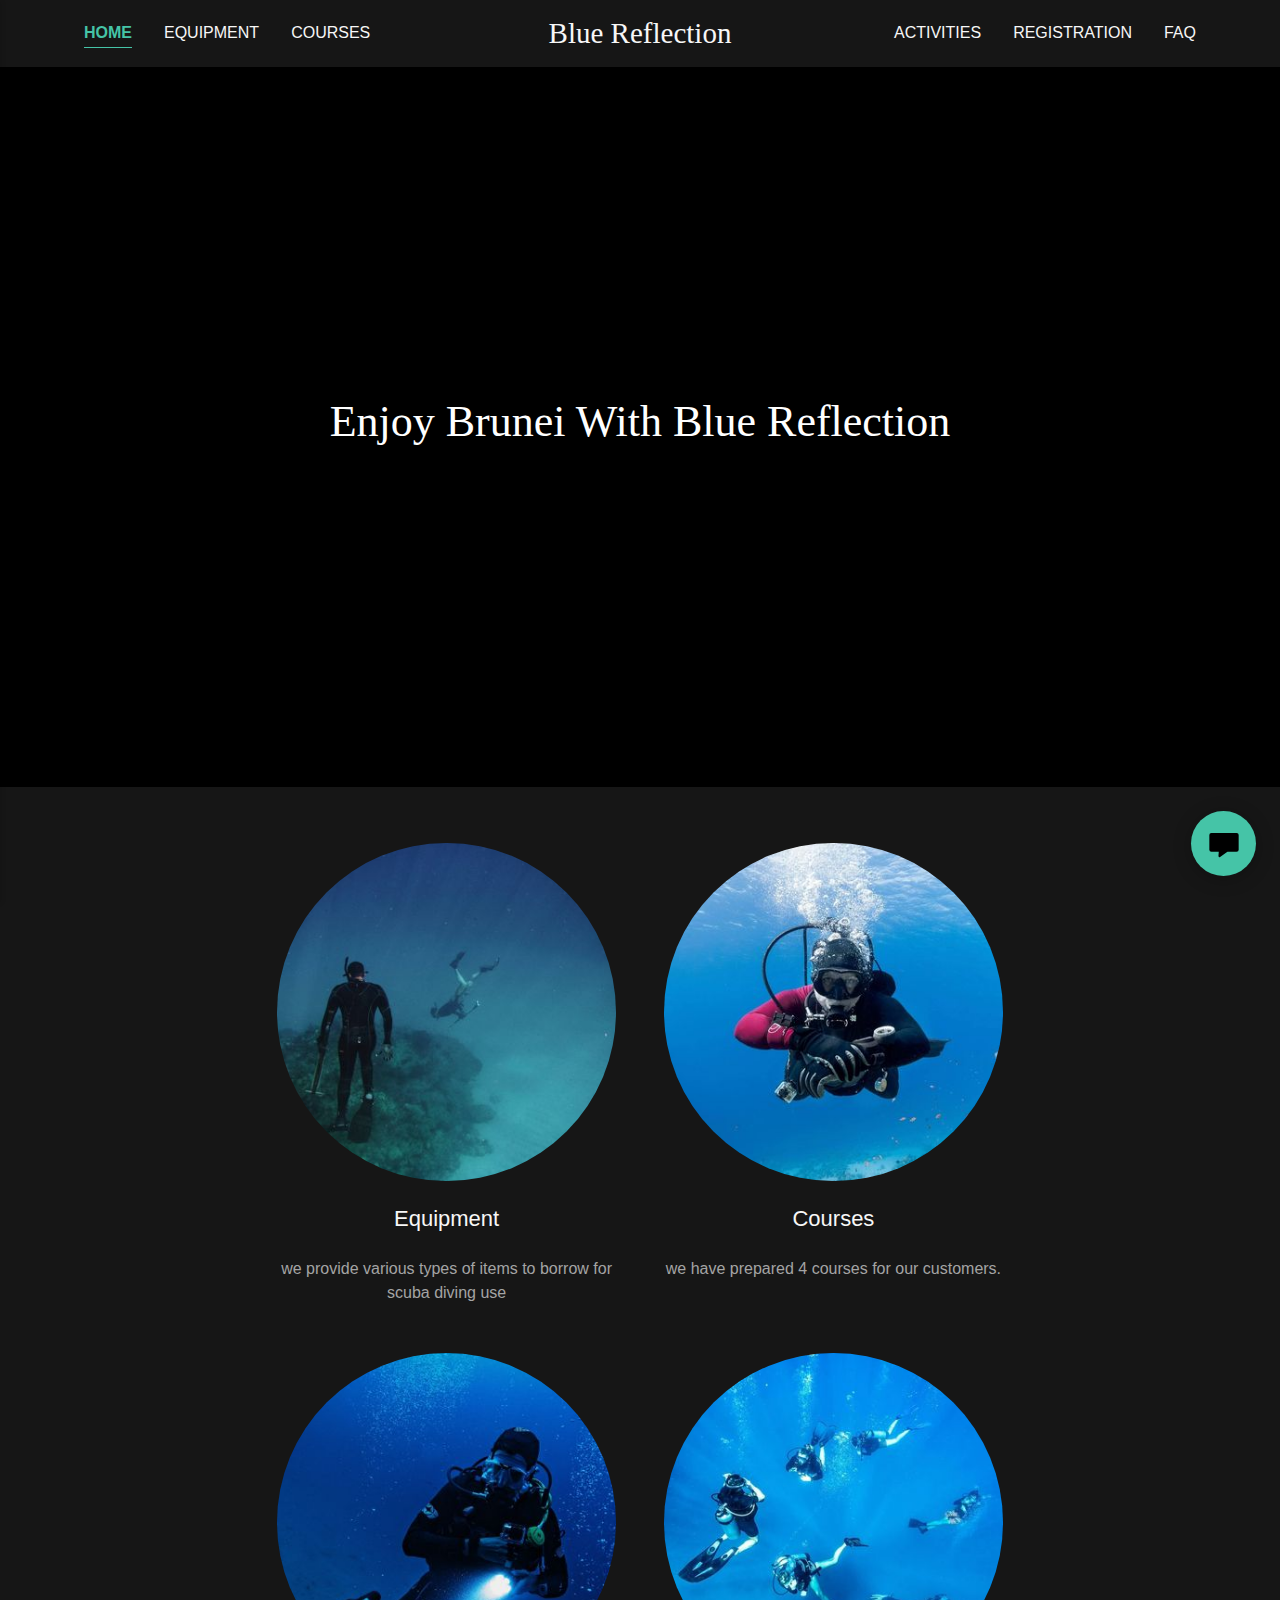
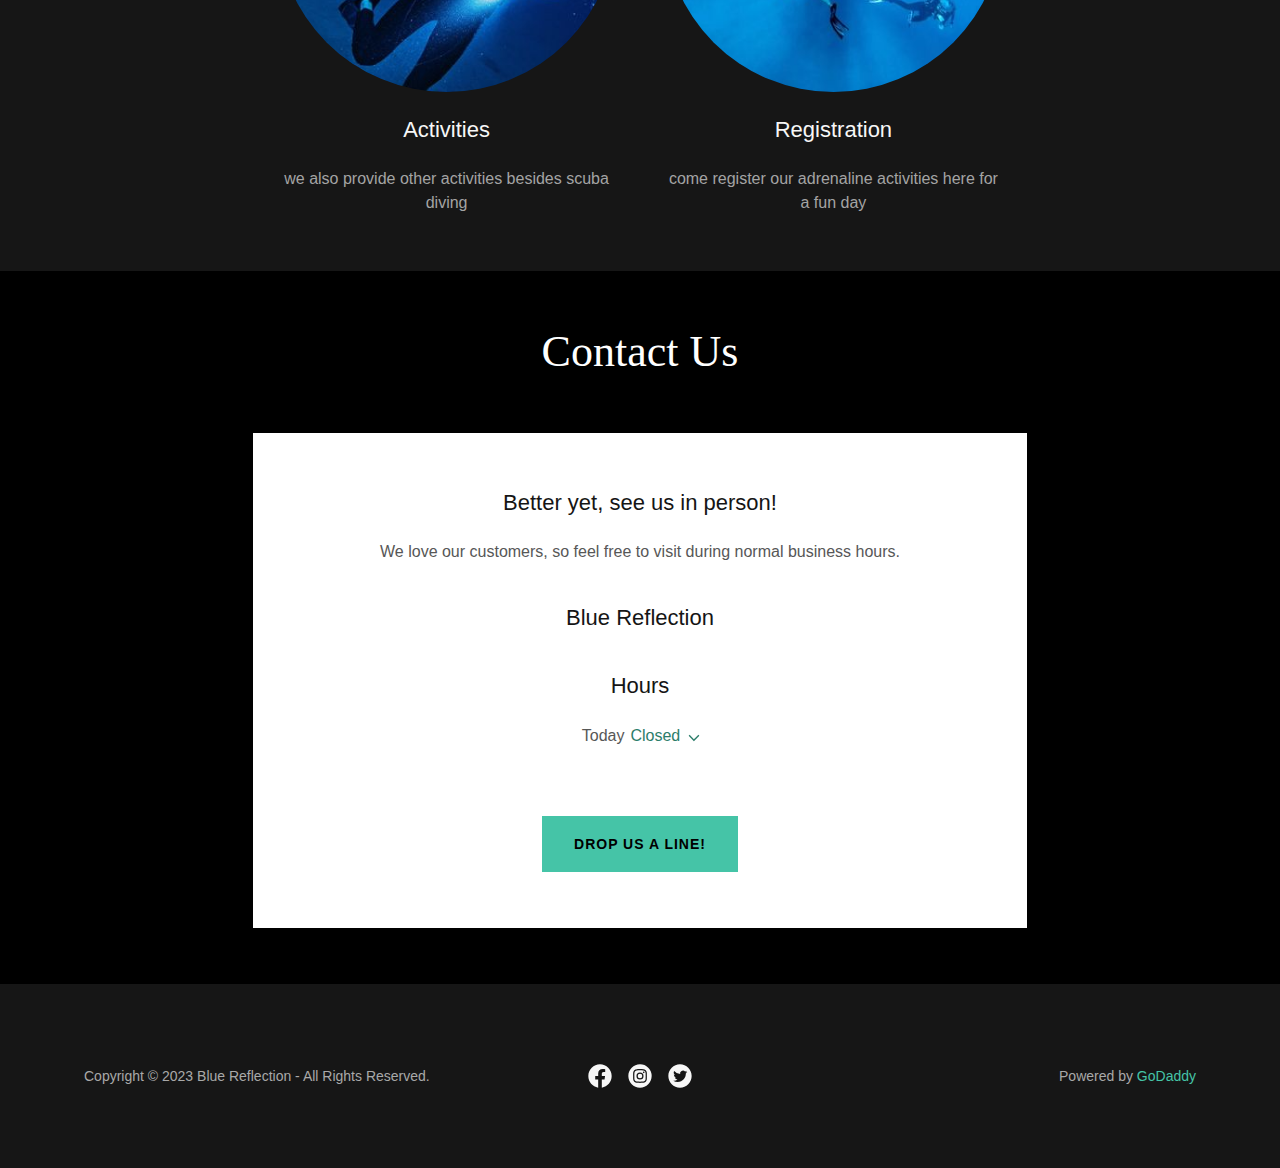
<file: index.html>
<!DOCTYPE html>
<html lang="en-GB">
<meta http-equiv="content-type" content="text/html;charset=utf-8" />

<head>
  <meta charSet="utf-8" />
  <meta http-equiv="X-UA-Compatible" content="IE=edge" />
  <meta name="viewport" content="width=device-width, initial-scale=1" />
  <title>Blue Reflection</title>
  <meta name="author" content="Blue Reflection" />
  <meta name="generator" content="Starfield Technologies; Go Daddy Website Builder 8.0.0000" />
  
  <link rel="stylesheet" href="assets/css/style.css">
  <script>
    "use strict";

    // if ('serviceWorker' in navigator) {
    //   window.addEventListener('load', function () {
    //     navigator.serviceWorker.register('sw.js');
    //   });
    // }
  </script>
</head>

<body class="x  x-fonts-cinzel x-fonts-source-sans-pro">
  <div id="layout-a-09-b-5-d-82-8520-4-f-50-a-640-87-e-224-af-546-f" class="layout layout-layout layout-layout-layout-10 locale-en-GB lang-en">
    <div data-ux="Page" id="page-7398" class="x-el x-el-div x-el c1-1 c1-2 c1-3 c1-4 c1-5 c1-6 c1-7 c1-8 c1-9 c1-a c1-b c1-c c1-d c1-e c1-f c1-g c1-1 c1-2 c1-b c1-c c1-d c1-e c1-f c1-g">
      <div data-ux="Block" class="x-el x-el-div page-inner c1-1 c1-2 c1-b c1-c c1-d c1-e c1-f c1-g">
        <div id="72af0bd7-814e-45b1-9f92-0e92fb4261b7" class="widget widget-header widget-header-header-9">
          <div data-ux="Header" role="main" data-aid="HEADER_WIDGET" id="n-7399" class="x-el x-el-div x-el x-el c1-1 c1-2 c1-b c1-c c1-d c1-e c1-f c1-g c1-1 c1-2 c1-h c1-b c1-c c1-d c1-e c1-f c1-g c1-1 c1-2 c1-b c1-c c1-d c1-e c1-f c1-g">
            <div>
              <section data-ux="Section" data-aid="HEADER_SECTION" class="x-el x-el-section c1-1 c1-2 c1-h c1-i c1-j c1-k c1-b c1-c c1-l c1-m c1-d c1-e c1-f c1-g">
                <div data-ux="Block" class="x-el x-el-div c1-1 c1-2 c1-n c1-o c1-b c1-c c1-d c1-e c1-f c1-g">
                  <div id="header_stickynav-anchor7402"></div>
                  <div data-ux="Block" data-stickynav-wrapper="true" class="x-el x-el-div c1-1 c1-2 c1-p c1-b c1-c c1-d c1-e c1-f c1-g">
                    <div data-ux="Block" data-stickynav="true" id="header_stickynav7401" class="x-el x-el-div c1-1 c1-2 c1-h c1-b c1-c c1-d c1-e c1-f c1-g">
                      <nav data-ux="Block" class="x-el x-el-nav c1-1 c1-2 c1-n c1-q c1-r c1-s c1-t c1-h c1-u c1-b c1-c c1-d c1-v c1-w c1-x c1-y c1-e c1-f c1-g">
                        <div data-ux="Block" class="x-el x-el-div c1-1 c1-2 c1-z c1-10 c1-4 c1-11 c1-12 c1-13 c1-14 c1-15 c1-16 c1-b c1-c c1-d c1-17 c1-e c1-f c1-g">
                          <div data-ux="Block" class="x-el x-el-div c1-1 c1-2 c1-18 c1-19 c1-1a c1-b c1-c c1-d c1-e c1-f c1-g">
                            <div data-ux="Element" id="bs-1" class="toggleMenuButton x-el x-el-div c1-1 c1-2 c1-b c1-c c1-d c1-e c1-f c1-g"><a rel="" id="toggleMenuButton" role="button" aria-haspopup="menu" data-ux="LinkDropdown" data-toggle-ignore="true" id="7403" aria-expanded="true" toggleid="n-7399-navId-mobile" icon="hamburger" data-edit-interactive="true" data-aid="HAMBURGER_MENU_LINK" aria-label="Hamburger Site Navigation Icon" href="#" data-typography="LinkAlpha" class="x-el x-el-a c1-1b c1-1c c1-1d c1-1e c1-1f c1-11 c1-1g c1-z c1-1h c1-1i c1-1j c1-1k c1-1l c1-1m c1-b c1-c c1-1n c1-1o c1-1p c1-d c1-17 c1-e c1-f c1-g" data-tccl="ux2.HEADER.header9.Section.Default.Link.Dropdown.7404.click,click"><svg viewBox="0 0 24 24" fill="currentColor" width="40px" height="40px" data-ux="IconHamburger" class="x-el x-el-svg c1-1 c1-2 c1-1q c1-1r c1-1s c1-1t c1-1u c1-1v c1-1w c1-b c1-c c1-d c1-e c1-f c1-g">
                                  <g>
                                    <path fill-rule="evenodd" d="M4 8h16V6H4z"></path>
                                    <path fill-rule="evenodd" d="M4 13.096h16v-2.001H4z"></path>
                                    <path fill-rule="evenodd" d="M4 18.346h16v-2H4z"></path>
                                  </g>
                                </svg></a></div>
                          </div>
                          <div data-ux="Block" class="x-el x-el-div c1-1 c1-2 c1-11 c1-1x c1-1y c1-1z c1-1f c1-20 c1-21 c1-b c1-c c1-d c1-e c1-f c1-g">
                            <div data-ux="Block" data-aid="HEADER_LOGO_RENDERED" class="x-el x-el-div c1-1r c1-22 c1-23 c1-c c1-24 c1-25 c1-26 c1-d c1-e c1-f c1-g"><a rel="" role="link" aria-haspopup="menu" data-ux="Link" data-page="1dbff83c-cda9-47cc-9ef9-641e1b06926b" title="Blue Reflection" href="index.html" data-typography="LinkAlpha" class="x-el x-el-a c1-1b c1-1c c1-1d c1-1e c1-1f c1-27 c1-1g c1-1i c1-1j c1-1k c1-1l c1-23 c1-4 c1-b c1-28 c1-c c1-1n c1-29 c1-1p c1-d c1-e c1-f c1-g" data-tccl="ux2.HEADER.header9.Logo.Default.Link.Default.7405.click,click">
                                <div data-ux="Block" id="logo-container-7406" class="x-el x-el-div c1-1 c1-2 c1-1r c1-4 c1-n c1-b c1-c c1-d c1-e c1-f c1-g">
                                  <h3 role="heading" aria-level="3" data-ux="LogoHeading" id="logo-text-7407" data-aid="HEADER_LOGO_TEXT_RENDERED" fontscalemultiplier="1.3" data-typography="LogoAlpha" data-font-scaled="true" class="x-el x-el-h3 c1-1 c1-2 c1-1e c1-1f c1-2a c1-15 c1-13 c1-12 c1-14 c1-23 c1-1r c1-22 c1-1m c1-2b c1-2c c1-2d c1-2e c1-2f c1-2g">Blue Reflection</h3><span role="heading" aria-level="NaN" data-ux="scaler" data-size="xxlarge" data-scaler-id="scaler-logo-container-7406" aria-hidden="true" fontscalemultiplier="1.3" data-typography="LogoAlpha" data-font-scaled="true" class="x-el x-el-span c1-1 c1-2 c1-2h c1-2i c1-2a c1-15 c1-13 c1-12 c1-14 c1-23 c1-2j c1-2k c1-2l c1-2m c1-2n c1-2o c1-2p c1-22 c1-1m c1-2c c1-2q c1-2r c1-2s c1-2t">Blue Reflection</span><span role="heading" aria-level="NaN" data-ux="scaler" data-size="xlarge" data-scaler-id="scaler-logo-container-7406" aria-hidden="true" fontscalemultiplier="1.3" data-typography="LogoAlpha" data-font-scaled="true" class="x-el x-el-span c1-1 c1-2 c1-2h c1-2i c1-2a c1-15 c1-13 c1-12 c1-14 c1-23 c1-2j c1-2k c1-2l c1-2m c1-2n c1-2o c1-2u c1-22 c1-1m c1-2c c1-2v c1-2w c1-2x c1-2y">Blue Reflection</span><span role="heading" aria-level="NaN" data-ux="scaler" data-size="large" data-scaler-id="scaler-logo-container-7406" aria-hidden="true" fontscalemultiplier="1.3" data-typography="LogoAlpha" data-font-scaled="true" class="x-el x-el-span c1-1 c1-2 c1-2h c1-2i c1-2a c1-15 c1-13 c1-12 c1-14 c1-23 c1-2j c1-2k c1-2l c1-2m c1-2n c1-2o c1-2b c1-22 c1-1m c1-2c c1-2d c1-2e c1-2f c1-2g">Blue Reflection</span>
                                </div>
                              </a></div>
                          </div>
                          <div data-ux="Block" class="x-el x-el-div c1-1 c1-2 c1-18 c1-19 c1-1a c1-11 c1-2z c1-b c1-c c1-d c1-e c1-f c1-g"></div>
                        </div>
                        <div data-ux="Container" class="x-el x-el-div c1-1 c1-2 c1-30 c1-31 c1-s c1-t c1-23 c1-b c1-c c1-32 c1-d c1-33 c1-e c1-34 c1-f c1-35 c1-g">
                          <div data-ux="Grid" id="navContainer-7412" class="x-el x-el-div c1-1 c1-2 c1-2j c1-36 c1-37 c1-10 c1-12 c1-13 c1-14 c1-15 c1-4 c1-38 c1-39 c1-b c1-c c1-d c1-3a c1-e c1-f c1-g">
                            <div data-ux="GridCell" class="x-el x-el-div c1-1 c1-2 c1-36 c1-3b c1-3c c1-3d c1-23 c1-38 c1-19 c1-39 c1-1a c1-1h c1-11 c1-z c1-b c1-c c1-d c1-3e c1-3f c1-e c1-f c1-g">
                              <nav data-ux="Nav" data-aid="HEADER_NAV_RENDERED" role="navigation" class="x-el x-el-nav c1-1 c1-2 c1-23 c1-3g c1-b c1-c c1-d c1-e c1-f c1-g">
                                <div data-ux="Block" id="n-73997410-navId-1" class="x-el x-el-div c1-1 c1-2 c1-n c1-11 c1-z c1-38 c1-19 c1-39 c1-1a c1-b c1-c c1-d c1-e c1-f c1-g">
                                  <div data-ux="Block" class="x-el x-el-div nav-item c1-1 c1-2 c1-1s c1-15 c1-3h c1-3i c1-n c1-2k c1-1r c1-b c1-c c1-3j c1-d c1-e c1-f c1-g visible" style="visibility: visible;"><a href="index.html" class="x-el x-el-a c1-1 c1-3k c1-1d c1-1e c1-1f c1-3l c1-1g c1-3m c1-3n c1-3o c1-3p c1-3q c1-3r c1-3s c1-b c1-28 c1-c c1-3t c1-29 c1-3u c1-d c1-e c1-f c1-g">Home</a></div>
                                  <div data-ux="Block" class="x-el x-el-div nav-item c1-1 c1-2 c1-1s c1-15 c1-3h c1-3i c1-n c1-2k c1-1r c1-b c1-c c1-3j c1-d c1-e c1-f c1-g visible" style="visibility: visible;"><a href="equipment.html" class="x-el x-el-a c1-1 c1-3k c1-1d c1-1e c1-1f c1-3l c1-1g c1-3v c1-3w c1-3x c1-3y c1-1w c1-1u c1-1t c1-1v c1-b c1-1m c1-c c1-2c c1-29 c1-3u c1-d c1-e c1-f c1-g">Equipment</a></div>
                                  <div data-ux="Block" class="x-el x-el-div nav-item c1-1 c1-2 c1-1s c1-15 c1-3h c1-3i c1-n c1-2k c1-1r c1-b c1-c c1-3j c1-d c1-e c1-f c1-g visible" style="visibility: visible;"><a href="courses.html" class="x-el x-el-a c1-1 c1-3k c1-1d c1-1e c1-1f c1-3l c1-1g c1-3v c1-3w c1-3x c1-3y c1-1w c1-1u c1-1t c1-1v c1-b c1-1m c1-c c1-2c c1-29 c1-3u c1-d c1-e c1-f c1-g">Courses</a></div>
                                  <div data-ux="Block" class="x-el x-el-div nav-item c1-1 c1-2 c1-1s c1-15 c1-3h c1-3i c1-n c1-2k c1-1r c1-b c1-c c1-3j c1-d c1-e c1-f c1-g" style="display: none;"><a href="activities.html" class="x-el x-el-a c1-1 c1-3k c1-1d c1-1e c1-1f c1-3l c1-1g c1-3v c1-3w c1-3x c1-3y c1-1w c1-1u c1-1t c1-1v c1-b c1-1m c1-c c1-2c c1-29 c1-3u c1-d c1-e c1-f c1-g" >Activities</a></div>
                                  <div data-ux="Block" class="x-el x-el-div nav-item c1-1 c1-2 c1-1s c1-15 c1-3h c1-3i c1-n c1-2k c1-1r c1-b c1-c c1-3j c1-d c1-e c1-f c1-g" style="display: none;"><a href="registration.html" class="x-el x-el-a c1-1 c1-3k c1-1d c1-1e c1-1f c1-3l c1-1g c1-3v c1-3w c1-3x c1-3y c1-1w c1-1u c1-1t c1-1v c1-b c1-1m c1-c c1-2c c1-29 c1-3u c1-d c1-e c1-f c1-g">Registration</a></div>
                                  <div data-ux="Block" class="x-el x-el-div nav-item c1-1 c1-2 c1-1s c1-15 c1-3h c1-3i c1-n c1-2k c1-1r c1-b c1-c c1-3j c1-d c1-e c1-f c1-g" style="display: none;"><a href="faq.html" class="x-el x-el-a c1-1 c1-3k c1-1d c1-1e c1-1f c1-3l c1-1g c1-3v c1-3w c1-3x c1-3y c1-1w c1-1u c1-1t c1-1v c1-b c1-1m c1-c c1-2c c1-29 c1-3u c1-d c1-e c1-f c1-g">FAQ</a></div>
                                </div>
                              </nav>
                            </div>
                            <div data-ux="GridCell" class="x-el x-el-div c1-1 c1-2 c1-36 c1-3b c1-3c c1-3d c1-23 c1-38 c1-19 c1-39 c1-1a c1-1z c1-1y c1-15 c1-13 c1-3z c1-11 c1-z c1-b c1-c c1-d c1-3e c1-3f c1-e c1-f c1-g">
                              <div data-ux="Block" data-aid="HEADER_LOGO_RENDERED" class="x-el x-el-div c1-1r c1-22 c1-23 c1-1y c1-3b c1-c c1-40 c1-41 c1-24 c1-42 c1-d c1-e c1-f c1-g"><a title="Blue Reflection" href="index.html" class="x-el x-el-a c1-1b c1-1c c1-1d c1-1e c1-1f c1-27 c1-1g c1-1i c1-1j c1-1k c1-1l c1-23 c1-4 c1-b c1-28 c1-c c1-1n c1-29 c1-1p c1-d c1-e c1-f c1-g">
                                  <div data-ux="Block" id="logo-container-7421" class="x-el x-el-div c1-1 c1-2 c1-1r c1-4 c1-n c1-b c1-c c1-d c1-e c1-f c1-g">
                                    <h3 id="logo-text-7422" class="x-el x-el-h3 c1-1 c1-2 c1-1e c1-1f c1-2a c1-15 c1-13 c1-12 c1-14 c1-23 c1-1r c1-22 c1-1m c1-2b c1-2c c1-2d c1-2e c1-2f c1-2g">Blue Reflection</h3><span class="x-el x-el-span c1-1 c1-2 c1-2h c1-2i c1-2a c1-15 c1-13 c1-12 c1-14 c1-23 c1-2j c1-2k c1-2l c1-2m c1-2n c1-2o c1-2p c1-22 c1-1m c1-2c c1-2q c1-2r c1-2s c1-2t">Blue Reflection</span><span class="x-el x-el-span c1-1 c1-2 c1-2h c1-2i c1-2a c1-15 c1-13 c1-12 c1-14 c1-23 c1-2j c1-2k c1-2l c1-2m c1-2n c1-2o c1-2u c1-22 c1-1m c1-2c c1-2v c1-2w c1-2x c1-2y">Blue Reflection</span><span  data-font-scaled="true" class="x-el x-el-span c1-1 c1-2 c1-2h c1-2i c1-2a c1-15 c1-13 c1-12 c1-14 c1-23 c1-2j c1-2k c1-2l c1-2m c1-2n c1-2o c1-2b c1-22 c1-1m c1-2c c1-2d c1-2e c1-2f c1-2g">Blue Reflection</span>
                                  </div>
                                </a></div>
                            </div>
                            <div data-ux="GridCell" class="x-el x-el-div c1-1 c1-2 c1-36 c1-3b c1-3c c1-3d c1-23 c1-38 c1-19 c1-39 c1-1a c1-2z c1-11 c1-z c1-b c1-c c1-d c1-3e c1-3f c1-e c1-f c1-g">
                              <nav data-ux="Nav" data-aid="HEADER_NAV_RENDERED" role="navigation" class="x-el x-el-nav c1-1 c1-2 c1-23 c1-3g c1-b c1-c c1-d c1-e c1-f c1-g">
                                <div data-ux="Block" id="n-73997411-navId-2" class="x-el x-el-div c1-1 c1-2 c1-n c1-11 c1-z c1-38 c1-19 c1-39 c1-1a c1-b c1-c c1-d c1-e c1-f c1-g" style="white-space: nowrap;">
                                  <div data-ux="Block" class="x-el x-el-div nav-item c1-1 c1-2 c1-1s c1-15 c1-3h c1-3i c1-n c1-2k c1-1r c1-b c1-c c1-3j c1-d c1-e c1-f c1-g" style="visibility: hidden; display: none;"><a rel="" role="link" aria-haspopup="menu" data-ux="NavLinkActive" target="" data-page="1dbff83c-cda9-47cc-9ef9-641e1b06926b" data-edit-interactive="true" href="index.html" data-typography="NavAlpha" class="x-el x-el-a c1-1 c1-3k c1-1d c1-1e c1-1f c1-3l c1-1g c1-3m c1-3n c1-3o c1-3p c1-3q c1-3r c1-3s c1-b c1-28 c1-c c1-3t c1-29 c1-3u c1-d c1-e c1-f c1-g" data-tccl="ux2.HEADER.header9.Nav.Default.Link.Active.7424.click,click">Home</a></div>
                                  <div data-ux="Block" class="x-el x-el-div nav-item c1-1 c1-2 c1-1s c1-15 c1-3h c1-3i c1-n c1-2k c1-1r c1-b c1-c c1-3j c1-d c1-e c1-f c1-g" style="visibility: hidden; display: none;"><a href="equipment.html" class="x-el x-el-a c1-1 c1-3k c1-1d c1-1e c1-1f c1-3l c1-1g c1-3v c1-3w c1-3x c1-3y c1-1w c1-1u c1-1t c1-1v c1-b c1-1m c1-c c1-2c c1-29 c1-3u c1-d c1-e c1-f c1-g">Equipment</a></div>
                                  <div data-ux="Block" class="x-el x-el-div nav-item c1-1 c1-2 c1-1s c1-15 c1-3h c1-3i c1-n c1-2k c1-1r c1-b c1-c c1-3j c1-d c1-e c1-f c1-g" style="visibility: hidden; display: none;"><a href="courses.html" class="x-el x-el-a c1-1 c1-3k c1-1d c1-1e c1-1f c1-3l c1-1g c1-3v c1-3w c1-3x c1-3y c1-1w c1-1u c1-1t c1-1v c1-b c1-1m c1-c c1-2c c1-29 c1-3u c1-d c1-e c1-f c1-g" data-tccl="ux2.HEADER.header9.Nav.Default.Link.Default.7426.click,click">Courses</a></div>
                                  <div data-ux="Block" class="x-el x-el-div nav-item c1-1 c1-2 c1-1s c1-15 c1-3h c1-3i c1-n c1-2k c1-1r c1-b c1-c c1-3j c1-d c1-e c1-f c1-g visible" style="visibility: visible;"><a rel="" role="link" aria-haspopup="false" data-ux="NavLink" target="" data-page="b0536fce-9121-49b8-a948-f7dfc07559b8" data-edit-interactive="true" href="activities.html" class="x-el x-el-a c1-1 c1-3k c1-1d c1-1e c1-1f c1-3l c1-1g c1-3v c1-3w c1-3x c1-3y c1-1w c1-1u c1-1t c1-1v c1-b c1-1m c1-c c1-2c c1-29 c1-3u c1-d c1-e c1-f c1-g">Activities</a></div>
                                  <div data-ux="Block" class="x-el x-el-div nav-item c1-1 c1-2 c1-1s c1-15 c1-3h c1-3i c1-n c1-2k c1-1r c1-b c1-c c1-3j c1-d c1-e c1-f c1-g visible" style="visibility: visible;"><a href="registration.html" class="x-el x-el-a c1-1 c1-3k c1-1d c1-1e c1-1f c1-3l c1-1g c1-3v c1-3w c1-3x c1-3y c1-1w c1-1u c1-1t c1-1v c1-b c1-1m c1-c c1-2c c1-29 c1-3u c1-d c1-e c1-f c1-g">Registration</a></div>
                                  <div data-ux="Block" class="x-el x-el-div nav-item c1-1 c1-2 c1-1s c1-15 c1-3h c1-3i c1-n c1-2k c1-1r c1-b c1-c c1-3j c1-d c1-e c1-f c1-g visible last-visible-nav-item" style="visibility: visible;"><a href="faq.html" class="x-el x-el-a c1-1 c1-3k c1-1d c1-1e c1-1f c1-3l c1-1g c1-3v c1-3w c1-3x c1-3y c1-1w c1-1u c1-1t c1-1v c1-b c1-1m c1-c c1-2c c1-29 c1-3u c1-d c1-e c1-f c1-g">FAQ</a></div>
                                  <div data-ux="Block" class="x-el x-el-div nav-item c1-1 c1-2 c1-1s c1-15 c1-3h c1-3i c1-n c1-2k c1-1r c1-b c1-c c1-3j c1-d c1-e c1-f c1-g" style="visibility: hidden; display: none;">
                                    <div data-ux="Element" id="bs-2" class="x-el x-el-div c1-1 c1-2 c1-b c1-c c1-d c1-e c1-f c1-g"><span data-ux="Element" class="x-el x-el-span c2-1 c2-2 c2-3 c2-4 c2-5 c2-6 c2-7 c2-8"><a id="1" aria-expanded="false" data-aid="NAV_MORE" data-edit-interactive="true" href="#" data-typography="NavAlpha" class="x-el x-el-a c2-1 c2-t c2-u c2-v c2-w c2-g c2-j c2-h c2-3 c2-x c2-4 c2-y c2-z c2-10 c2-5 c2-6 c2-7 c2-8">
                                          <div data-aid="NAV_MORE" style="pointer-events: none; display: flex; align-items: center;"><span style="margin-right: 4px;">More</span><svg viewBox="0 0 24 24" fill="currentColor" width="16" height="16" data-ux="Icon" class="x-el x-el-svg c2-1 c2-2 c2-11 c2-r c2-12 c2-13 c2-s c2-14 c2-3 c2-4 c2-5 c2-6 c2-7 c2-8">
                                              <path fill-rule="evenodd" d="M18.605 7l-6.793 7.024-6.375-7.002L4 8.467 11.768 17l.485-.501L20 8.489z"></path>
                                            </svg></div>
                                        </a></span></div>
                                    <ul data-ux="Dropdown" role="menu" id="more-7423" class="x-el x-el-ul c1-1 c1-2 c1-46 c1-47 c1-h c1-48 c1-49 c1-4a c1-4b c1-2l c1-4c c1-4d c1-3i c1-4e c1-4f c1-2j c1-4g c1-b c1-c c1-4h c1-4i c1-d c1-e c1-f c1-g">
                                      <li data-ux="ListItem" role="menuitem" class="x-el x-el-li c1-1 c1-2 c1-4j c1-14 c1-3l c1-4k c1-b c1-c c1-4l c1-d c1-e c1-f c1-g" style="display: none;"><a href="index.html"  class="x-el x-el-a c1-1 c1-3k c1-1d c1-1e c1-1f c1-1r c1-1g c1-3m c1-3n c1-4m c1-3p c1-3q c1-3r c1-3s c1-4n c1-4o c1-b c1-28 c1-c c1-3t c1-29 c1-3u c1-d c1-e c1-f c1-g">Home</a></li>
                                      <li data-ux="ListItem" role="menuitem" class="x-el x-el-li c1-1 c1-2 c1-4j c1-14 c1-3l c1-4k c1-b c1-c c1-4l c1-d c1-e c1-f c1-g" style="display: none;"><a href="equipment.html" class="x-el x-el-a c1-1 c1-3k c1-1d c1-1e c1-1f c1-1r c1-1g c1-4n c1-4m c1-4o c1-b c1-1m c1-c c1-2c c1-29 c1-3u c1-d c1-e c1-f c1-g" >Equipment</a></li>
                                      <li data-ux="ListItem" role="menuitem" class="x-el x-el-li c1-1 c1-2 c1-4j c1-14 c1-3l c1-4k c1-b c1-c c1-4l c1-d c1-e c1-f c1-g" style="display: none;"><a  href="courses.html" class="x-el x-el-a c1-1 c1-3k c1-1d c1-1e c1-1f c1-1r c1-1g c1-4n c1-4m c1-4o c1-b c1-1m c1-c c1-2c c1-29 c1-3u c1-d c1-e c1-f c1-g">Courses</a></li>
                                      <li data-ux="ListItem" role="menuitem" class="x-el x-el-li c1-1 c1-2 c1-4j c1-14 c1-3l c1-4k c1-b c1-c c1-4l c1-d c1-e c1-f c1-g" style="display: none;"><a  href="activities.html" class="x-el x-el-a c1-1 c1-3k c1-1d c1-1e c1-1f c1-1r c1-1g c1-4n c1-4m c1-4o c1-b c1-1m c1-c c1-2c c1-29 c1-3u c1-d c1-e c1-f c1-g" >Activities</a></li>
                                      <li data-ux="ListItem" role="menuitem" class="x-el x-el-li c1-1 c1-2 c1-4j c1-14 c1-3l c1-4k c1-b c1-c c1-4l c1-d c1-e c1-f c1-g" style="display: none;"><a href="registration.html" class="x-el x-el-a c1-1 c1-3k c1-1d c1-1e c1-1f c1-1r c1-1g c1-4n c1-4m c1-4o c1-b c1-1m c1-c c1-2c c1-29 c1-3u c1-d c1-e c1-f c1-g" >Registration</a></li>
                                      <li data-ux="ListItem" role="menuitem" class="x-el x-el-li c1-1 c1-2 c1-4j c1-14 c1-3l c1-4k c1-b c1-c c1-4l c1-d c1-e c1-f c1-g" style="display: none;"><a href="faq.html" class="x-el x-el-a c1-1 c1-3k c1-1d c1-1e c1-1f c1-1r c1-1g c1-4n c1-4m c1-4o c1-b c1-1m c1-c c1-2c c1-29 c1-3u c1-d c1-e c1-f c1-g">FAQ</a></li>
                                    </ul>
                                  </div>
                                </div>
                              </nav>
                            </div>
                          </div>
                        </div>
                      </nav>
                    </div>
                  </div>
                  <div role="navigation" data-ux="NavigationDrawer" id="menubarShow n-7399-navId-mobile" class="menubarShow x-el x-el-div c1-1 c1-2 c1-h c1-4p c1-4q c1-4 c1-4r c1-4f c1-4s c1-i c1-4t c1-4u c1-4v c1-4w c1-4x c1-o c1-11 c1-4y c1-b c1-c c1-d c1-e c1-f c1-g" style="transform: translateX(-100%);">
                    <div data-ux="Block" class="custom-class x-el x-el-div c1-1 c1-2 c1-s c1-t c1-b c1-c c1-d c1-e c1-f c1-g"><svg viewBox="0 0 24 24" id="closeBtn" class="closeBtn" fill="currentColor" width="40px" height="40px" data-ux="CloseIcon" data-edit-interactive="true" data-close="true" class="x-el x-el-svg c1-1 c1-2 c1-1m c1-1r c1-45 c1-1t c1-1u c1-1v c1-1w c1-1g c1-4z c1-50 c1-2l c1-51 c1-52 c1-53 c1-b c1-1o c1-54 c1-55 c1-56 c1-57">
                        <path fill-rule="evenodd" d="M17.999 4l-6.293 6.293L5.413 4 4 5.414l6.292 6.293L4 18l1.413 1.414 6.293-6.292 6.293 6.292L19.414 18l-6.294-6.293 6.294-6.293z"></path>
                      </svg></div>
                    <div data-ux="Container" id="n-7399-navContainerId-mobile" class="x-el x-el-div c1-1 c1-2 c1-30 c1-31 c1-s c1-t c1-23 c1-4f c1-58 c1-4 c1-59 c1-b c1-c c1-32 c1-d c1-33 c1-e c1-34 c1-f c1-35 c1-g">
                      <div data-ux="Block" id="n-7399-navLinksContentId-mobile" class="x-el x-el-div c1-1 c1-2 c1-b c1-c c1-d c1-e c1-f c1-g">
                        <ul role="menu" data-ux="NavigationDrawerList" id="n-7399-navListId-mobile" class="x-el x-el-ul c1-1 c1-2 c1-12 c1-14 c1-15 c1-13 c1-5a c1-5b c1-5c c1-4k c1-38 c1-39 c1-1a c1-19 c1-1e c1-1f c1-b c1-c c1-d c1-e c1-f c1-g">
                          <li role="menuitem" data-ux="NavigationDrawerListItem" class="x-el x-el-li c1-1 c1-2 c1-4j c1-14 c1-3l c1-5d c1-5e c1-3m c1-b c1-c c1-4l c1-5f c1-d c1-e c1-f c1-g"><a  href="index.html" data-typography="NavBeta" class="x-el x-el-a c1-1 c1-2 c1-1d c1-1e c1-1f c1-11 c1-1g c1-48 c1-49 c1-s c1-t c1-z c1-5g c1-5h c1-b c1-1m c1-5i c1-3t c1-29 c1-3u c1-5j c1-5k c1-5l c1-5m c1-5n"><span>Home</span></a></li>
                          <li role="menuitem" data-ux="NavigationDrawerListItem" class="x-el x-el-li c1-1 c1-2 c1-4j c1-14 c1-3l c1-5d c1-5e c1-3m c1-b c1-c c1-4l c1-5f c1-d c1-e c1-f c1-g"><a href="equipment.html" data-typography="NavBeta" class="x-el x-el-a c1-1 c1-2 c1-1d c1-1e c1-1f c1-11 c1-1g c1-48 c1-49 c1-s c1-t c1-z c1-5g c1-5h c1-b c1-1m c1-5i c1-2c c1-29 c1-3u c1-5j c1-5k c1-5l c1-5m c1-5n" ><span>Equipment</span></a></li>
                          <li role="menuitem" data-ux="NavigationDrawerListItem" class="x-el x-el-li c1-1 c1-2 c1-4j c1-14 c1-3l c1-5d c1-5e c1-3m c1-b c1-c c1-4l c1-5f c1-d c1-e c1-f c1-g"><a href="courses.html" data-typography="NavBeta" class="x-el x-el-a c1-1 c1-2 c1-1d c1-1e c1-1f c1-11 c1-1g c1-48 c1-49 c1-s c1-t c1-z c1-5g c1-5h c1-b c1-1m c1-5i c1-2c c1-29 c1-3u c1-5j c1-5k c1-5l c1-5m c1-5n" ><span>Courses</span></a></li>
                          <li role="menuitem" data-ux="NavigationDrawerListItem" class="x-el x-el-li c1-1 c1-2 c1-4j c1-14 c1-3l c1-5d c1-5e c1-3m c1-b c1-c c1-4l c1-5f c1-d c1-e c1-f c1-g"><a href="activities.html" data-typography="NavBeta" class="x-el x-el-a c1-1 c1-2 c1-1d c1-1e c1-1f c1-11 c1-1g c1-48 c1-49 c1-s c1-t c1-z c1-5g c1-5h c1-b c1-1m c1-5i c1-2c c1-29 c1-3u c1-5j c1-5k c1-5l c1-5m c1-5n" ><span>Activities</span></a></li>
                          <li role="menuitem" data-ux="NavigationDrawerListItem" class="x-el x-el-li c1-1 c1-2 c1-4j c1-14 c1-3l c1-5d c1-5e c1-3m c1-b c1-c c1-4l c1-5f c1-d c1-e c1-f c1-g"><a href="registration.html" data-typography="NavBeta" class="x-el x-el-a c1-1 c1-2 c1-1d c1-1e c1-1f c1-11 c1-1g c1-48 c1-49 c1-s c1-t c1-z c1-5g c1-5h c1-b c1-1m c1-5i c1-2c c1-29 c1-3u c1-5j c1-5k c1-5l c1-5m c1-5n"><span>Registration</span></a></li>
                          <li role="menuitem" data-ux="NavigationDrawerListItem" class="x-el x-el-li c1-1 c1-2 c1-4j c1-14 c1-3l c1-5d c1-5e c1-3m c1-b c1-c c1-4l c1-5f c1-d c1-e c1-f c1-g"><a href="faq.html" data-typography="NavBeta" class="x-el x-el-a c1-1 c1-2 c1-1d c1-1e c1-1f c1-11 c1-1g c1-48 c1-49 c1-s c1-t c1-z c1-5g c1-5h c1-b c1-1m c1-5i c1-2c c1-29 c1-3u c1-5j c1-5k c1-5l c1-5m c1-5n" ><span>FAQ</span></a></li>
                        </ul>
                        <div data-ux="Block" class="x-el x-el-div c1-1 c1-2 c1-b c1-c c1-3l c1-d c1-17 c1-e c1-f c1-g"></div>
                      </div>
                    </div>
                  </div>
                  <div data-ux="HeaderMedia" class="x-el x-el-div c1-1 c1-2 c1-n c1-3b c1-b c1-c c1-d c1-e c1-f c1-g">
                    <div role="img" data-aid="BACKGROUND_IMAGE_RENDERED" data-ux="Background" data-ht="Fit" class="x-el x-el-div c1-1 c1-2 c1-11 c1-4y c1-5o c1-1h c1-5p c1-38 c1-5q c1-5r c1-5s c1-5t c1-5u c1-b c1-c c1-5v c1-5w c1-5x c1-5y c1-5z c1-60 c1-61 c1-62 c1-63 c1-64 c1-65 c1-66 c1-67 c1-68 c1-69 c1-6a c1-6b c1-6c c1-6d c1-6e c1-6f c1-6g c1-6h c1-d c1-6i c1-6j c1-6k c1-e c1-f c1-g">
                      <picture data-lazyimg="true" class="x-el x-el-picture c1-1 c1-2 c1-4 c1-4r c1-1y c1-6l c1-16 c1-b c1-c c1-d c1-e c1-f c1-g">
                        <img data-ux="Image" src="assets/images/home-hero.jpeg" data-ht="Fit" data-aid="BACKGROUND_IMAGE_RENDERED" class="x-el x-el-img c1-1 c1-2 c1-2m c1-23 c1-30 c1-31 c1-12 c1-14 c1-45 c1-6m c1-6n c1-b c1-c c1-6o c1-d c1-17 c1-e c1-f c1-g" />
                      </picture>
                      <div data-ux="Block" class="x-el x-el-div c1-1 c1-2 c1-2j c1-b c1-c c1-d c1-3a c1-6p c1-e c1-f c1-g">
                        <div data-ux="Block" class="x-el x-el-div c1-1 c1-2 c1-4 c1-3b c1-11 c1-z c1-4y c1-1z c1-6q c1-6r c1-b c1-c c1-d c1-6k c1-6s c1-6p c1-6t c1-e c1-f c1-g">
                          <div data-ux="Container" class="x-el x-el-div c1-1 c1-2 c1-30 c1-31 c1-s c1-t c1-23 c1-b c1-c c1-32 c1-d c1-33 c1-3a c1-6t c1-6u c1-6v c1-6w c1-e c1-34 c1-f c1-35 c1-g">
                            <div data-ux="Block" class="x-el x-el-div c1-1 c1-2 c1-4 c1-11 c1-4y c1-3b c1-3c c1-6x c1-1z c1-b c1-c c1-d c1-e c1-f c1-g">
                              <div data-ux="Hero" class="x-el x-el-div c1-1 c1-2 c1-4 c1-6y c1-1y c1-6z c1-70 c1-b c1-c c1-d c1-71 c1-72 c1-73 c1-74 c1-e c1-f c1-g">
                                <div data-ux="Container" class="x-el x-el-div c1-1 c1-2 c1-15 c1-13 c1-1a c1-19 c1-23 c1-75 c1-38 c1-39 c1-12 c1-14 c1-16 c1-b c1-c c1-32 c1-d c1-33 c1-e c1-34 c1-f c1-35 c1-g">
                                  <div data-ux="Element" id="tagline-container-7444" class="x-el x-el-div c1-1 c1-2 c1-1e c1-1f c1-2a c1-3l c1-n c1-23 c1-b c1-c c1-d c1-e c1-f c1-g">
                                    <h1 role="heading" aria-level="1" data-ux="Tagline" data-aid="HEADER_TAGLINE_RENDERED" id="dynamic-tagline-7445" data-typography="HeadingAlpha" data-font-scaled="true" class="x-el x-el-h1 c1-1 c1-2 c1-1e c1-1f c1-2a c1-15 c1-13 c1-12 c1-14 c1-76 c1-1r c1-23 c1-22 c1-77 c1-78 c1-2c c1-25 c1-79 c1-7a c1-7b c1-7c c1-7d c1-7e c1-7f c1-7g">Enjoy Brunei With Blue Reflection </h1><span role="heading" aria-level="NaN" data-ux="scaler" data-size="xxxlarge" data-scaler-id="scaler-tagline-container-7444" aria-hidden="true" data-typography="HeadingAlpha" data-font-scaled="true" class="x-el x-el-span c1-1 c1-2 c1-2h c1-2i c1-2a c1-15 c1-13 c1-12 c1-14 c1-76 c1-2j c1-23 c1-2k c1-2l c1-2m c1-2n c1-2o c1-7h c1-22 c1-77 c1-2c c1-25 c1-79 c1-7a c1-7b c1-7c c1-7i c1-7j c1-7k c1-7l">Enjoy Brunei With Blue Reflection </span><span role="heading" aria-level="NaN" data-ux="scaler" data-size="xxlarge" data-scaler-id="scaler-tagline-container-7444" aria-hidden="true" data-typography="HeadingAlpha" data-font-scaled="true" class="x-el x-el-span c1-1 c1-2 c1-2h c1-2i c1-2a c1-15 c1-13 c1-12 c1-14 c1-76 c1-2j c1-23 c1-2k c1-2l c1-2m c1-2n c1-2o c1-78 c1-22 c1-77 c1-2c c1-25 c1-79 c1-7a c1-7b c1-7c c1-7d c1-7e c1-7f c1-7g">Enjoy Brunei With Blue Reflection </span><span role="heading" aria-level="NaN" data-ux="scaler" data-size="xlarge" data-scaler-id="scaler-tagline-container-7444" aria-hidden="true" data-typography="HeadingAlpha" data-font-scaled="true" class="x-el x-el-span c1-1 c1-2 c1-2h c1-2i c1-2a c1-15 c1-13 c1-12 c1-14 c1-76 c1-2j c1-23 c1-2k c1-2l c1-2m c1-2n c1-2o c1-53 c1-22 c1-77 c1-2c c1-25 c1-79 c1-7a c1-7b c1-7c c1-54 c1-55 c1-56 c1-57">Enjoy Brunei With Blue Reflection </span>
                                  </div>
                                </div>
                              </div>
                            </div>
                          </div>
                        </div>
                      </div>
                      <div data-ux="Block" class="x-el x-el-div c1-1 c1-2 c1-h c1-b c1-c c1-d c1-17 c1-e c1-f c1-g">
                        <div data-ux="Block" class="x-el x-el-div c1-1 c1-2 c1-4 c1-3b c1-11 c1-z c1-4y c1-1z c1-6q c1-6r c1-b c1-c c1-d c1-6k c1-6s c1-6p c1-6t c1-e c1-f c1-g">
                          <div data-ux="Container" class="x-el x-el-div c1-1 c1-2 c1-30 c1-31 c1-s c1-t c1-23 c1-b c1-c c1-32 c1-d c1-33 c1-3a c1-6t c1-6u c1-6v c1-6w c1-e c1-34 c1-f c1-35 c1-g">
                            <div data-ux="Block" class="x-el x-el-div c1-1 c1-2 c1-4 c1-11 c1-4y c1-3b c1-3c c1-6x c1-1z c1-b c1-c c1-d c1-e c1-f c1-g">
                              <div data-ux="Hero" class="x-el x-el-div c1-1 c1-2 c1-4 c1-6y c1-1y c1-6z c1-70 c1-b c1-c c1-d c1-71 c1-72 c1-73 c1-74 c1-e c1-f c1-g">
                                <div data-ux="Container" class="x-el x-el-div c1-1 c1-2 c1-15 c1-13 c1-1a c1-19 c1-23 c1-75 c1-38 c1-39 c1-12 c1-14 c1-16 c1-b c1-c c1-32 c1-d c1-33 c1-e c1-34 c1-f c1-35 c1-g">
                                  <div data-ux="Element" id="tagline-container-7446" class="x-el x-el-div c1-1 c1-2 c1-1e c1-1f c1-2a c1-3l c1-n c1-23 c1-b c1-c c1-d c1-e c1-f c1-g">
                                    <h1 role="heading" aria-level="1" data-ux="Tagline" data-aid="HEADER_TAGLINE_RENDERED" id="dynamic-tagline-7447" data-typography="HeadingAlpha" data-font-scaled="true" class="x-el x-el-h1 c1-1 c1-2 c1-1e c1-1f c1-2a c1-15 c1-13 c1-12 c1-14 c1-76 c1-1r c1-23 c1-22 c1-77 c1-78 c1-2c c1-25 c1-79 c1-7a c1-7b c1-7c c1-7d c1-7e c1-7f c1-7g">Enjoy Brunei With Blue Reflection </h1><span role="heading" aria-level="NaN" data-ux="scaler" data-size="xxxlarge" data-scaler-id="scaler-tagline-container-7446" aria-hidden="true" data-typography="HeadingAlpha" data-font-scaled="true" class="x-el x-el-span c1-1 c1-2 c1-2h c1-2i c1-2a c1-15 c1-13 c1-12 c1-14 c1-76 c1-2j c1-23 c1-2k c1-2l c1-2m c1-2n c1-2o c1-7h c1-22 c1-77 c1-2c c1-25 c1-79 c1-7a c1-7b c1-7c c1-7i c1-7j c1-7k c1-7l">Enjoy Brunei With Blue Reflection </span><span role="heading" aria-level="NaN" data-ux="scaler" data-size="xxlarge" data-scaler-id="scaler-tagline-container-7446" aria-hidden="true" data-typography="HeadingAlpha" data-font-scaled="true" class="x-el x-el-span c1-1 c1-2 c1-2h c1-2i c1-2a c1-15 c1-13 c1-12 c1-14 c1-76 c1-2j c1-23 c1-2k c1-2l c1-2m c1-2n c1-2o c1-78 c1-22 c1-77 c1-2c c1-25 c1-79 c1-7a c1-7b c1-7c c1-7d c1-7e c1-7f c1-7g">Enjoy Brunei With Blue Reflection </span><span role="heading" aria-level="NaN" data-ux="scaler" data-size="xlarge" data-scaler-id="scaler-tagline-container-7446" aria-hidden="true" data-typography="HeadingAlpha" data-font-scaled="true" class="x-el x-el-span c1-1 c1-2 c1-2h c1-2i c1-2a c1-15 c1-13 c1-12 c1-14 c1-76 c1-2j c1-23 c1-2k c1-2l c1-2m c1-2n c1-2o c1-53 c1-22 c1-77 c1-2c c1-25 c1-79 c1-7a c1-7b c1-7c c1-54 c1-55 c1-56 c1-57">Enjoy Brunei With Blue Reflection </span>
                                  </div>
                                </div>
                              </div>
                            </div>
                          </div>
                        </div>
                      </div>
                    </div>
                  </div>
                </div>
              </section>
            </div>
          </div>
        </div>
        <div id="bddbba1e-60b2-4e31-a820-8ff22cf01cc3" class="widget widget-about widget-about-about-1">
          <div data-ux="Widget" role="region" id="bddbba1e-60b2-4e31-a820-8ff22cf01cc3" class="x-el x-el-div x-el c1-1 c1-2 c1-h c1-b c1-c c1-d c1-e c1-f c1-g c1-1 c1-2 c1-b c1-c c1-d c1-e c1-f c1-g">
            <div>
              <section data-ux="Section" class="x-el x-el-section c1-1 c1-2 c1-h c1-i c1-j c1-b c1-c c1-l c1-m c1-d c1-e c1-f c1-g">
                <div data-ux="Container" class="x-el x-el-div c1-1 c1-2 c1-30 c1-31 c1-s c1-t c1-23 c1-b c1-c c1-32 c1-d c1-33 c1-e c1-34 c1-f c1-35 c1-g">
                  <div data-ux="ContentCards" class="x-el x-el-div x-el c1-1 c1-2 c1-1y c1-1z c1-b c1-c c1-d c1-e c1-f c1-g c1-1 c1-2 c1-11 c1-36 c1-37 c1-7m c1-12 c1-7n c1-7o c1-7p c1-b c1-c c1-7q c1-7r c1-7s c1-7t c1-d c1-e c1-f c1-g">
                    <div data-ux="GridCell" class="x-el x-el-div c1-1 c1-2 c1-36 c1-3b c1-3c c1-7u c1-23 c1-38 c1-7v c1-r c1-7w c1-11 c1-b c1-c c1-7x c1-7y c1-7z c1-80 c1-81 c1-82 c1-d c1-83 c1-84 c1-3e c1-3f c1-e c1-f c1-g">
                      <div data-ux="ContentCard" index="0" class="x-el x-el-div x-el c1-1 c1-2 c1-n c1-11 c1-4y c1-z c1-1y c1-1h c1-4 c1-85 c1-86 c1-70 c1-3b c1-b c1-c c1-87 c1-88 c1-d c1-e c1-f c1-g c1-1 c1-2 c1-b c1-c c1-d c1-e c1-f c1-g">
                        <div data-ux="ContentCardWrapperImage" class="x-el x-el-div c1-1 c1-2 c1-1r c1-30 c1-31 c1-1y c1-4 c1-89 c1-3z c1-b c1-c c1-d c1-e c1-f c1-g"><a data-ux="Element" href="equipment.html" target="" rel="" data-page="9dc12a25-622d-4abf-bc25-6e1545e41215" class="x-el x-el-a c1-1 c1-2 c1-1d c1-1g c1-b c1-c c1-d c1-e c1-f c1-g"><img src="assets/images/home-1.jpeg" data-ux="ContentCardImageThumbnail" overlayAlpha="0" data-aid="ABOUT_IMAGE_RENDERED0" class="x-el x-el-img c1-1 c1-2 c1-2m c1-23 c1-30 c1-31 c1-12 c1-14 c1-45 c1-8a c1-8b c1-8c c1-b c1-c c1-8d c1-d c1-e c1-f c1-g" /></a></div>
                        <div data-ux="Block" class="x-el x-el-div c1-1 c1-2 c1-4 c1-n c1-8e c1-b c1-c c1-8f c1-d c1-8g c1-e c1-f c1-g">
                          <h4 role="heading" aria-level="4" data-ux="ContentCardHeading" data-aid="ABOUT_HEADLINE_RENDERED0" data-typography="HeadingDelta" class="x-el x-el-h4 c1-1 c1-2 c1-1e c1-1f c1-8h c1-15 c1-13 c1-12 c1-14 c1-75 c1-4q c1-b c1-1m c1-5i c1-2c c1-8i c1-5j c1-5l c1-5m c1-5n">Equipment</h4>
                          <h4 role="heading" aria-level="4" data-ux="ContentCardHeading" data-typography="HeadingDelta" class="x-el x-el-h4 c1-1 c1-2 c1-1e c1-1f c1-8h c1-15 c1-13 c1-12 c1-8j c1-2k c1-2l c1-75 c1-4q c1-b c1-1m c1-5i c1-2c c1-5j c1-6j c1-5l c1-5m c1-5n">Equipment</h4>
                          <h4 role="heading" aria-level="4" data-ux="ContentCardHeading" data-typography="HeadingDelta" class="x-el x-el-h4 c1-1 c1-2 c1-1e c1-1f c1-8h c1-15 c1-13 c1-12 c1-8j c1-2k c1-2l c1-75 c1-4q c1-b c1-1m c1-5i c1-2c c1-8k c1-5j c1-5l c1-5m c1-5n">Equipment</h4>
                        </div>
                        <div data-ux="ContentCardText" data-aid="ABOUT_DESCRIPTION_RENDERED0" data-typography="BodyAlpha" class="x-el c1-1 c1-2 c1-1e c1-1f c1-4o c1-12 c1-14 c1-8l c1-8m c1-8n c1-8o c1-8p c1-8q c1-8r c1-8s c1-8t c1-8u c1-8v c1-8w c1-8x c1-8y c1-8z c1-90 c1-91 c1-92 c1-93 c1-94 c1-95 c1-96 c1-97 c1-98 c1-99 c1-9a c1-9b c1-9c c1-4 c1-3b c1-b c1-4j c1-c c1-2c c1-d c1-e c1-f c1-g x-rt">
                          <p style="margin:0"><span>we provide various types of items to borrow for scuba diving use</span></p>
                        </div>
                      </div>
                    </div>
                    <div data-ux="GridCell" class="x-el x-el-div c1-1 c1-2 c1-36 c1-3b c1-3c c1-7u c1-23 c1-38 c1-7v c1-r c1-7w c1-11 c1-b c1-c c1-7x c1-7y c1-7z c1-80 c1-81 c1-82 c1-d c1-83 c1-84 c1-3e c1-3f c1-e c1-f c1-g">
                      <div data-ux="ContentCard" index="1" class="x-el x-el-div x-el c1-1 c1-2 c1-n c1-11 c1-4y c1-z c1-1y c1-1h c1-4 c1-85 c1-86 c1-70 c1-3b c1-b c1-c c1-87 c1-88 c1-d c1-e c1-f c1-g c1-1 c1-2 c1-b c1-c c1-d c1-e c1-f c1-g">
                        <div data-ux="ContentCardWrapperImage" class="x-el x-el-div c1-1 c1-2 c1-1r c1-30 c1-31 c1-1y c1-4 c1-89 c1-3z c1-b c1-c c1-d c1-e c1-f c1-g"><a data-ux="Element" href="courses.html" target="" rel="" data-page="6d24f145-43b5-4e96-8890-fe2294d874ac" class="x-el x-el-a c1-1 c1-2 c1-1d c1-1g c1-b c1-c c1-d c1-e c1-f c1-g"><img src="assets/images/home-2.jpeg" data-ux="ContentCardImageThumbnail" overlayAlpha="0" data-aid="ABOUT_IMAGE_RENDERED1" class="x-el x-el-img c1-1 c1-2 c1-2m c1-23 c1-30 c1-31 c1-12 c1-14 c1-45 c1-8a c1-8b c1-8c c1-b c1-c c1-8d c1-d c1-e c1-f c1-g" /></a></div>
                        <div data-ux="Block" class="x-el x-el-div c1-1 c1-2 c1-4 c1-n c1-8e c1-b c1-c c1-8f c1-d c1-8g c1-e c1-f c1-g">
                          <h4 role="heading" aria-level="4" data-ux="ContentCardHeading" data-aid="ABOUT_HEADLINE_RENDERED1" data-typography="HeadingDelta" class="x-el x-el-h4 c1-1 c1-2 c1-1e c1-1f c1-8h c1-15 c1-13 c1-12 c1-14 c1-75 c1-4q c1-b c1-1m c1-5i c1-2c c1-8i c1-5j c1-5l c1-5m c1-5n">Courses</h4>
                          <h4 role="heading" aria-level="4" data-ux="ContentCardHeading" data-typography="HeadingDelta" class="x-el x-el-h4 c1-1 c1-2 c1-1e c1-1f c1-8h c1-15 c1-13 c1-12 c1-8j c1-2k c1-2l c1-75 c1-4q c1-b c1-1m c1-5i c1-2c c1-5j c1-6j c1-5l c1-5m c1-5n">Equipment</h4>
                          <h4 role="heading" aria-level="4" data-ux="ContentCardHeading" data-typography="HeadingDelta" class="x-el x-el-h4 c1-1 c1-2 c1-1e c1-1f c1-8h c1-15 c1-13 c1-12 c1-8j c1-2k c1-2l c1-75 c1-4q c1-b c1-1m c1-5i c1-2c c1-8k c1-5j c1-5l c1-5m c1-5n">Equipment</h4>
                        </div>
                        <div data-ux="ContentCardText" data-aid="ABOUT_DESCRIPTION_RENDERED1" data-typography="BodyAlpha" class="x-el c1-1 c1-2 c1-1e c1-1f c1-4o c1-12 c1-14 c1-8l c1-8m c1-8n c1-8o c1-8p c1-8q c1-8r c1-8s c1-8t c1-8u c1-8v c1-8w c1-8x c1-8y c1-8z c1-90 c1-91 c1-92 c1-93 c1-94 c1-95 c1-96 c1-97 c1-98 c1-99 c1-9a c1-9b c1-9c c1-4 c1-3b c1-b c1-4j c1-c c1-2c c1-d c1-e c1-f c1-g x-rt">
                          <p style="margin:0"><span>we have prepared 4 courses for our customers.</span></p>
                        </div>
                      </div>
                    </div>
                    <div data-ux="GridCell" class="x-el x-el-div c1-1 c1-2 c1-36 c1-3b c1-3c c1-7u c1-23 c1-38 c1-7v c1-r c1-7w c1-11 c1-b c1-c c1-7x c1-7y c1-7z c1-80 c1-81 c1-82 c1-d c1-83 c1-84 c1-3e c1-3f c1-e c1-f c1-g">
                      <div data-ux="ContentCard" index="2" class="x-el x-el-div x-el c1-1 c1-2 c1-n c1-11 c1-4y c1-z c1-1y c1-1h c1-4 c1-85 c1-86 c1-70 c1-3b c1-b c1-c c1-87 c1-88 c1-d c1-e c1-f c1-g c1-1 c1-2 c1-b c1-c c1-d c1-e c1-f c1-g">
                        <div data-ux="ContentCardWrapperImage" class="x-el x-el-div c1-1 c1-2 c1-1r c1-30 c1-31 c1-1y c1-4 c1-89 c1-3z c1-b c1-c c1-d c1-e c1-f c1-g"><a data-ux="Element" href="activities.html" target="" rel="" data-page="b0536fce-9121-49b8-a948-f7dfc07559b8" class="x-el x-el-a c1-1 c1-2 c1-1d c1-1g c1-b c1-c c1-d c1-e c1-f c1-g"><img src="assets/images/home-3.jpeg" data-ux="ContentCardImageThumbnail" overlayAlpha="0" data-aid="ABOUT_IMAGE_RENDERED2" class="x-el x-el-img c1-1 c1-2 c1-2m c1-23 c1-30 c1-31 c1-12 c1-14 c1-45 c1-8a c1-8b c1-8c c1-b c1-c c1-8d c1-d c1-e c1-f c1-g" /></a></div>
                        <div data-ux="Block" class="x-el x-el-div c1-1 c1-2 c1-4 c1-n c1-8e c1-b c1-c c1-8f c1-d c1-8g c1-e c1-f c1-g">
                          <h4 role="heading" aria-level="4" data-ux="ContentCardHeading" data-aid="ABOUT_HEADLINE_RENDERED2" data-typography="HeadingDelta" class="x-el x-el-h4 c1-1 c1-2 c1-1e c1-1f c1-8h c1-15 c1-13 c1-12 c1-14 c1-75 c1-4q c1-b c1-1m c1-5i c1-2c c1-8i c1-5j c1-5l c1-5m c1-5n">Activities</h4>
                          <h4 role="heading" aria-level="4" data-ux="ContentCardHeading" data-typography="HeadingDelta" class="x-el x-el-h4 c1-1 c1-2 c1-1e c1-1f c1-8h c1-15 c1-13 c1-12 c1-8j c1-2k c1-2l c1-75 c1-4q c1-b c1-1m c1-5i c1-2c c1-5j c1-6j c1-5l c1-5m c1-5n">Registration</h4>
                          <h4 role="heading" aria-level="4" data-ux="ContentCardHeading" data-typography="HeadingDelta" class="x-el x-el-h4 c1-1 c1-2 c1-1e c1-1f c1-8h c1-15 c1-13 c1-12 c1-8j c1-2k c1-2l c1-75 c1-4q c1-b c1-1m c1-5i c1-2c c1-8k c1-5j c1-5l c1-5m c1-5n">Registration</h4>
                        </div>
                        <div data-ux="ContentCardText" data-aid="ABOUT_DESCRIPTION_RENDERED2" data-typography="BodyAlpha" class="x-el c1-1 c1-2 c1-1e c1-1f c1-4o c1-12 c1-14 c1-8l c1-8m c1-8n c1-8o c1-8p c1-8q c1-8r c1-8s c1-8t c1-8u c1-8v c1-8w c1-8x c1-8y c1-8z c1-90 c1-91 c1-92 c1-93 c1-94 c1-95 c1-96 c1-97 c1-98 c1-99 c1-9a c1-9b c1-9c c1-4 c1-3b c1-b c1-4j c1-c c1-2c c1-d c1-e c1-f c1-g x-rt">
                          <p style="margin:0"><span>we also provide other activities besides scuba diving</span></p>
                        </div>
                      </div>
                    </div>
                    <div data-ux="GridCell" class="x-el x-el-div c1-1 c1-2 c1-36 c1-3b c1-3c c1-7u c1-23 c1-38 c1-7v c1-r c1-7w c1-11 c1-b c1-c c1-7x c1-7y c1-7z c1-80 c1-81 c1-82 c1-d c1-83 c1-84 c1-3e c1-3f c1-e c1-f c1-g">
                      <div data-ux="ContentCard" index="3" class="x-el x-el-div x-el c1-1 c1-2 c1-n c1-11 c1-4y c1-z c1-1y c1-1h c1-4 c1-85 c1-86 c1-70 c1-3b c1-b c1-c c1-87 c1-88 c1-d c1-e c1-f c1-g c1-1 c1-2 c1-b c1-c c1-d c1-e c1-f c1-g">
                        <div data-ux="ContentCardWrapperImage" class="x-el x-el-div c1-1 c1-2 c1-1r c1-30 c1-31 c1-1y c1-4 c1-89 c1-3z c1-b c1-c c1-d c1-e c1-f c1-g"><a data-ux="Element" href="registration.html" target="" rel="" data-page="cf079b57-f738-42e5-ab4b-5e04bfbd9e1d" class="x-el x-el-a c1-1 c1-2 c1-1d c1-1g c1-b c1-c c1-d c1-e c1-f c1-g"><img src="assets/images/home-4.jpeg" data-ux="ContentCardImageThumbnail" overlayAlpha="0" data-aid="ABOUT_IMAGE_RENDERED3" class="x-el x-el-img c1-1 c1-2 c1-2m c1-23 c1-30 c1-31 c1-12 c1-14 c1-45 c1-8a c1-8b c1-8c c1-b c1-c c1-8d c1-d c1-e c1-f c1-g" /></a></div>
                        <div data-ux="Block" class="x-el x-el-div c1-1 c1-2 c1-4 c1-n c1-8e c1-b c1-c c1-8f c1-d c1-8g c1-e c1-f c1-g">
                          <h4 role="heading" aria-level="4" data-ux="ContentCardHeading" data-aid="ABOUT_HEADLINE_RENDERED3" data-typography="HeadingDelta" class="x-el x-el-h4 c1-1 c1-2 c1-1e c1-1f c1-8h c1-15 c1-13 c1-12 c1-14 c1-75 c1-4q c1-b c1-1m c1-5i c1-2c c1-8i c1-5j c1-5l c1-5m c1-5n">Registration</h4>
                          <h4 role="heading" aria-level="4" data-ux="ContentCardHeading" data-typography="HeadingDelta" class="x-el x-el-h4 c1-1 c1-2 c1-1e c1-1f c1-8h c1-15 c1-13 c1-12 c1-8j c1-2k c1-2l c1-75 c1-4q c1-b c1-1m c1-5i c1-2c c1-5j c1-6j c1-5l c1-5m c1-5n">Registration</h4>
                          <h4 role="heading" aria-level="4" data-ux="ContentCardHeading" data-typography="HeadingDelta" class="x-el x-el-h4 c1-1 c1-2 c1-1e c1-1f c1-8h c1-15 c1-13 c1-12 c1-8j c1-2k c1-2l c1-75 c1-4q c1-b c1-1m c1-5i c1-2c c1-8k c1-5j c1-5l c1-5m c1-5n">Registration</h4>
                        </div>
                        <div data-ux="ContentCardText" data-aid="ABOUT_DESCRIPTION_RENDERED3" data-typography="BodyAlpha" class="x-el c1-1 c1-2 c1-1e c1-1f c1-4o c1-12 c1-14 c1-8l c1-8m c1-8n c1-8o c1-8p c1-8q c1-8r c1-8s c1-8t c1-8u c1-8v c1-8w c1-8x c1-8y c1-8z c1-90 c1-91 c1-92 c1-93 c1-94 c1-95 c1-96 c1-97 c1-98 c1-99 c1-9a c1-9b c1-9c c1-4 c1-3b c1-b c1-4j c1-c c1-2c c1-d c1-e c1-f c1-g x-rt">
                          <p style="margin:0"><span>come register our adrenaline activities here for a fun day</span></p>
                        </div>
                      </div>
                    </div>
                  </div>
                </div>
              </section>
            </div>
          </div>
        </div>
        <div id="f504ee18-0b4f-4cea-b01d-e80627534c4a" class="widget widget-contact widget-contact-contact-10">
          <div data-ux="WidgetBanner" role="region" id="f504ee18-0b4f-4cea-b01d-e80627534c4a" class="x-el x-el-div x-el c1-1 c1-2 c1-5p c1-b c1-c c1-d c1-e c1-f c1-g c1-1 c1-2 c1-b c1-c c1-d c1-e c1-f c1-g">
            <div>
              <section data-ux="SectionBanner" class="x-el x-el-section c1-1 c1-2 c1-9i c1-i c1-j c1-n c1-b c1-c c1-9j c1-9k c1-9l c1-d c1-6u c1-9m c1-e c1-f c1-g">
                <div role="img" data-aid="BG_IMAGE_RENDERED" data-ux="Background" class="x-el x-el-div c1-1 c1-2 c1-9n c1-4q c1-9o c1-2o c1-9p c1-2l c1-9q c1-b c1-c c1-9r c1-9s c1-7b c1-d c1-e c1-f c1-g">
                  <div data-ux="Block" data-lazybg="true" class="x-el x-el-div d-none c1-1 c1-2 c1-9t c1-5r c1-5s c1-5t c1-5u c1-b c1-c c1-9u c1-9v c1-9w c1-9x c1-9y c1-9z c1-a0 c1-a1 c1-a2 c1-a3 c1-a4 c1-a5 c1-a6 c1-a7 c1-a8 c1-a9 c1-aa c1-ab c1-ac c1-ad c1-ae c1-d c1-e c1-f c1-g"></div>
                  <div data-ux="Grid" class="x-el x-el-div c1-1 c1-2 c1-2j c1-36 c1-37 c1-7m c1-12 c1-7n c1-14 c1-7p c1-n c1-9n c1-b c1-c c1-41 c1-24 c1-af c1-9s c1-7q c1-7r c1-ag c1-7t c1-d c1-e c1-f c1-g">
                    <div data-ux="GridCell" class="x-el x-el-div c1-1 c1-2 c1-36 c1-3b c1-3c c1-3d c1-23 c1-38 c1-7v c1-39 c1-7w c1-b c1-c c1-7z c1-80 c1-ah c1-82 c1-d c1-e c1-f c1-g">
                      <h2 role="heading" aria-level="2" data-ux="SectionBannerHeading" data-aid="CONTACT_SECTION_TITLE_REND" data-typography="HeadingBeta" class="x-el x-el-h2 c1-1 c1-2 c1-1e c1-1f c1-ai c1-15 c1-13 c1-12 c1-aj c1-1y c1-22 c1-78 c1-77 c1-2c c1-7b c1-7d c1-7e c1-7f c1-7g">Contact Us</h2>
                    </div>
                  </div>
                </div>
                <div data-ux="Grid" class="x-el x-el-div c1-1 c1-2 c1-11 c1-36 c1-37 c1-7m c1-12 c1-7n c1-14 c1-7p c1-n c1-9n c1-b c1-c c1-ak c1-7q c1-7r c1-ag c1-7t c1-d c1-e c1-f c1-g">
                  <div data-ux="GridCell" class="x-el x-el-div c1-1 c1-2 c1-36 c1-3b c1-3c c1-3d c1-23 c1-38 c1-7v c1-39 c1-7w c1-b c1-c c1-7z c1-80 c1-ah c1-82 c1-d c1-e c1-f c1-g">
                    <h2 role="heading" aria-level="2" data-ux="SectionBannerHeading" data-aid="CONTACT_SECTION_TITLE_REND" data-typography="HeadingBeta" class="x-el x-el-h2 c1-1 c1-2 c1-1e c1-1f c1-ai c1-15 c1-13 c1-12 c1-aj c1-1y c1-22 c1-78 c1-77 c1-2c c1-7b c1-7d c1-7e c1-7f c1-7g">Contact Us</h2>
                  </div>
                </div>
                <div data-ux="Container" class="x-el x-el-div c1-1 c1-2 c1-30 c1-31 c1-s c1-t c1-23 c1-n c1-3z c1-1y c1-b c1-c c1-al c1-32 c1-d c1-33 c1-e c1-34 c1-f c1-35 c1-g">
                  <div data-ux="Content" class="x-el x-el-div c1-1 c1-2 c1-b c1-c c1-d c1-e c1-f c1-g">
                    <div data-ux="Element" id="bs-3" class="x-el x-el-div c1-1 c1-2 c1-b c1-c c1-d c1-e c1-f c1-g">
                      <div data-ux="Grid" data-aid="CONTACT_INFO_CONTAINER_REND" class="x-el x-el-div c1-1 c1-2 c1-11 c1-36 c1-4y c1-7m c1-12 c1-7n c1-14 c1-7p c1-1y c1-b c1-c c1-7q c1-7r c1-ag c1-7t c1-d c1-e c1-f c1-g">
                        <div data-ux="GridCell" class="x-el x-el-div c1-1 c1-2 c1-36 c1-3b c1-3c c1-3d c1-23 c1-38 c1-7v c1-39 c1-7w c1-3 c1-am c1-b c1-c c1-an c1-l c1-m c1-ao c1-ap c1-aq c1-ar c1-80 c1-as c1-82 c1-at c1-au c1-av c1-aw c1-d c1-ax c1-ay c1-az c1-e c1-f c1-g">
                          <div data-ux="Block" class="x-el x-el-div c1-1 c1-2 c1-b0 c1-b c1-c c1-d c1-e c1-f c1-g">
                            <h4 role="heading" aria-level="4" data-ux="ContentHeading" data-aid="CONTACT_INTRO_HEADING_REND" data-typography="HeadingDelta" class="x-el x-el-h4 c1-1 c1-2 c1-1e c1-1f c1-8h c1-15 c1-13 c1-12 c1-8j c1-b c1-b1 c1-5i c1-2c c1-5j c1-5l c1-5m c1-5n">Better yet, see us in person!</h4>
                            <div data-ux="ContentText" data-aid="CONTACT_INTRO_DESC_REND" data-typography="BodyAlpha" class="x-el c1-1 c1-2 c1-1e c1-1f c1-4o c1-12 c1-8j c1-8l c1-8m c1-8n c1-8o c1-8p c1-8q c1-8r c1-8s c1-8t c1-8u c1-8v c1-8w c1-8x c1-8y c1-8z c1-90 c1-91 c1-92 c1-93 c1-94 c1-95 c1-96 c1-97 c1-98 c1-99 c1-9a c1-9b c1-9c c1-b c1-b2 c1-c c1-2c c1-d c1-e c1-f c1-g x-rt">
                              <p style="margin:0"><span>We love our customers, so feel free to visit during normal business hours.</span></p>
                            </div>
                          </div>
                          <div data-ux="Block" class="x-el x-el-div c1-1 c1-2 c1-b0 c1-b c1-c c1-d c1-e c1-f c1-g">
                            <h4 role="heading" aria-level="4" data-ux="ContentHeading" data-aid="CONTACT_INFO_BIZ_NAME_REND" data-typography="HeadingDelta" class="x-el x-el-h4 c1-1 c1-2 c1-1e c1-1f c1-8h c1-15 c1-13 c1-12 c1-8j c1-b c1-b1 c1-5i c1-2c c1-5j c1-5l c1-5m c1-5n">Blue Reflection</h4>
                          </div>
                          <div data-ux="Block" class="x-el x-el-div c1-1 c1-2 c1-b c1-c c1-d c1-e c1-f c1-g">
                            <div data-ux="Block" class="x-el x-el-div c1-1 c1-2 c1-b3 c1-b c1-c c1-d c1-e c1-f c1-g">
                              <h4 role="heading" aria-level="4" data-ux="ContentHeading" data-aid="CONTACT_HOURS_TITLE_REND" data-typography="HeadingDelta" class="x-el x-el-h4 c1-1 c1-2 c1-1e c1-1f c1-8h c1-15 c1-13 c1-12 c1-8j c1-b c1-b1 c1-5i c1-2c c1-5j c1-5l c1-5m c1-5n">Hours</h4>
                              <div data-ux="Block" data-aid="CONTACT_HOURS_REND" class="x-el x-el-div c1-1 c1-2 c1-8j c1-b c1-c c1-d c1-e c1-f c1-g">
                                <table style="border-spacing:0;text-align:left;display:inline-table">
                                  <tr data-aid="CONTACT_HOURS_COLLAPSED_REND" style="cursor:pointer">
                                    <td style="padding-right:medium">
                                      <p data-ux="ContentText" data-aid="CONTACT_HOURS_COLLAPSED_LABEL" data-typography="BodyAlpha" class="x-el x-el-p c1-1 c1-2 c1-1e c1-1f c1-4o c1-12 c1-14 c1-b c1-b2 c1-c c1-2c c1-d c1-e c1-f c1-g">Today</p>
                                    </td>
                                    <td>
                                      <p data-ux="ContentText" data-typography="BodyAlpha" class="x-el x-el-p c1-1 c1-2 c1-1e c1-1f c1-4o c1-12 c1-14 c1-3i c1-b4 c1-b c1-b2 c1-c c1-2c c1-d c1-e c1-f c1-g"><span rel="" role="button" aria-haspopup="menu" data-ux="Link" data-aid="CONTACT_HOURS_COLLAPSED_HR_LABEL" data-typography="LinkAlpha" class="x-el x-el-span c1-1b c1-1c c1-1d c1-1e c1-1f c1-27 c1-1g c1-b c1-b5 c1-c c1-1n c1-b6 c1-b7 c1-d c1-e c1-f c1-g" data-tccl="ux2.CONTACT.contact10.Content.Default.Link.Default.7460.click,click">Closed</span></p>
                                    </td>
                                    <td>
                                      <p data-ux="ContentText" data-aid="CONTACT_HOURS_COLLAPSED_ARROW" data-typography="BodyAlpha" class="x-el x-el-p c1-1 c1-2 c1-1e c1-1f c1-4o c1-12 c1-14 c1-b c1-b2 c1-c c1-2c c1-d c1-e c1-f c1-g"><span rel="" role="button" aria-haspopup="menu" data-ux="Link" data-typography="LinkAlpha" class="x-el x-el-span c1-1b c1-1c c1-1d c1-1e c1-1f c1-11 c1-1g c1-b8 c1-b c1-b5 c1-c c1-1n c1-b6 c1-b7 c1-d c1-e c1-f c1-g" data-tccl="ux2.CONTACT.contact10.Group.Default.Link.Default.7461.click,click"><svg viewBox="0 0 24 24" fill="currentColor" width="16" height="16" data-ux="Icon" class="x-el x-el-svg c1-1 c1-2 c1-1q c1-1r c1-43 c1-44 c1-45 c1-n c1-b9 c1-b c1-c c1-d c1-e c1-f c1-g">
                                            <path fill-rule="evenodd" d="M18.605 7l-6.793 7.024-6.375-7.002L4 8.467 11.768 17l.485-.501L20 8.489z"></path>
                                          </svg></span></p>
                                    </td>
                                  </tr>
                                </table>
                              </div>
                              <div data-ux="ContentText" data-aid="CONTACT_HOURS_CUST_MSG_REND" data-typography="BodyAlpha" class="x-el c1-1 c1-2 c1-1e c1-1f c1-4o c1-12 c1-14 c1-8l c1-8m c1-8n c1-8o c1-8p c1-8q c1-8r c1-8s c1-8t c1-8u c1-8v c1-8w c1-8x c1-8y c1-8z c1-90 c1-91 c1-92 c1-93 c1-94 c1-95 c1-96 c1-97 c1-98 c1-99 c1-9a c1-9b c1-9c c1-b c1-b2 c1-c c1-2c c1-d c1-e c1-f c1-g x-rt"></div>
                            </div>
                          </div><button data-ux-btn="primary" data-ux="ButtonPrimary" data-aid="CONTACT_FORM_REVEAL_BUTTON_REND" data-typography="ButtonAlpha" class="x-el x-el-button c1-ba c1-3k c1-bb c1-1g c1-bc c1-bd c1-z c1-1z c1-1y c1-1d c1-1f c1-1e c1-n c1-23 c1-4 c1-3h c1-be c1-bf c1-6y c1-bg c1-6n c1-bh c1-bi c1-b c1-3t c1-5u c1-bj c1-bk c1-bl c1-bm c1-bn c1-bo c1-bp" data-tccl="ux2.CONTACT.contact10.Content.Default.Button.Primary.7462.click,click">Drop us a line!</button>
                        </div>
                        <div data-ux="GridCell" data-aid="CONTACT_FORM_CONTAINER_REND" class="x-el x-el-div c1-1 c1-2 c1-36 c1-3b c1-3c c1-3d c1-23 c1-38 c1-7v c1-39 c1-7w c1-bq c1-4 c1-2o c1-4q c1-3z c1-br c1-3 c1-2j c1-1z c1-n c1-am c1-b c1-c c1-an c1-ao c1-ap c1-aq c1-7z c1-bs c1-ah c1-bt c1-bu c1-bv c1-8i c1-bw c1-bx c1-d c1-ax c1-ay c1-az c1-e c1-f c1-g">
                          <form aria-live="polite" data-ux="Form" class="x-el x-el-form c1-1 c1-2 c1-14 c1-i c1-j c1-4 c1-b c1-c c1-d c1-e c1-f c1-g"><input type="text" name="_app_id" autoComplete="off" tabindex="-1" style="display:none" value="" />
                            <div data-ux="Block" class="x-el x-el-div c1-1 c1-2 c1-2l c1-48 c1-t c1-9p c1-4q c1-b c1-c c1-d c1-e c1-f c1-g"><svg viewBox="0 0 24 24" fill="currentColor" width="28" height="28" data-ux="Icon" class="x-el x-el-svg c1-1 c1-2 c1-1q c1-1r c1-45 c1-1g c1-b c1-c c1-d c1-e c1-f c1-g">
                                <path fill-rule="evenodd" d="M17.999 4l-6.293 6.293L5.413 4 4 5.414l6.292 6.293L4 18l1.413 1.414 6.293-6.292 6.293 6.292L19.414 18l-6.294-6.293 6.294-6.293z"></path>
                              </svg></div>
                            <h4 role="heading" aria-level="4" data-ux="HeadingMinor" data-aid="CONTACT_FORM_TITLE_REND" data-typography="HeadingDelta" class="x-el x-el-h4 c1-1 c1-2 c1-1e c1-1f c1-8h c1-15 c1-13 c1-12 c1-8j c1-b c1-by c1-5i c1-2c c1-5j c1-5l c1-5m c1-5n">Drop us a line!</h4>
                            <div data-ux="Block" class="x-el x-el-div c1-1 c1-2 c1-b c1-c c1-d c1-e c1-f c1-g">
                              <div data-ux="Grid" class="x-el x-el-div c1-1 c1-2 c1-11 c1-36 c1-37 c1-7m c1-12 c1-7n c1-14 c1-7p c1-b c1-c c1-7q c1-7r c1-ag c1-7t c1-d c1-e c1-f c1-g">
                                <div data-ux="GridCell" data-aid="CONTACT_FORM_COL1" class="x-el x-el-div c1-1 c1-2 c1-36 c1-3b c1-3c c1-7u c1-23 c1-38 c1-7v c1-39 c1-7w c1-b c1-c c1-7z c1-80 c1-ah c1-82 c1-d c1-e c1-f c1-g">
                                  <div data-ux="Block" class="x-el x-el-div c1-1 c1-2 c1-r c1-b c1-c c1-d c1-e c1-f c1-g">
                                    <div data-ux="Block" class="x-el x-el-div c1-1 c1-2 c1-b c1-c c1-d c1-e c1-f c1-g">
                                      <div data-ux="InputFloatLabel" type="text" data-aid="CONTACT_FORM_NAME" class="x-el x-el-div c1-1 c1-2 c1-n c1-b c1-c c1-d c1-e c1-f c1-g"><input type="text" role="textbox" aria-multiline="false" data-ux="InputFloatLabel" id="input7463" value="" data-aid="CONTACT_FORM_NAME" data-typography="InputAlpha" class="x-el x-el-input c1-1 c1-2 c1-bz c1-c0 c1-4 c1-c1 c1-c2 c1-c3 c1-c4 c1-c5 c1-4a c1-4b c1-c6 c1-6n c1-c7 c1-b c1-c8 c1-bj c1-2c c1-c9 c1-ca c1-cb c1-cc c1-cd c1-ce c1-cf c1-cg c1-ch c1-ci c1-cj c1-bm c1-bn c1-bo c1-bp" /><label data-ux="InputFloatLabelLabel" for="input7463" data-typography="InputAlpha" class="x-el x-el-label c1-1 c1-2 c1-1r c1-1e c1-1f c1-2l c1-ck c1-cl c1-cm c1-cn c1-b c1-c8 c1-bj c1-2c c1-cj c1-bm c1-bn c1-bo c1-bp">Name</label></div>
                                    </div>
                                  </div>
                                  <div data-ux="Block" class="x-el x-el-div c1-1 c1-2 c1-r c1-b c1-c c1-d c1-e c1-f c1-g">
                                    <div data-ux="Block" class="x-el x-el-div c1-1 c1-2 c1-b c1-c c1-d c1-e c1-f c1-g">
                                      <div data-ux="InputFloatLabel" type="text" data-aid="CONTACT_FORM_EMAIL" class="x-el x-el-div c1-1 c1-2 c1-n c1-b c1-c c1-d c1-e c1-f c1-g"><input type="text" role="textbox" aria-multiline="false" data-ux="InputFloatLabel" id="input7464" value="" data-aid="CONTACT_FORM_EMAIL" data-typography="InputAlpha" class="x-el x-el-input c1-1 c1-2 c1-bz c1-c0 c1-4 c1-c1 c1-c2 c1-c3 c1-c4 c1-c5 c1-4a c1-4b c1-c6 c1-6n c1-c7 c1-b c1-c8 c1-bj c1-2c c1-c9 c1-ca c1-cb c1-cc c1-cd c1-ce c1-cf c1-cg c1-ch c1-ci c1-cj c1-bm c1-bn c1-bo c1-bp" /><label data-ux="InputFloatLabelLabel" for="input7464" data-typography="InputAlpha" class="x-el x-el-label c1-1 c1-2 c1-1r c1-1e c1-1f c1-2l c1-ck c1-cl c1-cm c1-cn c1-b c1-c8 c1-bj c1-2c c1-cj c1-bm c1-bn c1-bo c1-bp">Email*</label></div>
                                    </div>
                                  </div>
                                  <div data-ux="Block" class="x-el x-el-div c1-1 c1-2 c1-r c1-b c1-c c1-d c1-e c1-f c1-g">
                                    <div data-ux="Block" class="x-el x-el-div c1-1 c1-2 c1-b c1-c c1-d c1-e c1-f c1-g"><textarea role="textbox" aria-multiline="true" rows="5" aria-label="Message" data-ux="InputTextArea" placeholder="Message" data-aid="CONTACT_FORM_MESSAGE" data-typography="InputAlpha" class="x-el x-el-textarea c1-1 c1-2 c1-bz c1-c0 c1-4 c1-c1 c1-c2 c1-c3 c1-c4 c1-49 c1-4a c1-4b c1-48 c1-6n c1-c7 c1-co c1-b c1-c8 c1-bj c1-2c c1-c9 c1-ca c1-cb c1-ci c1-cj c1-bm c1-bn c1-bo c1-bp"></textarea></div>
                                  </div>
                                </div>
                              </div>
                              <div data-ux="Block" class="x-el x-el-div c1-1 c1-2 c1-b c1-c c1-d c1-e c1-f c1-g">
                                <div data-ux="Block" class="x-el x-el-div c1-1 c1-2 c1-bf c1-49 c1-1y c1-b c1-c c1-d c1-e c1-f c1-g">
                                  <p data-ux="DetailsMinor" data-typography="DetailsBeta" class="x-el x-el-p c1-1 c1-2 c1-1e c1-1f c1-4o c1-12 c1-14 c1-b c1-cp c1-cq c1-2c c1-cr c1-cs c1-ct c1-cu">This site is protected by reCAPTCHA and the Google <a rel="noopener" role="link" aria-haspopup="true" data-ux="Link" target="_blank" href="https://policies.google.com/privacy" data-typography="LinkAlpha" class="x-el x-el-a c1-1b c1-1c c1-1d c1-1e c1-1f c1-27 c1-1g c1-b c1-cv c1-cq c1-1n c1-cw c1-cx c1-cr c1-cs c1-ct c1-cu" data-tccl="ux2.CONTACT.contact10.Form.Default.Link.Default.7465.click,click">Privacy Policy</a> and <a rel="noopener" role="link" aria-haspopup="true" data-ux="Link" target="_blank" href="https://policies.google.com/terms" data-typography="LinkAlpha" class="x-el x-el-a c1-1b c1-1c c1-1d c1-1e c1-1f c1-27 c1-1g c1-b c1-cv c1-cq c1-1n c1-cw c1-cx c1-cr c1-cs c1-ct c1-cu" data-tccl="ux2.CONTACT.contact10.Form.Default.Link.Default.7466.click,click">Terms of Service</a> apply.</p>
                                </div>
                                <div data-ux="Block" data-aid="CONTACT_FORM_CONTROLS" class="x-el x-el-div controls c1-1 c1-2 c1-11 c1-1z c1-z c1-7m c1-q c1-b c1-c c1-d c1-e c1-f c1-g">
                                  <div data-ux="Block" class="x-el x-el-div c1-1 c1-2 c1-b c1-c c1-d c1-e c1-f c1-g"><button data-ux-btn="primary" data-ux="ButtonPrimary" type="submit" data-aid="CONTACT_SUBMIT_BUTTON_REND" data-tccl="ux2.contact.submit_form.click,click" state="default" data-typography="ButtonAlpha" class="x-el x-el-button c1-ba c1-3k c1-1g c1-bc c1-bd c1-z c1-1z c1-1y c1-1d c1-1f c1-1e c1-n c1-23 c1-4 c1-3h c1-be c1-bf c1-6y c1-bg c1-6n c1-bh c1-bi c1-b c1-3t c1-5u c1-bj c1-bk c1-bl c1-bm c1-bn c1-bo c1-bp">Send</button></div>
                                </div>
                              </div>
                            </div>
                          </form>
                        </div>
                      </div>
                    </div>
                  </div>
                </div>
              </section>
            </div>
          </div>
        </div>
        <div id="c8e8d222-b99c-4b41-9323-cbe00a6e8cb1" class="widget widget-footer widget-footer-footer-2">
          <div data-ux="Widget" role="contentinfo" id="c8e8d222-b99c-4b41-9323-cbe00a6e8cb1" class="x-el x-el-div x-el c1-1 c1-2 c1-h c1-b c1-c c1-d c1-e c1-f c1-g c1-1 c1-2 c1-b c1-c c1-d c1-e c1-f c1-g">
            <div>
              <section data-ux="Section" class="x-el x-el-section c1-1 c1-2 c1-h c1-i c1-j c1-b c1-c c1-l c1-m c1-d c1-e c1-f c1-g">
                <div data-ux="Container" class="x-el x-el-div c1-1 c1-2 c1-30 c1-31 c1-s c1-t c1-23 c1-b c1-c c1-32 c1-d c1-33 c1-e c1-34 c1-f c1-35 c1-g">
                  <div data-ux="Layout" class="x-el x-el-div c1-1 c1-2 c1-b c1-c c1-d c1-e c1-f c1-g">
                    <div data-ux="Grid" class="x-el x-el-div c1-1 c1-2 c1-11 c1-36 c1-37 c1-7m c1-12 c1-13 c1-14 c1-15 c1-z c1-1y c1-b c1-c c1-d c1-e c1-f c1-g">
                      <div data-ux="GridCell" class="x-el x-el-div c1-1 c1-2 c1-36 c1-cy c1-3c c1-7u c1-23 c1-38 c1-19 c1-39 c1-1a c1-b c1-c c1-d c1-cz c1-d0 c1-e c1-f c1-g">
                        <div data-ux="FooterDetails" data-aid="FOOTER_COPYRIGHT_RENDERED" data-typography="DetailsAlpha" class="x-el c1-1 c1-2 c1-1e c1-1f c1-4o c1-12 c1-14 c1-b c1-d1 c1-bj c1-2c c1-bm c1-d2 c1-bn c1-bo c1-bp x-rt">
                          <p style="margin:0"><span>Copyright © 2023 Blue Reflection - All Rights Reserved.</span></p>
                        </div>
                      </div>
                      <div data-ux="GridCell" class="x-el x-el-div c1-1 c1-2 c1-36 c1-3b c1-3c c1-7u c1-23 c1-38 c1-19 c1-39 c1-1a c1-1z c1-b c1-c c1-d c1-cz c1-d0 c1-e c1-f c1-g">
                        <div data-ux="Block" data-aid="FOOTER_SOCIAL_LINKS" class="x-el x-el-div c1-1 c1-2 c1-11 c1-1z c1-d3 c1-d4 c1-48 c1-49 c1-7m c1-d5 c1-d6 c1-b c1-c c1-d c1-e c1-f c1-g"><a rel="noopener" role="link" aria-haspopup="true" data-ux="Link" target="_blank" data-aid="FOOTER_FACEBOOK_LINK" aria-label="Facebook" href="https://www.facebook.com/BlueReflection" data-typography="LinkAlpha" class="x-el x-el-a c1-1b c1-1c c1-1d c1-1e c1-1f c1-27 c1-1g c1-d7 c1-b c1-28 c1-c c1-1n c1-29 c1-1p c1-d c1-e c1-f c1-g" data-tccl="ux2.FOOTER.footer2.Layout.Default.Link.Default.7467.click,click"><svg viewBox="0 0 24 24" fill="currentColor" width="40px" height="40px" data-ux="IconSocial" class="x-el x-el-svg c1-1 c1-2 c1-1m c1-1r c1-45 c1-1t c1-1u c1-1v c1-1w c1-b c1-c c1-d c1-e c1-f c1-g">
                              <path fill-rule="evenodd" d="M22 12.061C22 6.505 17.523 2 12 2S2 6.505 2 12.061c0 5.022 3.657 9.184 8.438 9.939v-7.03h-2.54v-2.91h2.54V9.845c0-2.522 1.492-3.915 3.777-3.915 1.094 0 2.238.197 2.238.197v2.476h-1.26c-1.243 0-1.63.775-1.63 1.57v1.888h2.773l-.443 2.908h-2.33V22c4.78-.755 8.437-4.917 8.437-9.939z"></path>
                            </svg></a><a rel="noopener" role="link" aria-haspopup="true" data-ux="Link" target="_blank" data-aid="FOOTER_INSTAGRAM_LINK" aria-label="Instagram" href="https://www.instagram.com/BlueReflection" data-typography="LinkAlpha" class="x-el x-el-a c1-1b c1-1c c1-1d c1-1e c1-1f c1-27 c1-1g c1-d7 c1-b c1-28 c1-c c1-1n c1-29 c1-1p c1-d c1-e c1-f c1-g" data-tccl="ux2.FOOTER.footer2.Layout.Default.Link.Default.7468.click,click"><svg viewBox="0 0 24 24" fill="currentColor" width="40px" height="40px" data-ux="IconSocial" class="x-el x-el-svg c1-1 c1-2 c1-1m c1-1r c1-45 c1-1t c1-1u c1-1v c1-1w c1-b c1-c c1-d c1-e c1-f c1-g">
                              <path d="M16.604 8.516c.13.35.198.719.203 1.091.033.622.033.811.033 2.386 0 1.574-.004 1.763-.033 2.385a3.273 3.273 0 0 1-.203 1.091 1.956 1.956 0 0 1-1.12 1.12c-.35.13-.719.198-1.091.204-.622.032-.811.032-2.386.032-1.574 0-1.763-.003-2.385-.032a3.273 3.273 0 0 1-1.091-.204 1.956 1.956 0 0 1-1.12-1.12 3.273 3.273 0 0 1-.204-1.09c-.032-.623-.032-.812-.032-2.386 0-1.575.003-1.764.032-2.386.006-.372.074-.741.204-1.09a1.956 1.956 0 0 1 1.12-1.12c.35-.13.718-.199 1.09-.204.623-.033.812-.033 2.386-.033 1.575 0 1.764.004 2.386.033.372.005.741.074 1.09.203.515.2.922.606 1.12 1.12zM12 15.033a3.033 3.033 0 1 0 0-6.066 3.033 3.033 0 0 0 0 6.066zm3.153-5.477a.71.71 0 1 0 0-1.418.71.71 0 0 0 0 1.418zM12 13.967a1.967 1.967 0 1 1 0-3.934 1.967 1.967 0 0 1 0 3.934zM12 2C6.477 2 2 6.477 2 12s4.477 10 10 10 10-4.477 10-10A10 10 0 0 0 12 2zm5.87 12.433c-.01.49-.102.974-.274 1.432a3.018 3.018 0 0 1-1.727 1.728 4.335 4.335 0 0 1-1.433.272c-.629.03-.829.037-2.432.037-1.604 0-1.819 0-2.433-.037a4.335 4.335 0 0 1-1.433-.272 3.018 3.018 0 0 1-1.727-1.728 4.335 4.335 0 0 1-.273-1.432c-.029-.63-.036-.83-.036-2.433 0-1.604 0-1.818.036-2.433.01-.49.102-.974.273-1.432a3.018 3.018 0 0 1 1.727-1.728 4.335 4.335 0 0 1 1.433-.272c.629-.03.829-.037 2.433-.037 1.603 0 1.818 0 2.432.037.49.009.974.101 1.433.272.794.307 1.42.934 1.727 1.728.172.458.264.943.273 1.432.03.63.036.83.036 2.433 0 1.604-.007 1.804-.036 2.433z"></path>
                            </svg></a><a rel="noopener" role="link" aria-haspopup="true" data-ux="Link" target="_blank" data-aid="FOOTER_TWITTER_LINK" aria-label="Twitter" href="https://www.twitter.com/BlueReflection" data-typography="LinkAlpha" class="x-el x-el-a c1-1b c1-1c c1-1d c1-1e c1-1f c1-27 c1-1g c1-d7 c1-b c1-28 c1-c c1-1n c1-29 c1-1p c1-d c1-e c1-f c1-g" data-tccl="ux2.FOOTER.footer2.Layout.Default.Link.Default.7469.click,click"><svg viewBox="0 0 24 24" fill="currentColor" width="40px" height="40px" data-ux="IconSocial" class="x-el x-el-svg c1-1 c1-2 c1-1m c1-1r c1-45 c1-1t c1-1u c1-1v c1-1w c1-b c1-c c1-d c1-e c1-f c1-g">
                              <path d="M22 12c0-5.524-4.477-10-10-10C6.478 2 2 6.478 2 12c0 5.523 4.478 10 10 10 5.523 0 10-4.477 10-10zm-3.795-3.516c-.33.492-.749.926-1.23 1.271l.008.319c0 3.255-2.477 7.005-7.006 7.005a6.968 6.968 0 01-3.773-1.107 4.94 4.94 0 003.645-1.019 2.466 2.466 0 01-2.3-1.71 2.464 2.464 0 001.112-.042 2.465 2.465 0 01-1.975-2.413v-.032c.333.185.711.295 1.115.309a2.461 2.461 0 01-.762-3.286 6.987 6.987 0 005.075 2.572 2.462 2.462 0 014.196-2.245 4.986 4.986 0 001.564-.597A2.469 2.469 0 0116.79 8.87a4.936 4.936 0 001.414-.387z"></path>
                            </svg></a></div>
                      </div>
                      <div data-ux="GridCell" class="x-el x-el-div c1-1 c1-2 c1-36 c1-cy c1-3c c1-7u c1-23 c1-38 c1-19 c1-39 c1-1a c1-b c1-c c1-d c1-cz c1-d0 c1-e c1-f c1-g">
                        <p data-ux="FooterDetails" data-aid="FOOTER_POWERED_BY_RENDERED" data-typography="DetailsAlpha" class="x-el x-el-p c1-1 c1-2 c1-1e c1-1f c1-4o c1-d8 c1-14 c1-b c1-d1 c1-bj c1-2c c1-bm c1-d9 c1-6w c1-bn c1-bo c1-bp"><span>Powered by <a rel="nofollow noopener" role="link" aria-haspopup="true" data-ux="Link" target="_blank" data-aid="FOOTER_POWERED_BY_RENDERED_LINK" href="https://www.godaddy.com/websites/website-builder?isc=pwugc&amp;utm_source=wsb&amp;utm_medium=applications&amp;utm_campaign=en-gb_corp_applications_base" data-typography="LinkAlpha" class="x-el x-el-a c1-1b c1-1c c1-1d c1-1e c1-1f c1-27 c1-1g c1-d8 c1-b c1-28 c1-bj c1-1n c1-29 c1-1p c1-bm c1-d9 c1-6w c1-bn c1-bo c1-bp" data-tccl="ux2.FOOTER.footer2.Layout.Default.Link.Default.7470.click,click">GoDaddy</a></span></p>
                      </div>
                    </div>
                  </div>
                </div>
              </section>
            </div>
          </div>
        </div>
        <div id="19990031-90ad-43ba-ad79-646c429d2820" class="widget widget-popup widget-popup-popup-1"></div>
        <div id="4fd05d68-9860-4fea-8d2a-82f55a8da6cc" class="widget widget-messaging widget-messaging-messaging-1">
          <div data-ux="Element" id="bs-4" class="x-el x-el-div c1-1 c1-2 c1-b c1-c c1-d c1-e c1-f c1-g">
            <div data-ux="Block" class="x-el x-el-div c1-1 c1-2 c1-4p c1-da c1-db c1-dc c1-dd c1-de c1-b c1-c c1-d c1-df c1-e c1-f c1-g">
              <div data-ux="Block" data-aid="MESSAGING_FAB" data-edit-interactive="true" data-traffic2="pandc.vnext.editor_preview.messaging_fab_open.click" data-tccl="ux2.messaging.fab.open,click" class="x-el x-el-div c1-1 c1-2 c1-11 c1-z c1-1z c1-1g c1-4 c1-4r c1-8b c1-bi c1-dg c1-dh c1-b c1-c c1-d c1-e c1-f c1-g"><svg viewBox="0 0 24 24" fill="currentColor" width="44" height="44" data-ux="Icon" class="x-el x-el-svg c1-1 c1-2 c1-bh c1-1r c1-45 c1-b c1-c c1-d c1-e c1-f c1-g">
                  <g fill="currentColor">
                    <rect x="4" y="6" width="16" height="10.222" rx="1.129"></rect>
                    <path d="M8.977 18.578l.2-2.722a.564.564 0 01.564-.523h3.61c.548 0 .774.705.327 1.024l-3.81 2.721a.564.564 0 01-.89-.5z"></path>
                  </g>
                </svg></div>
            </div>
          </div>
        </div>
        
      </div>
    </div>
  </div>
  
  
  <script src="assets/js/jquery-3.6.3.min.js"></script>
  <script src="assets/js/script.js"></script>
  <!-- <script src="assets/js/others/script1.js" crossorigin></script>
  <script src="assets/js/others/UX.4.28.12.js" crossorigin></script>
  <script src="assets/js/others/script2.js" crossorigin></script>
  <script defer src="assets/js/others/tccl.min.js" crossorigin></script> -->
</body>

</html>
</file>
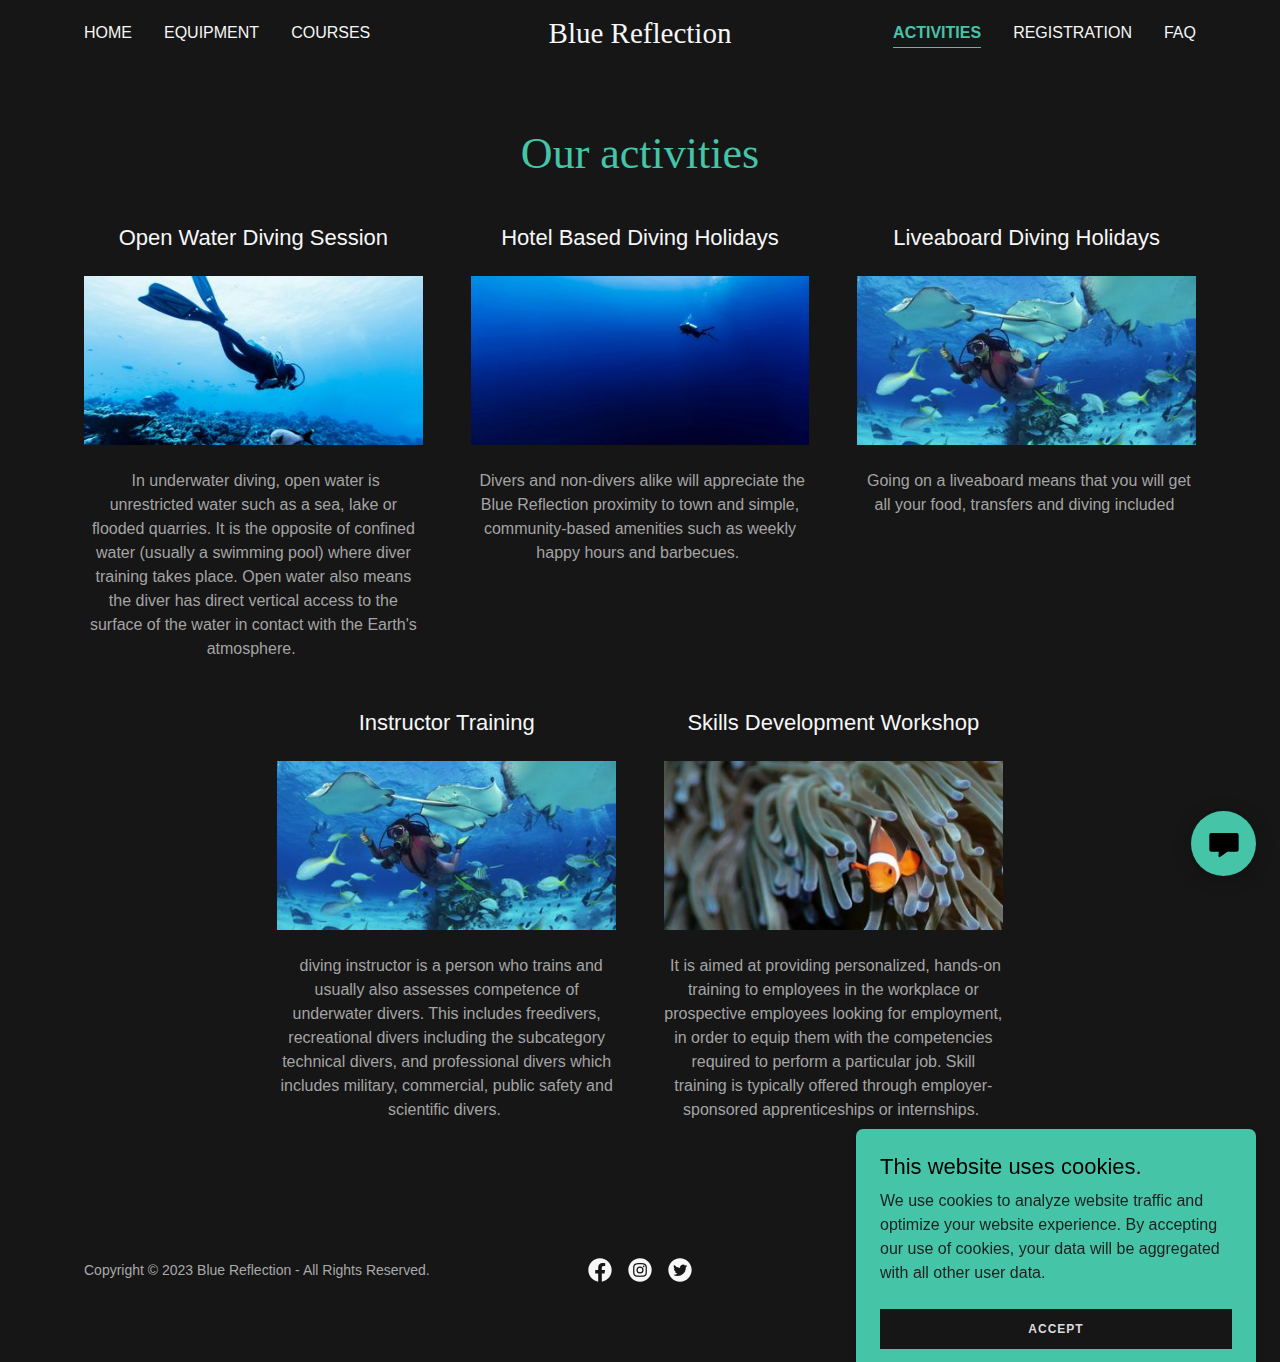
<file: activities.html>
<!DOCTYPE html>
<html lang="en-GB">

<meta http-equiv="content-type" content="text/html;charset=utf-8" />

<head>
  <meta charSet="utf-8" />
  <meta http-equiv="X-UA-Compatible" content="IE=edge" />
  <meta name="viewport" content="width=device-width, initial-scale=1" />
  <title>Activities | Blue Reflection</title>
 <link rel="stylesheet" href="assets/css/activities.css">
  
  <script>
    "use strict";

    // if ('serviceWorker' in navigator) {
    //   window.addEventListener('load', function () {
    //     navigator.serviceWorker.register('sw.js');
    //   });
    // }
  </script>
</head>

<body class="x  x-fonts-cinzel x-fonts-source-sans-pro">
  <div id="layout-a-09-b-5-d-82-8520-4-f-50-a-640-87-e-224-af-546-f" class="layout layout-layout layout-layout-layout-10data locale-en-GB lang-en">
    <div data-ux="Page" id="page-258795" class="x-el x-el-div x-el c1-1 c1-2 c1-3 c1-4 c1-5 c1-6 c1-7 c1-8 c1-9 c1-a c1-b c1-c c1-d c1-e c1-f c1-g c1-1 c1-2 c1-b c1-c c1-d c1-e c1-f c1-g">
      <div data-ux="Block" class="x-el x-el-div page-inner c1-1 c1-2 c1-b c1-c c1-d c1-e c1-f c1-g">
        <div id="72af0bd7-814e-45b1-9f92-0e92fb4261b7" class="widget widget-header widget-header-header-9">
          <div data-ux="Header" role="main" data-aid="HEADER_WIDGET" id="n-258796" class="x-el x-el-div x-el x-el c1-1 c1-2 c1-b c1-c c1-d c1-e c1-f c1-g c1-1 c1-2 c1-h c1-b c1-c c1-d c1-e c1-f c1-g c1-1 c1-2 c1-b c1-c c1-d c1-e c1-f c1-g">
            <div>
              <section data-ux="Section" data-aid="HEADER_SECTION" class="x-el x-el-section c1-1 c1-2 c1-h c1-i c1-j c1-k c1-b c1-c c1-l c1-m c1-d c1-e c1-f c1-g">
                <div data-ux="Block" class="x-el x-el-div c1-1 c1-2 c1-n c1-o c1-b c1-c c1-d c1-e c1-f c1-g">
                  <div id="header_stickynav-anchor258799"></div>
                  <div data-ux="Block" data-stickynav-wrapper="true" class="x-el x-el-div c1-1 c1-2 c1-p c1-b c1-c c1-d c1-e c1-f c1-g">
                    <div data-ux="Block" data-stickynav="true" id="header_stickynav258798" class="x-el x-el-div c1-1 c1-2 c1-h c1-b c1-c c1-d c1-e c1-f c1-g">
                      <nav data-ux="Block" class="x-el x-el-nav c1-1 c1-2 c1-n c1-q c1-r c1-s c1-t c1-h c1-u c1-b c1-c c1-d c1-v c1-w c1-x c1-y c1-e c1-f c1-g">
                        <div data-ux="Block" class="x-el x-el-div c1-1 c1-2 c1-z c1-10 c1-4 c1-11 c1-12 c1-13 c1-14 c1-15 c1-16 c1-b c1-c c1-d c1-17 c1-e c1-f c1-g">
                          <div data-ux="Block" class="x-el x-el-div c1-1 c1-2 c1-18 c1-19 c1-1a c1-b c1-c c1-d c1-e c1-f c1-g">
                            <div data-ux="Element" id="bs-1" class="x-el x-el-div c1-1 c1-2 c1-b c1-c c1-d c1-e c1-f c1-g"><a rel="" role="button" aria-haspopup="menu" data-ux="LinkDropdown" data-toggle-ignore="true" id="258800" aria-expanded="false" toggleid="n-258796-navId-mobile" icon="hamburger" data-edit-interactive="true" data-aid="HAMBURGER_MENU_LINK" aria-label="Hamburger Site Navigation Icon" href="#" data-typography="LinkAlpha" class="x-el x-el-a c1-1b c1-1c c1-1d c1-1e c1-1f c1-11 c1-1g c1-z c1-1h c1-1i c1-1j c1-1k c1-1l c1-1m c1-b c1-c c1-1n c1-1o c1-1p c1-d c1-17 c1-e c1-f c1-g" ><svg id="toggleMenuButton" viewBox="0 0 24 24" fill="currentColor" width="40px" height="40px" data-ux="IconHamburger" class="x-el x-el-svg c1-1 c1-2 c1-1q c1-1r c1-1s c1-1t c1-1u c1-1v c1-1w c1-b c1-c c1-d c1-e c1-f c1-g">
                                  <g>
                                    <path fill-rule="evenodd" d="M4 8h16V6H4z"></path>
                                    <path fill-rule="evenodd" d="M4 13.096h16v-2.001H4z"></path>
                                    <path fill-rule="evenodd" d="M4 18.346h16v-2H4z"></path>
                                  </g>
                                </svg></a></div>
                          </div>
                          <div data-ux="Block" class="x-el x-el-div c1-1 c1-2 c1-11 c1-1x c1-1y c1-1z c1-1f c1-20 c1-21 c1-b c1-c c1-d c1-e c1-f c1-g">
                            <div data-ux="Block" data-aid="HEADER_LOGO_RENDERED" class="x-el x-el-div c1-1r c1-22 c1-23 c1-c c1-24 c1-25 c1-26 c1-d c1-e c1-f c1-g"><a rel="" role="link" aria-haspopup="menu" data-ux="Link" data-page="1dbff83c-cda9-47cc-9ef9-641e1b06926b" title="Blue Reflection" href="index.html" data-typography="LinkAlpha" class="x-el x-el-a c1-1b c1-1c c1-1d c1-1e c1-1f c1-27 c1-1g c1-1i c1-1j c1-1k c1-1l c1-23 c1-4 c1-b c1-28 c1-c c1-1n c1-29 c1-1p c1-d c1-e c1-f c1-g">
                                <div data-ux="Block" id="logo-container-258803" class="x-el x-el-div c1-1 c1-2 c1-1r c1-4 c1-n c1-b c1-c c1-d c1-e c1-f c1-g">
                                  <h3 role="heading" aria-level="3" data-ux="LogoHeading" id="logo-text-258804" data-aid="HEADER_LOGO_TEXT_RENDERED" fontscalemultiplier="1.3" data-typography="LogoAlpha" data-font-scaled="true" class="x-el x-el-h3 c1-1 c1-2 c1-1e c1-1f c1-2a c1-15 c1-13 c1-12 c1-14 c1-23 c1-1r c1-22 c1-1m c1-2b c1-2c c1-2d c1-2e c1-2f c1-2g">Blue Reflection</h3><span role="heading" aria-level="NaN" data-ux="scaler" data-size="xxlarge" data-scaler-id="scaler-logo-container-258803" aria-hidden="true" fontscalemultiplier="1.3" data-typography="LogoAlpha" data-font-scaled="true" class="x-el x-el-span c1-1 c1-2 c1-2h c1-2i c1-2a c1-15 c1-13 c1-12 c1-14 c1-23 c1-2j c1-2k c1-2l c1-2m c1-o c1-2n c1-2o c1-22 c1-1m c1-2c c1-2p c1-2q c1-2r c1-2s">Blue Reflection</span><span role="heading" aria-level="NaN" data-ux="scaler" data-size="xlarge" data-scaler-id="scaler-logo-container-258803" aria-hidden="true" fontscalemultiplier="1.3" data-typography="LogoAlpha" data-font-scaled="true" class="x-el x-el-span c1-1 c1-2 c1-2h c1-2i c1-2a c1-15 c1-13 c1-12 c1-14 c1-23 c1-2j c1-2k c1-2l c1-2m c1-o c1-2n c1-2t c1-22 c1-1m c1-2c c1-2u c1-2v c1-2w c1-2x">Blue Reflection</span><span role="heading" aria-level="NaN" data-ux="scaler" data-size="large" data-scaler-id="scaler-logo-container-258803" aria-hidden="true" fontscalemultiplier="1.3" data-typography="LogoAlpha" data-font-scaled="true" class="x-el x-el-span c1-1 c1-2 c1-2h c1-2i c1-2a c1-15 c1-13 c1-12 c1-14 c1-23 c1-2j c1-2k c1-2l c1-2m c1-o c1-2n c1-2b c1-22 c1-1m c1-2c c1-2d c1-2e c1-2f c1-2g">Blue Reflection</span>
                                </div>
                              </a></div>
                          </div>
                          <div data-ux="Block" class="x-el x-el-div c1-1 c1-2 c1-18 c1-19 c1-1a c1-11 c1-2y c1-b c1-c c1-d c1-e c1-f c1-g"></div>
                        </div>
                        <div data-ux="Container" class="x-el x-el-div c1-1 c1-2 c1-2z c1-30 c1-s c1-t c1-23 c1-b c1-c c1-31 c1-d c1-32 c1-e c1-33 c1-f c1-34 c1-g">
                          <div data-ux="Grid" id="navContainer-258809" class="x-el x-el-div c1-1 c1-2 c1-2j c1-35 c1-36 c1-10 c1-12 c1-13 c1-14 c1-15 c1-4 c1-37 c1-38 c1-b c1-c c1-d c1-39 c1-e c1-f c1-g">
                            <div data-ux="GridCell" class="x-el x-el-div c1-1 c1-2 c1-35 c1-3a c1-3b c1-3c c1-23 c1-37 c1-19 c1-38 c1-1a c1-1h c1-11 c1-z c1-b c1-c c1-d c1-3d c1-3e c1-e c1-f c1-g">
                              <nav data-ux="Nav" data-aid="HEADER_NAV_RENDERED" role="navigation" class="x-el x-el-nav c1-1 c1-2 c1-23 c1-3f c1-b c1-c c1-d c1-e c1-f c1-g">
                                <div data-ux="Block" id="n-258796258807-navId-1" class="x-el x-el-div c1-1 c1-2 c1-n c1-11 c1-z c1-37 c1-19 c1-38 c1-1a c1-b c1-c c1-d c1-e c1-f c1-g">
                                  <div data-ux="Block" class="x-el x-el-div nav-item c1-1 c1-2 c1-1s c1-15 c1-3g c1-3h c1-n c1-2k c1-1r c1-b c1-c c1-3i c1-d c1-e c1-f c1-g visible" style="visibility: visible;"><a rel="" role="link" aria-haspopup="menu" data-ux="NavLink" target="" data-page="1dbff83c-cda9-47cc-9ef9-641e1b06926b" data-edit-interactive="true" href="index.html" data-typography="NavAlpha" class="x-el x-el-a c1-1 c1-3j c1-1d c1-1e c1-1f c1-3k c1-1g c1-3l c1-3m c1-3n c1-3o c1-1w c1-1u c1-1t c1-1v c1-b c1-1m c1-c c1-2c c1-29 c1-3p c1-d c1-e c1-f c1-g">Home</a></div>
                                  <div data-ux="Block" class="x-el x-el-div nav-item c1-1 c1-2 c1-1s c1-15 c1-3g c1-3h c1-n c1-2k c1-1r c1-b c1-c c1-3i c1-d c1-e c1-f c1-g visible" style="visibility: visible;"><a rel="" role="link" aria-haspopup="false" data-ux="NavLink" target="" data-page="9dc12a25-622d-4abf-bc25-6e1545e41215" data-edit-interactive="true" href="equipment.html" data-typography="NavAlpha" class="x-el x-el-a c1-1 c1-3j c1-1d c1-1e c1-1f c1-3k c1-1g c1-3l c1-3m c1-3n c1-3o c1-1w c1-1u c1-1t c1-1v c1-b c1-1m c1-c c1-2c c1-29 c1-3p c1-d c1-e c1-f c1-g">Equipment</a></div>
                                  <div data-ux="Block" class="x-el x-el-div nav-item c1-1 c1-2 c1-1s c1-15 c1-3g c1-3h c1-n c1-2k c1-1r c1-b c1-c c1-3i c1-d c1-e c1-f c1-g visible" style="visibility: visible;"><a rel="" role="link" aria-haspopup="false" data-ux="NavLink" target="" data-page="6d24f145-43b5-4e96-8890-fe2294d874ac" data-edit-interactive="true" href="courses.html" data-typography="NavAlpha" class="x-el x-el-a c1-1 c1-3j c1-1d c1-1e c1-1f c1-3k c1-1g c1-3l c1-3m c1-3n c1-3o c1-1w c1-1u c1-1t c1-1v c1-b c1-1m c1-c c1-2c c1-29 c1-3p c1-d c1-e c1-f c1-g">Courses</a></div>
                                  <div data-ux="Block" class="x-el x-el-div nav-item c1-1 c1-2 c1-1s c1-15 c1-3g c1-3h c1-n c1-2k c1-1r c1-b c1-c c1-3i c1-d c1-e c1-f c1-g" style="display: none;"><a rel="" role="link" aria-haspopup="false" data-ux="NavLinkActive" target="" data-page="b0536fce-9121-49b8-a948-f7dfc07559b8" data-edit-interactive="true" href="activities.html" data-typography="NavAlpha" class="x-el x-el-a c1-1 c1-3j c1-1d c1-1e c1-1f c1-3k c1-1g c1-3q c1-3r c1-3s c1-3t c1-3u c1-3v c1-3w c1-b c1-28 c1-c c1-3x c1-29 c1-3p c1-d c1-e c1-f c1-g">Activities</a></div>
                                  <div data-ux="Block" class="x-el x-el-div nav-item c1-1 c1-2 c1-1s c1-15 c1-3g c1-3h c1-n c1-2k c1-1r c1-b c1-c c1-3i c1-d c1-e c1-f c1-g" style="display: none;"><a rel="" role="link" aria-haspopup="false" data-ux="NavLink" target="" data-page="cf079b57-f738-42e5-ab4b-5e04bfbd9e1d" data-edit-interactive="true" href="registration.html" data-typography="NavAlpha" class="x-el x-el-a c1-1 c1-3j c1-1d c1-1e c1-1f c1-3k c1-1g c1-3l c1-3m c1-3n c1-3o c1-1w c1-1u c1-1t c1-1v c1-b c1-1m c1-c c1-2c c1-29 c1-3p c1-d c1-e c1-f c1-g">Registration</a></div>
                                  <div data-ux="Block" class="x-el x-el-div nav-item c1-1 c1-2 c1-1s c1-15 c1-3g c1-3h c1-n c1-2k c1-1r c1-b c1-c c1-3i c1-d c1-e c1-f c1-g" style="display: none;"><a rel="" role="link" aria-haspopup="false" data-ux="NavLink" target="" data-page="d6aafbd3-06e8-4a45-86c4-158be2433355" data-edit-interactive="true" href="faq.html" data-typography="NavAlpha" class="x-el x-el-a c1-1 c1-3j c1-1d c1-1e c1-1f c1-3k c1-1g c1-3l c1-3m c1-3n c1-3o c1-1w c1-1u c1-1t c1-1v c1-b c1-1m c1-c c1-2c c1-29 c1-3p c1-d c1-e c1-f c1-g">FAQ</a></div>
                                </div>
                              </nav>
                            </div>
                            <div data-ux="GridCell" class="x-el x-el-div c1-1 c1-2 c1-35 c1-3a c1-3b c1-3c c1-23 c1-37 c1-19 c1-38 c1-1a c1-1z c1-1y c1-15 c1-13 c1-3y c1-11 c1-z c1-b c1-c c1-d c1-3d c1-3e c1-e c1-f c1-g">
                              <div data-ux="Block" data-aid="HEADER_LOGO_RENDERED" class="x-el x-el-div c1-1r c1-22 c1-23 c1-1y c1-3a c1-c c1-3z c1-40 c1-24 c1-41 c1-d c1-e c1-f c1-g"><a rel="" role="link" aria-haspopup="menu" data-ux="Link" data-page="1dbff83c-cda9-47cc-9ef9-641e1b06926b" title="Blue Reflection" href="index.html" data-typography="LinkAlpha" class="x-el x-el-a c1-1b c1-1c c1-1d c1-1e c1-1f c1-27 c1-1g c1-1i c1-1j c1-1k c1-1l c1-23 c1-4 c1-b c1-28 c1-c c1-1n c1-29 c1-1p c1-d c1-e c1-f c1-g">
                                  <div data-ux="Block" id="logo-container-258818" class="x-el x-el-div c1-1 c1-2 c1-1r c1-4 c1-n c1-b c1-c c1-d c1-e c1-f c1-g">
                                    <h3 role="heading" aria-level="3" data-ux="LogoHeading" id="logo-text-258819" data-aid="HEADER_LOGO_TEXT_RENDERED" fontscalemultiplier="1.3" data-typography="LogoAlpha" data-font-scaled="true" class="x-el x-el-h3 c1-1 c1-2 c1-1e c1-1f c1-2a c1-15 c1-13 c1-12 c1-14 c1-23 c1-1r c1-22 c1-1m c1-2b c1-2c c1-2d c1-2e c1-2f c1-2g">Blue Reflection</h3><span role="heading" aria-level="NaN" data-ux="scaler" data-size="xxlarge" data-scaler-id="scaler-logo-container-258818" aria-hidden="true" fontscalemultiplier="1.3" data-typography="LogoAlpha" data-font-scaled="true" class="x-el x-el-span c1-1 c1-2 c1-2h c1-2i c1-2a c1-15 c1-13 c1-12 c1-14 c1-23 c1-2j c1-2k c1-2l c1-2m c1-o c1-2n c1-2o c1-22 c1-1m c1-2c c1-2p c1-2q c1-2r c1-2s">Blue Reflection</span><span role="heading" aria-level="NaN" data-ux="scaler" data-size="xlarge" data-scaler-id="scaler-logo-container-258818" aria-hidden="true" fontscalemultiplier="1.3" data-typography="LogoAlpha" data-font-scaled="true" class="x-el x-el-span c1-1 c1-2 c1-2h c1-2i c1-2a c1-15 c1-13 c1-12 c1-14 c1-23 c1-2j c1-2k c1-2l c1-2m c1-o c1-2n c1-2t c1-22 c1-1m c1-2c c1-2u c1-2v c1-2w c1-2x">Blue Reflection</span><span role="heading" aria-level="NaN" data-ux="scaler" data-size="large" data-scaler-id="scaler-logo-container-258818" aria-hidden="true" fontscalemultiplier="1.3" data-typography="LogoAlpha" data-font-scaled="true" class="x-el x-el-span c1-1 c1-2 c1-2h c1-2i c1-2a c1-15 c1-13 c1-12 c1-14 c1-23 c1-2j c1-2k c1-2l c1-2m c1-o c1-2n c1-2b c1-22 c1-1m c1-2c c1-2d c1-2e c1-2f c1-2g">Blue Reflection</span>
                                  </div>
                                </a></div>
                            </div>
                            <div data-ux="GridCell" class="x-el x-el-div c1-1 c1-2 c1-35 c1-3a c1-3b c1-3c c1-23 c1-37 c1-19 c1-38 c1-1a c1-2y c1-11 c1-z c1-b c1-c c1-d c1-3d c1-3e c1-e c1-f c1-g">
                              <nav data-ux="Nav" data-aid="HEADER_NAV_RENDERED" role="navigation" class="x-el x-el-nav c1-1 c1-2 c1-23 c1-3f c1-b c1-c c1-d c1-e c1-f c1-g">
                                <div data-ux="Block" id="n-258796258808-navId-2" class="x-el x-el-div c1-1 c1-2 c1-n c1-11 c1-z c1-37 c1-19 c1-38 c1-1a c1-b c1-c c1-d c1-e c1-f c1-g" style="white-space: nowrap;">
                                  <div data-ux="Block" class="x-el x-el-div nav-item c1-1 c1-2 c1-1s c1-15 c1-3g c1-3h c1-n c1-2k c1-1r c1-b c1-c c1-3i c1-d c1-e c1-f c1-g" style="visibility: hidden; display: none;"><a rel="" role="link" aria-haspopup="menu" data-ux="NavLink" target="" data-page="1dbff83c-cda9-47cc-9ef9-641e1b06926b" data-edit-interactive="true" href="index.html" data-typography="NavAlpha" class="x-el x-el-a c1-1 c1-3j c1-1d c1-1e c1-1f c1-3k c1-1g c1-3l c1-3m c1-3n c1-3o c1-1w c1-1u c1-1t c1-1v c1-b c1-1m c1-c c1-2c c1-29 c1-3p c1-d c1-e c1-f c1-g">Home</a></div>
                                  <div data-ux="Block" class="x-el x-el-div nav-item c1-1 c1-2 c1-1s c1-15 c1-3g c1-3h c1-n c1-2k c1-1r c1-b c1-c c1-3i c1-d c1-e c1-f c1-g" style="visibility: hidden; display: none;"><a rel="" role="link" aria-haspopup="false" data-ux="NavLink" target="" data-page="9dc12a25-622d-4abf-bc25-6e1545e41215" data-edit-interactive="true" href="equipment.html" data-typography="NavAlpha" class="x-el x-el-a c1-1 c1-3j c1-1d c1-1e c1-1f c1-3k c1-1g c1-3l c1-3m c1-3n c1-3o c1-1w c1-1u c1-1t c1-1v c1-b c1-1m c1-c c1-2c c1-29 c1-3p c1-d c1-e c1-f c1-g">Equipment</a></div>
                                  <div data-ux="Block" class="x-el x-el-div nav-item c1-1 c1-2 c1-1s c1-15 c1-3g c1-3h c1-n c1-2k c1-1r c1-b c1-c c1-3i c1-d c1-e c1-f c1-g" style="visibility: hidden; display: none;"><a rel="" role="link" aria-haspopup="false" data-ux="NavLink" target="" data-page="6d24f145-43b5-4e96-8890-fe2294d874ac" data-edit-interactive="true" href="courses.html" data-typography="NavAlpha" class="x-el x-el-a c1-1 c1-3j c1-1d c1-1e c1-1f c1-3k c1-1g c1-3l c1-3m c1-3n c1-3o c1-1w c1-1u c1-1t c1-1v c1-b c1-1m c1-c c1-2c c1-29 c1-3p c1-d c1-e c1-f c1-g">Courses</a></div>
                                  <div data-ux="Block" class="x-el x-el-div nav-item c1-1 c1-2 c1-1s c1-15 c1-3g c1-3h c1-n c1-2k c1-1r c1-b c1-c c1-3i c1-d c1-e c1-f c1-g visible" style="visibility: visible;"><a rel="" role="link" aria-haspopup="false" data-ux="NavLinkActive" target="" data-page="b0536fce-9121-49b8-a948-f7dfc07559b8" data-edit-interactive="true" href="activities.html" data-typography="NavAlpha" class="x-el x-el-a c1-1 c1-3j c1-1d c1-1e c1-1f c1-3k c1-1g c1-3q c1-3r c1-3s c1-3t c1-3u c1-3v c1-3w c1-b c1-28 c1-c c1-3x c1-29 c1-3p c1-d c1-e c1-f c1-g">Activities</a></div>
                                  <div data-ux="Block" class="x-el x-el-div nav-item c1-1 c1-2 c1-1s c1-15 c1-3g c1-3h c1-n c1-2k c1-1r c1-b c1-c c1-3i c1-d c1-e c1-f c1-g visible" style="visibility: visible;"><a rel="" role="link" aria-haspopup="false" data-ux="NavLink" target="" data-page="cf079b57-f738-42e5-ab4b-5e04bfbd9e1d" data-edit-interactive="true" href="registration.html" data-typography="NavAlpha" class="x-el x-el-a c1-1 c1-3j c1-1d c1-1e c1-1f c1-3k c1-1g c1-3l c1-3m c1-3n c1-3o c1-1w c1-1u c1-1t c1-1v c1-b c1-1m c1-c c1-2c c1-29 c1-3p c1-d c1-e c1-f c1-g">Registration</a></div>
                                  <div data-ux="Block" class="x-el x-el-div nav-item c1-1 c1-2 c1-1s c1-15 c1-3g c1-3h c1-n c1-2k c1-1r c1-b c1-c c1-3i c1-d c1-e c1-f c1-g visible last-visible-nav-item" style="visibility: visible;"><a rel="" role="link" aria-haspopup="false" data-ux="NavLink" target="" data-page="d6aafbd3-06e8-4a45-86c4-158be2433355" data-edit-interactive="true" href="faq.html" data-typography="NavAlpha" class="x-el x-el-a c1-1 c1-3j c1-1d c1-1e c1-1f c1-3k c1-1g c1-3l c1-3m c1-3n c1-3o c1-1w c1-1u c1-1t c1-1v c1-b c1-1m c1-c c1-2c c1-29 c1-3p c1-d c1-e c1-f c1-g">FAQ</a></div>
                                  <div data-ux="Block" class="x-el x-el-div nav-item c1-1 c1-2 c1-1s c1-15 c1-3g c1-3h c1-n c1-2k c1-1r c1-b c1-c c1-3i c1-d c1-e c1-f c1-g" style="visibility: hidden; display: none;">
                                    <div data-ux="Element" id="bs-2" class="x-el x-el-div c1-1 c1-2 c1-b c1-c c1-d c1-e c1-f c1-g"><span data-ux="Element" class="x-el x-el-span c2-1 c2-2 c2-3 c2-4 c2-5 c2-6 c2-7 c2-8"><a rel="" role="button" aria-haspopup="menu" data-ux="NavLinkDropdown" data-toggle-ignore="true" id="1" aria-expanded="false" data-aid="NAV_MORE" data-edit-interactive="true" href="#" data-typography="NavAlpha" class="x-el x-el-a c2-1 c2-t c2-u c2-v c2-w c2-g c2-j c2-h c2-3 c2-x c2-4 c2-y c2-z c2-10 c2-5 c2-6 c2-7 c2-8">
                                          <div data-aid="NAV_MORE" style="pointer-events: none; display: flex; align-items: center;"><span style="margin-right: 4px;">More</span><svg viewBox="0 0 24 24" fill="currentColor" width="16" height="16" data-ux="Icon" class="x-el x-el-svg c2-1 c2-2 c2-11 c2-r c2-12 c2-13 c2-s c2-14 c2-3 c2-4 c2-5 c2-6 c2-7 c2-8">
                                              <path fill-rule="evenodd" d="M18.605 7l-6.793 7.024-6.375-7.002L4 8.467 11.768 17l.485-.501L20 8.489z"></path>
                                            </svg></div>
                                        </a></span></div>
                                    <ul data-ux="Dropdown" role="menu" id="more-258820" class="x-el x-el-ul c1-1 c1-2 c1-45 c1-46 c1-h c1-47 c1-48 c1-49 c1-4a c1-2l c1-4b c1-4c c1-3h c1-4d c1-4e c1-2j c1-4f c1-b c1-c c1-4g c1-4h c1-d c1-e c1-f c1-g">
                                      <li data-ux="ListItem" role="menuitem" class="x-el x-el-li c1-1 c1-2 c1-4i c1-14 c1-3k c1-4j c1-b c1-c c1-4k c1-d c1-e c1-f c1-g" style="display: none;"><a rel="" role="link" aria-haspopup="menu" data-ux="NavMoreMenuLink" target="" data-page="1dbff83c-cda9-47cc-9ef9-641e1b06926b" data-edit-interactive="true" aria-labelledby="more-258820" href="index.html" data-typography="NavAlpha" class="x-el x-el-a c1-1 c1-3j c1-1d c1-1e c1-1f c1-1r c1-1g c1-4l c1-4m c1-4n c1-b c1-1m c1-c c1-2c c1-29 c1-3p c1-d c1-e c1-f c1-g">Home</a></li>
                                      <li data-ux="ListItem" role="menuitem" class="x-el x-el-li c1-1 c1-2 c1-4i c1-14 c1-3k c1-4j c1-b c1-c c1-4k c1-d c1-e c1-f c1-g" style="display: none;"><a rel="" role="link" aria-haspopup="false" data-ux="NavMoreMenuLink" target="" data-page="9dc12a25-622d-4abf-bc25-6e1545e41215" data-edit-interactive="true" aria-labelledby="more-258820" href="equipment.html" data-typography="NavAlpha" class="x-el x-el-a c1-1 c1-3j c1-1d c1-1e c1-1f c1-1r c1-1g c1-4l c1-4m c1-4n c1-b c1-1m c1-c c1-2c c1-29 c1-3p c1-d c1-e c1-f c1-g">Equipment</a></li>
                                      <li data-ux="ListItem" role="menuitem" class="x-el x-el-li c1-1 c1-2 c1-4i c1-14 c1-3k c1-4j c1-b c1-c c1-4k c1-d c1-e c1-f c1-g" style="display: none;"><a rel="" role="link" aria-haspopup="false" data-ux="NavMoreMenuLink" target="" data-page="6d24f145-43b5-4e96-8890-fe2294d874ac" data-edit-interactive="true" aria-labelledby="more-258820" href="courses.html" data-typography="NavAlpha" class="x-el x-el-a c1-1 c1-3j c1-1d c1-1e c1-1f c1-1r c1-1g c1-4l c1-4m c1-4n c1-b c1-1m c1-c c1-2c c1-29 c1-3p c1-d c1-e c1-f c1-g">Courses</a></li>
                                      <li data-ux="ListItem" role="menuitem" class="x-el x-el-li c1-1 c1-2 c1-4i c1-14 c1-3k c1-4j c1-b c1-c c1-4k c1-d c1-e c1-f c1-g" style="display: none;"><a rel="" role="link" aria-haspopup="false" data-ux="NavMoreMenuLinkActive" target="" data-page="b0536fce-9121-49b8-a948-f7dfc07559b8" data-edit-interactive="true" aria-labelledby="more-258820" href="activities.html" data-typography="NavAlpha" class="x-el x-el-a c1-1 c1-3j c1-1d c1-1e c1-1f c1-1r c1-1g c1-3q c1-3r c1-4m c1-3t c1-3u c1-3v c1-3w c1-4l c1-4n c1-b c1-28 c1-c c1-3x c1-29 c1-3p c1-d c1-e c1-f c1-g">Activities</a></li>
                                      <li data-ux="ListItem" role="menuitem" class="x-el x-el-li c1-1 c1-2 c1-4i c1-14 c1-3k c1-4j c1-b c1-c c1-4k c1-d c1-e c1-f c1-g" style="display: none;"><a rel="" role="link" aria-haspopup="false" data-ux="NavMoreMenuLink" target="" data-page="cf079b57-f738-42e5-ab4b-5e04bfbd9e1d" data-edit-interactive="true" aria-labelledby="more-258820" href="registration.html" data-typography="NavAlpha" class="x-el x-el-a c1-1 c1-3j c1-1d c1-1e c1-1f c1-1r c1-1g c1-4l c1-4m c1-4n c1-b c1-1m c1-c c1-2c c1-29 c1-3p c1-d c1-e c1-f c1-g">Registration</a></li>
                                      <li data-ux="ListItem" role="menuitem" class="x-el x-el-li c1-1 c1-2 c1-4i c1-14 c1-3k c1-4j c1-b c1-c c1-4k c1-d c1-e c1-f c1-g" style="display: none;"><a rel="" role="link" aria-haspopup="false" data-ux="NavMoreMenuLink" target="" data-page="d6aafbd3-06e8-4a45-86c4-158be2433355" data-edit-interactive="true" aria-labelledby="more-258820" href="faq.html" data-typography="NavAlpha" class="x-el x-el-a c1-1 c1-3j c1-1d c1-1e c1-1f c1-1r c1-1g c1-4l c1-4m c1-4n c1-b c1-1m c1-c c1-2c c1-29 c1-3p c1-d c1-e c1-f c1-g">FAQ</a></li>
                                    </ul>
                                  </div>
                                </div>
                              </nav>
                            </div>
                          </div>
                        </div>
                      </nav>
                    </div>
                  </div>
                  <div role="navigation" data-ux="NavigationDrawer" id="n-258796-navId-mobile" class="menubarShow x-el x-el-div c1-1 c1-2 c1-h c1-4o c1-4p c1-4 c1-4q c1-4e c1-4r c1-i c1-4s c1-4t c1-4u c1-4v c1-4w c1-4x c1-11 c1-4y c1-b c1-c c1-d c1-e c1-f c1-g">
                    <div data-ux="Block" class="x-el x-el-div c1-1 c1-2 c1-s c1-t c1-b c1-c c1-d c1-e c1-f c1-g"><svg viewBox="0 0 24 24" fill="currentColor" width="40px" height="40px" data-ux="CloseIcon" data-edit-interactive="true" data-close="true" class="closeBtn x-el x-el-svg c1-1 c1-2 c1-1m c1-1r c1-44 c1-1t c1-1u c1-1v c1-1w c1-1g c1-4z c1-50 c1-2l c1-51 c1-52 c1-53 c1-b c1-1o c1-54 c1-55 c1-56 c1-57">
                        <path fill-rule="evenodd" d="M17.999 4l-6.293 6.293L5.413 4 4 5.414l6.292 6.293L4 18l1.413 1.414 6.293-6.292 6.293 6.292L19.414 18l-6.294-6.293 6.294-6.293z"></path>
                      </svg></div>
                    <div data-ux="Container" id="n-258796-navContainerId-mobile" class="x-el x-el-div c1-1 c1-2 c1-2z c1-30 c1-s c1-t c1-23 c1-4e c1-58 c1-4 c1-59 c1-b c1-c c1-31 c1-d c1-32 c1-e c1-33 c1-f c1-34 c1-g">
                      <div data-ux="Block" id="n-258796-navLinksContentId-mobile" class="x-el x-el-div c1-1 c1-2 c1-b c1-c c1-d c1-e c1-f c1-g">
                        <ul role="menu" data-ux="NavigationDrawerList" id="n-258796-navListId-mobile" class="x-el x-el-ul c1-1 c1-2 c1-12 c1-14 c1-15 c1-13 c1-5a c1-5b c1-5c c1-4j c1-37 c1-38 c1-1a c1-19 c1-1e c1-1f c1-b c1-c c1-d c1-e c1-f c1-g">
                          <li role="menuitem" data-ux="NavigationDrawerListItem" class="x-el x-el-li c1-1 c1-2 c1-4i c1-14 c1-3k c1-5d c1-5e c1-3q c1-b c1-c c1-4k c1-5f c1-d c1-e c1-f c1-g"><a rel="" role="link" aria-haspopup="menu" data-ux="NavigationDrawerLink" target="" data-page="1dbff83c-cda9-47cc-9ef9-641e1b06926b" data-edit-interactive="true" data-close="true" href="index.html" data-typography="NavBeta" class="x-el x-el-a c1-1 c1-2 c1-1d c1-1e c1-1f c1-11 c1-1g c1-47 c1-48 c1-s c1-t c1-z c1-5g c1-5h c1-b c1-1m c1-5i c1-2c c1-29 c1-3p c1-5j c1-5k c1-5l c1-5m c1-5n" data-tccl="ux2.HEADER.header9.NavigationDrawer.Default.Link.Default.258835.click,click"><span>Home</span></a></li>
                          <li role="menuitem" data-ux="NavigationDrawerListItem" class="x-el x-el-li c1-1 c1-2 c1-4i c1-14 c1-3k c1-5d c1-5e c1-3q c1-b c1-c c1-4k c1-5f c1-d c1-e c1-f c1-g"><a rel="" role="link" aria-haspopup="false" data-ux="NavigationDrawerLink" target="" data-page="9dc12a25-622d-4abf-bc25-6e1545e41215" data-edit-interactive="true" data-close="true" href="equipment.html" data-typography="NavBeta" class="x-el x-el-a c1-1 c1-2 c1-1d c1-1e c1-1f c1-11 c1-1g c1-47 c1-48 c1-s c1-t c1-z c1-5g c1-5h c1-b c1-1m c1-5i c1-2c c1-29 c1-3p c1-5j c1-5k c1-5l c1-5m c1-5n" data-tccl="ux2.HEADER.header9.NavigationDrawer.Default.Link.Default.258836.click,click"><span>Equipment</span></a></li>
                          <li role="menuitem" data-ux="NavigationDrawerListItem" class="x-el x-el-li c1-1 c1-2 c1-4i c1-14 c1-3k c1-5d c1-5e c1-3q c1-b c1-c c1-4k c1-5f c1-d c1-e c1-f c1-g"><a rel="" role="link" aria-haspopup="false" data-ux="NavigationDrawerLink" target="" data-page="6d24f145-43b5-4e96-8890-fe2294d874ac" data-edit-interactive="true" data-close="true" href="courses.html" data-typography="NavBeta" class="x-el x-el-a c1-1 c1-2 c1-1d c1-1e c1-1f c1-11 c1-1g c1-47 c1-48 c1-s c1-t c1-z c1-5g c1-5h c1-b c1-1m c1-5i c1-2c c1-29 c1-3p c1-5j c1-5k c1-5l c1-5m c1-5n" data-tccl="ux2.HEADER.header9.NavigationDrawer.Default.Link.Default.258837.click,click"><span>Courses</span></a></li>
                          <li role="menuitem" data-ux="NavigationDrawerListItem" class="x-el x-el-li c1-1 c1-2 c1-4i c1-14 c1-3k c1-5d c1-5e c1-3q c1-b c1-c c1-4k c1-5f c1-d c1-e c1-f c1-g"><a rel="" role="link" aria-haspopup="false" data-ux="NavigationDrawerLinkActive" target="" data-page="b0536fce-9121-49b8-a948-f7dfc07559b8" data-edit-interactive="true" data-close="true" href="activities.html" data-typography="NavBeta" class="x-el x-el-a c1-1 c1-2 c1-1d c1-1e c1-1f c1-11 c1-1g c1-47 c1-48 c1-s c1-t c1-z c1-5g c1-5h c1-b c1-1m c1-5i c1-3x c1-29 c1-3p c1-5j c1-5k c1-5l c1-5m c1-5n" data-tccl="ux2.HEADER.header9.NavigationDrawer.Default.Link.Active.258838.click,click"><span>Activities</span></a></li>
                          <li role="menuitem" data-ux="NavigationDrawerListItem" class="x-el x-el-li c1-1 c1-2 c1-4i c1-14 c1-3k c1-5d c1-5e c1-3q c1-b c1-c c1-4k c1-5f c1-d c1-e c1-f c1-g"><a rel="" role="link" aria-haspopup="false" data-ux="NavigationDrawerLink" target="" data-page="cf079b57-f738-42e5-ab4b-5e04bfbd9e1d" data-edit-interactive="true" data-close="true" href="registration.html" data-typography="NavBeta" class="x-el x-el-a c1-1 c1-2 c1-1d c1-1e c1-1f c1-11 c1-1g c1-47 c1-48 c1-s c1-t c1-z c1-5g c1-5h c1-b c1-1m c1-5i c1-2c c1-29 c1-3p c1-5j c1-5k c1-5l c1-5m c1-5n" data-tccl="ux2.HEADER.header9.NavigationDrawer.Default.Link.Default.258839.click,click"><span>Registration</span></a></li>
                          <li role="menuitem" data-ux="NavigationDrawerListItem" class="x-el x-el-li c1-1 c1-2 c1-4i c1-14 c1-3k c1-5d c1-5e c1-3q c1-b c1-c c1-4k c1-5f c1-d c1-e c1-f c1-g"><a rel="" role="link" aria-haspopup="false" data-ux="NavigationDrawerLink" target="" data-page="d6aafbd3-06e8-4a45-86c4-158be2433355" data-edit-interactive="true" data-close="true" href="faq.html" data-typography="NavBeta" class="x-el x-el-a c1-1 c1-2 c1-1d c1-1e c1-1f c1-11 c1-1g c1-47 c1-48 c1-s c1-t c1-z c1-5g c1-5h c1-b c1-1m c1-5i c1-2c c1-29 c1-3p c1-5j c1-5k c1-5l c1-5m c1-5n" data-tccl="ux2.HEADER.header9.NavigationDrawer.Default.Link.Default.258840.click,click"><span>FAQ</span></a></li>
                        </ul>
                        <div data-ux="Block" class="x-el x-el-div c1-1 c1-2 c1-b c1-c c1-3k c1-d c1-17 c1-e c1-f c1-g"></div>
                      </div>
                    </div>
                  </div>
                </div>
              </section>
            </div>
          </div>
        </div>
        <div id="722e93b7-5fdc-419b-b3f2-b973b307f479" class="widget widget-content widget-content-content-2">
          <div data-ux="Widget" role="region" id="722e93b7-5fdc-419b-b3f2-b973b307f479" class="x-el x-el-div x-el c1-1 c1-2 c1-h c1-b c1-c c1-d c1-e c1-f c1-g c1-1 c1-2 c1-b c1-c c1-d c1-e c1-f c1-g">
            <div>
              <section data-ux="Section" class="x-el x-el-section c1-1 c1-2 c1-h c1-i c1-j c1-b c1-c c1-l c1-m c1-d c1-e c1-f c1-g">
                <div data-ux="Container" class="x-el x-el-div c1-1 c1-2 c1-2z c1-30 c1-s c1-t c1-23 c1-b c1-c c1-31 c1-d c1-32 c1-e c1-33 c1-f c1-34 c1-g">
                  <h1 role="heading" aria-level="1" data-ux="SectionHeading" data-aid="CONTENT_SECTION_TITLE_RENDERED" data-promoted-from="2" data-order="0" data-typography="HeadingBeta" class="x-el x-el-h1 c1-1 c1-2 c1-1e c1-1f c1-5o c1-15 c1-13 c1-12 c1-5p c1-1y c1-22 c1-5q c1-28 c1-2c c1-5r c1-5s c1-5t c1-5u c1-5v"><span data-ux="Element" class="">Our activities</span></h1>
                  <div data-ux="ContentCards" class="x-el x-el-div x-el c1-1 c1-2 c1-1y c1-1z c1-b c1-c c1-60 c1-61 c1-d c1-e c1-f c1-g c1-1 c1-2 c1-11 c1-35 c1-36 c1-62 c1-12 c1-63 c1-64 c1-65 c1-b c1-c c1-66 c1-67 c1-68 c1-69 c1-d c1-e c1-f c1-g">
                    <div data-ux="GridCell" class="x-el x-el-div c1-1 c1-2 c1-35 c1-3a c1-3b c1-6a c1-23 c1-37 c1-6b c1-r c1-6c c1-11 c1-b c1-c c1-6d c1-6e c1-6f c1-6g c1-6h c1-6i c1-d c1-3d c1-3e c1-e c1-f c1-g">
                      <div data-ux="ContentCard" class="x-el x-el-div x-el c1-1 c1-2 c1-n c1-11 c1-4y c1-z c1-1y c1-1h c1-4 c1-6j c1-6k c1-6l c1-3a c1-b c1-c c1-60 c1-61 c1-d c1-e c1-f c1-g c1-1 c1-2 c1-b c1-c c1-d c1-e c1-f c1-g">
                        <div data-ux="Block" class="x-el x-el-div c1-1 c1-2 c1-4 c1-n c1-6m c1-b c1-c c1-6n c1-d c1-6o c1-e c1-f c1-g">
                          <h4 role="heading" aria-level="4" data-ux="ContentCardHeading" data-aid="CONTENT_HEADLINE1_RENDERED" data-typography="HeadingDelta" class="x-el x-el-h4 c1-1 c1-2 c1-1e c1-1f c1-6p c1-15 c1-13 c1-12 c1-14 c1-6q c1-4p c1-b c1-1m c1-5i c1-2c c1-6r c1-5j c1-5l c1-5m c1-5n">Open Water Diving Session</h4>
                          <h4 role="heading" aria-level="4" data-ux="ContentCardHeading" data-typography="HeadingDelta" class="x-el x-el-h4 c1-1 c1-2 c1-1e c1-1f c1-6p c1-15 c1-13 c1-12 c1-6s c1-2k c1-2l c1-6q c1-4p c1-b c1-1m c1-5i c1-2c c1-5j c1-6t c1-5l c1-5m c1-5n">Hotel Based Diving Holidays</h4>
                          <h4 role="heading" aria-level="4" data-ux="ContentCardHeading" data-typography="HeadingDelta" class="x-el x-el-h4 c1-1 c1-2 c1-1e c1-1f c1-6p c1-15 c1-13 c1-12 c1-6s c1-2k c1-2l c1-6q c1-4p c1-b c1-1m c1-5i c1-2c c1-6u c1-5j c1-5l c1-5m c1-5n">Hotel Based Diving Holidays</h4>
                        </div>
                        <div data-ux="ContentCardWrapperImage" class="x-el x-el-div c1-1 c1-2 c1-1r c1-2z c1-30 c1-1y c1-4 c1-b c1-c c1-d c1-e c1-f c1-g"><span data-ux="Element" class="x-el x-el-span c1-1 c1-2 c1-b c1-c c1-d c1-e c1-f c1-g"><img src="assets/images/activities-1.jpeg" class="x-el x-el-img c1-1 c1-2 c1-2m c1-23 c1-2z c1-30 c1-12 c1-14 c1-44 c1-6v c1-b c1-c c1-6w c1-6x c1-d c1-e c1-f c1-g" /></span></div>
                        <div data-ux="ContentCardText" data-aid="CONTENT_DESCRIPTION1_RENDERED" data-typography="BodyAlpha" class="x-el c1-1 c1-2 c1-1e c1-1f c1-4n c1-12 c1-14 c1-6y c1-6z c1-70 c1-71 c1-72 c1-73 c1-74 c1-75 c1-76 c1-77 c1-78 c1-79 c1-7a c1-7b c1-7c c1-7d c1-7e c1-7f c1-7g c1-7h c1-7i c1-7j c1-7k c1-7l c1-7m c1-7n c1-7o c1-7p c1-4 c1-3a c1-b c1-4i c1-c c1-2c c1-d c1-e c1-f c1-g x-rt">
                          <p style="margin:0"><span>&nbsp;In underwater diving, open water is unrestricted water such as a sea, lake or flooded quarries. It is the opposite of confined water (usually a swimming pool) where diver training takes place. Open water also means the diver has direct vertical access to the surface of the water in contact with the Earth's atmosphere.&nbsp;</span></p>
                        </div>
                      </div>
                    </div>
                    <div data-ux="GridCell" class="x-el x-el-div c1-1 c1-2 c1-35 c1-3a c1-3b c1-6a c1-23 c1-37 c1-6b c1-r c1-6c c1-11 c1-b c1-c c1-6d c1-6e c1-6f c1-6g c1-6h c1-6i c1-d c1-3d c1-3e c1-e c1-f c1-g">
                      <div data-ux="ContentCard" class="x-el x-el-div x-el c1-1 c1-2 c1-n c1-11 c1-4y c1-z c1-1y c1-1h c1-4 c1-6j c1-6k c1-6l c1-3a c1-b c1-c c1-60 c1-61 c1-d c1-e c1-f c1-g c1-1 c1-2 c1-b c1-c c1-d c1-e c1-f c1-g">
                        <div data-ux="Block" class="x-el x-el-div c1-1 c1-2 c1-4 c1-n c1-6m c1-b c1-c c1-6n c1-d c1-6o c1-e c1-f c1-g">
                          <h4 role="heading" aria-level="4" data-ux="ContentCardHeading" data-aid="CONTENT_HEADLINE2_RENDERED" data-typography="HeadingDelta" class="x-el x-el-h4 c1-1 c1-2 c1-1e c1-1f c1-6p c1-15 c1-13 c1-12 c1-14 c1-6q c1-4p c1-b c1-1m c1-5i c1-2c c1-6r c1-5j c1-5l c1-5m c1-5n">Hotel Based Diving Holidays</h4>
                          <h4 role="heading" aria-level="4" data-ux="ContentCardHeading" data-typography="HeadingDelta" class="x-el x-el-h4 c1-1 c1-2 c1-1e c1-1f c1-6p c1-15 c1-13 c1-12 c1-6s c1-2k c1-2l c1-6q c1-4p c1-b c1-1m c1-5i c1-2c c1-5j c1-6t c1-5l c1-5m c1-5n">Hotel Based Diving Holidays</h4>
                          <h4 role="heading" aria-level="4" data-ux="ContentCardHeading" data-typography="HeadingDelta" class="x-el x-el-h4 c1-1 c1-2 c1-1e c1-1f c1-6p c1-15 c1-13 c1-12 c1-6s c1-2k c1-2l c1-6q c1-4p c1-b c1-1m c1-5i c1-2c c1-6u c1-5j c1-5l c1-5m c1-5n">Hotel Based Diving Holidays</h4>
                        </div>
                        <div data-ux="ContentCardWrapperImage" class="x-el x-el-div c1-1 c1-2 c1-1r c1-2z c1-30 c1-1y c1-4 c1-b c1-c c1-d c1-e c1-f c1-g"><span data-ux="Element" class="x-el x-el-span c1-1 c1-2 c1-b c1-c c1-d c1-e c1-f c1-g"><img src="assets/images/activities-2.jpeg" class="x-el x-el-img c1-1 c1-2 c1-2m c1-23 c1-2z c1-30 c1-12 c1-14 c1-44 c1-6v c1-b c1-c c1-6w c1-6x c1-d c1-e c1-f c1-g" /></span></div>
                        <div data-ux="ContentCardText" data-aid="CONTENT_DESCRIPTION2_RENDERED" data-typography="BodyAlpha" class="x-el c1-1 c1-2 c1-1e c1-1f c1-4n c1-12 c1-14 c1-6y c1-6z c1-70 c1-71 c1-72 c1-73 c1-74 c1-75 c1-76 c1-77 c1-78 c1-79 c1-7a c1-7b c1-7c c1-7d c1-7e c1-7f c1-7g c1-7h c1-7i c1-7j c1-7k c1-7l c1-7m c1-7n c1-7o c1-7p c1-4 c1-3a c1-b c1-4i c1-c c1-2c c1-d c1-e c1-f c1-g x-rt">
                          <p style="margin:0"><span>&nbsp;Divers and non-divers alike will appreciate the Blue Reflection proximity to town and simple, community-based amenities such as weekly happy hours and barbecues.&nbsp;</span></p>
                        </div>
                      </div>
                    </div>
                    <div data-ux="GridCell" class="x-el x-el-div c1-1 c1-2 c1-35 c1-3a c1-3b c1-6a c1-23 c1-37 c1-6b c1-r c1-6c c1-11 c1-b c1-c c1-6d c1-6e c1-6f c1-6g c1-6h c1-6i c1-d c1-3d c1-3e c1-e c1-f c1-g">
                      <div data-ux="ContentCard" class="x-el x-el-div x-el c1-1 c1-2 c1-n c1-11 c1-4y c1-z c1-1y c1-1h c1-4 c1-6j c1-6k c1-6l c1-3a c1-b c1-c c1-60 c1-61 c1-d c1-e c1-f c1-g c1-1 c1-2 c1-b c1-c c1-d c1-e c1-f c1-g">
                        <div data-ux="Block" class="x-el x-el-div c1-1 c1-2 c1-4 c1-n c1-6m c1-b c1-c c1-6n c1-d c1-6o c1-e c1-f c1-g">
                          <h4 role="heading" aria-level="4" data-ux="ContentCardHeading" data-aid="CONTENT_HEADLINE3_RENDERED" data-typography="HeadingDelta" class="x-el x-el-h4 c1-1 c1-2 c1-1e c1-1f c1-6p c1-15 c1-13 c1-12 c1-14 c1-6q c1-4p c1-b c1-1m c1-5i c1-2c c1-6r c1-5j c1-5l c1-5m c1-5n">Liveaboard Diving Holidays</h4>
                          <h4 role="heading" aria-level="4" data-ux="ContentCardHeading" data-typography="HeadingDelta" class="x-el x-el-h4 c1-1 c1-2 c1-1e c1-1f c1-6p c1-15 c1-13 c1-12 c1-6s c1-2k c1-2l c1-6q c1-4p c1-b c1-1m c1-5i c1-2c c1-5j c1-6t c1-5l c1-5m c1-5n">Hotel Based Diving Holidays</h4>
                          <h4 role="heading" aria-level="4" data-ux="ContentCardHeading" data-typography="HeadingDelta" class="x-el x-el-h4 c1-1 c1-2 c1-1e c1-1f c1-6p c1-15 c1-13 c1-12 c1-6s c1-2k c1-2l c1-6q c1-4p c1-b c1-1m c1-5i c1-2c c1-6u c1-5j c1-5l c1-5m c1-5n">Liveaboard Diving Holidays</h4>
                        </div>
                        <div data-ux="ContentCardWrapperImage" class="x-el x-el-div c1-1 c1-2 c1-1r c1-2z c1-30 c1-1y c1-4 c1-b c1-c c1-d c1-e c1-f c1-g"><span data-ux="Element" class="x-el x-el-span c1-1 c1-2 c1-b c1-c c1-d c1-e c1-f c1-g"><img src="assets/images/activities-3.jpeg" class="x-el x-el-img c1-1 c1-2 c1-2m c1-23 c1-2z c1-30 c1-12 c1-14 c1-44 c1-6v c1-b c1-c c1-6w c1-6x c1-d c1-e c1-f c1-g" /></span></div>
                        <div data-ux="ContentCardText" data-aid="CONTENT_DESCRIPTION3_RENDERED" data-typography="BodyAlpha" class="x-el c1-1 c1-2 c1-1e c1-1f c1-4n c1-12 c1-14 c1-6y c1-6z c1-70 c1-71 c1-72 c1-73 c1-74 c1-75 c1-76 c1-77 c1-78 c1-79 c1-7a c1-7b c1-7c c1-7d c1-7e c1-7f c1-7g c1-7h c1-7i c1-7j c1-7k c1-7l c1-7m c1-7n c1-7o c1-7p c1-4 c1-3a c1-b c1-4i c1-c c1-2c c1-d c1-e c1-f c1-g x-rt">
                          <p style="margin:0"><span>&nbsp;Going on a liveaboard means that you will get all your food, transfers and diving included&nbsp;</span></p>
                        </div>
                      </div>
                    </div>
                    <div data-ux="GridCell" class="x-el x-el-div c1-1 c1-2 c1-35 c1-3a c1-3b c1-6a c1-23 c1-37 c1-6b c1-r c1-6c c1-11 c1-b c1-c c1-6d c1-6e c1-6f c1-6g c1-6h c1-6i c1-d c1-3d c1-3e c1-e c1-f c1-g">
                      <div data-ux="ContentCard" class="x-el x-el-div x-el c1-1 c1-2 c1-n c1-11 c1-4y c1-z c1-1y c1-1h c1-4 c1-6j c1-6k c1-6l c1-3a c1-b c1-c c1-60 c1-61 c1-d c1-e c1-f c1-g c1-1 c1-2 c1-b c1-c c1-d c1-e c1-f c1-g">
                        <div data-ux="Block" class="x-el x-el-div c1-1 c1-2 c1-4 c1-n c1-6m c1-b c1-c c1-6n c1-d c1-6o c1-e c1-f c1-g">
                          <h4 role="heading" aria-level="4" data-ux="ContentCardHeading" data-aid="CONTENT_HEADLINE4_RENDERED" data-typography="HeadingDelta" class="x-el x-el-h4 c1-1 c1-2 c1-1e c1-1f c1-6p c1-15 c1-13 c1-12 c1-14 c1-6q c1-4p c1-b c1-1m c1-5i c1-2c c1-6r c1-5j c1-5l c1-5m c1-5n">Instructor Training</h4>
                          <h4 role="heading" aria-level="4" data-ux="ContentCardHeading" data-typography="HeadingDelta" class="x-el x-el-h4 c1-1 c1-2 c1-1e c1-1f c1-6p c1-15 c1-13 c1-12 c1-6s c1-2k c1-2l c1-6q c1-4p c1-b c1-1m c1-5i c1-2c c1-5j c1-6t c1-5l c1-5m c1-5n">Skills Development Workshop</h4>
                          <h4 role="heading" aria-level="4" data-ux="ContentCardHeading" data-typography="HeadingDelta" class="x-el x-el-h4 c1-1 c1-2 c1-1e c1-1f c1-6p c1-15 c1-13 c1-12 c1-6s c1-2k c1-2l c1-6q c1-4p c1-b c1-1m c1-5i c1-2c c1-6u c1-5j c1-5l c1-5m c1-5n">Liveaboard Diving Holidays</h4>
                        </div>
                        <div data-ux="ContentCardWrapperImage" class="x-el x-el-div c1-1 c1-2 c1-1r c1-2z c1-30 c1-1y c1-4 c1-b c1-c c1-d c1-e c1-f c1-g"><span data-ux="Element" class="x-el x-el-span c1-1 c1-2 c1-b c1-c c1-d c1-e c1-f c1-g"><img src="assets/images/activities-3.jpeg" class="x-el x-el-img c1-1 c1-2 c1-2m c1-23 c1-2z c1-30 c1-12 c1-14 c1-44 c1-6v c1-b c1-c c1-6w c1-6x c1-d c1-e c1-f c1-g" /></span></div>
                        <div data-ux="ContentCardText" data-aid="CONTENT_DESCRIPTION4_RENDERED" data-typography="BodyAlpha" class="x-el c1-1 c1-2 c1-1e c1-1f c1-4n c1-12 c1-14 c1-6y c1-6z c1-70 c1-71 c1-72 c1-73 c1-74 c1-75 c1-76 c1-77 c1-78 c1-79 c1-7a c1-7b c1-7c c1-7d c1-7e c1-7f c1-7g c1-7h c1-7i c1-7j c1-7k c1-7l c1-7m c1-7n c1-7o c1-7p c1-4 c1-3a c1-b c1-4i c1-c c1-2c c1-d c1-e c1-f c1-g x-rt">
                          <p style="margin:0"><span>&nbsp;&nbsp;diving instructor is a person who trains and usually also assesses competence of underwater divers. This includes freedivers, recreational divers including the subcategory technical divers, and professional divers which includes military, commercial, public safety and scientific divers.&nbsp;</span></p>
                        </div>
                      </div>
                    </div>
                    <div data-ux="GridCell" class="x-el x-el-div c1-1 c1-2 c1-35 c1-3a c1-3b c1-6a c1-23 c1-37 c1-6b c1-r c1-6c c1-11 c1-b c1-c c1-6d c1-6e c1-6f c1-6g c1-6h c1-6i c1-d c1-3d c1-3e c1-e c1-f c1-g">
                      <div data-ux="ContentCard" class="x-el x-el-div x-el c1-1 c1-2 c1-n c1-11 c1-4y c1-z c1-1y c1-1h c1-4 c1-6j c1-6k c1-6l c1-3a c1-b c1-c c1-60 c1-61 c1-d c1-e c1-f c1-g c1-1 c1-2 c1-b c1-c c1-d c1-e c1-f c1-g">
                        <div data-ux="Block" class="x-el x-el-div c1-1 c1-2 c1-4 c1-n c1-6m c1-b c1-c c1-6n c1-d c1-6o c1-e c1-f c1-g">
                          <h4 role="heading" aria-level="4" data-ux="ContentCardHeading" data-aid="CONTENT_HEADLINE5_RENDERED" data-typography="HeadingDelta" class="x-el x-el-h4 c1-1 c1-2 c1-1e c1-1f c1-6p c1-15 c1-13 c1-12 c1-14 c1-6q c1-4p c1-b c1-1m c1-5i c1-2c c1-6r c1-5j c1-5l c1-5m c1-5n">Skills Development Workshop</h4>
                          <h4 role="heading" aria-level="4" data-ux="ContentCardHeading" data-typography="HeadingDelta" class="x-el x-el-h4 c1-1 c1-2 c1-1e c1-1f c1-6p c1-15 c1-13 c1-12 c1-6s c1-2k c1-2l c1-6q c1-4p c1-b c1-1m c1-5i c1-2c c1-5j c1-6t c1-5l c1-5m c1-5n">Skills Development Workshop</h4>
                          <h4 role="heading" aria-level="4" data-ux="ContentCardHeading" data-typography="HeadingDelta" class="x-el x-el-h4 c1-1 c1-2 c1-1e c1-1f c1-6p c1-15 c1-13 c1-12 c1-6s c1-2k c1-2l c1-6q c1-4p c1-b c1-1m c1-5i c1-2c c1-6u c1-5j c1-5l c1-5m c1-5n">Skills Development Workshop</h4>
                        </div>
                        <div data-ux="ContentCardWrapperImage" class="x-el x-el-div c1-1 c1-2 c1-1r c1-2z c1-30 c1-1y c1-4 c1-b c1-c c1-d c1-e c1-f c1-g"><span data-ux="Element" class="x-el x-el-span c1-1 c1-2 c1-b c1-c c1-d c1-e c1-f c1-g"><img src="assets/images/activities-5.jpeg" class="x-el x-el-img c1-1 c1-2 c1-2m c1-23 c1-2z c1-30 c1-12 c1-14 c1-44 c1-6v c1-b c1-c c1-6w c1-6x c1-d c1-e c1-f c1-g" /></span></div>
                        <div data-ux="ContentCardText" data-aid="CONTENT_DESCRIPTION5_RENDERED" data-typography="BodyAlpha" class="x-el c1-1 c1-2 c1-1e c1-1f c1-4n c1-12 c1-14 c1-6y c1-6z c1-70 c1-71 c1-72 c1-73 c1-74 c1-75 c1-76 c1-77 c1-78 c1-79 c1-7a c1-7b c1-7c c1-7d c1-7e c1-7f c1-7g c1-7h c1-7i c1-7j c1-7k c1-7l c1-7m c1-7n c1-7o c1-7p c1-4 c1-3a c1-b c1-4i c1-c c1-2c c1-d c1-e c1-f c1-g x-rt">
                          <p style="margin:0"><span>&nbsp;It is aimed at providing personalized, hands-on training to employees in the workplace or prospective employees looking for employment, in order to equip them with the competencies required to perform a particular job. Skill training is typically offered through employer-sponsored apprenticeships or internships.&nbsp;</span></p>
                        </div>
                      </div>
                    </div>
                  </div>
                </div>
              </section>
            </div>
          </div>
        </div>
        <div id="c8e8d222-b99c-4b41-9323-cbe00a6e8cb1" class="widget widget-footer widget-footer-footer-2">
          <div data-ux="Widget" role="contentinfo" id="c8e8d222-b99c-4b41-9323-cbe00a6e8cb1" class="x-el x-el-div x-el c1-1 c1-2 c1-h c1-b c1-c c1-d c1-e c1-f c1-g c1-1 c1-2 c1-b c1-c c1-d c1-e c1-f c1-g">
            <div>
              <section data-ux="Section" class="x-el x-el-section c1-1 c1-2 c1-h c1-i c1-j c1-b c1-c c1-l c1-m c1-d c1-e c1-f c1-g">
                <div data-ux="Container" class="x-el x-el-div c1-1 c1-2 c1-2z c1-30 c1-s c1-t c1-23 c1-b c1-c c1-31 c1-d c1-32 c1-e c1-33 c1-f c1-34 c1-g">
                  <div data-ux="Layout" class="x-el x-el-div c1-1 c1-2 c1-b c1-c c1-d c1-e c1-f c1-g">
                    <div data-ux="Grid" class="x-el x-el-div c1-1 c1-2 c1-11 c1-35 c1-36 c1-62 c1-12 c1-13 c1-14 c1-15 c1-z c1-1y c1-b c1-c c1-d c1-e c1-f c1-g">
                      <div data-ux="GridCell" class="x-el x-el-div c1-1 c1-2 c1-35 c1-7v c1-3b c1-6a c1-23 c1-37 c1-19 c1-38 c1-1a c1-b c1-c c1-d c1-7w c1-7x c1-e c1-f c1-g">
                        <div data-ux="FooterDetails" data-aid="FOOTER_COPYRIGHT_RENDERED" data-typography="DetailsAlpha" class="x-el c1-1 c1-2 c1-1e c1-1f c1-4n c1-12 c1-14 c1-b c1-7y c1-7z c1-2c c1-80 c1-81 c1-82 c1-83 c1-84 x-rt">
                          <p style="margin:0"><span>Copyright © 2023 Blue Reflection - All Rights Reserved.</span></p>
                        </div>
                      </div>
                      <div data-ux="GridCell" class="x-el x-el-div c1-1 c1-2 c1-35 c1-3a c1-3b c1-6a c1-23 c1-37 c1-19 c1-38 c1-1a c1-1z c1-b c1-c c1-d c1-7w c1-7x c1-e c1-f c1-g">
                        <div data-ux="Block" data-aid="FOOTER_SOCIAL_LINKS" class="x-el x-el-div c1-1 c1-2 c1-11 c1-1z c1-85 c1-86 c1-47 c1-48 c1-62 c1-87 c1-88 c1-b c1-c c1-d c1-e c1-f c1-g"><a rel="noopener" role="link" aria-haspopup="true" data-ux="Link" target="_blank" data-aid="FOOTER_FACEBOOK_LINK" aria-label="Facebook" href="https://www.facebook.com/BlueReflection" data-typography="LinkAlpha" class="x-el x-el-a c1-1b c1-1c c1-1d c1-1e c1-1f c1-27 c1-1g c1-89 c1-b c1-28 c1-c c1-1n c1-29 c1-1p c1-d c1-e c1-f c1-g" data-tccl="ux2.FOOTER.footer2.Layout.Default.Link.Default.258841.click,click"><svg viewBox="0 0 24 24" fill="currentColor" width="40px" height="40px" data-ux="IconSocial" class="x-el x-el-svg c1-1 c1-2 c1-1m c1-1r c1-44 c1-1t c1-1u c1-1v c1-1w c1-b c1-c c1-d c1-e c1-f c1-g">
                              <path fill-rule="evenodd" d="M22 12.061C22 6.505 17.523 2 12 2S2 6.505 2 12.061c0 5.022 3.657 9.184 8.438 9.939v-7.03h-2.54v-2.91h2.54V9.845c0-2.522 1.492-3.915 3.777-3.915 1.094 0 2.238.197 2.238.197v2.476h-1.26c-1.243 0-1.63.775-1.63 1.57v1.888h2.773l-.443 2.908h-2.33V22c4.78-.755 8.437-4.917 8.437-9.939z"></path>
                            </svg></a><a rel="noopener" role="link" aria-haspopup="true" data-ux="Link" target="_blank" data-aid="FOOTER_INSTAGRAM_LINK" aria-label="Instagram" href="https://www.instagram.com/BlueReflection" data-typography="LinkAlpha" class="x-el x-el-a c1-1b c1-1c c1-1d c1-1e c1-1f c1-27 c1-1g c1-89 c1-b c1-28 c1-c c1-1n c1-29 c1-1p c1-d c1-e c1-f c1-g" data-tccl="ux2.FOOTER.footer2.Layout.Default.Link.Default.258842.click,click"><svg viewBox="0 0 24 24" fill="currentColor" width="40px" height="40px" data-ux="IconSocial" class="x-el x-el-svg c1-1 c1-2 c1-1m c1-1r c1-44 c1-1t c1-1u c1-1v c1-1w c1-b c1-c c1-d c1-e c1-f c1-g">
                              <path d="M16.604 8.516c.13.35.198.719.203 1.091.033.622.033.811.033 2.386 0 1.574-.004 1.763-.033 2.385a3.273 3.273 0 0 1-.203 1.091 1.956 1.956 0 0 1-1.12 1.12c-.35.13-.719.198-1.091.204-.622.032-.811.032-2.386.032-1.574 0-1.763-.003-2.385-.032a3.273 3.273 0 0 1-1.091-.204 1.956 1.956 0 0 1-1.12-1.12 3.273 3.273 0 0 1-.204-1.09c-.032-.623-.032-.812-.032-2.386 0-1.575.003-1.764.032-2.386.006-.372.074-.741.204-1.09a1.956 1.956 0 0 1 1.12-1.12c.35-.13.718-.199 1.09-.204.623-.033.812-.033 2.386-.033 1.575 0 1.764.004 2.386.033.372.005.741.074 1.09.203.515.2.922.606 1.12 1.12zM12 15.033a3.033 3.033 0 1 0 0-6.066 3.033 3.033 0 0 0 0 6.066zm3.153-5.477a.71.71 0 1 0 0-1.418.71.71 0 0 0 0 1.418zM12 13.967a1.967 1.967 0 1 1 0-3.934 1.967 1.967 0 0 1 0 3.934zM12 2C6.477 2 2 6.477 2 12s4.477 10 10 10 10-4.477 10-10A10 10 0 0 0 12 2zm5.87 12.433c-.01.49-.102.974-.274 1.432a3.018 3.018 0 0 1-1.727 1.728 4.335 4.335 0 0 1-1.433.272c-.629.03-.829.037-2.432.037-1.604 0-1.819 0-2.433-.037a4.335 4.335 0 0 1-1.433-.272 3.018 3.018 0 0 1-1.727-1.728 4.335 4.335 0 0 1-.273-1.432c-.029-.63-.036-.83-.036-2.433 0-1.604 0-1.818.036-2.433.01-.49.102-.974.273-1.432a3.018 3.018 0 0 1 1.727-1.728 4.335 4.335 0 0 1 1.433-.272c.629-.03.829-.037 2.433-.037 1.603 0 1.818 0 2.432.037.49.009.974.101 1.433.272.794.307 1.42.934 1.727 1.728.172.458.264.943.273 1.432.03.63.036.83.036 2.433 0 1.604-.007 1.804-.036 2.433z"></path>
                            </svg></a><a rel="noopener" role="link" aria-haspopup="true" data-ux="Link" target="_blank" data-aid="FOOTER_TWITTER_LINK" aria-label="Twitter" href="https://www.twitter.com/BlueReflection" data-typography="LinkAlpha" class="x-el x-el-a c1-1b c1-1c c1-1d c1-1e c1-1f c1-27 c1-1g c1-89 c1-b c1-28 c1-c c1-1n c1-29 c1-1p c1-d c1-e c1-f c1-g" data-tccl="ux2.FOOTER.footer2.Layout.Default.Link.Default.258843.click,click"><svg viewBox="0 0 24 24" fill="currentColor" width="40px" height="40px" data-ux="IconSocial" class="x-el x-el-svg c1-1 c1-2 c1-1m c1-1r c1-44 c1-1t c1-1u c1-1v c1-1w c1-b c1-c c1-d c1-e c1-f c1-g">
                              <path d="M22 12c0-5.524-4.477-10-10-10C6.478 2 2 6.478 2 12c0 5.523 4.478 10 10 10 5.523 0 10-4.477 10-10zm-3.795-3.516c-.33.492-.749.926-1.23 1.271l.008.319c0 3.255-2.477 7.005-7.006 7.005a6.968 6.968 0 01-3.773-1.107 4.94 4.94 0 003.645-1.019 2.466 2.466 0 01-2.3-1.71 2.464 2.464 0 001.112-.042 2.465 2.465 0 01-1.975-2.413v-.032c.333.185.711.295 1.115.309a2.461 2.461 0 01-.762-3.286 6.987 6.987 0 005.075 2.572 2.462 2.462 0 014.196-2.245 4.986 4.986 0 001.564-.597A2.469 2.469 0 0116.79 8.87a4.936 4.936 0 001.414-.387z"></path>
                            </svg></a></div>
                      </div>
                      <div data-ux="GridCell" class="x-el x-el-div c1-1 c1-2 c1-35 c1-7v c1-3b c1-6a c1-23 c1-37 c1-19 c1-38 c1-1a c1-b c1-c c1-d c1-7w c1-7x c1-e c1-f c1-g">
                        <p data-ux="FooterDetails" data-aid="FOOTER_POWERED_BY_RENDERED" data-typography="DetailsAlpha" class="x-el x-el-p c1-1 c1-2 c1-1e c1-1f c1-4n c1-8a c1-14 c1-b c1-7y c1-7z c1-2c c1-80 c1-8b c1-8c c1-82 c1-83 c1-84"><span>Powered by <a rel="nofollow noopener" role="link" aria-haspopup="true" data-ux="Link" target="_blank" data-aid="FOOTER_POWERED_BY_RENDERED_LINK" href="https://www.godaddy.com/websites/website-builder?isc=pwugc&amp;utm_source=wsb&amp;utm_medium=applications&amp;utm_campaign=en-gb_corp_applications_base" data-typography="LinkAlpha" class="x-el x-el-a c1-1b c1-1c c1-1d c1-1e c1-1f c1-27 c1-1g c1-8a c1-b c1-28 c1-7z c1-1n c1-29 c1-1p c1-80 c1-8b c1-8c c1-82 c1-83 c1-84" data-tccl="ux2.FOOTER.footer2.Layout.Default.Link.Default.258844.click,click">GoDaddy</a></span></p>
                      </div>
                    </div>
                  </div>
                </div>
              </section>
            </div>
          </div>
        </div>
        <div id="19990031-90ad-43ba-ad79-646c429d2820" class="widget widget-popup widget-popup-popup-1"></div>
        <div id="4fd05d68-9860-4fea-8d2a-82f55a8da6cc" class="widget widget-messaging widget-messaging-messaging-1">
          <div data-ux="Element" id="bs-3" class="x-el x-el-div c1-1 c1-2 c1-b c1-c c1-d c1-e c1-f c1-g">
            <div data-ux="Block" class="x-el x-el-div c1-1 c1-2 c1-4o c1-8d c1-8e c1-8f c1-8g c1-8h c1-b c1-c c1-d c1-8i c1-e c1-f c1-g">
              <div data-ux="Block" data-aid="MESSAGING_FAB" data-edit-interactive="true" data-traffic2="pandc.vnext.editor_preview.messaging_fab_open.click" data-tccl="ux2.messaging.fab.open,click" class="x-el x-el-div c1-1 c1-2 c1-11 c1-z c1-1z c1-1g c1-4 c1-4q c1-8j c1-8k c1-8l c1-8m c1-b c1-c c1-d c1-e c1-f c1-g"><svg viewBox="0 0 24 24" fill="currentColor" width="44" height="44" data-ux="Icon" class="x-el x-el-svg c1-1 c1-2 c1-8n c1-1r c1-44 c1-b c1-c c1-d c1-e c1-f c1-g">
                  <g fill="currentColor">
                    <rect x="4" y="6" width="16" height="10.222" rx="1.129"></rect>
                    <path d="M8.977 18.578l.2-2.722a.564.564 0 01.564-.523h3.61c.548 0 .774.705.327 1.024l-3.81 2.721a.564.564 0 01-.89-.5z"></path>
                  </g>
                </svg></div>
            </div>
          </div>
        </div>
        <div id="535077ce-7b7e-49d2-9316-712205534d2c" class="widget widget-cookie-banner widget-cookie-banner-cookie-1">
          <div data-ux="Group" data-aid="FOOTER_COOKIE_BANNER_RENDERED" id="535077ce-7b7e-49d2-9316-712205534d2c-banner" class="x-el x-el-div c1-1 c1-2 c1-4o c1-8o c1-8p c1-4 c1-8q c1-4j c1-8k c1-8r c1-4e c1-8s c1-8t c1-8u c1-8v c1-q c1-t c1-r c1-s c1-12 c1-13 c1-14 c1-15 c1-16 c1-b c1-c c1-8w c1-8x c1-8y c1-8z c1-90 c1-91 c1-92 c1-d c1-e c1-f c1-g">
            <h4 role="heading" aria-level="4" data-ux="Heading" data-aid="FOOTER_COOKIE_TITLE_RENDERED" data-typography="HeadingDelta" class="x-el x-el-h4 c1-1 c1-2 c1-1e c1-1f c1-6p c1-15 c1-13 c1-12 c1-14 c1-93 c1-b c1-8n c1-5i c1-2c c1-5j c1-5l c1-5m c1-5n">This website uses cookies.</h4>
            <div data-ux="Text" data-aid="FOOTER_COOKIE_MESSAGE_RENDERED" data-typography="BodyAlpha" class="x-el c1-1 c1-2 c1-1e c1-1f c1-4n c1-12 c1-14 c1-94 c1-4e c1-b c1-95 c1-c c1-2c c1-96 c1-d c1-e c1-f c1-g x-rt">
              <p style="margin:0"><span>We use cookies to analyze website traffic and optimize your website experience. By accepting our use of cookies, your data will be aggregated with all other user data.</span></p>
            </div>
            <div data-ux="Block" class="x-el x-el-div c1-1 c1-2 c1-11 c1-5h c1-b c1-c c1-d c1-e c1-f c1-g"><a data-ux-btn="primary" data-ux="ButtonPrimary" href="#" data-aid="FOOTER_COOKIE_CLOSE_RENDERED" id="535077ce-7b7e-49d2-9316-712205534d2c-accept" data-typography="ButtonAlpha" class="x-el x-el-a c1-97 c1-3j c1-11 c1-4y c1-1z c1-1g c1-8a c1-98 c1-99 c1-9a c1-3a c1-9b c1-z c1-1y c1-1d c1-1f c1-1e c1-n c1-23 c1-4 c1-49 c1-4a c1-9c c1-9d c1-9e c1-8r c1-9f c1-h c1-b c1-3x c1-9g c1-9h c1-9i c1-9j c1-9k c1-9l c1-9m c1-9n c1-9o" data-tccl="ux2.COOKIE_BANNER.cookie1.Group.Default.Button.Primary.258846.click,click">Accept</a></div>
          </div>
        </div>
      </div>
    </div>
  </div>

  <script src="assets/js/jquery-3.6.3.min.js"></script>
  <script src="assets/js/script.js"></script>
</body>

</html>
</file>
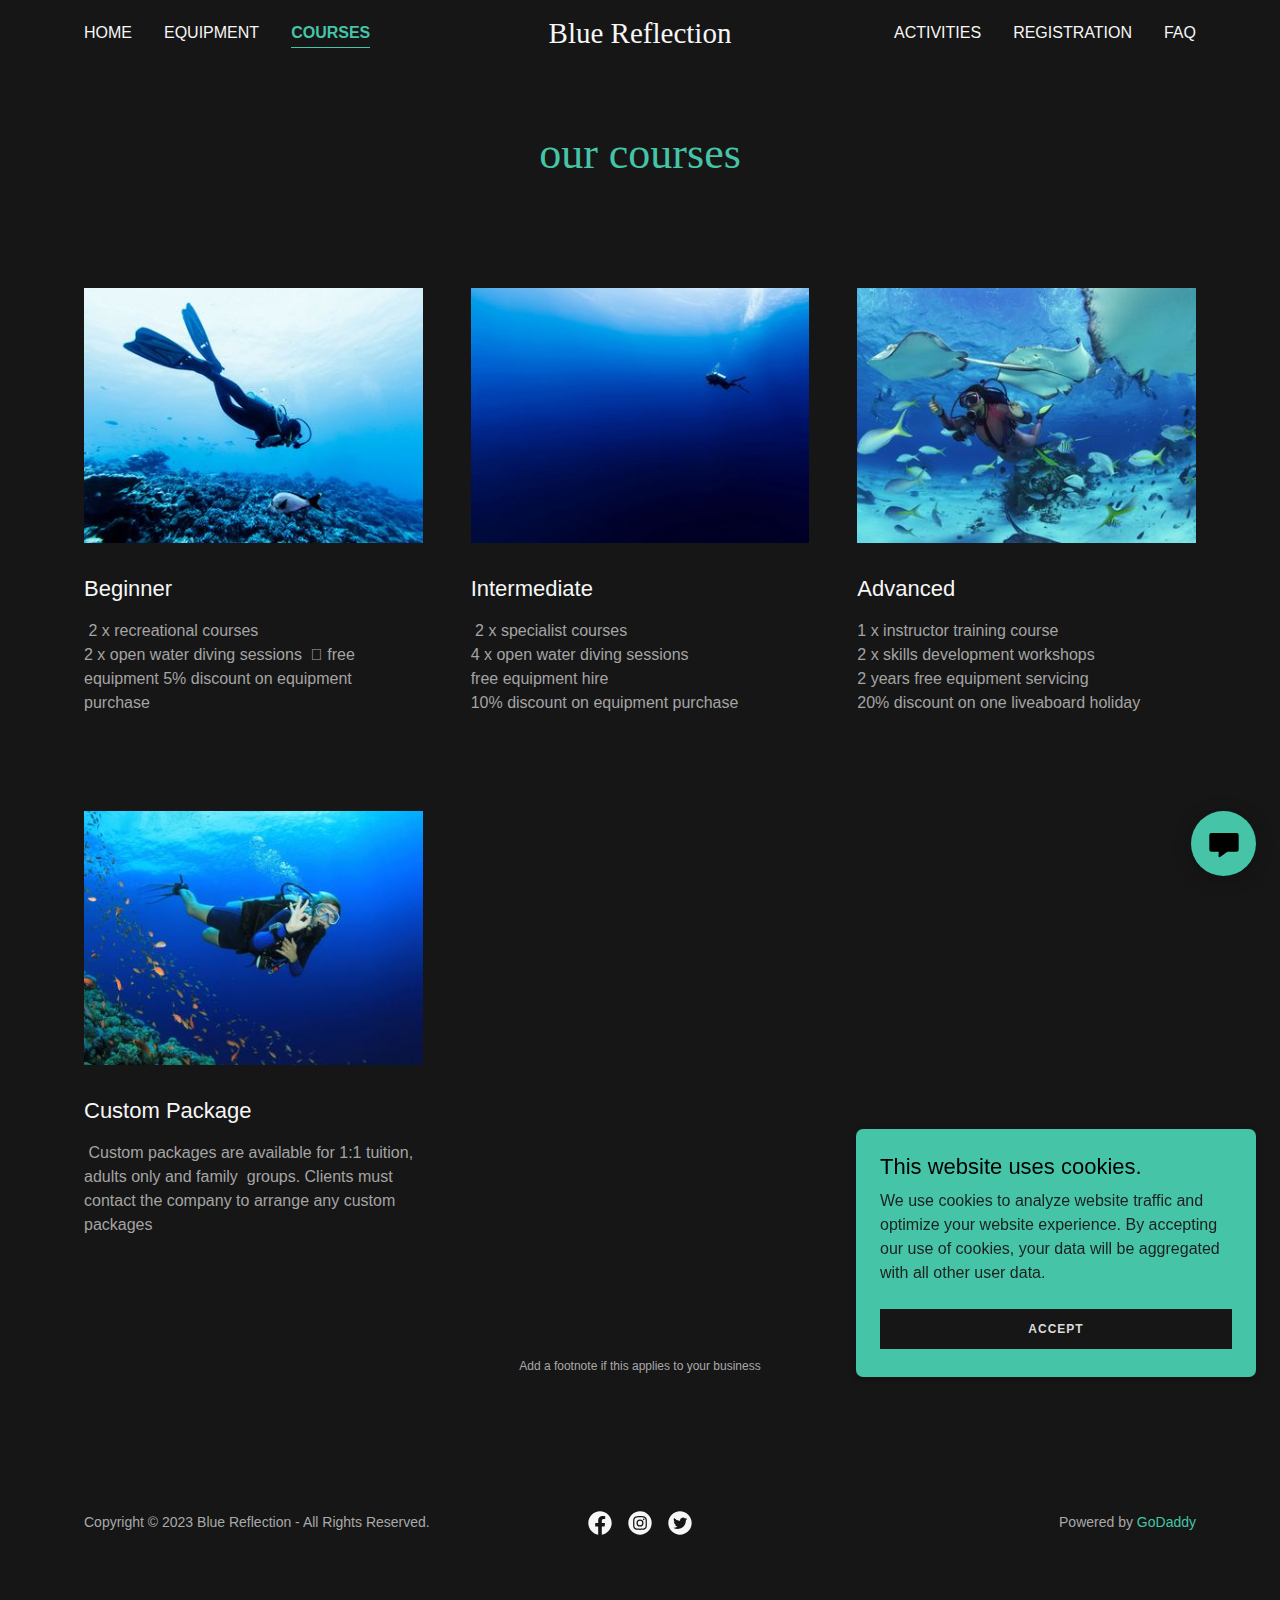
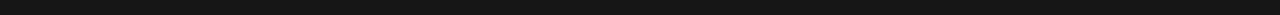
<file: courses.html>
<!DOCTYPE html>
<html lang="en-GB">
<meta http-equiv="content-type" content="text/html;charset=utf-8" /><!-- /Added by HTTrack -->

<head>
  <meta charSet="utf-8" />
  <meta http-equiv="X-UA-Compatible" content="IE=edge" />
  <meta name="viewport" content="width=device-width, initial-scale=1" />
  <title>Courses | Blue Reflection</title>
  <link rel="stylesheet" href="assets/css/courses.css">
  
  <script>
    "use strict";

    // if ('serviceWorker' in navigator) {
    //   window.addEventListener('load', function () {
    //     navigator.serviceWorker.register('sw.js');
    //   });
    // }
  </script>
</head>

<body class="x  x-fonts-cinzel x-fonts-source-sans-pro">
  <div id="layout-a-09-b-5-d-82-8520-4-f-50-a-640-87-e-224-af-546-f" class="layout layout-layout layout-layout-layout-10 locale-en-GB lang-en">
    <div data-ux="Page" id="page-7250" class="x-el x-el-div x-el c1-1 c1-2 c1-3 c1-4 c1-5 c1-6 c1-7 c1-8 c1-9 c1-a c1-b c1-c c1-d c1-e c1-f c1-g c1-1 c1-2 c1-b c1-c c1-d c1-e c1-f c1-g">
      <div data-ux="Block" class="x-el x-el-div page-inner c1-1 c1-2 c1-b c1-c c1-d c1-e c1-f c1-g">
        <div id="72af0bd7-814e-45b1-9f92-0e92fb4261b7" class="widget widget-header widget-header-header-9">
          <div data-ux="Header" role="main" data-aid="HEADER_WIDGET" id="n-7251" class="x-el x-el-div x-el x-el c1-1 c1-2 c1-b c1-c c1-d c1-e c1-f c1-g c1-1 c1-2 c1-h c1-b c1-c c1-d c1-e c1-f c1-g c1-1 c1-2 c1-b c1-c c1-d c1-e c1-f c1-g">
            <div>
              <section data-ux="Section" data-aid="HEADER_SECTION" class="x-el x-el-section c1-1 c1-2 c1-h c1-i c1-j c1-k c1-b c1-c c1-l c1-m c1-d c1-e c1-f c1-g">
                <div data-ux="Block" class="x-el x-el-div c1-1 c1-2 c1-n c1-o c1-b c1-c c1-d c1-e c1-f c1-g">
                  <div id="header_stickynav-anchor7254"></div>
                  <div data-ux="Block" data-stickynav-wrapper="true" class="x-el x-el-div c1-1 c1-2 c1-p c1-b c1-c c1-d c1-e c1-f c1-g">
                    <div data-ux="Block" data-stickynav="true" id="header_stickynav7253" class="x-el x-el-div c1-1 c1-2 c1-h c1-b c1-c c1-d c1-e c1-f c1-g">
                      <nav data-ux="Block" class="x-el x-el-nav c1-1 c1-2 c1-n c1-q c1-r c1-s c1-t c1-h c1-u c1-b c1-c c1-d c1-v c1-w c1-x c1-y c1-e c1-f c1-g">
                        <div data-ux="Block" class="x-el x-el-div c1-1 c1-2 c1-z c1-10 c1-4 c1-11 c1-12 c1-13 c1-14 c1-15 c1-16 c1-b c1-c c1-d c1-17 c1-e c1-f c1-g">
                          <div data-ux="Block" class="x-el x-el-div c1-1 c1-2 c1-18 c1-19 c1-1a c1-b c1-c c1-d c1-e c1-f c1-g">
                            <div data-ux="Element" id="bs-1" class="x-el x-el-div c1-1 c1-2 c1-b c1-c c1-d c1-e c1-f c1-g"><a rel="" role="button" aria-haspopup="menu" data-ux="LinkDropdown" data-toggle-ignore="true" id="7255" aria-expanded="false" toggleid="n-7251-navId-mobile" icon="hamburger" data-edit-interactive="true" data-aid="HAMBURGER_MENU_LINK" aria-label="Hamburger Site Navigation Icon" href="#" data-typography="LinkAlpha" class="x-el x-el-a c1-1b c1-1c c1-1d c1-1e c1-1f c1-11 c1-1g c1-z c1-1h c1-1i c1-1j c1-1k c1-1l c1-1m c1-b c1-c c1-1n c1-1o c1-1p c1-d c1-17 c1-e c1-f c1-g"><svg id="toggleMenuButton" viewBox="0 0 24 24" fill="currentColor" width="40px" height="40px" data-ux="IconHamburger" class="x-el x-el-svg c1-1 c1-2 c1-1q c1-1r c1-1s c1-1t c1-1u c1-1v c1-1w c1-b c1-c c1-d c1-e c1-f c1-g">
                                  <g>
                                    <path fill-rule="evenodd" d="M4 8h16V6H4z"></path>
                                    <path fill-rule="evenodd" d="M4 13.096h16v-2.001H4z"></path>
                                    <path fill-rule="evenodd" d="M4 18.346h16v-2H4z"></path>
                                  </g>
                                </svg></a></div>
                          </div>
                          <div data-ux="Block" class="x-el x-el-div c1-1 c1-2 c1-11 c1-1x c1-1y c1-1z c1-1f c1-20 c1-21 c1-b c1-c c1-d c1-e c1-f c1-g">
                            <div data-ux="Block" data-aid="HEADER_LOGO_RENDERED" class="x-el x-el-div c1-1r c1-22 c1-23 c1-c c1-24 c1-25 c1-26 c1-d c1-e c1-f c1-g"><a rel="" role="link" aria-haspopup="menu" data-ux="Link" data-page="1dbff83c-cda9-47cc-9ef9-641e1b06926b" title="Blue Reflection" href="index.html" data-typography="LinkAlpha" class="x-el x-el-a c1-1b c1-1c c1-1d c1-1e c1-1f c1-27 c1-1g c1-1i c1-1j c1-1k c1-1l c1-23 c1-4 c1-b c1-28 c1-c c1-1n c1-29 c1-1p c1-d c1-e c1-f c1-g">
                                <div data-ux="Block" id="logo-container-7258" class="x-el x-el-div c1-1 c1-2 c1-1r c1-4 c1-n c1-b c1-c c1-d c1-e c1-f c1-g">
                                  <h3 role="heading" aria-level="3" data-ux="LogoHeading" id="logo-text-7259" data-aid="HEADER_LOGO_TEXT_RENDERED" fontscalemultiplier="1.3" data-typography="LogoAlpha" data-font-scaled="true" class="x-el x-el-h3 c1-1 c1-2 c1-1e c1-1f c1-2a c1-15 c1-13 c1-12 c1-14 c1-23 c1-1r c1-22 c1-1m c1-2b c1-2c c1-2d c1-2e c1-2f c1-2g">Blue Reflection</h3><span role="heading" aria-level="NaN" data-ux="scaler" data-size="xxlarge" data-scaler-id="scaler-logo-container-7258" aria-hidden="true" fontscalemultiplier="1.3" data-typography="LogoAlpha" data-font-scaled="true" class="x-el x-el-span c1-1 c1-2 c1-2h c1-2i c1-2a c1-15 c1-13 c1-12 c1-14 c1-23 c1-2j c1-2k c1-2l c1-2m c1-o c1-2n c1-2o c1-22 c1-1m c1-2c c1-2p c1-2q c1-2r c1-2s">Blue Reflection</span><span role="heading" aria-level="NaN" data-ux="scaler" data-size="xlarge" data-scaler-id="scaler-logo-container-7258" aria-hidden="true" fontscalemultiplier="1.3" data-typography="LogoAlpha" data-font-scaled="true" class="x-el x-el-span c1-1 c1-2 c1-2h c1-2i c1-2a c1-15 c1-13 c1-12 c1-14 c1-23 c1-2j c1-2k c1-2l c1-2m c1-o c1-2n c1-2t c1-22 c1-1m c1-2c c1-2u c1-2v c1-2w c1-2x">Blue Reflection</span><span role="heading" aria-level="NaN" data-ux="scaler" data-size="large" data-scaler-id="scaler-logo-container-7258" aria-hidden="true" fontscalemultiplier="1.3" data-typography="LogoAlpha" data-font-scaled="true" class="x-el x-el-span c1-1 c1-2 c1-2h c1-2i c1-2a c1-15 c1-13 c1-12 c1-14 c1-23 c1-2j c1-2k c1-2l c1-2m c1-o c1-2n c1-2b c1-22 c1-1m c1-2c c1-2d c1-2e c1-2f c1-2g">Blue Reflection</span>
                                </div>
                              </a></div>
                          </div>
                          <div data-ux="Block" class="x-el x-el-div c1-1 c1-2 c1-18 c1-19 c1-1a c1-11 c1-2y c1-b c1-c c1-d c1-e c1-f c1-g"></div>
                        </div>
                        <div data-ux="Container" class="x-el x-el-div c1-1 c1-2 c1-2z c1-30 c1-s c1-t c1-23 c1-b c1-c c1-31 c1-d c1-32 c1-e c1-33 c1-f c1-34 c1-g">
                          <div data-ux="Grid" id="navContainer-7264" class="x-el x-el-div c1-1 c1-2 c1-2j c1-35 c1-36 c1-10 c1-12 c1-13 c1-14 c1-15 c1-4 c1-37 c1-38 c1-b c1-c c1-d c1-39 c1-e c1-f c1-g">
                            <div data-ux="GridCell" class="x-el x-el-div c1-1 c1-2 c1-35 c1-3a c1-3b c1-3c c1-23 c1-37 c1-19 c1-38 c1-1a c1-1h c1-11 c1-z c1-b c1-c c1-d c1-3d c1-3e c1-e c1-f c1-g">
                              <nav data-ux="Nav" data-aid="HEADER_NAV_RENDERED" role="navigation" class="x-el x-el-nav c1-1 c1-2 c1-23 c1-3f c1-b c1-c c1-d c1-e c1-f c1-g">
                                <div data-ux="Block" id="n-72517262-navId-1" class="x-el x-el-div c1-1 c1-2 c1-n c1-11 c1-z c1-37 c1-19 c1-38 c1-1a c1-b c1-c c1-d c1-e c1-f c1-g">
                                  <div data-ux="Block" class="x-el x-el-div nav-item c1-1 c1-2 c1-1s c1-15 c1-3g c1-3h c1-n c1-2k c1-1r c1-b c1-c c1-3i c1-d c1-e c1-f c1-g visible" style="visibility: visible;"><a rel="" role="link" aria-haspopup="menu" data-ux="NavLink" target="" data-page="1dbff83c-cda9-47cc-9ef9-641e1b06926b" data-edit-interactive="true" href="index.html" data-typography="NavAlpha" class="x-el x-el-a c1-1 c1-3j c1-1d c1-1e c1-1f c1-3k c1-1g c1-3l c1-3m c1-3n c1-3o c1-1w c1-1u c1-1t c1-1v c1-b c1-1m c1-c c1-2c c1-29 c1-3p c1-d c1-e c1-f c1-g">Home</a></div>
                                  <div data-ux="Block" class="x-el x-el-div nav-item c1-1 c1-2 c1-1s c1-15 c1-3g c1-3h c1-n c1-2k c1-1r c1-b c1-c c1-3i c1-d c1-e c1-f c1-g visible" style="visibility: visible;"><a rel="" role="link" aria-haspopup="false" data-ux="NavLink" target="" data-page="9dc12a25-622d-4abf-bc25-6e1545e41215" data-edit-interactive="true" href="equipment.html" data-typography="NavAlpha" class="x-el x-el-a c1-1 c1-3j c1-1d c1-1e c1-1f c1-3k c1-1g c1-3l c1-3m c1-3n c1-3o c1-1w c1-1u c1-1t c1-1v c1-b c1-1m c1-c c1-2c c1-29 c1-3p c1-d c1-e c1-f c1-g">Equipment</a></div>
                                  <div data-ux="Block" class="x-el x-el-div nav-item c1-1 c1-2 c1-1s c1-15 c1-3g c1-3h c1-n c1-2k c1-1r c1-b c1-c c1-3i c1-d c1-e c1-f c1-g visible" style="visibility: visible;"><a rel="" role="link" aria-haspopup="false" data-ux="NavLinkActive" target="" data-page="6d24f145-43b5-4e96-8890-fe2294d874ac" data-edit-interactive="true" href="courses.html" data-typography="NavAlpha" class="x-el x-el-a c1-1 c1-3j c1-1d c1-1e c1-1f c1-3k c1-1g c1-3q c1-3r c1-3s c1-3t c1-3u c1-3v c1-3w c1-b c1-28 c1-c c1-3x c1-29 c1-3p c1-d c1-e c1-f c1-g">Courses</a></div>
                                  <div data-ux="Block" class="x-el x-el-div nav-item c1-1 c1-2 c1-1s c1-15 c1-3g c1-3h c1-n c1-2k c1-1r c1-b c1-c c1-3i c1-d c1-e c1-f c1-g" style="display: none;"><a rel="" role="link" aria-haspopup="false" data-ux="NavLink" target="" data-page="b0536fce-9121-49b8-a948-f7dfc07559b8" data-edit-interactive="true" href="activities.html" data-typography="NavAlpha" class="x-el x-el-a c1-1 c1-3j c1-1d c1-1e c1-1f c1-3k c1-1g c1-3l c1-3m c1-3n c1-3o c1-1w c1-1u c1-1t c1-1v c1-b c1-1m c1-c c1-2c c1-29 c1-3p c1-d c1-e c1-f c1-g">Activities</a></div>
                                  <div data-ux="Block" class="x-el x-el-div nav-item c1-1 c1-2 c1-1s c1-15 c1-3g c1-3h c1-n c1-2k c1-1r c1-b c1-c c1-3i c1-d c1-e c1-f c1-g" style="display: none;"><a rel="" role="link" aria-haspopup="false" data-ux="NavLink" target="" data-page="cf079b57-f738-42e5-ab4b-5e04bfbd9e1d" data-edit-interactive="true" href="registration." data-typography="NavAlpha" class="x-el x-el-a c1-1 c1-3j c1-1d c1-1e c1-1f c1-3k c1-1g c1-3l c1-3m c1-3n c1-3o c1-1w c1-1u c1-1t c1-1v c1-b c1-1m c1-c c1-2c c1-29 c1-3p c1-d c1-e c1-f c1-g">Registration</a></div>
                                  <div data-ux="Block" class="x-el x-el-div nav-item c1-1 c1-2 c1-1s c1-15 c1-3g c1-3h c1-n c1-2k c1-1r c1-b c1-c c1-3i c1-d c1-e c1-f c1-g" style="display: none;"><a rel="" role="link" aria-haspopup="false" data-ux="NavLink" target="" data-page="d6aafbd3-06e8-4a45-86c4-158be2433355" data-edit-interactive="true" href="faq.html" data-typography="NavAlpha" class="x-el x-el-a c1-1 c1-3j c1-1d c1-1e c1-1f c1-3k c1-1g c1-3l c1-3m c1-3n c1-3o c1-1w c1-1u c1-1t c1-1v c1-b c1-1m c1-c c1-2c c1-29 c1-3p c1-d c1-e c1-f c1-g">FAQ</a></div>
                                </div>
                              </nav>
                            </div>
                            <div data-ux="GridCell" class="x-el x-el-div c1-1 c1-2 c1-35 c1-3a c1-3b c1-3c c1-23 c1-37 c1-19 c1-38 c1-1a c1-1z c1-1y c1-15 c1-13 c1-3y c1-11 c1-z c1-b c1-c c1-d c1-3d c1-3e c1-e c1-f c1-g">
                              <div data-ux="Block" data-aid="HEADER_LOGO_RENDERED" class="x-el x-el-div c1-1r c1-22 c1-23 c1-1y c1-3a c1-c c1-3z c1-40 c1-24 c1-41 c1-d c1-e c1-f c1-g"><a rel="" role="link" aria-haspopup="menu" data-ux="Link" data-page="1dbff83c-cda9-47cc-9ef9-641e1b06926b" title="Blue Reflection" href="index.html" data-typography="LinkAlpha" class="x-el x-el-a c1-1b c1-1c c1-1d c1-1e c1-1f c1-27 c1-1g c1-1i c1-1j c1-1k c1-1l c1-23 c1-4 c1-b c1-28 c1-c c1-1n c1-29 c1-1p c1-d c1-e c1-f c1-g">
                                  <div data-ux="Block" id="logo-container-7273" class="x-el x-el-div c1-1 c1-2 c1-1r c1-4 c1-n c1-b c1-c c1-d c1-e c1-f c1-g">
                                    <h3 role="heading" aria-level="3" data-ux="LogoHeading" id="logo-text-7274" data-aid="HEADER_LOGO_TEXT_RENDERED" fontscalemultiplier="1.3" data-typography="LogoAlpha" data-font-scaled="true" class="x-el x-el-h3 c1-1 c1-2 c1-1e c1-1f c1-2a c1-15 c1-13 c1-12 c1-14 c1-23 c1-1r c1-22 c1-1m c1-2b c1-2c c1-2d c1-2e c1-2f c1-2g">Blue Reflection</h3><span role="heading" aria-level="NaN" data-ux="scaler" data-size="xxlarge" data-scaler-id="scaler-logo-container-7273" aria-hidden="true" fontscalemultiplier="1.3" data-typography="LogoAlpha" data-font-scaled="true" class="x-el x-el-span c1-1 c1-2 c1-2h c1-2i c1-2a c1-15 c1-13 c1-12 c1-14 c1-23 c1-2j c1-2k c1-2l c1-2m c1-o c1-2n c1-2o c1-22 c1-1m c1-2c c1-2p c1-2q c1-2r c1-2s">Blue Reflection</span><span role="heading" aria-level="NaN" data-ux="scaler" data-size="xlarge" data-scaler-id="scaler-logo-container-7273" aria-hidden="true" fontscalemultiplier="1.3" data-typography="LogoAlpha" data-font-scaled="true" class="x-el x-el-span c1-1 c1-2 c1-2h c1-2i c1-2a c1-15 c1-13 c1-12 c1-14 c1-23 c1-2j c1-2k c1-2l c1-2m c1-o c1-2n c1-2t c1-22 c1-1m c1-2c c1-2u c1-2v c1-2w c1-2x">Blue Reflection</span><span role="heading" aria-level="NaN" data-ux="scaler" data-size="large" data-scaler-id="scaler-logo-container-7273" aria-hidden="true" fontscalemultiplier="1.3" data-typography="LogoAlpha" data-font-scaled="true" class="x-el x-el-span c1-1 c1-2 c1-2h c1-2i c1-2a c1-15 c1-13 c1-12 c1-14 c1-23 c1-2j c1-2k c1-2l c1-2m c1-o c1-2n c1-2b c1-22 c1-1m c1-2c c1-2d c1-2e c1-2f c1-2g">Blue Reflection</span>
                                  </div>
                                </a></div>
                            </div>
                            <div data-ux="GridCell" class="x-el x-el-div c1-1 c1-2 c1-35 c1-3a c1-3b c1-3c c1-23 c1-37 c1-19 c1-38 c1-1a c1-2y c1-11 c1-z c1-b c1-c c1-d c1-3d c1-3e c1-e c1-f c1-g">
                              <nav data-ux="Nav" data-aid="HEADER_NAV_RENDERED" role="navigation" class="x-el x-el-nav c1-1 c1-2 c1-23 c1-3f c1-b c1-c c1-d c1-e c1-f c1-g">
                                <div data-ux="Block" id="n-72517263-navId-2" class="x-el x-el-div c1-1 c1-2 c1-n c1-11 c1-z c1-37 c1-19 c1-38 c1-1a c1-b c1-c c1-d c1-e c1-f c1-g" style="white-space: nowrap;">
                                  <div data-ux="Block" class="x-el x-el-div nav-item c1-1 c1-2 c1-1s c1-15 c1-3g c1-3h c1-n c1-2k c1-1r c1-b c1-c c1-3i c1-d c1-e c1-f c1-g" style="visibility: hidden; display: none;"><a rel="" role="link" aria-haspopup="menu" data-ux="NavLink" target="" data-page="1dbff83c-cda9-47cc-9ef9-641e1b06926b" data-edit-interactive="true" href="index.html" data-typography="NavAlpha" class="x-el x-el-a c1-1 c1-3j c1-1d c1-1e c1-1f c1-3k c1-1g c1-3l c1-3m c1-3n c1-3o c1-1w c1-1u c1-1t c1-1v c1-b c1-1m c1-c c1-2c c1-29 c1-3p c1-d c1-e c1-f c1-g">Home</a></div>
                                  <div data-ux="Block" class="x-el x-el-div nav-item c1-1 c1-2 c1-1s c1-15 c1-3g c1-3h c1-n c1-2k c1-1r c1-b c1-c c1-3i c1-d c1-e c1-f c1-g" style="visibility: hidden; display: none;"><a rel="" role="link" aria-haspopup="false" data-ux="NavLink" target="" data-page="9dc12a25-622d-4abf-bc25-6e1545e41215" data-edit-interactive="true" href="equipment.html" data-typography="NavAlpha" class="x-el x-el-a c1-1 c1-3j c1-1d c1-1e c1-1f c1-3k c1-1g c1-3l c1-3m c1-3n c1-3o c1-1w c1-1u c1-1t c1-1v c1-b c1-1m c1-c c1-2c c1-29 c1-3p c1-d c1-e c1-f c1-g">Equipment</a></div>
                                  <div data-ux="Block" class="x-el x-el-div nav-item c1-1 c1-2 c1-1s c1-15 c1-3g c1-3h c1-n c1-2k c1-1r c1-b c1-c c1-3i c1-d c1-e c1-f c1-g" style="visibility: hidden; display: none;"><a rel="" role="link" aria-haspopup="false" data-ux="NavLinkActive" target="" data-page="6d24f145-43b5-4e96-8890-fe2294d874ac" data-edit-interactive="true" href="courses.html" data-typography="NavAlpha" class="x-el x-el-a c1-1 c1-3j c1-1d c1-1e c1-1f c1-3k c1-1g c1-3q c1-3r c1-3s c1-3t c1-3u c1-3v c1-3w c1-b c1-28 c1-c c1-3x c1-29 c1-3p c1-d c1-e c1-f c1-g">Courses</a></div>
                                  <div data-ux="Block" class="x-el x-el-div nav-item c1-1 c1-2 c1-1s c1-15 c1-3g c1-3h c1-n c1-2k c1-1r c1-b c1-c c1-3i c1-d c1-e c1-f c1-g visible" style="visibility: visible;"><a rel="" role="link" aria-haspopup="false" data-ux="NavLink" target="" data-page="b0536fce-9121-49b8-a948-f7dfc07559b8" data-edit-interactive="true" href="activities.html" data-typography="NavAlpha" class="x-el x-el-a c1-1 c1-3j c1-1d c1-1e c1-1f c1-3k c1-1g c1-3l c1-3m c1-3n c1-3o c1-1w c1-1u c1-1t c1-1v c1-b c1-1m c1-c c1-2c c1-29 c1-3p c1-d c1-e c1-f c1-g">Activities</a></div>
                                  <div data-ux="Block" class="x-el x-el-div nav-item c1-1 c1-2 c1-1s c1-15 c1-3g c1-3h c1-n c1-2k c1-1r c1-b c1-c c1-3i c1-d c1-e c1-f c1-g visible" style="visibility: visible;"><a rel="" role="link" aria-haspopup="false" data-ux="NavLink" target="" data-page="cf079b57-f738-42e5-ab4b-5e04bfbd9e1d" data-edit-interactive="true" href="registration.html" data-typography="NavAlpha" class="x-el x-el-a c1-1 c1-3j c1-1d c1-1e c1-1f c1-3k c1-1g c1-3l c1-3m c1-3n c1-3o c1-1w c1-1u c1-1t c1-1v c1-b c1-1m c1-c c1-2c c1-29 c1-3p c1-d c1-e c1-f c1-g">Registration</a></div>
                                  <div data-ux="Block" class="x-el x-el-div nav-item c1-1 c1-2 c1-1s c1-15 c1-3g c1-3h c1-n c1-2k c1-1r c1-b c1-c c1-3i c1-d c1-e c1-f c1-g visible last-visible-nav-item" style="visibility: visible;"><a rel="" role="link" aria-haspopup="false" data-ux="NavLink" target="" data-page="d6aafbd3-06e8-4a45-86c4-158be2433355" data-edit-interactive="true" href="faq.html" data-typography="NavAlpha" class="x-el x-el-a c1-1 c1-3j c1-1d c1-1e c1-1f c1-3k c1-1g c1-3l c1-3m c1-3n c1-3o c1-1w c1-1u c1-1t c1-1v c1-b c1-1m c1-c c1-2c c1-29 c1-3p c1-d c1-e c1-f c1-g">FAQ</a></div>
                                  <div data-ux="Block" class="x-el x-el-div nav-item c1-1 c1-2 c1-1s c1-15 c1-3g c1-3h c1-n c1-2k c1-1r c1-b c1-c c1-3i c1-d c1-e c1-f c1-g" style="visibility: hidden; display: none;">
                                    <div data-ux="Element" id="bs-2" class="x-el x-el-div c1-1 c1-2 c1-b c1-c c1-d c1-e c1-f c1-g"><span data-ux="Element" class="x-el x-el-span c2-1 c2-2 c2-3 c2-4 c2-5 c2-6 c2-7 c2-8"><a rel="" role="button" aria-haspopup="menu" data-ux="NavLinkDropdown" data-toggle-ignore="true" id="1" aria-expanded="false" data-aid="NAV_MORE" data-edit-interactive="true" href="#" data-typography="NavAlpha" class="x-el x-el-a c2-1 c2-t c2-u c2-v c2-w c2-g c2-j c2-h c2-3 c2-x c2-4 c2-y c2-z c2-10 c2-5 c2-6 c2-7 c2-8">
                                          <div data-aid="NAV_MORE" style="pointer-events: none; display: flex; align-items: center;"><span style="margin-right: 4px;">More</span><svg viewBox="0 0 24 24" fill="currentColor" width="16" height="16" data-ux="Icon" class="x-el x-el-svg c2-1 c2-2 c2-11 c2-r c2-12 c2-13 c2-s c2-14 c2-3 c2-4 c2-5 c2-6 c2-7 c2-8">
                                              <path fill-rule="evenodd" d="M18.605 7l-6.793 7.024-6.375-7.002L4 8.467 11.768 17l.485-.501L20 8.489z"></path>
                                            </svg></div>
                                        </a></span></div>
                                    <ul data-ux="Dropdown" role="menu" id="more-7275" class="x-el x-el-ul c1-1 c1-2 c1-45 c1-46 c1-h c1-47 c1-48 c1-49 c1-4a c1-2l c1-4b c1-4c c1-3h c1-4d c1-4e c1-2j c1-4f c1-b c1-c c1-4g c1-4h c1-d c1-e c1-f c1-g">
                                      <li data-ux="ListItem" role="menuitem" class="x-el x-el-li c1-1 c1-2 c1-4i c1-14 c1-3k c1-4j c1-b c1-c c1-4k c1-d c1-e c1-f c1-g" style="display: none;"><a rel="" role="link" aria-haspopup="menu" data-ux="NavMoreMenuLink" target="" data-page="1dbff83c-cda9-47cc-9ef9-641e1b06926b" data-edit-interactive="true" aria-labelledby="more-7275" href="index.html" data-typography="NavAlpha" class="x-el x-el-a c1-1 c1-3j c1-1d c1-1e c1-1f c1-1r c1-1g c1-4l c1-4m c1-4n c1-b c1-1m c1-c c1-2c c1-29 c1-3p c1-d c1-e c1-f c1-g">Home</a></li>
                                      <li data-ux="ListItem" role="menuitem" class="x-el x-el-li c1-1 c1-2 c1-4i c1-14 c1-3k c1-4j c1-b c1-c c1-4k c1-d c1-e c1-f c1-g" style="display: none;"><a rel="" role="link" aria-haspopup="false" data-ux="NavMoreMenuLink" target="" data-page="9dc12a25-622d-4abf-bc25-6e1545e41215" data-edit-interactive="true" aria-labelledby="more-7275" href="equipment.html" data-typography="NavAlpha" class="x-el x-el-a c1-1 c1-3j c1-1d c1-1e c1-1f c1-1r c1-1g c1-4l c1-4m c1-4n c1-b c1-1m c1-c c1-2c c1-29 c1-3p c1-d c1-e c1-f c1-g">Equipment</a></li>
                                      <li data-ux="ListItem" role="menuitem" class="x-el x-el-li c1-1 c1-2 c1-4i c1-14 c1-3k c1-4j c1-b c1-c c1-4k c1-d c1-e c1-f c1-g" style="display: none;"><a rel="" role="link" aria-haspopup="false" data-ux="NavMoreMenuLinkActive" target="" data-page="6d24f145-43b5-4e96-8890-fe2294d874ac" data-edit-interactive="true" aria-labelledby="more-7275" href="courses.html" data-typography="NavAlpha" class="x-el x-el-a c1-1 c1-3j c1-1d c1-1e c1-1f c1-1r c1-1g c1-3q c1-3r c1-4m c1-3t c1-3u c1-3v c1-3w c1-4l c1-4n c1-b c1-28 c1-c c1-3x c1-29 c1-3p c1-d c1-e c1-f c1-g">Courses</a></li>
                                      <li data-ux="ListItem" role="menuitem" class="x-el x-el-li c1-1 c1-2 c1-4i c1-14 c1-3k c1-4j c1-b c1-c c1-4k c1-d c1-e c1-f c1-g" style="display: none;"><a rel="" role="link" aria-haspopup="false" data-ux="NavMoreMenuLink" target="" data-page="b0536fce-9121-49b8-a948-f7dfc07559b8" data-edit-interactive="true" aria-labelledby="more-7275" href="activities.html" data-typography="NavAlpha" class="x-el x-el-a c1-1 c1-3j c1-1d c1-1e c1-1f c1-1r c1-1g c1-4l c1-4m c1-4n c1-b c1-1m c1-c c1-2c c1-29 c1-3p c1-d c1-e c1-f c1-g">Activities</a></li>
                                      <li data-ux="ListItem" role="menuitem" class="x-el x-el-li c1-1 c1-2 c1-4i c1-14 c1-3k c1-4j c1-b c1-c c1-4k c1-d c1-e c1-f c1-g" style="display: none;"><a rel="" role="link" aria-haspopup="false" data-ux="NavMoreMenuLink" target="" data-page="cf079b57-f738-42e5-ab4b-5e04bfbd9e1d" data-edit-interactive="true" aria-labelledby="more-7275" href="registration.html" data-typography="NavAlpha" class="x-el x-el-a c1-1 c1-3j c1-1d c1-1e c1-1f c1-1r c1-1g c1-4l c1-4m c1-4n c1-b c1-1m c1-c c1-2c c1-29 c1-3p c1-d c1-e c1-f c1-g">Registration</a></li>
                                      <li data-ux="ListItem" role="menuitem" class="x-el x-el-li c1-1 c1-2 c1-4i c1-14 c1-3k c1-4j c1-b c1-c c1-4k c1-d c1-e c1-f c1-g" style="display: none;"><a rel="" role="link" aria-haspopup="false" data-ux="NavMoreMenuLink" target="" data-page="d6aafbd3-06e8-4a45-86c4-158be2433355" data-edit-interactive="true" aria-labelledby="more-7275" href="faq.html" data-typography="NavAlpha" class="x-el x-el-a c1-1 c1-3j c1-1d c1-1e c1-1f c1-1r c1-1g c1-4l c1-4m c1-4n c1-b c1-1m c1-c c1-2c c1-29 c1-3p c1-d c1-e c1-f c1-g">FAQ</a></li>
                                    </ul>
                                  </div>
                                </div>
                              </nav>
                            </div>
                          </div>
                        </div>
                      </nav>
                    </div>
                  </div>
                  <div role="navigation" data-ux="NavigationDrawer" id="n-7251-navId-mobile" class="menubarShow x-el x-el-div c1-1 c1-2 c1-h c1-4o c1-4p c1-4 c1-4q c1-4e c1-4r c1-i c1-4s c1-4t c1-4u c1-4v c1-4w c1-4x c1-11 c1-4y c1-b c1-c c1-d c1-e c1-f c1-g">
                    <div data-ux="Block" class="x-el x-el-div c1-1 c1-2 c1-s c1-t c1-b c1-c c1-d c1-e c1-f c1-g"><svg viewBox="0 0 24 24" fill="currentColor" width="40px" height="40px" data-ux="CloseIcon" data-edit-interactive="true" data-close="true" class="closeBtn x-el x-el-svg c1-1 c1-2 c1-1m c1-1r c1-44 c1-1t c1-1u c1-1v c1-1w c1-1g c1-4z c1-50 c1-2l c1-51 c1-52 c1-53 c1-b c1-1o c1-54 c1-55 c1-56 c1-57">
                        <path fill-rule="evenodd" d="M17.999 4l-6.293 6.293L5.413 4 4 5.414l6.292 6.293L4 18l1.413 1.414 6.293-6.292 6.293 6.292L19.414 18l-6.294-6.293 6.294-6.293z"></path>
                      </svg></div>
                    <div data-ux="Container" id="n-7251-navContainerId-mobile" class="x-el x-el-div c1-1 c1-2 c1-2z c1-30 c1-s c1-t c1-23 c1-4e c1-58 c1-4 c1-59 c1-b c1-c c1-31 c1-d c1-32 c1-e c1-33 c1-f c1-34 c1-g">
                      <div data-ux="Block" id="n-7251-navLinksContentId-mobile" class="x-el x-el-div c1-1 c1-2 c1-b c1-c c1-d c1-e c1-f c1-g">
                        <ul role="menu" data-ux="NavigationDrawerList" id="n-7251-navListId-mobile" class="x-el x-el-ul c1-1 c1-2 c1-12 c1-14 c1-15 c1-13 c1-5a c1-5b c1-5c c1-4j c1-37 c1-38 c1-1a c1-19 c1-1e c1-1f c1-b c1-c c1-d c1-e c1-f c1-g">
                          <li role="menuitem" data-ux="NavigationDrawerListItem" class="x-el x-el-li c1-1 c1-2 c1-4i c1-14 c1-3k c1-5d c1-5e c1-3q c1-b c1-c c1-4k c1-5f c1-d c1-e c1-f c1-g"><a rel="" role="link" aria-haspopup="menu" data-ux="NavigationDrawerLink" target="" data-page="1dbff83c-cda9-47cc-9ef9-641e1b06926b" data-edit-interactive="true" data-close="true" href="index.html" data-typography="NavBeta" class="x-el x-el-a c1-1 c1-2 c1-1d c1-1e c1-1f c1-11 c1-1g c1-47 c1-48 c1-s c1-t c1-z c1-5g c1-5h c1-b c1-1m c1-5i c1-2c c1-29 c1-3p c1-5j c1-5k c1-5l c1-5m c1-5n" ><span>Home</span></a></li>
                          <li role="menuitem" data-ux="NavigationDrawerListItem" class="x-el x-el-li c1-1 c1-2 c1-4i c1-14 c1-3k c1-5d c1-5e c1-3q c1-b c1-c c1-4k c1-5f c1-d c1-e c1-f c1-g"><a rel="" role="link" aria-haspopup="false" data-ux="NavigationDrawerLink" target="" data-page="9dc12a25-622d-4abf-bc25-6e1545e41215" data-edit-interactive="true" data-close="true" href="equipment.html" data-typography="NavBeta" class="x-el x-el-a c1-1 c1-2 c1-1d c1-1e c1-1f c1-11 c1-1g c1-47 c1-48 c1-s c1-t c1-z c1-5g c1-5h c1-b c1-1m c1-5i c1-2c c1-29 c1-3p c1-5j c1-5k c1-5l c1-5m c1-5n" ><span>Equipment</span></a></li>
                          <li role="menuitem" data-ux="NavigationDrawerListItem" class="x-el x-el-li c1-1 c1-2 c1-4i c1-14 c1-3k c1-5d c1-5e c1-3q c1-b c1-c c1-4k c1-5f c1-d c1-e c1-f c1-g"><a rel="" role="link" aria-haspopup="false" data-ux="NavigationDrawerLinkActive" target="" data-page="6d24f145-43b5-4e96-8890-fe2294d874ac" data-edit-interactive="true" data-close="true" href="courses.html" data-typography="NavBeta" class="x-el x-el-a c1-1 c1-2 c1-1d c1-1e c1-1f c1-11 c1-1g c1-47 c1-48 c1-s c1-t c1-z c1-5g c1-5h c1-b c1-1m c1-5i c1-3x c1-29 c1-3p c1-5j c1-5k c1-5l c1-5m c1-5n" ><span>Courses</span></a></li>
                          <li role="menuitem" data-ux="NavigationDrawerListItem" class="x-el x-el-li c1-1 c1-2 c1-4i c1-14 c1-3k c1-5d c1-5e c1-3q c1-b c1-c c1-4k c1-5f c1-d c1-e c1-f c1-g"><a rel="" role="link" aria-haspopup="false" data-ux="NavigationDrawerLink" target="" data-page="b0536fce-9121-49b8-a948-f7dfc07559b8" data-edit-interactive="true" data-close="true" href="activities.html" data-typography="NavBeta" class="x-el x-el-a c1-1 c1-2 c1-1d c1-1e c1-1f c1-11 c1-1g c1-47 c1-48 c1-s c1-t c1-z c1-5g c1-5h c1-b c1-1m c1-5i c1-2c c1-29 c1-3p c1-5j c1-5k c1-5l c1-5m c1-5n" ><span>Activities</span></a></li>
                          <li role="menuitem" data-ux="NavigationDrawerListItem" class="x-el x-el-li c1-1 c1-2 c1-4i c1-14 c1-3k c1-5d c1-5e c1-3q c1-b c1-c c1-4k c1-5f c1-d c1-e c1-f c1-g"><a rel="" role="link" aria-haspopup="false" data-ux="NavigationDrawerLink" target="" data-page="cf079b57-f738-42e5-ab4b-5e04bfbd9e1d" data-edit-interactive="true" data-close="true" href="registration.html" data-typography="NavBeta" class="x-el x-el-a c1-1 c1-2 c1-1d c1-1e c1-1f c1-11 c1-1g c1-47 c1-48 c1-s c1-t c1-z c1-5g c1-5h c1-b c1-1m c1-5i c1-2c c1-29 c1-3p c1-5j c1-5k c1-5l c1-5m c1-5n" ><span>Registration</span></a></li>
                          <li role="menuitem" data-ux="NavigationDrawerListItem" class="x-el x-el-li c1-1 c1-2 c1-4i c1-14 c1-3k c1-5d c1-5e c1-3q c1-b c1-c c1-4k c1-5f c1-d c1-e c1-f c1-g"><a rel="" role="link" aria-haspopup="false" data-ux="NavigationDrawerLink" target="" data-page="d6aafbd3-06e8-4a45-86c4-158be2433355" data-edit-interactive="true" data-close="true" href="faq.html" data-typography="NavBeta" class="x-el x-el-a c1-1 c1-2 c1-1d c1-1e c1-1f c1-11 c1-1g c1-47 c1-48 c1-s c1-t c1-z c1-5g c1-5h c1-b c1-1m c1-5i c1-2c c1-29 c1-3p c1-5j c1-5k c1-5l c1-5m c1-5n" ><span>FAQ</span></a></li>
                        </ul>
                        <div data-ux="Block" class="x-el x-el-div c1-1 c1-2 c1-b c1-c c1-3k c1-d c1-17 c1-e c1-f c1-g"></div>
                      </div>
                    </div>
                  </div>
                </div>
              </section>
            </div>
          </div>
        </div>
        <div id="3e4196d7-57d4-48e5-8e1f-5f17a563e129" class="widget widget-menu widget-menu-menu-3">
          <div data-ux="Widget" role="region" id="3e4196d7-57d4-48e5-8e1f-5f17a563e129" class="x-el x-el-div x-el c1-1 c1-2 c1-h c1-b c1-c c1-d c1-e c1-f c1-g c1-1 c1-2 c1-b c1-c c1-d c1-e c1-f c1-g">
            <div>
              <section data-ux="Section" class="x-el x-el-section c1-1 c1-2 c1-h c1-i c1-j c1-b c1-c c1-l c1-m c1-d c1-e c1-f c1-g">
                <div data-ux="Container" class="x-el x-el-div c1-1 c1-2 c1-2z c1-30 c1-s c1-t c1-23 c1-b c1-c c1-31 c1-d c1-32 c1-e c1-33 c1-f c1-34 c1-g">
                  <h1 role="heading" aria-level="1" data-ux="SectionHeading" data-aid="MENU_SECTION_TITLE_RENDERED" data-promoted-from="2" data-order="0" data-typography="HeadingBeta" class="x-el x-el-h1 c1-1 c1-2 c1-1e c1-1f c1-5o c1-15 c1-13 c1-12 c1-5p c1-1y c1-22 c1-5q c1-28 c1-2c c1-5r c1-5s c1-5t c1-5u c1-5v"><span data-ux="Element" class="">our courses</span></h1>
                  <div data-ux="Grid" class="x-el x-el-div c1-1 c1-2 c1-11 c1-35 c1-36 c1-60 c1-12 c1-61 c1-62 c1-63 c1-b c1-c c1-64 c1-65 c1-66 c1-67 c1-d c1-e c1-f c1-g">
                    <div data-ux="GridCell" class="x-el x-el-div c1-1 c1-2 c1-35 c1-3a c1-3b c1-68 c1-23 c1-37 c1-69 c1-r c1-6a c1-b c1-c c1-6b c1-6c c1-6d c1-6e c1-d c1-e c1-f c1-g">
                      <div data-ux="Menu" class="x-el x-el-div c1-1 c1-2 c1-b c1-c c1-d c1-e c1-f c1-g">
                        <div data-ux="Block" data-aid="MENU_CATEGORY_" class="x-el x-el-div c1-1 c1-2 c1-b c1-c c1-d c1-e c1-f c1-g">
                          <div data-ux="Block" class="x-el x-el-div menu-category c1-1 c1-2 c1-r c1-b c1-c c1-d c1-e c1-f c1-g">
                            <div data-ux="Block" class="x-el x-el-div c1-1 c1-2 c1-b c1-c c1-d c1-e c1-f c1-g">
                              <div data-ux="Grid" class="x-el x-el-div c1-1 c1-2 c1-11 c1-35 c1-4y c1-60 c1-12 c1-61 c1-6f c1-63 c1-b c1-c c1-64 c1-65 c1-6g c1-67 c1-d c1-e c1-f c1-g">
                                <div data-ux="GridCell" class="x-el x-el-div c1-1 c1-2 c1-35 c1-3a c1-3b c1-6h c1-23 c1-37 c1-69 c1-38 c1-6a c1-b c1-c c1-6b c1-6c c1-6i c1-6e c1-d c1-e c1-f c1-g">
                                  <h3 role="heading" aria-level="3" data-ux="HeadingMiddle" data-aid="MENU_SECTION_TITLE_0" data-typography="HeadingGamma" class="x-el x-el-h3 c1-1 c1-2 c1-1e c1-1f c1-6j c1-15 c1-13 c1-12 c1-14 c1-1y c1-b c1-28 c1-53 c1-2c c1-54 c1-55 c1-56 c1-57"></h3>
                                </div>
                              </div>
                              <div data-ux="Block" class="x-el x-el-div c1-1 c1-2 c1-6k c1-b c1-c c1-d c1-e c1-f c1-g">
                                <div data-ux="Grid" data-aid="MENU_ITEM_GRID_0" class="x-el x-el-div c1-1 c1-2 c1-11 c1-35 c1-36 c1-60 c1-12 c1-61 c1-62 c1-63 c1-b c1-c c1-64 c1-65 c1-66 c1-67 c1-d c1-e c1-f c1-g">
                                  <div data-ux="GridCell" class="x-el x-el-div c1-1 c1-2 c1-35 c1-3a c1-3b c1-68 c1-6l c1-37 c1-69 c1-r c1-6a c1-11 c1-1z c1-b c1-c c1-6m c1-6n c1-6b c1-6c c1-6d c1-6e c1-d c1-3d c1-3e c1-e c1-f c1-g">
                                    <div data-ux="Block" data-aid="MENU_ITEM_BEGINNER" class="x-el x-el-div c1-1 c1-2 c1-4 c1-6o c1-6p c1-q c1-r c1-b c1-c c1-3z c1-d c1-e c1-f c1-g">
                                      <div data-ux="Block" class="x-el x-el-div c1-1 c1-2 c1-b c1-c c1-d c1-e c1-f c1-g">
                                        <div data-ux="Block" class="x-el x-el-div c1-1 c1-2 c1-11 c1-1z c1-z c1-b c1-c c1-d c1-e c1-f c1-g"><span data-ux="Element" class="x-el x-el-span c1-1 c1-2 c1-b c1-c c1-d c1-e c1-f c1-g"><img src="assets/images/courses-1.jpg" class="x-el x-el-img c1-1 c1-2 c1-2m c1-23 c1-2z c1-30 c1-12 c1-14 c1-44 c1-6q c1-6r c1-6s c1-6t c1-b c1-c c1-6u c1-6v c1-6w c1-d c1-e c1-f c1-g" /></span></div>
                                        <div data-ux="Block" class="x-el x-el-div c1-1 c1-2 c1-36 c1-11 c1-5h c1-4 c1-6x c1-68 c1-b c1-c c1-6y c1-6z c1-70 c1-71 c1-d c1-e c1-f c1-g"><span data-ux="Element" class="x-el x-el-span c1-1 c1-2 c1-6r c1-b c1-c c1-72 c1-73 c1-d c1-e c1-f c1-g">
                                            <h4 role="heading" aria-level="4" data-ux="HeadingMinor" data-aid="MENU_SECTION0_ITEM0_TITLE" data-typography="HeadingDelta" class="x-el x-el-h4 c1-1 c1-2 c1-1e c1-1f c1-6j c1-15 c1-13 c1-12 c1-14 c1-b c1-1m c1-5i c1-2c c1-5j c1-5l c1-5m c1-5n">Beginner</h4>
                                          </span>
                                          <div data-ux="Block" class="x-el x-el-div c1-1 c1-2 c1-4l c1-74 c1-b c1-c c1-75 c1-76 c1-77 c1-64 c1-78 c1-d c1-e c1-f c1-g">
                                            <div data-ux="Price" data-aid="MENU_SECTION0_ITEM0_PRICE" data-typography="BodyAlpha" class="x-el x-el-div c1-1 c1-2 c1-1e c1-1f c1-79 c1-12 c1-14 c1-b c1-1m c1-c c1-2c c1-d c1-e c1-f c1-g"></div>
                                          </div>
                                        </div>
                                        <div data-ux="Text" data-aid="MENU_SECTION0_ITEM0_DESC" data-typography="BodyAlpha" class="x-el c1-1 c1-2 c1-1e c1-1f c1-4n c1-7a c1-14 c1-b c1-4i c1-c c1-2c c1-6y c1-6z c1-70 c1-d c1-e c1-f c1-g x-rt">
                                          <p style="margin:0"><span>&nbsp;2 x recreational courses&nbsp;</span></p>
                                          <p style="margin:0"><span>2 x open water diving sessions &nbsp; free equipment 5% discount on equipment purchase&nbsp;</span></p>
                                        </div>
                                      </div>
                                    </div>
                                  </div>
                                  <div data-ux="GridCell" class="x-el x-el-div c1-1 c1-2 c1-35 c1-3a c1-3b c1-68 c1-6l c1-37 c1-69 c1-r c1-6a c1-11 c1-1z c1-b c1-c c1-6m c1-6n c1-6b c1-6c c1-6d c1-6e c1-d c1-3d c1-3e c1-e c1-f c1-g">
                                    <div data-ux="Block" data-aid="MENU_ITEM_INTERMEDIA" class="x-el x-el-div c1-1 c1-2 c1-4 c1-6o c1-6p c1-q c1-r c1-b c1-c c1-3z c1-d c1-e c1-f c1-g">
                                      <div data-ux="Block" class="x-el x-el-div c1-1 c1-2 c1-b c1-c c1-d c1-e c1-f c1-g">
                                        <div data-ux="Block" class="x-el x-el-div c1-1 c1-2 c1-11 c1-1z c1-z c1-b c1-c c1-d c1-e c1-f c1-g"><span data-ux="Element" class="x-el x-el-span c1-1 c1-2 c1-b c1-c c1-d c1-e c1-f c1-g"><img src="assets/images/courses-2.jpg" class="x-el x-el-img c1-1 c1-2 c1-2m c1-23 c1-2z c1-30 c1-12 c1-14 c1-44 c1-6q c1-6r c1-6s c1-6t c1-b c1-c c1-6u c1-6v c1-6w c1-d c1-e c1-f c1-g" /></span></div>
                                        <div data-ux="Block" class="x-el x-el-div c1-1 c1-2 c1-36 c1-11 c1-5h c1-4 c1-6x c1-68 c1-b c1-c c1-6y c1-6z c1-70 c1-71 c1-d c1-e c1-f c1-g"><span data-ux="Element" class="x-el x-el-span c1-1 c1-2 c1-6r c1-b c1-c c1-72 c1-73 c1-d c1-e c1-f c1-g">
                                            <h4 role="heading" aria-level="4" data-ux="HeadingMinor" data-aid="MENU_SECTION0_ITEM1_TITLE" data-typography="HeadingDelta" class="x-el x-el-h4 c1-1 c1-2 c1-1e c1-1f c1-6j c1-15 c1-13 c1-12 c1-14 c1-b c1-1m c1-5i c1-2c c1-5j c1-5l c1-5m c1-5n">Intermediate</h4>
                                          </span>
                                          <div data-ux="Block" class="x-el x-el-div c1-1 c1-2 c1-4l c1-74 c1-b c1-c c1-75 c1-76 c1-77 c1-64 c1-78 c1-d c1-e c1-f c1-g">
                                            <div data-ux="Price" data-aid="MENU_SECTION0_ITEM1_PRICE" data-typography="BodyAlpha" class="x-el x-el-div c1-1 c1-2 c1-1e c1-1f c1-79 c1-12 c1-14 c1-b c1-1m c1-c c1-2c c1-d c1-e c1-f c1-g"></div>
                                          </div>
                                        </div>
                                        <div data-ux="Text" data-aid="MENU_SECTION0_ITEM1_DESC" data-typography="BodyAlpha" class="x-el c1-1 c1-2 c1-1e c1-1f c1-4n c1-7a c1-14 c1-b c1-4i c1-c c1-2c c1-6y c1-6z c1-70 c1-d c1-e c1-f c1-g x-rt">
                                          <p style="margin:0"><span>&nbsp;2 x specialist courses &nbsp;</span></p>
                                          <p style="margin:0"><span>4 x open water diving sessions &nbsp;</span></p>
                                          <p style="margin:0"><span>free equipment hire &nbsp;</span></p>
                                          <p style="margin:0"><span>10% discount on equipment purchase&nbsp;</span></p>
                                        </div>
                                      </div>
                                    </div>
                                  </div>
                                  <div data-ux="GridCell" class="x-el x-el-div c1-1 c1-2 c1-35 c1-3a c1-3b c1-68 c1-6l c1-37 c1-69 c1-r c1-6a c1-11 c1-1z c1-b c1-c c1-6m c1-6n c1-6b c1-6c c1-6d c1-6e c1-d c1-3d c1-3e c1-e c1-f c1-g">
                                    <div data-ux="Block" data-aid="MENU_ITEM_ADVANCED" class="x-el x-el-div c1-1 c1-2 c1-4 c1-6o c1-6p c1-q c1-r c1-b c1-c c1-3z c1-d c1-e c1-f c1-g">
                                      <div data-ux="Block" class="x-el x-el-div c1-1 c1-2 c1-b c1-c c1-d c1-e c1-f c1-g">
                                        <div data-ux="Block" class="x-el x-el-div c1-1 c1-2 c1-11 c1-1z c1-z c1-b c1-c c1-d c1-e c1-f c1-g"><span data-ux="Element" class="x-el x-el-span c1-1 c1-2 c1-b c1-c c1-d c1-e c1-f c1-g"><img src="assets/images/courses-3.jpg" class="x-el x-el-img c1-1 c1-2 c1-2m c1-23 c1-2z c1-30 c1-12 c1-14 c1-44 c1-6q c1-6r c1-6s c1-6t c1-b c1-c c1-6u c1-6v c1-6w c1-d c1-e c1-f c1-g" /></span></div>
                                        <div data-ux="Block" class="x-el x-el-div c1-1 c1-2 c1-36 c1-11 c1-5h c1-4 c1-6x c1-68 c1-b c1-c c1-6y c1-6z c1-70 c1-71 c1-d c1-e c1-f c1-g"><span data-ux="Element" class="x-el x-el-span c1-1 c1-2 c1-6r c1-b c1-c c1-72 c1-73 c1-d c1-e c1-f c1-g">
                                            <h4 role="heading" aria-level="4" data-ux="HeadingMinor" data-aid="MENU_SECTION0_ITEM2_TITLE" data-typography="HeadingDelta" class="x-el x-el-h4 c1-1 c1-2 c1-1e c1-1f c1-6j c1-15 c1-13 c1-12 c1-14 c1-b c1-1m c1-5i c1-2c c1-5j c1-5l c1-5m c1-5n">Advanced</h4>
                                          </span>
                                          <div data-ux="Block" class="x-el x-el-div c1-1 c1-2 c1-4l c1-74 c1-b c1-c c1-75 c1-76 c1-77 c1-64 c1-78 c1-d c1-e c1-f c1-g">
                                            <div data-ux="Price" data-aid="MENU_SECTION0_ITEM2_PRICE" data-typography="BodyAlpha" class="x-el x-el-div c1-1 c1-2 c1-1e c1-1f c1-79 c1-12 c1-14 c1-b c1-1m c1-c c1-2c c1-d c1-e c1-f c1-g"></div>
                                          </div>
                                        </div>
                                        <div data-ux="Text" data-aid="MENU_SECTION0_ITEM2_DESC" data-typography="BodyAlpha" class="x-el c1-1 c1-2 c1-1e c1-1f c1-4n c1-7a c1-14 c1-b c1-4i c1-c c1-2c c1-6y c1-6z c1-70 c1-d c1-e c1-f c1-g x-rt">
                                          <p style="margin:0"><span>1 x instructor training course &nbsp;</span></p>
                                          <p style="margin:0"><span>2 x skills development workshops &nbsp;</span></p>
                                          <p style="margin:0"><span>2 years free equipment servicing&nbsp;</span></p>
                                          <p style="margin:0"><span>20% discount on one liveaboard holiday&nbsp;</span></p>
                                        </div>
                                      </div>
                                    </div>
                                  </div>
                                  <div data-ux="GridCell" class="x-el x-el-div c1-1 c1-2 c1-35 c1-3a c1-3b c1-68 c1-6l c1-37 c1-69 c1-r c1-6a c1-11 c1-1z c1-b c1-c c1-6m c1-6n c1-6b c1-6c c1-6d c1-6e c1-d c1-3d c1-3e c1-e c1-f c1-g">
                                    <div data-ux="Block" data-aid="MENU_ITEM_CUSTOMPACK" class="x-el x-el-div c1-1 c1-2 c1-4 c1-6o c1-6p c1-q c1-r c1-b c1-c c1-3z c1-d c1-e c1-f c1-g">
                                      <div data-ux="Block" class="x-el x-el-div c1-1 c1-2 c1-b c1-c c1-d c1-e c1-f c1-g">
                                        <div data-ux="Block" class="x-el x-el-div c1-1 c1-2 c1-11 c1-1z c1-z c1-b c1-c c1-d c1-e c1-f c1-g"><span data-ux="Element" class="x-el x-el-span c1-1 c1-2 c1-b c1-c c1-d c1-e c1-f c1-g"><img src="assets/images/courses-4.jpg" class="x-el x-el-img c1-1 c1-2 c1-2m c1-23 c1-2z c1-30 c1-12 c1-14 c1-44 c1-6q c1-6r c1-6s c1-6t c1-b c1-c c1-6u c1-6v c1-6w c1-d c1-e c1-f c1-g" /></span></div>
                                        <div data-ux="Block" class="x-el x-el-div c1-1 c1-2 c1-36 c1-11 c1-5h c1-4 c1-6x c1-68 c1-b c1-c c1-6y c1-6z c1-70 c1-71 c1-d c1-e c1-f c1-g"><span data-ux="Element" class="x-el x-el-span c1-1 c1-2 c1-6r c1-b c1-c c1-72 c1-73 c1-d c1-e c1-f c1-g">
                                            <h4 role="heading" aria-level="4" data-ux="HeadingMinor" data-aid="MENU_SECTION0_ITEM3_TITLE" data-typography="HeadingDelta" class="x-el x-el-h4 c1-1 c1-2 c1-1e c1-1f c1-6j c1-15 c1-13 c1-12 c1-14 c1-b c1-1m c1-5i c1-2c c1-5j c1-5l c1-5m c1-5n">Custom Package</h4>
                                          </span>
                                          <div data-ux="Block" class="x-el x-el-div c1-1 c1-2 c1-4l c1-74 c1-b c1-c c1-75 c1-76 c1-77 c1-64 c1-78 c1-d c1-e c1-f c1-g">
                                            <div data-ux="Price" data-aid="MENU_SECTION0_ITEM3_PRICE" data-typography="BodyAlpha" class="x-el x-el-div c1-1 c1-2 c1-1e c1-1f c1-79 c1-12 c1-14 c1-b c1-1m c1-c c1-2c c1-d c1-e c1-f c1-g"></div>
                                          </div>
                                        </div>
                                        <div data-ux="Text" data-aid="MENU_SECTION0_ITEM3_DESC" data-typography="BodyAlpha" class="x-el c1-1 c1-2 c1-1e c1-1f c1-4n c1-7a c1-14 c1-b c1-4i c1-c c1-2c c1-6y c1-6z c1-70 c1-d c1-e c1-f c1-g x-rt">
                                          <p style="margin:0"><span>&nbsp;Custom packages are available for 1:1 tuition, adults only and family &nbsp;groups. Clients must contact the company to arrange any custom packages&nbsp;</span></p>
                                        </div>
                                      </div>
                                    </div>
                                  </div>
                                </div>
                              </div>
                            </div>
                          </div>
                        </div>
                      </div>
                    </div>
                  </div>
                  <div data-ux="Grid" class="x-el x-el-div c1-1 c1-2 c1-11 c1-35 c1-36 c1-60 c1-12 c1-61 c1-62 c1-63 c1-b c1-c c1-64 c1-65 c1-66 c1-67 c1-d c1-e c1-f c1-g">
                    <div data-ux="GridCell" class="x-el x-el-div c1-1 c1-2 c1-35 c1-3a c1-3b c1-7g c1-7h c1-7i c1-37 c1-69 c1-r c1-6a c1-7j c1-b c1-c c1-7k c1-6b c1-6c c1-6d c1-6e c1-d c1-e c1-f c1-g">
                      <p data-ux="DetailsMinor" data-aid="MENU_SECTION_FOOTNOTE_RENDERED" data-typography="DetailsBeta" class="x-el x-el-p c1-1 c1-2 c1-1e c1-1f c1-4n c1-12 c1-14 c1-1y c1-b c1-7l c1-7m c1-2c c1-7n c1-7o c1-7p c1-7q">Add a footnote if this applies to your business</p>
                    </div>
                  </div>
                </div>
              </section>
            </div>
          </div>
        </div>
        <div id="c8e8d222-b99c-4b41-9323-cbe00a6e8cb1" class="widget widget-footer widget-footer-footer-2">
          <div data-ux="Widget" role="contentinfo" id="c8e8d222-b99c-4b41-9323-cbe00a6e8cb1" class="x-el x-el-div x-el c1-1 c1-2 c1-h c1-b c1-c c1-d c1-e c1-f c1-g c1-1 c1-2 c1-b c1-c c1-d c1-e c1-f c1-g">
            <div>
              <section data-ux="Section" class="x-el x-el-section c1-1 c1-2 c1-h c1-i c1-j c1-b c1-c c1-l c1-m c1-d c1-e c1-f c1-g">
                <div data-ux="Container" class="x-el x-el-div c1-1 c1-2 c1-2z c1-30 c1-s c1-t c1-23 c1-b c1-c c1-31 c1-d c1-32 c1-e c1-33 c1-f c1-34 c1-g">
                  <div data-ux="Layout" class="x-el x-el-div c1-1 c1-2 c1-b c1-c c1-d c1-e c1-f c1-g">
                    <div data-ux="Grid" class="x-el x-el-div c1-1 c1-2 c1-11 c1-35 c1-36 c1-60 c1-12 c1-13 c1-14 c1-15 c1-z c1-1y c1-b c1-c c1-d c1-e c1-f c1-g">
                      <div data-ux="GridCell" class="x-el x-el-div c1-1 c1-2 c1-35 c1-7r c1-3b c1-68 c1-23 c1-37 c1-19 c1-38 c1-1a c1-b c1-c c1-d c1-7s c1-7t c1-e c1-f c1-g">
                        <div data-ux="FooterDetails" data-aid="FOOTER_COPYRIGHT_RENDERED" data-typography="DetailsAlpha" class="x-el c1-1 c1-2 c1-1e c1-1f c1-4n c1-12 c1-14 c1-b c1-7l c1-7u c1-2c c1-7v c1-7w c1-7x c1-7y c1-7z x-rt">
                          <p style="margin:0"><span>Copyright © 2023 Blue Reflection - All Rights Reserved.</span></p>
                        </div>
                      </div>
                      <div data-ux="GridCell" class="x-el x-el-div c1-1 c1-2 c1-35 c1-3a c1-3b c1-68 c1-23 c1-37 c1-19 c1-38 c1-1a c1-1z c1-b c1-c c1-d c1-7s c1-7t c1-e c1-f c1-g">
                        <div data-ux="Block" data-aid="FOOTER_SOCIAL_LINKS" class="x-el x-el-div c1-1 c1-2 c1-11 c1-1z c1-80 c1-81 c1-47 c1-48 c1-60 c1-82 c1-83 c1-b c1-c c1-d c1-e c1-f c1-g"><a rel="noopener" role="link" aria-haspopup="true" data-ux="Link" target="_blank" data-aid="FOOTER_FACEBOOK_LINK" aria-label="Facebook" href="https://www.facebook.com/BlueReflection" data-typography="LinkAlpha" class="x-el x-el-a c1-1b c1-1c c1-1d c1-1e c1-1f c1-27 c1-1g c1-84 c1-b c1-28 c1-c c1-1n c1-29 c1-1p c1-d c1-e c1-f c1-g" data-tccl="ux2.FOOTER.footer2.Layout.Default.Link.Default.7296.click,click"><svg viewBox="0 0 24 24" fill="currentColor" width="40px" height="40px" data-ux="IconSocial" class="x-el x-el-svg c1-1 c1-2 c1-1m c1-1r c1-44 c1-1t c1-1u c1-1v c1-1w c1-b c1-c c1-d c1-e c1-f c1-g">
                              <path fill-rule="evenodd" d="M22 12.061C22 6.505 17.523 2 12 2S2 6.505 2 12.061c0 5.022 3.657 9.184 8.438 9.939v-7.03h-2.54v-2.91h2.54V9.845c0-2.522 1.492-3.915 3.777-3.915 1.094 0 2.238.197 2.238.197v2.476h-1.26c-1.243 0-1.63.775-1.63 1.57v1.888h2.773l-.443 2.908h-2.33V22c4.78-.755 8.437-4.917 8.437-9.939z"></path>
                            </svg></a><a rel="noopener" role="link" aria-haspopup="true" data-ux="Link" target="_blank" data-aid="FOOTER_INSTAGRAM_LINK" aria-label="Instagram" href="https://www.instagram.com/BlueReflection" data-typography="LinkAlpha" class="x-el x-el-a c1-1b c1-1c c1-1d c1-1e c1-1f c1-27 c1-1g c1-84 c1-b c1-28 c1-c c1-1n c1-29 c1-1p c1-d c1-e c1-f c1-g" data-tccl="ux2.FOOTER.footer2.Layout.Default.Link.Default.7297.click,click"><svg viewBox="0 0 24 24" fill="currentColor" width="40px" height="40px" data-ux="IconSocial" class="x-el x-el-svg c1-1 c1-2 c1-1m c1-1r c1-44 c1-1t c1-1u c1-1v c1-1w c1-b c1-c c1-d c1-e c1-f c1-g">
                              <path d="M16.604 8.516c.13.35.198.719.203 1.091.033.622.033.811.033 2.386 0 1.574-.004 1.763-.033 2.385a3.273 3.273 0 0 1-.203 1.091 1.956 1.956 0 0 1-1.12 1.12c-.35.13-.719.198-1.091.204-.622.032-.811.032-2.386.032-1.574 0-1.763-.003-2.385-.032a3.273 3.273 0 0 1-1.091-.204 1.956 1.956 0 0 1-1.12-1.12 3.273 3.273 0 0 1-.204-1.09c-.032-.623-.032-.812-.032-2.386 0-1.575.003-1.764.032-2.386.006-.372.074-.741.204-1.09a1.956 1.956 0 0 1 1.12-1.12c.35-.13.718-.199 1.09-.204.623-.033.812-.033 2.386-.033 1.575 0 1.764.004 2.386.033.372.005.741.074 1.09.203.515.2.922.606 1.12 1.12zM12 15.033a3.033 3.033 0 1 0 0-6.066 3.033 3.033 0 0 0 0 6.066zm3.153-5.477a.71.71 0 1 0 0-1.418.71.71 0 0 0 0 1.418zM12 13.967a1.967 1.967 0 1 1 0-3.934 1.967 1.967 0 0 1 0 3.934zM12 2C6.477 2 2 6.477 2 12s4.477 10 10 10 10-4.477 10-10A10 10 0 0 0 12 2zm5.87 12.433c-.01.49-.102.974-.274 1.432a3.018 3.018 0 0 1-1.727 1.728 4.335 4.335 0 0 1-1.433.272c-.629.03-.829.037-2.432.037-1.604 0-1.819 0-2.433-.037a4.335 4.335 0 0 1-1.433-.272 3.018 3.018 0 0 1-1.727-1.728 4.335 4.335 0 0 1-.273-1.432c-.029-.63-.036-.83-.036-2.433 0-1.604 0-1.818.036-2.433.01-.49.102-.974.273-1.432a3.018 3.018 0 0 1 1.727-1.728 4.335 4.335 0 0 1 1.433-.272c.629-.03.829-.037 2.433-.037 1.603 0 1.818 0 2.432.037.49.009.974.101 1.433.272.794.307 1.42.934 1.727 1.728.172.458.264.943.273 1.432.03.63.036.83.036 2.433 0 1.604-.007 1.804-.036 2.433z"></path>
                            </svg></a><a rel="noopener" role="link" aria-haspopup="true" data-ux="Link" target="_blank" data-aid="FOOTER_TWITTER_LINK" aria-label="Twitter" href="https://www.twitter.com/BlueReflection" data-typography="LinkAlpha" class="x-el x-el-a c1-1b c1-1c c1-1d c1-1e c1-1f c1-27 c1-1g c1-84 c1-b c1-28 c1-c c1-1n c1-29 c1-1p c1-d c1-e c1-f c1-g" data-tccl="ux2.FOOTER.footer2.Layout.Default.Link.Default.7298.click,click"><svg viewBox="0 0 24 24" fill="currentColor" width="40px" height="40px" data-ux="IconSocial" class="x-el x-el-svg c1-1 c1-2 c1-1m c1-1r c1-44 c1-1t c1-1u c1-1v c1-1w c1-b c1-c c1-d c1-e c1-f c1-g">
                              <path d="M22 12c0-5.524-4.477-10-10-10C6.478 2 2 6.478 2 12c0 5.523 4.478 10 10 10 5.523 0 10-4.477 10-10zm-3.795-3.516c-.33.492-.749.926-1.23 1.271l.008.319c0 3.255-2.477 7.005-7.006 7.005a6.968 6.968 0 01-3.773-1.107 4.94 4.94 0 003.645-1.019 2.466 2.466 0 01-2.3-1.71 2.464 2.464 0 001.112-.042 2.465 2.465 0 01-1.975-2.413v-.032c.333.185.711.295 1.115.309a2.461 2.461 0 01-.762-3.286 6.987 6.987 0 005.075 2.572 2.462 2.462 0 014.196-2.245 4.986 4.986 0 001.564-.597A2.469 2.469 0 0116.79 8.87a4.936 4.936 0 001.414-.387z"></path>
                            </svg></a></div>
                      </div>
                      <div data-ux="GridCell" class="x-el x-el-div c1-1 c1-2 c1-35 c1-7r c1-3b c1-68 c1-23 c1-37 c1-19 c1-38 c1-1a c1-b c1-c c1-d c1-7s c1-7t c1-e c1-f c1-g">
                        <p data-ux="FooterDetails" data-aid="FOOTER_POWERED_BY_RENDERED" data-typography="DetailsAlpha" class="x-el x-el-p c1-1 c1-2 c1-1e c1-1f c1-4n c1-85 c1-14 c1-b c1-7l c1-7u c1-2c c1-7v c1-86 c1-87 c1-7x c1-7y c1-7z"><span>Powered by <a rel="nofollow noopener" role="link" aria-haspopup="true" data-ux="Link" target="_blank" data-aid="FOOTER_POWERED_BY_RENDERED_LINK" href="https://www.godaddy.com/websites/website-builder?isc=pwugc&amp;utm_source=wsb&amp;utm_medium=applications&amp;utm_campaign=en-gb_corp_applications_base" data-typography="LinkAlpha" class="x-el x-el-a c1-1b c1-1c c1-1d c1-1e c1-1f c1-27 c1-1g c1-85 c1-b c1-28 c1-7u c1-1n c1-29 c1-1p c1-7v c1-86 c1-87 c1-7x c1-7y c1-7z" data-tccl="ux2.FOOTER.footer2.Layout.Default.Link.Default.7299.click,click">GoDaddy</a></span></p>
                      </div>
                    </div>
                  </div>
                </div>
              </section>
            </div>
          </div>
        </div>
        <div id="19990031-90ad-43ba-ad79-646c429d2820" class="widget widget-popup widget-popup-popup-1"></div>
        <div id="4fd05d68-9860-4fea-8d2a-82f55a8da6cc" class="widget widget-messaging widget-messaging-messaging-1">
          <div data-ux="Element" id="bs-3" class="x-el x-el-div c1-1 c1-2 c1-b c1-c c1-d c1-e c1-f c1-g">
            <div data-ux="Block" class="x-el x-el-div c1-1 c1-2 c1-4o c1-88 c1-89 c1-8a c1-8b c1-8c c1-b c1-c c1-d c1-8d c1-e c1-f c1-g">
              <div data-ux="Block" data-aid="MESSAGING_FAB" data-edit-interactive="true" data-traffic2="pandc.vnext.editor_preview.messaging_fab_open.click" data-tccl="ux2.messaging.fab.open,click" class="x-el x-el-div c1-1 c1-2 c1-11 c1-z c1-1z c1-1g c1-4 c1-4q c1-8e c1-8f c1-8g c1-8h c1-b c1-c c1-d c1-e c1-f c1-g"><svg viewBox="0 0 24 24" fill="currentColor" width="44" height="44" data-ux="Icon" class="x-el x-el-svg c1-1 c1-2 c1-8i c1-1r c1-44 c1-b c1-c c1-d c1-e c1-f c1-g">
                  <g fill="currentColor">
                    <rect x="4" y="6" width="16" height="10.222" rx="1.129"></rect>
                    <path d="M8.977 18.578l.2-2.722a.564.564 0 01.564-.523h3.61c.548 0 .774.705.327 1.024l-3.81 2.721a.564.564 0 01-.89-.5z"></path>
                  </g>
                </svg></div>
            </div>
          </div>
        </div>
        <div id="535077ce-7b7e-49d2-9316-712205534d2c" class="widget widget-cookie-banner widget-cookie-banner-cookie-1">
          <div data-ux="Group" data-aid="FOOTER_COOKIE_BANNER_RENDERED" id="535077ce-7b7e-49d2-9316-712205534d2c-banner" class="x-el x-el-div c1-1 c1-2 c1-4o c1-8j c1-8k c1-4 c1-6s c1-4j c1-8f c1-6t c1-4e c1-8l c1-8m c1-8n c1-8o c1-q c1-t c1-r c1-s c1-12 c1-13 c1-14 c1-15 c1-16 c1-b c1-c c1-8p c1-8q c1-8r c1-8s c1-8t c1-8u c1-8v c1-d c1-e c1-f c1-g">
            <h4 role="heading" aria-level="4" data-ux="Heading" data-aid="FOOTER_COOKIE_TITLE_RENDERED" data-typography="HeadingDelta" class="x-el x-el-h4 c1-1 c1-2 c1-1e c1-1f c1-6j c1-15 c1-13 c1-12 c1-14 c1-8w c1-b c1-8i c1-5i c1-2c c1-5j c1-5l c1-5m c1-5n">This website uses cookies.</h4>
            <div data-ux="Text" data-aid="FOOTER_COOKIE_MESSAGE_RENDERED" data-typography="BodyAlpha" class="x-el c1-1 c1-2 c1-1e c1-1f c1-4n c1-12 c1-14 c1-8x c1-4e c1-b c1-8y c1-c c1-2c c1-8z c1-d c1-e c1-f c1-g x-rt">
              <p style="margin:0"><span>We use cookies to analyze website traffic and optimize your website experience. By accepting our use of cookies, your data will be aggregated with all other user data.</span></p>
            </div>
            <div data-ux="Block" class="x-el x-el-div c1-1 c1-2 c1-11 c1-5h c1-b c1-c c1-d c1-e c1-f c1-g"><a data-ux-btn="primary" data-ux="ButtonPrimary" href="#" data-aid="FOOTER_COOKIE_CLOSE_RENDERED" id="535077ce-7b7e-49d2-9316-712205534d2c-accept" data-typography="ButtonAlpha" class="x-el x-el-a c1-90 c1-3j c1-11 c1-4y c1-1z c1-1g c1-85 c1-91 c1-92 c1-93 c1-3a c1-94 c1-z c1-1y c1-1d c1-1f c1-1e c1-n c1-23 c1-4 c1-49 c1-4a c1-95 c1-96 c1-97 c1-6t c1-98 c1-h c1-b c1-3x c1-99 c1-7m c1-9a c1-9b c1-9c c1-7n c1-7o c1-7p c1-7q" data-tccl="ux2.COOKIE_BANNER.cookie1.Group.Default.Button.Primary.7301.click,click">Accept</a></div>
          </div>
        </div>
      </div>
    </div>
  </div>
 

  <script src="assets/js/jquery-3.6.3.min.js"></script>
  <script src="assets/js/script.js"></script>
</body>

</html>
</file>
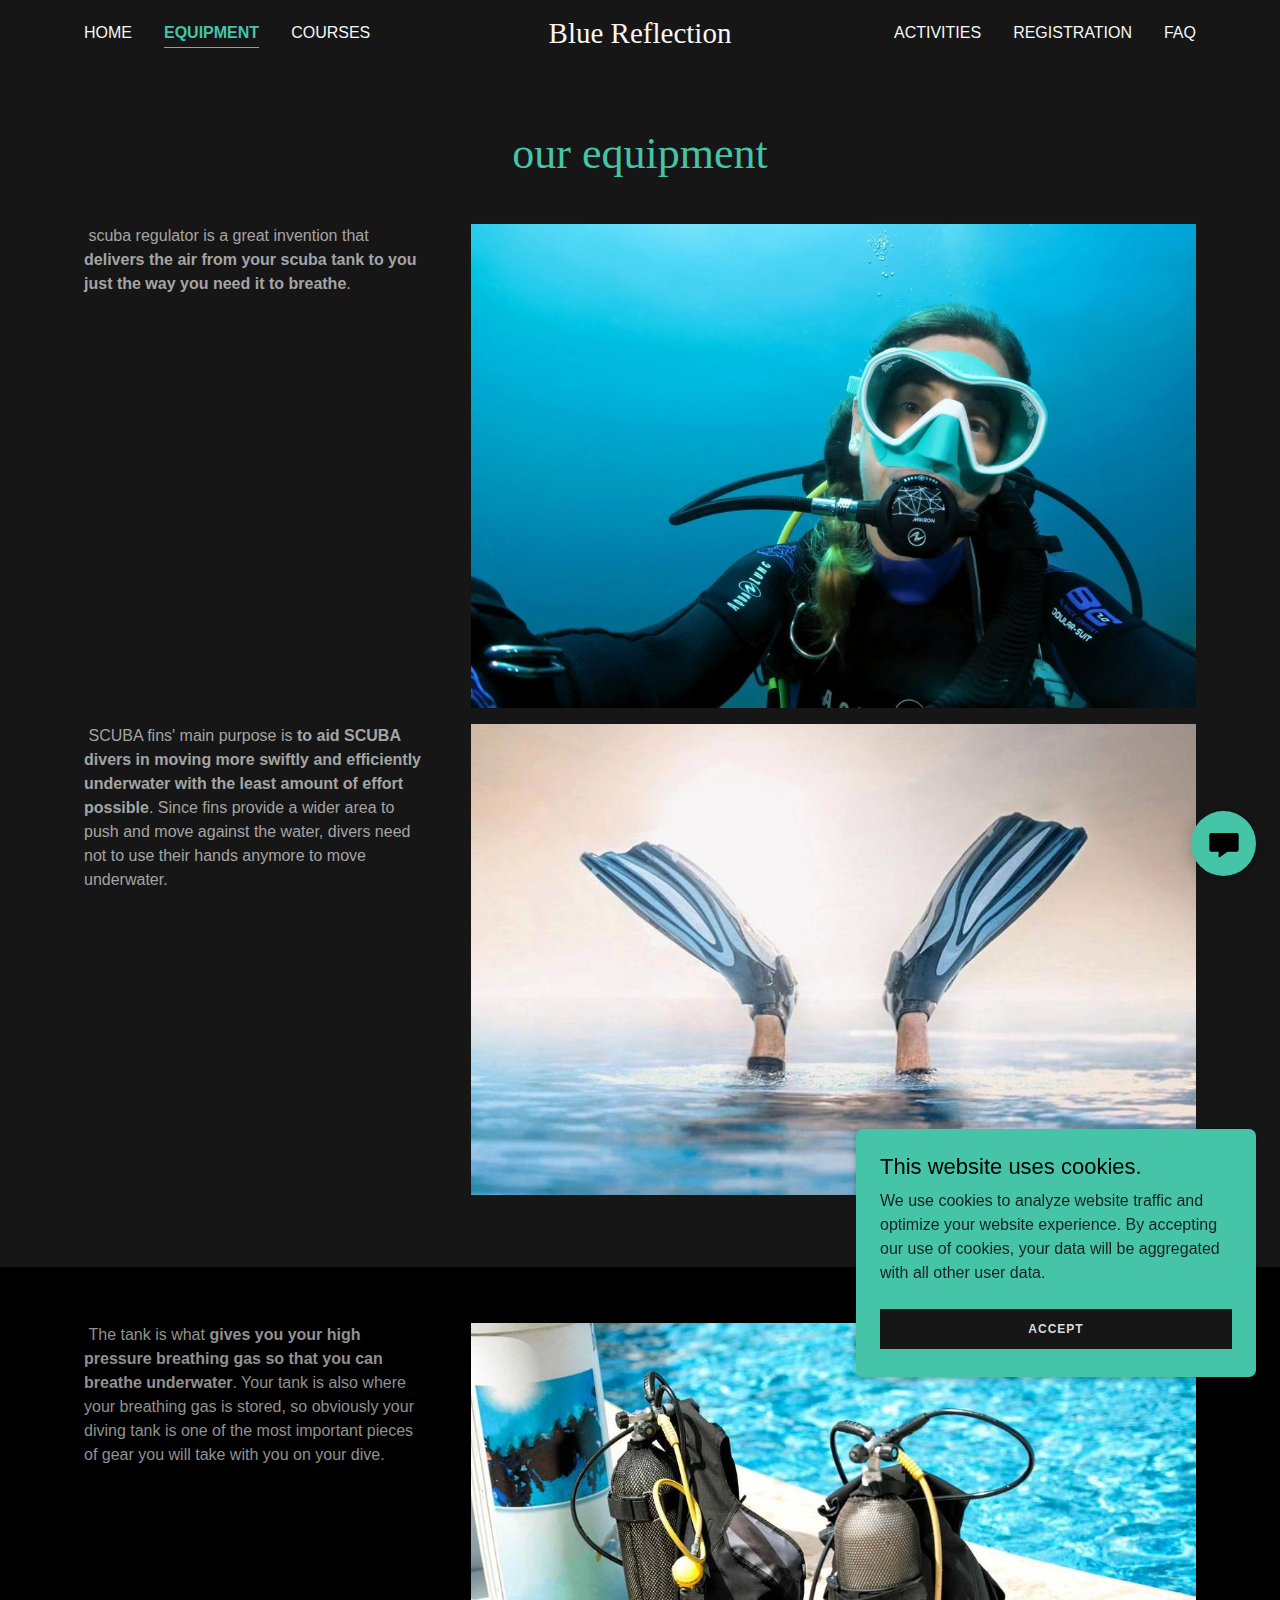
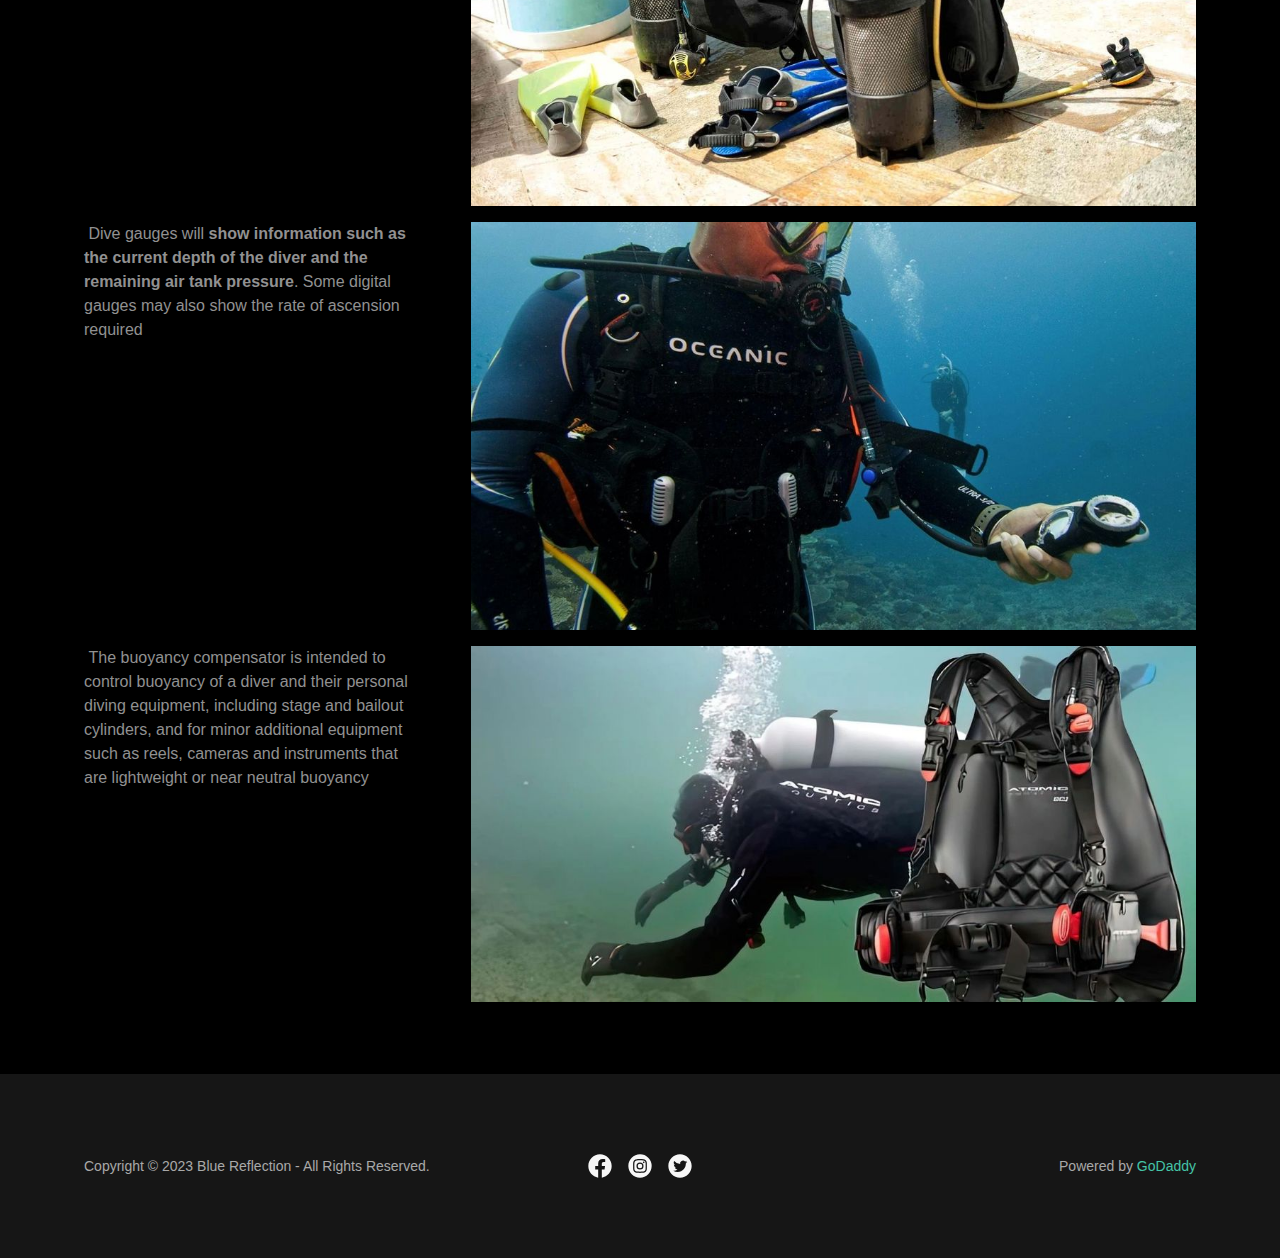
<file: equipment.html>
<!DOCTYPE html>
<html lang="en-GB">
<meta http-equiv="content-type" content="text/html;charset=utf-8" />

<head>
  <meta charSet="utf-8" />
  <meta http-equiv="X-UA-Compatible" content="IE=edge" />
  <meta name="viewport" content="width=device-width, initial-scale=1" />
  <title>Equipment | Blue Reflection</title>
  <link rel="stylesheet" href="assets/css/equipment.css">
  <script>
    "use strict";

    // if ('serviceWorker' in navigator) {
    //   window.addEventListener('load', function () {
    //     navigator.serviceWorker.register('sw.js');
    //   });
    // }
  </script>
</head>

<body class="x  x-fonts-cinzel x-fonts-source-sans-pro">
  <div id="layout-a-09-b-5-d-82-8520-4-f-50-a-640-87-e-224-af-546-f" class="layout layout-layout layout-layout-layout-10 locale-en-GB lang-en">
    <div data-ux="Page" id="page-7214" class="x-el x-el-div x-el c1-1 c1-2 c1-3 c1-4 c1-5 c1-6 c1-7 c1-8 c1-9 c1-a c1-b c1-c c1-d c1-e c1-f c1-g c1-1 c1-2 c1-b c1-c c1-d c1-e c1-f c1-g">
      <div data-ux="Block" class="x-el x-el-div page-inner c1-1 c1-2 c1-b c1-c c1-d c1-e c1-f c1-g">
        <div id="72af0bd7-814e-45b1-9f92-0e92fb4261b7" class="widget widget-header widget-header-header-9">
          <div data-ux="Header" role="main" data-aid="HEADER_WIDGET" id="n-7215" class="x-el x-el-div x-el x-el c1-1 c1-2 c1-b c1-c c1-d c1-e c1-f c1-g c1-1 c1-2 c1-h c1-b c1-c c1-d c1-e c1-f c1-g c1-1 c1-2 c1-b c1-c c1-d c1-e c1-f c1-g">
            <div>
              <section data-ux="Section" data-aid="HEADER_SECTION" class="x-el x-el-section c1-1 c1-2 c1-h c1-i c1-j c1-k c1-b c1-c c1-l c1-m c1-d c1-e c1-f c1-g">
                <div data-ux="Block" class="x-el x-el-div c1-1 c1-2 c1-n c1-o c1-b c1-c c1-d c1-e c1-f c1-g">
                  <div id="header_stickynav-anchor7218"></div>
                  <div data-ux="Block" data-stickynav-wrapper="true" class="x-el x-el-div c1-1 c1-2 c1-p c1-b c1-c c1-d c1-e c1-f c1-g">
                    <div data-ux="Block" data-stickynav="true" id="header_stickynav7217" class="x-el x-el-div c1-1 c1-2 c1-h c1-b c1-c c1-d c1-e c1-f c1-g">
                      <nav data-ux="Block" class="x-el x-el-nav c1-1 c1-2 c1-n c1-q c1-r c1-s c1-t c1-h c1-u c1-b c1-c c1-d c1-v c1-w c1-x c1-y c1-e c1-f c1-g">
                        <div data-ux="Block" class="x-el x-el-div c1-1 c1-2 c1-z c1-10 c1-4 c1-11 c1-12 c1-13 c1-14 c1-15 c1-16 c1-b c1-c c1-d c1-17 c1-e c1-f c1-g">
                          <div data-ux="Block" class="x-el x-el-div c1-1 c1-2 c1-18 c1-19 c1-1a c1-b c1-c c1-d c1-e c1-f c1-g">
                            <div data-ux="Element" id="bs-1" class="x-el x-el-div c1-1 c1-2 c1-b c1-c c1-d c1-e c1-f c1-g"><a rel="" role="button" aria-haspopup="menu" data-ux="LinkDropdown" data-toggle-ignore="true" id="7219" aria-expanded="false" toggleid="n-7215-navId-mobile" icon="hamburger" data-edit-interactive="true" data-aid="HAMBURGER_MENU_LINK" aria-label="Hamburger Site Navigation Icon" href="#" data-typography="LinkAlpha" class="x-el x-el-a c1-1b c1-1c c1-1d c1-1e c1-1f c1-11 c1-1g c1-z c1-1h c1-1i c1-1j c1-1k c1-1l c1-1m c1-b c1-c c1-1n c1-1o c1-1p c1-d c1-17 c1-e c1-f c1-g" data-tccl="ux2.HEADER.header9.Section.Default.Link.Dropdown.7220.click,click"><svg id="toggleMenuButton" viewBox="0 0 24 24" fill="currentColor" width="40px" height="40px" data-ux="IconHamburger" class="x-el x-el-svg c1-1 c1-2 c1-1q c1-1r c1-1s c1-1t c1-1u c1-1v c1-1w c1-b c1-c c1-d c1-e c1-f c1-g">
                                  <g>
                                    <path fill-rule="evenodd" d="M4 8h16V6H4z"></path>
                                    <path fill-rule="evenodd" d="M4 13.096h16v-2.001H4z"></path>
                                    <path fill-rule="evenodd" d="M4 18.346h16v-2H4z"></path>
                                  </g>
                                </svg></a></div>
                          </div>
                          <div data-ux="Block" class="x-el x-el-div c1-1 c1-2 c1-11 c1-1x c1-1y c1-1z c1-1f c1-20 c1-21 c1-b c1-c c1-d c1-e c1-f c1-g">
                            <div data-ux="Block" data-aid="HEADER_LOGO_RENDERED" class="x-el x-el-div c1-1r c1-22 c1-23 c1-c c1-24 c1-25 c1-26 c1-d c1-e c1-f c1-g"><a rel="" role="link" aria-haspopup="menu" data-ux="Link" data-page="1dbff83c-cda9-47cc-9ef9-641e1b06926b" title="Blue Reflection" href="/" data-typography="LinkAlpha" class="x-el x-el-a c1-1b c1-1c c1-1d c1-1e c1-1f c1-27 c1-1g c1-1i c1-1j c1-1k c1-1l c1-23 c1-4 c1-b c1-28 c1-c c1-1n c1-29 c1-1p c1-d c1-e c1-f c1-g">
                                <div data-ux="Block" id="logo-container-7222" class="x-el x-el-div c1-1 c1-2 c1-1r c1-4 c1-n c1-b c1-c c1-d c1-e c1-f c1-g">
                                  <h3 role="heading" aria-level="3" data-ux="LogoHeading" id="logo-text-7223" data-aid="HEADER_LOGO_TEXT_RENDERED" fontscalemultiplier="1.3" data-typography="LogoAlpha" data-font-scaled="true" class="x-el x-el-h3 c1-1 c1-2 c1-1e c1-1f c1-2a c1-15 c1-13 c1-12 c1-14 c1-23 c1-1r c1-22 c1-1m c1-2b c1-2c c1-2d c1-2e c1-2f c1-2g">Blue Reflection</h3><span role="heading" aria-level="NaN" data-ux="scaler" data-size="xxlarge" data-scaler-id="scaler-logo-container-7222" aria-hidden="true" fontscalemultiplier="1.3" data-typography="LogoAlpha" data-font-scaled="true" class="x-el x-el-span c1-1 c1-2 c1-2h c1-2i c1-2a c1-15 c1-13 c1-12 c1-14 c1-23 c1-2j c1-2k c1-2l c1-2m c1-o c1-2n c1-2o c1-22 c1-1m c1-2c c1-2p c1-2q c1-2r c1-2s">Blue Reflection</span><span role="heading" aria-level="NaN" data-ux="scaler" data-size="xlarge" data-scaler-id="scaler-logo-container-7222" aria-hidden="true" fontscalemultiplier="1.3" data-typography="LogoAlpha" data-font-scaled="true" class="x-el x-el-span c1-1 c1-2 c1-2h c1-2i c1-2a c1-15 c1-13 c1-12 c1-14 c1-23 c1-2j c1-2k c1-2l c1-2m c1-o c1-2n c1-2t c1-22 c1-1m c1-2c c1-2u c1-2v c1-2w c1-2x">Blue Reflection</span><span role="heading" aria-level="NaN" data-ux="scaler" data-size="large" data-scaler-id="scaler-logo-container-7222" aria-hidden="true" fontscalemultiplier="1.3" data-typography="LogoAlpha" data-font-scaled="true" class="x-el x-el-span c1-1 c1-2 c1-2h c1-2i c1-2a c1-15 c1-13 c1-12 c1-14 c1-23 c1-2j c1-2k c1-2l c1-2m c1-o c1-2n c1-2b c1-22 c1-1m c1-2c c1-2d c1-2e c1-2f c1-2g">Blue Reflection</span>
                                </div>
                              </a></div>
                          </div>
                          <div data-ux="Block" class="x-el x-el-div c1-1 c1-2 c1-18 c1-19 c1-1a c1-11 c1-2y c1-b c1-c c1-d c1-e c1-f c1-g"></div>
                        </div>
                        <div data-ux="Container" class="x-el x-el-div c1-1 c1-2 c1-2z c1-30 c1-s c1-t c1-23 c1-b c1-c c1-31 c1-d c1-32 c1-e c1-33 c1-f c1-34 c1-g">
                          <div data-ux="Grid" id="navContainer-7228" class="x-el x-el-div c1-1 c1-2 c1-2j c1-35 c1-36 c1-10 c1-12 c1-13 c1-14 c1-15 c1-4 c1-37 c1-38 c1-b c1-c c1-d c1-39 c1-e c1-f c1-g">
                            <div data-ux="GridCell" class="x-el x-el-div c1-1 c1-2 c1-35 c1-3a c1-3b c1-3c c1-23 c1-37 c1-19 c1-38 c1-1a c1-1h c1-11 c1-z c1-b c1-c c1-d c1-3d c1-3e c1-e c1-f c1-g">
                              <nav data-ux="Nav" data-aid="HEADER_NAV_RENDERED" role="navigation" class="x-el x-el-nav c1-1 c1-2 c1-23 c1-3f c1-b c1-c c1-d c1-e c1-f c1-g">
                                <div data-ux="Block" id="n-72157226-navId-1" class="x-el x-el-div c1-1 c1-2 c1-n c1-11 c1-z c1-37 c1-19 c1-38 c1-1a c1-b c1-c c1-d c1-e c1-f c1-g">
                                  <div data-ux="Block" class="x-el x-el-div nav-item c1-1 c1-2 c1-1s c1-15 c1-3g c1-3h c1-n c1-2k c1-1r c1-b c1-c c1-3i c1-d c1-e c1-f c1-g visible" style="visibility: visible;"><a href="index.html" data-typography="NavAlpha" class="x-el x-el-a c1-1 c1-3j c1-1d c1-1e c1-1f c1-3k c1-1g c1-3l c1-3m c1-3n c1-3o c1-1w c1-1u c1-1t c1-1v c1-b c1-1m c1-c c1-2c c1-29 c1-3p c1-d c1-e c1-f c1-g">Home</a></div>
                                  <div data-ux="Block" class="x-el x-el-div nav-item c1-1 c1-2 c1-1s c1-15 c1-3g c1-3h c1-n c1-2k c1-1r c1-b c1-c c1-3i c1-d c1-e c1-f c1-g visible" style="visibility: visible;"><a href="equipment.html" data-typography="NavAlpha" class="x-el x-el-a c1-1 c1-3j c1-1d c1-1e c1-1f c1-3k c1-1g c1-3q c1-3r c1-3s c1-3t c1-3u c1-3v c1-3w c1-b c1-28 c1-c c1-3x c1-29 c1-3p c1-d c1-e c1-f c1-g">Equipment</a></div>
                                  <div data-ux="Block" class="x-el x-el-div nav-item c1-1 c1-2 c1-1s c1-15 c1-3g c1-3h c1-n c1-2k c1-1r c1-b c1-c c1-3i c1-d c1-e c1-f c1-g visible" style="visibility: visible;"><a href="courses.html" data-typography="NavAlpha" class="x-el x-el-a c1-1 c1-3j c1-1d c1-1e c1-1f c1-3k c1-1g c1-3l c1-3m c1-3n c1-3o c1-1w c1-1u c1-1t c1-1v c1-b c1-1m c1-c c1-2c c1-29 c1-3p c1-d c1-e c1-f c1-g">Courses</a></div>
                                  <div data-ux="Block" class="x-el x-el-div nav-item c1-1 c1-2 c1-1s c1-15 c1-3g c1-3h c1-n c1-2k c1-1r c1-b c1-c c1-3i c1-d c1-e c1-f c1-g" style="display: none;"><a href="activities.html" data-typography="NavAlpha" class="x-el x-el-a c1-1 c1-3j c1-1d c1-1e c1-1f c1-3k c1-1g c1-3l c1-3m c1-3n c1-3o c1-1w c1-1u c1-1t c1-1v c1-b c1-1m c1-c c1-2c c1-29 c1-3p c1-d c1-e c1-f c1-g">Activities</a></div>
                                  <div data-ux="Block" class="x-el x-el-div nav-item c1-1 c1-2 c1-1s c1-15 c1-3g c1-3h c1-n c1-2k c1-1r c1-b c1-c c1-3i c1-d c1-e c1-f c1-g" style="display: none;"><a rel="" role="link" aria-haspopup="false" data-ux="NavLink" target="" data-page="cf079b57-f738-42e5-ab4b-5e04bfbd9e1d" data-edit-interactive="true" href="registration.html" data-typography="NavAlpha" class="x-el x-el-a c1-1 c1-3j c1-1d c1-1e c1-1f c1-3k c1-1g c1-3l c1-3m c1-3n c1-3o c1-1w c1-1u c1-1t c1-1v c1-b c1-1m c1-c c1-2c c1-29 c1-3p c1-d c1-e c1-f c1-g">Registration</a></div>
                                  <div data-ux="Block" class="x-el x-el-div nav-item c1-1 c1-2 c1-1s c1-15 c1-3g c1-3h c1-n c1-2k c1-1r c1-b c1-c c1-3i c1-d c1-e c1-f c1-g" style="display: none;"><a href="faq.html" data-typography="NavAlpha" class="x-el x-el-a c1-1 c1-3j c1-1d c1-1e c1-1f c1-3k c1-1g c1-3l c1-3m c1-3n c1-3o c1-1w c1-1u c1-1t c1-1v c1-b c1-1m c1-c c1-2c c1-29 c1-3p c1-d c1-e c1-f c1-g">FAQ</a></div>
                                </div>
                              </nav>
                            </div>
                            <div data-ux="GridCell" class="x-el x-el-div c1-1 c1-2 c1-35 c1-3a c1-3b c1-3c c1-23 c1-37 c1-19 c1-38 c1-1a c1-1z c1-1y c1-15 c1-13 c1-3y c1-11 c1-z c1-b c1-c c1-d c1-3d c1-3e c1-e c1-f c1-g">
                              <div data-ux="Block" data-aid="HEADER_LOGO_RENDERED" class="x-el x-el-div c1-1r c1-22 c1-23 c1-1y c1-3a c1-c c1-3z c1-40 c1-24 c1-41 c1-d c1-e c1-f c1-g"><a rel="" role="link" aria-haspopup="menu" data-ux="Link" data-page="1dbff83c-cda9-47cc-9ef9-641e1b06926b" title="Blue Reflection" href="/" data-typography="LinkAlpha" class="x-el x-el-a c1-1b c1-1c c1-1d c1-1e c1-1f c1-27 c1-1g c1-1i c1-1j c1-1k c1-1l c1-23 c1-4 c1-b c1-28 c1-c c1-1n c1-29 c1-1p c1-d c1-e c1-f c1-g">
                                  <div data-ux="Block" id="logo-container-7237" class="x-el x-el-div c1-1 c1-2 c1-1r c1-4 c1-n c1-b c1-c c1-d c1-e c1-f c1-g">
                                    <h3 role="heading" aria-level="3" data-ux="LogoHeading" id="logo-text-7238" data-aid="HEADER_LOGO_TEXT_RENDERED" fontscalemultiplier="1.3" data-typography="LogoAlpha" data-font-scaled="true" class="x-el x-el-h3 c1-1 c1-2 c1-1e c1-1f c1-2a c1-15 c1-13 c1-12 c1-14 c1-23 c1-1r c1-22 c1-1m c1-2b c1-2c c1-2d c1-2e c1-2f c1-2g">Blue Reflection</h3><span role="heading" aria-level="NaN" data-ux="scaler" data-size="xxlarge" data-scaler-id="scaler-logo-container-7237" aria-hidden="true" fontscalemultiplier="1.3" data-typography="LogoAlpha" data-font-scaled="true" class="x-el x-el-span c1-1 c1-2 c1-2h c1-2i c1-2a c1-15 c1-13 c1-12 c1-14 c1-23 c1-2j c1-2k c1-2l c1-2m c1-o c1-2n c1-2o c1-22 c1-1m c1-2c c1-2p c1-2q c1-2r c1-2s">Blue Reflection</span><span role="heading" aria-level="NaN" data-ux="scaler" data-size="xlarge" data-scaler-id="scaler-logo-container-7237" aria-hidden="true" fontscalemultiplier="1.3" data-typography="LogoAlpha" data-font-scaled="true" class="x-el x-el-span c1-1 c1-2 c1-2h c1-2i c1-2a c1-15 c1-13 c1-12 c1-14 c1-23 c1-2j c1-2k c1-2l c1-2m c1-o c1-2n c1-2t c1-22 c1-1m c1-2c c1-2u c1-2v c1-2w c1-2x">Blue Reflection</span><span role="heading" aria-level="NaN" data-ux="scaler" data-size="large" data-scaler-id="scaler-logo-container-7237" aria-hidden="true" fontscalemultiplier="1.3" data-typography="LogoAlpha" data-font-scaled="true" class="x-el x-el-span c1-1 c1-2 c1-2h c1-2i c1-2a c1-15 c1-13 c1-12 c1-14 c1-23 c1-2j c1-2k c1-2l c1-2m c1-o c1-2n c1-2b c1-22 c1-1m c1-2c c1-2d c1-2e c1-2f c1-2g">Blue Reflection</span>
                                  </div>
                                </a></div>
                            </div>
                            <div data-ux="GridCell" class="x-el x-el-div c1-1 c1-2 c1-35 c1-3a c1-3b c1-3c c1-23 c1-37 c1-19 c1-38 c1-1a c1-2y c1-11 c1-z c1-b c1-c c1-d c1-3d c1-3e c1-e c1-f c1-g">
                              <nav data-ux="Nav" data-aid="HEADER_NAV_RENDERED" role="navigation" class="x-el x-el-nav c1-1 c1-2 c1-23 c1-3f c1-b c1-c c1-d c1-e c1-f c1-g">
                                <div data-ux="Block" id="n-72157227-navId-2" class="x-el x-el-div c1-1 c1-2 c1-n c1-11 c1-z c1-37 c1-19 c1-38 c1-1a c1-b c1-c c1-d c1-e c1-f c1-g" style="white-space: nowrap;">
                                  <div data-ux="Block" class="x-el x-el-div nav-item c1-1 c1-2 c1-1s c1-15 c1-3g c1-3h c1-n c1-2k c1-1r c1-b c1-c c1-3i c1-d c1-e c1-f c1-g" style="visibility: hidden; display: none;"><a href="index.html" data-typography="NavAlpha" class="x-el x-el-a c1-1 c1-3j c1-1d c1-1e c1-1f c1-3k c1-1g c1-3l c1-3m c1-3n c1-3o c1-1w c1-1u c1-1t c1-1v c1-b c1-1m c1-c c1-2c c1-29 c1-3p c1-d c1-e c1-f c1-g">Home</a></div>
                                  <div data-ux="Block" class="x-el x-el-div nav-item c1-1 c1-2 c1-1s c1-15 c1-3g c1-3h c1-n c1-2k c1-1r c1-b c1-c c1-3i c1-d c1-e c1-f c1-g" style="visibility: hidden; display: none;"><a href="equipment.html" data-typography="NavAlpha" class="x-el x-el-a c1-1 c1-3j c1-1d c1-1e c1-1f c1-3k c1-1g c1-3q c1-3r c1-3s c1-3t c1-3u c1-3v c1-3w c1-b c1-28 c1-c c1-3x c1-29 c1-3p c1-d c1-e c1-f c1-g">Equipment</a></div>
                                  <div data-ux="Block" class="x-el x-el-div nav-item c1-1 c1-2 c1-1s c1-15 c1-3g c1-3h c1-n c1-2k c1-1r c1-b c1-c c1-3i c1-d c1-e c1-f c1-g" style="visibility: hidden; display: none;"><a href="courses.html" data-typography="NavAlpha" class="x-el x-el-a c1-1 c1-3j c1-1d c1-1e c1-1f c1-3k c1-1g c1-3l c1-3m c1-3n c1-3o c1-1w c1-1u c1-1t c1-1v c1-b c1-1m c1-c c1-2c c1-29 c1-3p c1-d c1-e c1-f c1-g">Courses</a></div>
                                  <div data-ux="Block" class="x-el x-el-div nav-item c1-1 c1-2 c1-1s c1-15 c1-3g c1-3h c1-n c1-2k c1-1r c1-b c1-c c1-3i c1-d c1-e c1-f c1-g visible" style="visibility: visible;"><a href="activities.html" data-typography="NavAlpha" class="x-el x-el-a c1-1 c1-3j c1-1d c1-1e c1-1f c1-3k c1-1g c1-3l c1-3m c1-3n c1-3o c1-1w c1-1u c1-1t c1-1v c1-b c1-1m c1-c c1-2c c1-29 c1-3p c1-d c1-e c1-f c1-g">Activities</a></div>
                                  <div data-ux="Block" class="x-el x-el-div nav-item c1-1 c1-2 c1-1s c1-15 c1-3g c1-3h c1-n c1-2k c1-1r c1-b c1-c c1-3i c1-d c1-e c1-f c1-g visible" style="visibility: visible;"><a href="registration.html" data-typography="NavAlpha" class="x-el x-el-a c1-1 c1-3j c1-1d c1-1e c1-1f c1-3k c1-1g c1-3l c1-3m c1-3n c1-3o c1-1w c1-1u c1-1t c1-1v c1-b c1-1m c1-c c1-2c c1-29 c1-3p c1-d c1-e c1-f c1-g">Registration</a></div>
                                  <div data-ux="Block" class="x-el x-el-div nav-item c1-1 c1-2 c1-1s c1-15 c1-3g c1-3h c1-n c1-2k c1-1r c1-b c1-c c1-3i c1-d c1-e c1-f c1-g visible last-visible-nav-item" style="visibility: visible;"><a href="faq.html" data-typography="NavAlpha" class="x-el x-el-a c1-1 c1-3j c1-1d c1-1e c1-1f c1-3k c1-1g c1-3l c1-3m c1-3n c1-3o c1-1w c1-1u c1-1t c1-1v c1-b c1-1m c1-c c1-2c c1-29 c1-3p c1-d c1-e c1-f c1-g">FAQ</a></div>
                                  <div data-ux="Block" class="x-el x-el-div nav-item c1-1 c1-2 c1-1s c1-15 c1-3g c1-3h c1-n c1-2k c1-1r c1-b c1-c c1-3i c1-d c1-e c1-f c1-g" style="visibility: hidden; display: none;">
                                    <div data-ux="Element" id="bs-2" class="x-el x-el-div c1-1 c1-2 c1-b c1-c c1-d c1-e c1-f c1-g"><span data-ux="Element" class="x-el x-el-span c2-1 c2-2 c2-3 c2-4 c2-5 c2-6 c2-7 c2-8"><a  id="1" href="#" data-typography="NavAlpha" class="x-el x-el-a c2-1 c2-t c2-u c2-v c2-w c2-g c2-j c2-h c2-3 c2-x c2-4 c2-y c2-z c2-10 c2-5 c2-6 c2-7 c2-8">
                                          <div data-aid="NAV_MORE" style="pointer-events: none; display: flex; align-items: center;"><span style="margin-right: 4px;">More</span><svg viewBox="0 0 24 24" fill="currentColor" width="16" height="16" data-ux="Icon" class="x-el x-el-svg c2-1 c2-2 c2-11 c2-r c2-12 c2-13 c2-s c2-14 c2-3 c2-4 c2-5 c2-6 c2-7 c2-8">
                                              <path fill-rule="evenodd" d="M18.605 7l-6.793 7.024-6.375-7.002L4 8.467 11.768 17l.485-.501L20 8.489z"></path>
                                            </svg></div>
                                        </a></span></div>
                                    <ul data-ux="Dropdown" role="menu" id="more-7239" class="x-el x-el-ul c1-1 c1-2 c1-45 c1-46 c1-h c1-47 c1-48 c1-49 c1-4a c1-2l c1-4b c1-4c c1-3h c1-4d c1-4e c1-2j c1-4f c1-b c1-c c1-4g c1-4h c1-d c1-e c1-f c1-g">
                                      <li data-ux="ListItem" role="menuitem" class="x-el x-el-li c1-1 c1-2 c1-4i c1-14 c1-3k c1-4j c1-b c1-c c1-4k c1-d c1-e c1-f c1-g" style="display: none;"><a href="index.html" data-typography="NavAlpha" class="x-el x-el-a c1-1 c1-3j c1-1d c1-1e c1-1f c1-1r c1-1g c1-4l c1-4m c1-4n c1-b c1-1m c1-c c1-2c c1-29 c1-3p c1-d c1-e c1-f c1-g" >Home</a></li>
                                      <li data-ux="ListItem" role="menuitem" class="x-el x-el-li c1-1 c1-2 c1-4i c1-14 c1-3k c1-4j c1-b c1-c c1-4k c1-d c1-e c1-f c1-g" style="display: none;"><a href="equipment.html" data-typography="NavAlpha" class="x-el x-el-a c1-1 c1-3j c1-1d c1-1e c1-1f c1-1r c1-1g c1-3q c1-3r c1-4m c1-3t c1-3u c1-3v c1-3w c1-4l c1-4n c1-b c1-28 c1-c c1-3x c1-29 c1-3p c1-d c1-e c1-f c1-g">Equipment</a></li>
                                      <li data-ux="ListItem" role="menuitem" class="x-el x-el-li c1-1 c1-2 c1-4i c1-14 c1-3k c1-4j c1-b c1-c c1-4k c1-d c1-e c1-f c1-g" style="display: none;"><a href="courses.html" data-typography="NavAlpha" class="x-el x-el-a c1-1 c1-3j c1-1d c1-1e c1-1f c1-1r c1-1g c1-4l c1-4m c1-4n c1-b c1-1m c1-c c1-2c c1-29 c1-3p c1-d c1-e c1-f c1-g">Courses</a></li>
                                      <li data-ux="ListItem" role="menuitem" class="x-el x-el-li c1-1 c1-2 c1-4i c1-14 c1-3k c1-4j c1-b c1-c c1-4k c1-d c1-e c1-f c1-g" style="display: none;"><a href="activities.html" data-typography="NavAlpha" class="x-el x-el-a c1-1 c1-3j c1-1d c1-1e c1-1f c1-1r c1-1g c1-4l c1-4m c1-4n c1-b c1-1m c1-c c1-2c c1-29 c1-3p c1-d c1-e c1-f c1-g">Activities</a></li>
                                      <li data-ux="ListItem" role="menuitem" class="x-el x-el-li c1-1 c1-2 c1-4i c1-14 c1-3k c1-4j c1-b c1-c c1-4k c1-d c1-e c1-f c1-g" style="display: none;"><a rel="" role="link" aria-haspopup="false" data-ux="NavMoreMenuLink" target="" data-page="cf079b57-f738-42e5-ab4b-5e04bfbd9e1d" data-edit-interactive="true" aria-labelledby="more-7239" href="registration.html" data-typography="NavAlpha" class="x-el x-el-a c1-1 c1-3j c1-1d c1-1e c1-1f c1-1r c1-1g c1-4l c1-4m c1-4n c1-b c1-1m c1-c c1-2c c1-29 c1-3p c1-d c1-e c1-f c1-g">Registration</a></li>
                                      <li data-ux="ListItem" role="menuitem" class="x-el x-el-li c1-1 c1-2 c1-4i c1-14 c1-3k c1-4j c1-b c1-c c1-4k c1-d c1-e c1-f c1-g" style="display: none;"><a href="faq.html" data-typography="NavAlpha" class="x-el x-el-a c1-1 c1-3j c1-1d c1-1e c1-1f c1-1r c1-1g c1-4l c1-4m c1-4n c1-b c1-1m c1-c c1-2c c1-29 c1-3p c1-d c1-e c1-f c1-g">FAQ</a></li>
                                    </ul>
                                  </div>
                                </div>
                              </nav>
                            </div>
                          </div>
                        </div>
                      </nav>
                    </div>
                  </div>
                  <div role="navigation" data-ux="NavigationDrawer" id="menubarShow n-7215-navId-mobile" class="menubarShow x-el x-el-div c1-1 c1-2 c1-h c1-4o c1-4p c1-4 c1-4q c1-4e c1-4r c1-i c1-4s c1-4t c1-4u c1-4v c1-4w c1-4x c1-11 c1-4y c1-b c1-c c1-d c1-e c1-f c1-g">
                    <div data-ux="Block" class="x-el x-el-div c1-1 c1-2 c1-s c1-t c1-b c1-c c1-d c1-e c1-f c1-g"><svg viewBox="0 0 24 24" fill="currentColor" width="40px" height="40px" data-ux="CloseIcon" data-edit-interactive="true" data-close="true" class="closeBtn x-el x-el-svg c1-1 c1-2 c1-1m c1-1r c1-44 c1-1t c1-1u c1-1v c1-1w c1-1g c1-4z c1-50 c1-2l c1-51 c1-52 c1-53 c1-b c1-1o c1-54 c1-55 c1-56 c1-57">
                        <path fill-rule="evenodd" d="M17.999 4l-6.293 6.293L5.413 4 4 5.414l6.292 6.293L4 18l1.413 1.414 6.293-6.292 6.293 6.292L19.414 18l-6.294-6.293 6.294-6.293z"></path>
                      </svg></div>
                    <div data-ux="Container" id="n-7215-navContainerId-mobile" class="x-el x-el-div c1-1 c1-2 c1-2z c1-30 c1-s c1-t c1-23 c1-4e c1-58 c1-4 c1-59 c1-b c1-c c1-31 c1-d c1-32 c1-e c1-33 c1-f c1-34 c1-g">
                      <div data-ux="Block" id="n-7215-navLinksContentId-mobile" class="x-el x-el-div c1-1 c1-2 c1-b c1-c c1-d c1-e c1-f c1-g">
                        <ul role="menu" data-ux="NavigationDrawerList" id="n-7215-navListId-mobile" class="x-el x-el-ul c1-1 c1-2 c1-12 c1-14 c1-15 c1-13 c1-5a c1-5b c1-5c c1-4j c1-37 c1-38 c1-1a c1-19 c1-1e c1-1f c1-b c1-c c1-d c1-e c1-f c1-g">
                          <li role="menuitem" data-ux="NavigationDrawerListItem" class="x-el x-el-li c1-1 c1-2 c1-4i c1-14 c1-3k c1-5d c1-5e c1-3q c1-b c1-c c1-4k c1-5f c1-d c1-e c1-f c1-g"><a href="index.html" data-typography="NavBeta" class="x-el x-el-a c1-1 c1-2 c1-1d c1-1e c1-1f c1-11 c1-1g c1-47 c1-48 c1-s c1-t c1-z c1-5g c1-5h c1-b c1-1m c1-5i c1-2c c1-29 c1-3p c1-5j c1-5k c1-5l c1-5m c1-5n"><span>Home</span></a></li>
                          <li role="menuitem" data-ux="NavigationDrawerListItem" class="x-el x-el-li c1-1 c1-2 c1-4i c1-14 c1-3k c1-5d c1-5e c1-3q c1-b c1-c c1-4k c1-5f c1-d c1-e c1-f c1-g"><a href="equipment.html" data-typography="NavBeta" class="x-el x-el-a c1-1 c1-2 c1-1d c1-1e c1-1f c1-11 c1-1g c1-47 c1-48 c1-s c1-t c1-z c1-5g c1-5h c1-b c1-1m c1-5i c1-3x c1-29 c1-3p c1-5j c1-5k c1-5l c1-5m c1-5n"><span>Equipment</span></a></li>
                          <li role="menuitem" data-ux="NavigationDrawerListItem" class="x-el x-el-li c1-1 c1-2 c1-4i c1-14 c1-3k c1-5d c1-5e c1-3q c1-b c1-c c1-4k c1-5f c1-d c1-e c1-f c1-g"><a href="courses.html" data-typography="NavBeta" class="x-el x-el-a c1-1 c1-2 c1-1d c1-1e c1-1f c1-11 c1-1g c1-47 c1-48 c1-s c1-t c1-z c1-5g c1-5h c1-b c1-1m c1-5i c1-2c c1-29 c1-3p c1-5j c1-5k c1-5l c1-5m c1-5n"><span>Courses</span></a></li>
                          <li role="menuitem" data-ux="NavigationDrawerListItem" class="x-el x-el-li c1-1 c1-2 c1-4i c1-14 c1-3k c1-5d c1-5e c1-3q c1-b c1-c c1-4k c1-5f c1-d c1-e c1-f c1-g"><a href="activities.html" data-typography="NavBeta" class="x-el x-el-a c1-1 c1-2 c1-1d c1-1e c1-1f c1-11 c1-1g c1-47 c1-48 c1-s c1-t c1-z c1-5g c1-5h c1-b c1-1m c1-5i c1-2c c1-29 c1-3p c1-5j c1-5k c1-5l c1-5m c1-5n"><span>Activities</span></a></li>
                          <li role="menuitem" data-ux="NavigationDrawerListItem" class="x-el x-el-li c1-1 c1-2 c1-4i c1-14 c1-3k c1-5d c1-5e c1-3q c1-b c1-c c1-4k c1-5f c1-d c1-e c1-f c1-g"><a href="registration.html" data-typography="NavBeta" class="x-el x-el-a c1-1 c1-2 c1-1d c1-1e c1-1f c1-11 c1-1g c1-47 c1-48 c1-s c1-t c1-z c1-5g c1-5h c1-b c1-1m c1-5i c1-2c c1-29 c1-3p c1-5j c1-5k c1-5l c1-5m c1-5n"><span>Registration</span></a></li>
                          <li role="menuitem" data-ux="NavigationDrawerListItem" class="x-el x-el-li c1-1 c1-2 c1-4i c1-14 c1-3k c1-5d c1-5e c1-3q c1-b c1-c c1-4k c1-5f c1-d c1-e c1-f c1-g"><a href="faq.html" data-typography="NavBeta" class="x-el x-el-a c1-1 c1-2 c1-1d c1-1e c1-1f c1-11 c1-1g c1-47 c1-48 c1-s c1-t c1-z c1-5g c1-5h c1-b c1-1m c1-5i c1-2c c1-29 c1-3p c1-5j c1-5k c1-5l c1-5m c1-5n"><span>FAQ</span></a></li>
                        </ul>
                        <div data-ux="Block" class="x-el x-el-div c1-1 c1-2 c1-b c1-c c1-3k c1-d c1-17 c1-e c1-f c1-g"></div>
                      </div>
                    </div>
                  </div>
                </div>
              </section>
            </div>
          </div>
        </div>
        <div id="38ca187d-935c-4bc5-a1a5-e781c21ac758" class="widget widget-gallery widget-gallery-gallery-7">
          <div data-ux="WidgetBanner" role="region" class="x-el x-el-div x-el c1-1 c1-2 c1-h c1-b c1-c c1-d c1-e c1-f c1-g c1-1 c1-2 c1-b c1-c c1-d c1-e c1-f c1-g">
            <div>
              <section data-ux="Section" class="x-el x-el-section c1-1 c1-2 c1-h c1-i c1-j c1-b c1-c c1-l c1-m c1-d c1-e c1-f c1-g">
                <div data-ux="Container" class="x-el x-el-div c1-1 c1-2 c1-2z c1-30 c1-s c1-t c1-23 c1-b c1-c c1-31 c1-d c1-32 c1-e c1-33 c1-f c1-34 c1-g">
                  <h1 role="heading" aria-level="1" data-ux="SectionHeading" data-aid="GALLERY_SECTION_TITLE_RENDERED" data-promoted-from="2" data-order="0" data-typography="HeadingBeta" class="x-el x-el-h1 c1-1 c1-2 c1-1e c1-1f c1-5o c1-15 c1-13 c1-12 c1-5p c1-1y c1-22 c1-5q c1-28 c1-2c c1-5r c1-5s c1-5t c1-5u c1-5v"><span data-ux="Element" class="">our equipment</span></h1>
                  <div data-ux="Element" id="bs-3" class="x-el x-el-div c1-1 c1-2 c1-b c1-c c1-d c1-e c1-f c1-g">
                    <div>
                      <div data-ux="Grid" class="x-el x-el-div c1-1 c1-2 c1-11 c1-35 c1-36 c1-60 c1-12 c1-61 c1-62 c1-63 c1-b c1-c c1-64 c1-65 c1-66 c1-67 c1-d c1-68 c1-69 c1-e c1-f c1-g">
                        <div data-ux="GridCell" class="x-el x-el-div c1-1 c1-2 c1-35 c1-3a c1-3b c1-6a c1-23 c1-37 c1-6b c1-38 c1-6c c1-b c1-c c1-6d c1-6e c1-6f c1-6g c1-d c1-6h c1-6i c1-e c1-f c1-g">
                          <div data-ux="Block" class="x-el x-el-div c1-1 c1-2 c1-6j c1-23 c1-b c1-c c1-d c1-e c1-f c1-g">
                            <picture data-lazyimg="true" class="x-el x-el-picture c1-1 c1-2 c1-4 c1-4q c1-1y c1-6k c1-16 c1-b c1-c c1-d c1-e c1-f c1-g">
                              <img data-ux="Image" src="assets/images/equipment-1.jpeg" alt="scuba regulator is a great invention that delivers the air from your scuba tank to you just the way " data-aid="GALLERY_IMAGE0_RENDERED" class="x-el x-el-img c1-1 c1-2 c1-6j c1-23 c1-2z c1-30 c1-12 c1-14 c1-44 c1-6l c1-6m c1-b c1-c c1-6n c1-d c1-e c1-f c1-g" />
                            </picture>
                          </div>
                        </div>
                        <div data-ux="GridCell" class="x-el x-el-div c1-1 c1-2 c1-35 c1-3a c1-3b c1-6a c1-23 c1-37 c1-6b c1-38 c1-6c c1-b c1-c c1-6d c1-6e c1-6f c1-6g c1-d c1-3d c1-3e c1-e c1-f c1-g">
                          <div data-ux="Text" data-aid="GALLERY_CAPTION_RENDERED" data-typography="BodyAlpha" class="x-el c1-1 c1-2 c1-1e c1-1f c1-4n c1-6o c1-14 c1-4j c1-b c1-4i c1-c c1-2c c1-d c1-6p c1-e c1-f c1-g x-rt">
                            <p style="margin:0"><span>&nbsp;scuba regulator is a great invention that <strong class="x-el x-el-span c1-1b c1-1c c1-b c1-6q c1-1q c1-3x c1-6r">delivers the air from your scuba tank to you just the way you need it to breathe</strong>.&nbsp;</span></p>
                          </div>
                        </div>
                      </div>
                      <div data-ux="Grid" class="x-el x-el-div c1-1 c1-2 c1-11 c1-35 c1-36 c1-60 c1-12 c1-61 c1-62 c1-63 c1-b c1-c c1-64 c1-65 c1-66 c1-67 c1-d c1-68 c1-69 c1-e c1-f c1-g">
                        <div data-ux="GridCell" class="x-el x-el-div c1-1 c1-2 c1-35 c1-3a c1-3b c1-6a c1-23 c1-37 c1-6b c1-38 c1-6c c1-b c1-c c1-6d c1-6e c1-6f c1-6g c1-d c1-6h c1-6i c1-e c1-f c1-g">
                          <div data-ux="Block" class="x-el x-el-div c1-1 c1-2 c1-6v c1-23 c1-b c1-c c1-d c1-e c1-f c1-g">
                            <picture data-lazyimg="true" class="x-el x-el-picture c1-1 c1-2 c1-4 c1-4q c1-1y c1-6k c1-16 c1-b c1-c c1-d c1-e c1-f c1-g">
                              <img data-ux="Image" src="assets/images/equipment-2.jpeg" alt="SCUBA fins&#x27; main purpose is to aid SCUBA divers in moving more swiftly and efficiently underwater wi" data-aid="GALLERY_IMAGE1_RENDERED" class="x-el x-el-img c1-1 c1-2 c1-6v c1-23 c1-2z c1-30 c1-12 c1-14 c1-44 c1-6w c1-6m c1-b c1-c c1-6x c1-d c1-e c1-f c1-g" />
                            </picture>
                          </div>
                        </div>
                        <div data-ux="GridCell" class="x-el x-el-div c1-1 c1-2 c1-35 c1-3a c1-3b c1-6a c1-23 c1-37 c1-6b c1-38 c1-6c c1-b c1-c c1-6d c1-6e c1-6f c1-6g c1-d c1-3d c1-3e c1-e c1-f c1-g">
                          <div data-ux="Text" data-aid="GALLERY_CAPTION_RENDERED" data-typography="BodyAlpha" class="x-el c1-1 c1-2 c1-1e c1-1f c1-4n c1-6o c1-14 c1-4j c1-b c1-4i c1-c c1-2c c1-d c1-6p c1-e c1-f c1-g x-rt">
                            <p style="margin:0"><span>&nbsp;SCUBA fins' main purpose is <strong class="x-el x-el-span c1-1b c1-1c c1-b c1-6q c1-1q c1-3x c1-6r">to aid SCUBA divers in moving more swiftly and efficiently underwater with the least amount of effort possible</strong>. Since fins provide a wider area to push and move against the water, divers need not to use their hands anymore to move underwater.&nbsp;</span></p>
                          </div>
                        </div>
                      </div>
                    </div>
                  </div>
                </div>
              </section>
            </div>
          </div>
        </div>
        <div id="3313c293-5afb-4af6-87e2-8b76ee4d4b9e" class="widget widget-gallery widget-gallery-gallery-7">
          <div data-ux="WidgetBanner" role="region" class="x-el x-el-div x-el c1-1 c1-2 c1-6y c1-b c1-c c1-d c1-e c1-f c1-g c1-1 c1-2 c1-b c1-c c1-d c1-e c1-f c1-g">
            <div>
              <section data-ux="Section" class="x-el x-el-section c1-1 c1-2 c1-6y c1-i c1-j c1-b c1-c c1-l c1-m c1-d c1-e c1-f c1-g">
                <div data-ux="Container" class="x-el x-el-div c1-1 c1-2 c1-2z c1-30 c1-s c1-t c1-23 c1-b c1-c c1-31 c1-d c1-32 c1-e c1-33 c1-f c1-34 c1-g">
                  <div data-ux="Element" id="bs-4" class="x-el x-el-div c1-1 c1-2 c1-b c1-c c1-d c1-e c1-f c1-g">
                    <div>
                      <div data-ux="Grid" class="x-el x-el-div c1-1 c1-2 c1-11 c1-35 c1-36 c1-60 c1-12 c1-61 c1-62 c1-63 c1-b c1-c c1-64 c1-65 c1-66 c1-67 c1-d c1-68 c1-69 c1-e c1-f c1-g">
                        <div data-ux="GridCell" class="x-el x-el-div c1-1 c1-2 c1-35 c1-3a c1-3b c1-6a c1-23 c1-37 c1-6b c1-38 c1-6c c1-b c1-c c1-6d c1-6e c1-6f c1-6g c1-d c1-6h c1-6i c1-e c1-f c1-g">
                          <div data-ux="Block" class="x-el x-el-div c1-1 c1-2 c1-6z c1-23 c1-b c1-c c1-d c1-e c1-f c1-g">
                            <picture data-lazyimg="true" class="x-el x-el-picture c1-1 c1-2 c1-4 c1-4q c1-1y c1-6k c1-16 c1-b c1-c c1-d c1-e c1-f c1-g">
                              <img data-ux="Image" data-lazyimg="true" src="assets/images/equipment-3.jpeg" alt="The tank is what gives you your high pressure breathing gas so that you can breathe underwater. Your" data-aid="GALLERY_IMAGE0_RENDERED" class="x-el x-el-img c1-1 c1-2 c1-6z c1-23 c1-2z c1-30 c1-12 c1-14 c1-44 c1-70 c1-6m c1-b c1-c c1-71 c1-d c1-e c1-f c1-g" />
                            </picture>
                          </div>
                        </div>
                        <div data-ux="GridCell" class="x-el x-el-div c1-1 c1-2 c1-35 c1-3a c1-3b c1-6a c1-23 c1-37 c1-6b c1-38 c1-6c c1-b c1-c c1-6d c1-6e c1-6f c1-6g c1-d c1-3d c1-3e c1-e c1-f c1-g">
                          <div data-ux="Text" data-aid="GALLERY_CAPTION_RENDERED" data-typography="BodyAlpha" class="x-el c1-1 c1-2 c1-1e c1-1f c1-4n c1-6o c1-14 c1-4j c1-b c1-72 c1-c c1-2c c1-d c1-6p c1-e c1-f c1-g x-rt">
                            <p style="margin:0"><span>&nbsp;The tank is what <strong class="x-el x-el-span c1-1b c1-1c c1-b c1-6q c1-1q c1-3x c1-6r">gives you your high pressure breathing gas so that you can breathe underwater</strong>. Your tank is also where your breathing gas is stored, so obviously your diving tank is one of the most important pieces of gear you will take with you on your dive.&nbsp;</span></p>
                          </div>
                        </div>
                      </div>
                      <div data-ux="Grid" class="x-el x-el-div c1-1 c1-2 c1-11 c1-35 c1-36 c1-60 c1-12 c1-61 c1-62 c1-63 c1-b c1-c c1-64 c1-65 c1-66 c1-67 c1-d c1-68 c1-69 c1-e c1-f c1-g">
                        <div data-ux="GridCell" class="x-el x-el-div c1-1 c1-2 c1-35 c1-3a c1-3b c1-6a c1-23 c1-37 c1-6b c1-38 c1-6c c1-b c1-c c1-6d c1-6e c1-6f c1-6g c1-d c1-6h c1-6i c1-e c1-f c1-g">
                          <div data-ux="Block" class="x-el x-el-div c1-1 c1-2 c1-6j c1-23 c1-b c1-c c1-d c1-e c1-f c1-g">
                            <picture data-lazyimg="true" class="x-el x-el-picture c1-1 c1-2 c1-4 c1-4q c1-1y c1-6k c1-16 c1-b c1-c c1-d c1-e c1-f c1-g">
                              <img data-ux="Image" data-lazyimg="true" src="assets/images/equipment-4.jpeg" alt="Dive gauges will show information such as the current depth of the diver and the remaining air tank " data-aid="GALLERY_IMAGE1_RENDERED" class="x-el x-el-img c1-1 c1-2 c1-6j c1-23 c1-2z c1-30 c1-12 c1-14 c1-44 c1-73 c1-6m c1-b c1-c c1-74 c1-d c1-e c1-f c1-g" />
                            </picture>
                          </div>
                        </div>
                        <div data-ux="GridCell" class="x-el x-el-div c1-1 c1-2 c1-35 c1-3a c1-3b c1-6a c1-23 c1-37 c1-6b c1-38 c1-6c c1-b c1-c c1-6d c1-6e c1-6f c1-6g c1-d c1-3d c1-3e c1-e c1-f c1-g">
                          <div data-ux="Text" data-aid="GALLERY_CAPTION_RENDERED" data-typography="BodyAlpha" class="x-el c1-1 c1-2 c1-1e c1-1f c1-4n c1-6o c1-14 c1-4j c1-b c1-72 c1-c c1-2c c1-d c1-6p c1-e c1-f c1-g x-rt">
                            <p style="margin:0"><span>&nbsp;Dive gauges will <strong class="x-el x-el-span c1-1b c1-1c c1-b c1-6q c1-1q c1-3x c1-6r">show information such as the current depth of the diver and the remaining air tank pressure</strong>. Some digital gauges may also show the rate of ascension required&nbsp;</span></p>
                          </div>
                        </div>
                      </div>
                      <div data-ux="Grid" class="x-el x-el-div c1-1 c1-2 c1-11 c1-35 c1-36 c1-60 c1-12 c1-61 c1-62 c1-63 c1-b c1-c c1-64 c1-65 c1-66 c1-67 c1-d c1-68 c1-69 c1-e c1-f c1-g">
                        <div data-ux="GridCell" class="x-el x-el-div c1-1 c1-2 c1-35 c1-3a c1-3b c1-6a c1-23 c1-37 c1-6b c1-38 c1-6c c1-b c1-c c1-6d c1-6e c1-6f c1-6g c1-d c1-6h c1-6i c1-e c1-f c1-g">
                          <div data-ux="Block" class="x-el x-el-div c1-1 c1-2 c1-75 c1-23 c1-b c1-c c1-d c1-e c1-f c1-g">
                            <picture data-lazyimg="true" class="x-el x-el-picture c1-1 c1-2 c1-4 c1-4q c1-1y c1-6k c1-16 c1-b c1-c c1-d c1-e c1-f c1-g">
                              <img data-ux="Image" data-lazyimg="true" src="assets/images/equipment-5.jpeg" alt="The buoyancy compensator is intended to control buoyancy of a diver and their personal diving equipm" data-aid="GALLERY_IMAGE2_RENDERED" class="x-el x-el-img c1-1 c1-2 c1-75 c1-23 c1-2z c1-30 c1-12 c1-14 c1-44 c1-76 c1-6m c1-b c1-c c1-77 c1-d c1-e c1-f c1-g" />
                            </picture>
                          </div>
                        </div>
                        <div data-ux="GridCell" class="x-el x-el-div c1-1 c1-2 c1-35 c1-3a c1-3b c1-6a c1-23 c1-37 c1-6b c1-38 c1-6c c1-b c1-c c1-6d c1-6e c1-6f c1-6g c1-d c1-3d c1-3e c1-e c1-f c1-g">
                          <div data-ux="Text" data-aid="GALLERY_CAPTION_RENDERED" data-typography="BodyAlpha" class="x-el c1-1 c1-2 c1-1e c1-1f c1-4n c1-6o c1-14 c1-4j c1-b c1-72 c1-c c1-2c c1-d c1-6p c1-e c1-f c1-g x-rt">
                            <p style="margin:0"><span>&nbsp;The buoyancy compensator is intended to control buoyancy of a diver and their personal diving equipment, including stage and bailout cylinders, and for minor additional equipment such as reels, cameras and instruments that are lightweight or near neutral buoyancy&nbsp;</span></p>
                          </div>
                        </div>
                      </div>
                    </div>
                  </div>
                </div>
              </section>
            </div>
          </div>
        </div>
        <div id="c8e8d222-b99c-4b41-9323-cbe00a6e8cb1" class="widget widget-footer widget-footer-footer-2">
          <div data-ux="Widget" role="contentinfo" id="c8e8d222-b99c-4b41-9323-cbe00a6e8cb1" class="x-el x-el-div x-el c1-1 c1-2 c1-h c1-b c1-c c1-d c1-e c1-f c1-g c1-1 c1-2 c1-b c1-c c1-d c1-e c1-f c1-g">
            <div>
              <section data-ux="Section" class="x-el x-el-section c1-1 c1-2 c1-h c1-i c1-j c1-b c1-c c1-l c1-m c1-d c1-e c1-f c1-g">
                <div data-ux="Container" class="x-el x-el-div c1-1 c1-2 c1-2z c1-30 c1-s c1-t c1-23 c1-b c1-c c1-31 c1-d c1-32 c1-e c1-33 c1-f c1-34 c1-g">
                  <div data-ux="Layout" class="x-el x-el-div c1-1 c1-2 c1-b c1-c c1-d c1-e c1-f c1-g">
                    <div data-ux="Grid" class="x-el x-el-div c1-1 c1-2 c1-11 c1-35 c1-36 c1-60 c1-12 c1-13 c1-14 c1-15 c1-z c1-1y c1-b c1-c c1-d c1-e c1-f c1-g">
                      <div data-ux="GridCell" class="x-el x-el-div c1-1 c1-2 c1-35 c1-78 c1-3b c1-6a c1-23 c1-37 c1-19 c1-38 c1-1a c1-b c1-c c1-d c1-79 c1-7a c1-e c1-f c1-g">
                        <div data-ux="FooterDetails" data-aid="FOOTER_COPYRIGHT_RENDERED" data-typography="DetailsAlpha" class="x-el c1-1 c1-2 c1-1e c1-1f c1-4n c1-12 c1-14 c1-b c1-7b c1-7c c1-2c c1-7d c1-7e c1-7f c1-7g c1-7h x-rt">
                          <p style="margin:0"><span>Copyright © 2023 Blue Reflection - All Rights Reserved.</span></p>
                        </div>
                      </div>
                      <div data-ux="GridCell" class="x-el x-el-div c1-1 c1-2 c1-35 c1-3a c1-3b c1-6a c1-23 c1-37 c1-19 c1-38 c1-1a c1-1z c1-b c1-c c1-d c1-79 c1-7a c1-e c1-f c1-g">
                        <div data-ux="Block" data-aid="FOOTER_SOCIAL_LINKS" class="x-el x-el-div c1-1 c1-2 c1-11 c1-1z c1-7i c1-7j c1-47 c1-48 c1-60 c1-7k c1-7l c1-b c1-c c1-d c1-e c1-f c1-g"><a rel="noopener" role="link" aria-haspopup="true" data-ux="Link" target="_blank" data-aid="FOOTER_FACEBOOK_LINK" aria-label="Facebook" href="https://www.facebook.com/BlueReflection" data-typography="LinkAlpha" class="x-el x-el-a c1-1b c1-1c c1-1d c1-1e c1-1f c1-27 c1-1g c1-7m c1-b c1-28 c1-c c1-1n c1-29 c1-1p c1-d c1-e c1-f c1-g" data-tccl="ux2.FOOTER.footer2.Layout.Default.Link.Default.7260.click,click"><svg viewBox="0 0 24 24" fill="currentColor" width="40px" height="40px" data-ux="IconSocial" class="x-el x-el-svg c1-1 c1-2 c1-1m c1-1r c1-44 c1-1t c1-1u c1-1v c1-1w c1-b c1-c c1-d c1-e c1-f c1-g">
                              <path fill-rule="evenodd" d="M22 12.061C22 6.505 17.523 2 12 2S2 6.505 2 12.061c0 5.022 3.657 9.184 8.438 9.939v-7.03h-2.54v-2.91h2.54V9.845c0-2.522 1.492-3.915 3.777-3.915 1.094 0 2.238.197 2.238.197v2.476h-1.26c-1.243 0-1.63.775-1.63 1.57v1.888h2.773l-.443 2.908h-2.33V22c4.78-.755 8.437-4.917 8.437-9.939z"></path>
                            </svg></a><a rel="noopener" role="link" aria-haspopup="true" data-ux="Link" target="_blank" data-aid="FOOTER_INSTAGRAM_LINK" aria-label="Instagram" href="https://www.instagram.com/BlueReflection" data-typography="LinkAlpha" class="x-el x-el-a c1-1b c1-1c c1-1d c1-1e c1-1f c1-27 c1-1g c1-7m c1-b c1-28 c1-c c1-1n c1-29 c1-1p c1-d c1-e c1-f c1-g" data-tccl="ux2.FOOTER.footer2.Layout.Default.Link.Default.7261.click,click"><svg viewBox="0 0 24 24" fill="currentColor" width="40px" height="40px" data-ux="IconSocial" class="x-el x-el-svg c1-1 c1-2 c1-1m c1-1r c1-44 c1-1t c1-1u c1-1v c1-1w c1-b c1-c c1-d c1-e c1-f c1-g">
                              <path d="M16.604 8.516c.13.35.198.719.203 1.091.033.622.033.811.033 2.386 0 1.574-.004 1.763-.033 2.385a3.273 3.273 0 0 1-.203 1.091 1.956 1.956 0 0 1-1.12 1.12c-.35.13-.719.198-1.091.204-.622.032-.811.032-2.386.032-1.574 0-1.763-.003-2.385-.032a3.273 3.273 0 0 1-1.091-.204 1.956 1.956 0 0 1-1.12-1.12 3.273 3.273 0 0 1-.204-1.09c-.032-.623-.032-.812-.032-2.386 0-1.575.003-1.764.032-2.386.006-.372.074-.741.204-1.09a1.956 1.956 0 0 1 1.12-1.12c.35-.13.718-.199 1.09-.204.623-.033.812-.033 2.386-.033 1.575 0 1.764.004 2.386.033.372.005.741.074 1.09.203.515.2.922.606 1.12 1.12zM12 15.033a3.033 3.033 0 1 0 0-6.066 3.033 3.033 0 0 0 0 6.066zm3.153-5.477a.71.71 0 1 0 0-1.418.71.71 0 0 0 0 1.418zM12 13.967a1.967 1.967 0 1 1 0-3.934 1.967 1.967 0 0 1 0 3.934zM12 2C6.477 2 2 6.477 2 12s4.477 10 10 10 10-4.477 10-10A10 10 0 0 0 12 2zm5.87 12.433c-.01.49-.102.974-.274 1.432a3.018 3.018 0 0 1-1.727 1.728 4.335 4.335 0 0 1-1.433.272c-.629.03-.829.037-2.432.037-1.604 0-1.819 0-2.433-.037a4.335 4.335 0 0 1-1.433-.272 3.018 3.018 0 0 1-1.727-1.728 4.335 4.335 0 0 1-.273-1.432c-.029-.63-.036-.83-.036-2.433 0-1.604 0-1.818.036-2.433.01-.49.102-.974.273-1.432a3.018 3.018 0 0 1 1.727-1.728 4.335 4.335 0 0 1 1.433-.272c.629-.03.829-.037 2.433-.037 1.603 0 1.818 0 2.432.037.49.009.974.101 1.433.272.794.307 1.42.934 1.727 1.728.172.458.264.943.273 1.432.03.63.036.83.036 2.433 0 1.604-.007 1.804-.036 2.433z"></path>
                            </svg></a><a rel="noopener" role="link" aria-haspopup="true" data-ux="Link" target="_blank" data-aid="FOOTER_TWITTER_LINK" aria-label="Twitter" href="https://www.twitter.com/BlueReflection" data-typography="LinkAlpha" class="x-el x-el-a c1-1b c1-1c c1-1d c1-1e c1-1f c1-27 c1-1g c1-7m c1-b c1-28 c1-c c1-1n c1-29 c1-1p c1-d c1-e c1-f c1-g" data-tccl="ux2.FOOTER.footer2.Layout.Default.Link.Default.7262.click,click"><svg viewBox="0 0 24 24" fill="currentColor" width="40px" height="40px" data-ux="IconSocial" class="x-el x-el-svg c1-1 c1-2 c1-1m c1-1r c1-44 c1-1t c1-1u c1-1v c1-1w c1-b c1-c c1-d c1-e c1-f c1-g">
                              <path d="M22 12c0-5.524-4.477-10-10-10C6.478 2 2 6.478 2 12c0 5.523 4.478 10 10 10 5.523 0 10-4.477 10-10zm-3.795-3.516c-.33.492-.749.926-1.23 1.271l.008.319c0 3.255-2.477 7.005-7.006 7.005a6.968 6.968 0 01-3.773-1.107 4.94 4.94 0 003.645-1.019 2.466 2.466 0 01-2.3-1.71 2.464 2.464 0 001.112-.042 2.465 2.465 0 01-1.975-2.413v-.032c.333.185.711.295 1.115.309a2.461 2.461 0 01-.762-3.286 6.987 6.987 0 005.075 2.572 2.462 2.462 0 014.196-2.245 4.986 4.986 0 001.564-.597A2.469 2.469 0 0116.79 8.87a4.936 4.936 0 001.414-.387z"></path>
                            </svg></a></div>
                      </div>
                      <div data-ux="GridCell" class="x-el x-el-div c1-1 c1-2 c1-35 c1-78 c1-3b c1-6a c1-23 c1-37 c1-19 c1-38 c1-1a c1-b c1-c c1-d c1-79 c1-7a c1-e c1-f c1-g">
                        <p data-ux="FooterDetails" data-aid="FOOTER_POWERED_BY_RENDERED" data-typography="DetailsAlpha" class="x-el x-el-p c1-1 c1-2 c1-1e c1-1f c1-4n c1-7n c1-14 c1-b c1-7b c1-7c c1-2c c1-7d c1-7o c1-6p c1-7f c1-7g c1-7h"><span>Powered by <a rel="nofollow noopener" role="link" aria-haspopup="true" data-ux="Link" target="_blank" data-aid="FOOTER_POWERED_BY_RENDERED_LINK" href="https://www.godaddy.com/websites/website-builder?isc=pwugc&amp;utm_source=wsb&amp;utm_medium=applications&amp;utm_campaign=en-gb_corp_applications_base" data-typography="LinkAlpha" class="x-el x-el-a c1-1b c1-1c c1-1d c1-1e c1-1f c1-27 c1-1g c1-7n c1-b c1-28 c1-7c c1-1n c1-29 c1-1p c1-7d c1-7o c1-6p c1-7f c1-7g c1-7h" data-tccl="ux2.FOOTER.footer2.Layout.Default.Link.Default.7263.click,click">GoDaddy</a></span></p>
                      </div>
                    </div>
                  </div>
                </div>
              </section>
            </div>
          </div>
        </div>
        <div id="19990031-90ad-43ba-ad79-646c429d2820" class="widget widget-popup widget-popup-popup-1"></div>
        <div id="4fd05d68-9860-4fea-8d2a-82f55a8da6cc" class="widget widget-messaging widget-messaging-messaging-1">
          <div data-ux="Element" id="bs-5" class="x-el x-el-div c1-1 c1-2 c1-b c1-c c1-d c1-e c1-f c1-g">
            <div data-ux="Block" class="x-el x-el-div c1-1 c1-2 c1-4o c1-7p c1-7q c1-7r c1-7s c1-7t c1-b c1-c c1-d c1-7u c1-e c1-f c1-g">
              <div data-ux="Block" data-aid="MESSAGING_FAB" data-edit-interactive="true" data-traffic2="pandc.vnext.editor_preview.messaging_fab_open.click" data-tccl="ux2.messaging.fab.open,click" class="x-el x-el-div c1-1 c1-2 c1-11 c1-z c1-1z c1-1g c1-4 c1-4q c1-7v c1-7w c1-7x c1-7y c1-b c1-c c1-d c1-e c1-f c1-g"><svg viewBox="0 0 24 24" fill="currentColor" width="44" height="44" data-ux="Icon" class="x-el x-el-svg c1-1 c1-2 c1-7z c1-1r c1-44 c1-b c1-c c1-d c1-e c1-f c1-g">
                  <g fill="currentColor">
                    <rect x="4" y="6" width="16" height="10.222" rx="1.129"></rect>
                    <path d="M8.977 18.578l.2-2.722a.564.564 0 01.564-.523h3.61c.548 0 .774.705.327 1.024l-3.81 2.721a.564.564 0 01-.89-.5z"></path>
                  </g>
                </svg></div>
            </div>
          </div>
        </div>
        <div id="535077ce-7b7e-49d2-9316-712205534d2c" class="widget widget-cookie-banner widget-cookie-banner-cookie-1">
          <div data-ux="Group" data-aid="FOOTER_COOKIE_BANNER_RENDERED" id="535077ce-7b7e-49d2-9316-712205534d2c-banner" class="x-el x-el-div c1-1 c1-2 c1-4o c1-80 c1-81 c1-4 c1-82 c1-4j c1-7w c1-6m c1-4e c1-83 c1-84 c1-85 c1-86 c1-q c1-t c1-r c1-s c1-12 c1-13 c1-14 c1-15 c1-16 c1-b c1-c c1-87 c1-88 c1-89 c1-8a c1-8b c1-8c c1-8d c1-d c1-e c1-f c1-g">
            <h4 role="heading" aria-level="4" data-ux="Heading" data-aid="FOOTER_COOKIE_TITLE_RENDERED" data-typography="HeadingDelta" class="x-el x-el-h4 c1-1 c1-2 c1-1e c1-1f c1-8e c1-15 c1-13 c1-12 c1-14 c1-8f c1-b c1-7z c1-5i c1-2c c1-5j c1-5l c1-5m c1-5n">This website uses cookies.</h4>
            <div data-ux="Text" data-aid="FOOTER_COOKIE_MESSAGE_RENDERED" data-typography="BodyAlpha" class="x-el c1-1 c1-2 c1-1e c1-1f c1-4n c1-12 c1-14 c1-8g c1-4e c1-b c1-8h c1-c c1-2c c1-8i c1-d c1-e c1-f c1-g x-rt">
              <p style="margin:0"><span>We use cookies to analyze website traffic and optimize your website experience. By accepting our use of cookies, your data will be aggregated with all other user data.</span></p>
            </div>
            <div data-ux="Block" class="x-el x-el-div c1-1 c1-2 c1-11 c1-5h c1-b c1-c c1-d c1-e c1-f c1-g"><a data-ux-btn="primary" data-ux="ButtonPrimary" href="#" data-aid="FOOTER_COOKIE_CLOSE_RENDERED" id="535077ce-7b7e-49d2-9316-712205534d2c-accept" data-typography="ButtonAlpha" class="x-el x-el-a c1-8j c1-3j c1-11 c1-4y c1-1z c1-1g c1-7n c1-8k c1-8l c1-8m c1-3a c1-8n c1-z c1-1y c1-1d c1-1f c1-1e c1-n c1-23 c1-4 c1-49 c1-4a c1-8o c1-8p c1-8q c1-6m c1-8r c1-h c1-b c1-3x c1-8s c1-8t c1-8u c1-8v c1-8w c1-8x c1-8y c1-8z c1-90" data-tccl="ux2.COOKIE_BANNER.cookie1.Group.Default.Button.Primary.7265.click,click">Accept</a></div>
          </div>
        </div>
      </div>
    </div>
  </div>

  <script src="assets/js/jquery-3.6.3.min.js"></script>
  <script src="assets/js/script.js"></script>
</body>

</html>
</file>
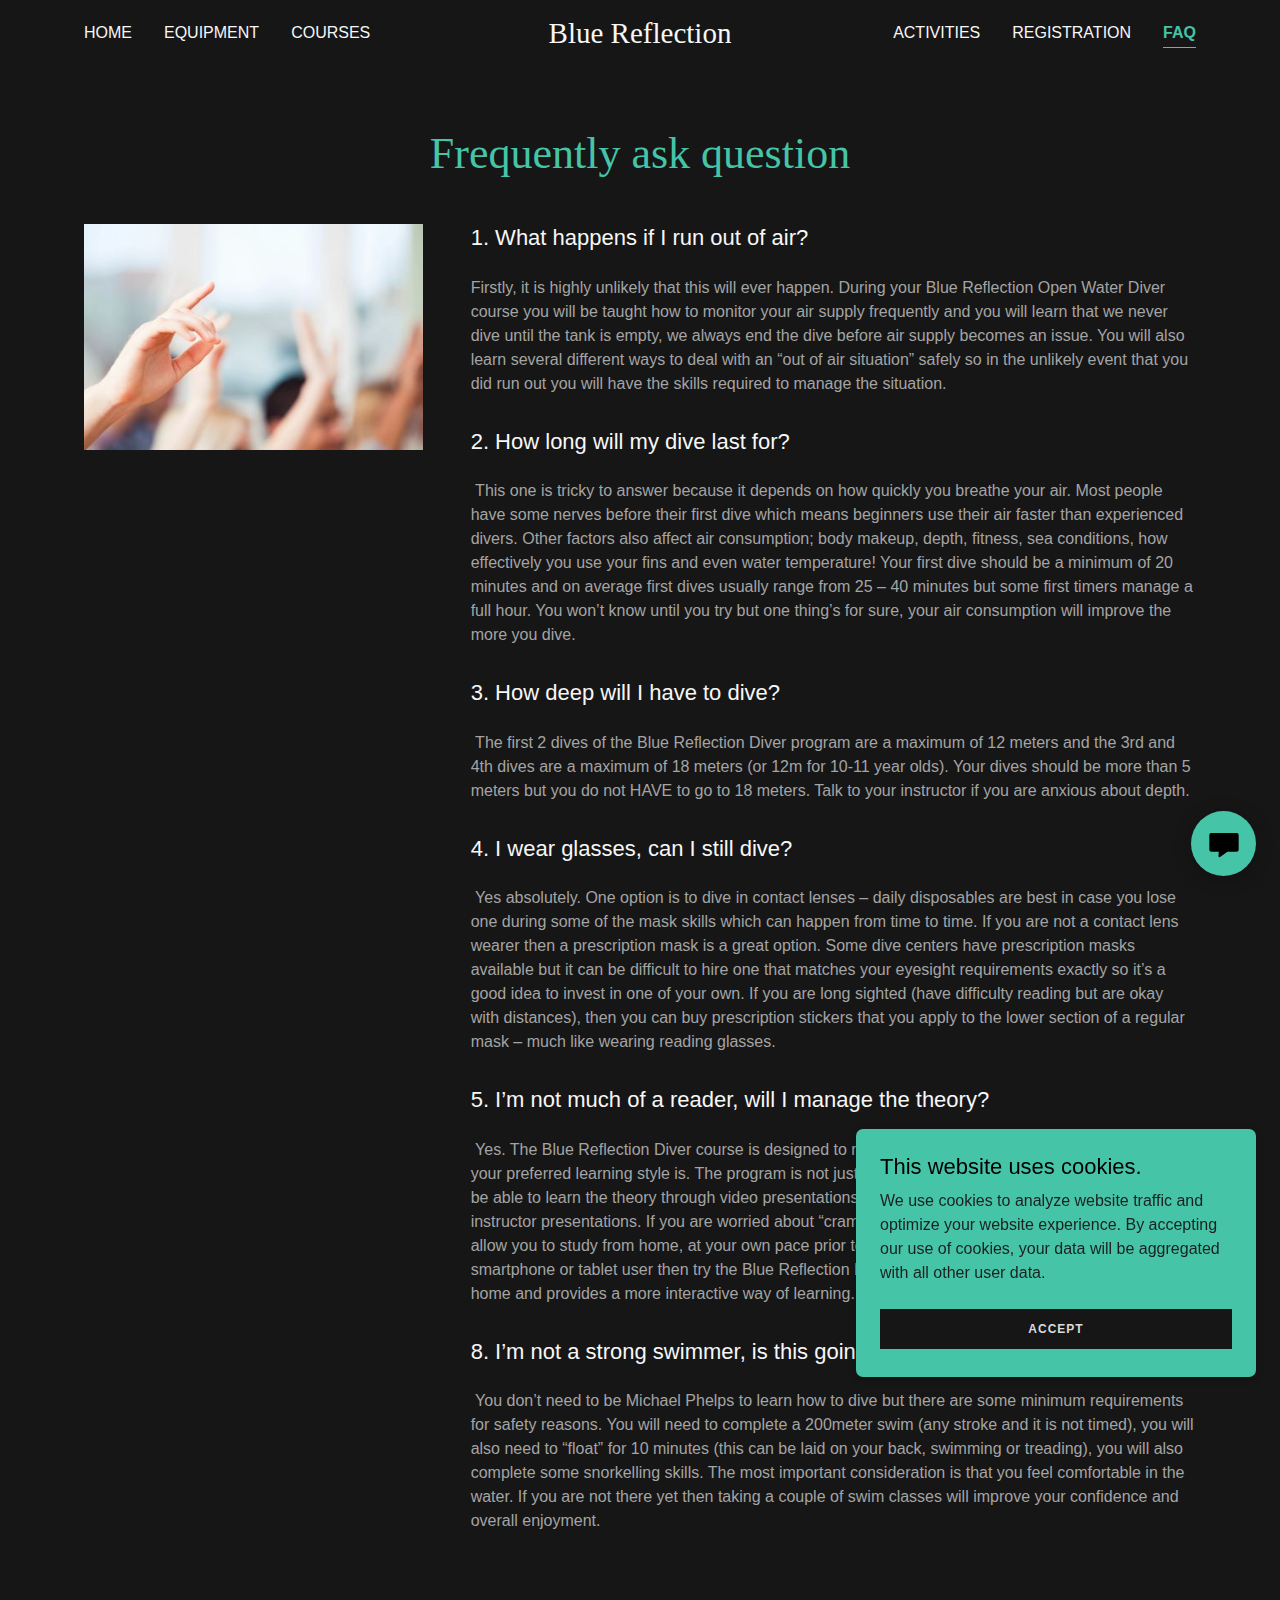
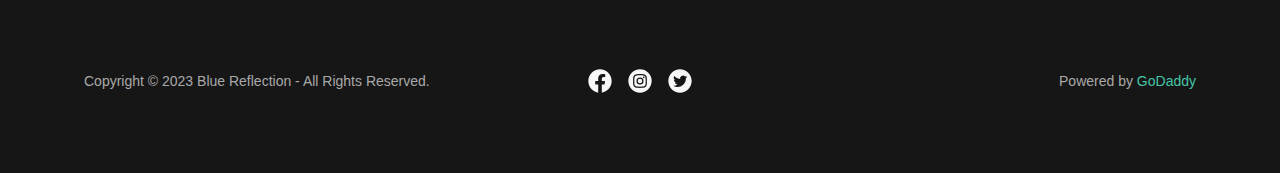
<file: faq.html>
<!DOCTYPE html>
<html lang="en-GB">
<meta http-equiv="content-type" content="text/html;charset=utf-8" />

<head>
  <meta charSet="utf-8" />
  <meta http-equiv="X-UA-Compatible" content="IE=edge" />
  <meta name="viewport" content="width=device-width, initial-scale=1" />
  <title>FAQ | Blue Reflection</title>
  <link rel="stylesheet" href="assets/css/faq.css">
  
  <script>
    "use strict";

    // if ('serviceWorker' in navigator) {
    //   window.addEventListener('load', function () {
    //     navigator.serviceWorker.register('sw.js');
    //   });
    // }
  </script>
</head>

<body class="x  x-fonts-cinzel x-fonts-source-sans-pro">
  <div id="layout-a-09-b-5-d-82-8520-4-f-50-a-640-87-e-224-af-546-f" class="layout layout-layout layout-layout-layout-10 locale-en-GB lang-en">
    <div data-ux="Page" id="page-7266" class="x-el x-el-div x-el c1-1 c1-2 c1-3 c1-4 c1-5 c1-6 c1-7 c1-8 c1-9 c1-a c1-b c1-c c1-d c1-e c1-f c1-g c1-1 c1-2 c1-b c1-c c1-d c1-e c1-f c1-g">
      <div data-ux="Block" class="x-el x-el-div page-inner c1-1 c1-2 c1-b c1-c c1-d c1-e c1-f c1-g">
        <div id="72af0bd7-814e-45b1-9f92-0e92fb4261b7" class="widget widget-header widget-header-header-9">
          <div data-ux="Header" role="main" data-aid="HEADER_WIDGET" id="n-7267" class="x-el x-el-div x-el x-el c1-1 c1-2 c1-b c1-c c1-d c1-e c1-f c1-g c1-1 c1-2 c1-h c1-b c1-c c1-d c1-e c1-f c1-g c1-1 c1-2 c1-b c1-c c1-d c1-e c1-f c1-g">
            <div>
              <section data-ux="Section" data-aid="HEADER_SECTION" class="x-el x-el-section c1-1 c1-2 c1-h c1-i c1-j c1-k c1-b c1-c c1-l c1-m c1-d c1-e c1-f c1-g">
                <div data-ux="Block" class="x-el x-el-div c1-1 c1-2 c1-n c1-o c1-b c1-c c1-d c1-e c1-f c1-g">
                  <div id="header_stickynav-anchor7270"></div>
                  <div data-ux="Block" data-stickynav-wrapper="true" class="x-el x-el-div c1-1 c1-2 c1-p c1-b c1-c c1-d c1-e c1-f c1-g">
                    <div data-ux="Block" data-stickynav="true" id="header_stickynav7269" class="x-el x-el-div c1-1 c1-2 c1-h c1-b c1-c c1-d c1-e c1-f c1-g">
                      <nav data-ux="Block" class="x-el x-el-nav c1-1 c1-2 c1-n c1-q c1-r c1-s c1-t c1-h c1-u c1-b c1-c c1-d c1-v c1-w c1-x c1-y c1-e c1-f c1-g">
                        <div data-ux="Block" class="x-el x-el-div c1-1 c1-2 c1-z c1-10 c1-4 c1-11 c1-12 c1-13 c1-14 c1-15 c1-16 c1-b c1-c c1-d c1-17 c1-e c1-f c1-g">
                          <div data-ux="Block" class="x-el x-el-div c1-1 c1-2 c1-18 c1-19 c1-1a c1-b c1-c c1-d c1-e c1-f c1-g">
                            <div data-ux="Element" id="bs-1" class="x-el x-el-div c1-1 c1-2 c1-b c1-c c1-d c1-e c1-f c1-g"><a rel="" role="button" aria-haspopup="menu" data-ux="LinkDropdown" data-toggle-ignore="true" id="7271" aria-expanded="false" toggleid="n-7267-navId-mobile" icon="hamburger" data-edit-interactive="true" data-aid="HAMBURGER_MENU_LINK" aria-label="Hamburger Site Navigation Icon" href="#" data-typography="LinkAlpha" class="x-el x-el-a c1-1b c1-1c c1-1d c1-1e c1-1f c1-11 c1-1g c1-z c1-1h c1-1i c1-1j c1-1k c1-1l c1-1m c1-b c1-c c1-1n c1-1o c1-1p c1-d c1-17 c1-e c1-f c1-g"><svg id="toggleMenuButton" viewBox="0 0 24 24" fill="currentColor" width="40px" height="40px" data-ux="IconHamburger" class="x-el x-el-svg c1-1 c1-2 c1-1q c1-1r c1-1s c1-1t c1-1u c1-1v c1-1w c1-b c1-c c1-d c1-e c1-f c1-g">
                                  <g>
                                    <path fill-rule="evenodd" d="M4 8h16V6H4z"></path>
                                    <path fill-rule="evenodd" d="M4 13.096h16v-2.001H4z"></path>
                                    <path fill-rule="evenodd" d="M4 18.346h16v-2H4z"></path>
                                  </g>
                                </svg></a></div>
                          </div>
                          <div data-ux="Block" class="x-el x-el-div c1-1 c1-2 c1-11 c1-1x c1-1y c1-1z c1-1f c1-20 c1-21 c1-b c1-c c1-d c1-e c1-f c1-g">
                            <div data-ux="Block" data-aid="HEADER_LOGO_RENDERED" class="x-el x-el-div c1-1r c1-22 c1-23 c1-c c1-24 c1-25 c1-26 c1-d c1-e c1-f c1-g"><a rel="" role="link" aria-haspopup="menu" data-ux="Link" data-page="1dbff83c-cda9-47cc-9ef9-641e1b06926b" title="Blue Reflection" href="index.html" data-typography="LinkAlpha" class="x-el x-el-a c1-1b c1-1c c1-1d c1-1e c1-1f c1-27 c1-1g c1-1i c1-1j c1-1k c1-1l c1-23 c1-4 c1-b c1-28 c1-c c1-1n c1-29 c1-1p c1-d c1-e c1-f c1-g">
                                <div data-ux="Block" id="logo-container-7274" class="x-el x-el-div c1-1 c1-2 c1-1r c1-4 c1-n c1-b c1-c c1-d c1-e c1-f c1-g">
                                  <h3 role="heading" aria-level="3" data-ux="LogoHeading" id="logo-text-7275" data-aid="HEADER_LOGO_TEXT_RENDERED" fontscalemultiplier="1.3" data-typography="LogoAlpha" data-font-scaled="true" class="x-el x-el-h3 c1-1 c1-2 c1-1e c1-1f c1-2a c1-15 c1-13 c1-12 c1-14 c1-23 c1-1r c1-22 c1-1m c1-2b c1-2c c1-2d c1-2e c1-2f c1-2g">Blue Reflection</h3><span role="heading" aria-level="NaN" data-ux="scaler" data-size="xxlarge" data-scaler-id="scaler-logo-container-7274" aria-hidden="true" fontscalemultiplier="1.3" data-typography="LogoAlpha" data-font-scaled="true" class="x-el x-el-span c1-1 c1-2 c1-2h c1-2i c1-2a c1-15 c1-13 c1-12 c1-14 c1-23 c1-2j c1-2k c1-2l c1-2m c1-o c1-2n c1-2o c1-22 c1-1m c1-2c c1-2p c1-2q c1-2r c1-2s">Blue Reflection</span><span role="heading" aria-level="NaN" data-ux="scaler" data-size="xlarge" data-scaler-id="scaler-logo-container-7274" aria-hidden="true" fontscalemultiplier="1.3" data-typography="LogoAlpha" data-font-scaled="true" class="x-el x-el-span c1-1 c1-2 c1-2h c1-2i c1-2a c1-15 c1-13 c1-12 c1-14 c1-23 c1-2j c1-2k c1-2l c1-2m c1-o c1-2n c1-2t c1-22 c1-1m c1-2c c1-2u c1-2v c1-2w c1-2x">Blue Reflection</span><span role="heading" aria-level="NaN" data-ux="scaler" data-size="large" data-scaler-id="scaler-logo-container-7274" aria-hidden="true" fontscalemultiplier="1.3" data-typography="LogoAlpha" data-font-scaled="true" class="x-el x-el-span c1-1 c1-2 c1-2h c1-2i c1-2a c1-15 c1-13 c1-12 c1-14 c1-23 c1-2j c1-2k c1-2l c1-2m c1-o c1-2n c1-2b c1-22 c1-1m c1-2c c1-2d c1-2e c1-2f c1-2g">Blue Reflection</span>
                                </div>
                              </a></div>
                          </div>
                          <div data-ux="Block" class="x-el x-el-div c1-1 c1-2 c1-18 c1-19 c1-1a c1-11 c1-2y c1-b c1-c c1-d c1-e c1-f c1-g"></div>
                        </div>
                        <div data-ux="Container" class="x-el x-el-div c1-1 c1-2 c1-2z c1-30 c1-s c1-t c1-23 c1-b c1-c c1-31 c1-d c1-32 c1-e c1-33 c1-f c1-34 c1-g">
                          <div data-ux="Grid" id="navContainer-7280" class="x-el x-el-div c1-1 c1-2 c1-2j c1-35 c1-36 c1-10 c1-12 c1-13 c1-14 c1-15 c1-4 c1-37 c1-38 c1-b c1-c c1-d c1-39 c1-e c1-f c1-g">
                            <div data-ux="GridCell" class="x-el x-el-div c1-1 c1-2 c1-35 c1-3a c1-3b c1-3c c1-23 c1-37 c1-19 c1-38 c1-1a c1-1h c1-11 c1-z c1-b c1-c c1-d c1-3d c1-3e c1-e c1-f c1-g">
                              <nav data-ux="Nav" data-aid="HEADER_NAV_RENDERED" role="navigation" class="x-el x-el-nav c1-1 c1-2 c1-23 c1-3f c1-b c1-c c1-d c1-e c1-f c1-g">
                                <div data-ux="Block" id="n-72677278-navId-1" class="x-el x-el-div c1-1 c1-2 c1-n c1-11 c1-z c1-37 c1-19 c1-38 c1-1a c1-b c1-c c1-d c1-e c1-f c1-g">
                                  <div data-ux="Block" class="x-el x-el-div nav-item c1-1 c1-2 c1-1s c1-15 c1-3g c1-3h c1-n c1-2k c1-1r c1-b c1-c c1-3i c1-d c1-e c1-f c1-g visible" style="visibility: visible;"><a rel="" role="link" aria-haspopup="menu" data-ux="NavLink" target="" data-page="1dbff83c-cda9-47cc-9ef9-641e1b06926b" data-edit-interactive="true" href="index.html" data-typography="NavAlpha" class="x-el x-el-a c1-1 c1-3j c1-1d c1-1e c1-1f c1-3k c1-1g c1-3l c1-3m c1-3n c1-3o c1-1w c1-1u c1-1t c1-1v c1-b c1-1m c1-c c1-2c c1-29 c1-3p c1-d c1-e c1-f c1-g">Home</a></div>
                                  <div data-ux="Block" class="x-el x-el-div nav-item c1-1 c1-2 c1-1s c1-15 c1-3g c1-3h c1-n c1-2k c1-1r c1-b c1-c c1-3i c1-d c1-e c1-f c1-g visible" style="visibility: visible;"><a rel="" role="link" aria-haspopup="false" data-ux="NavLink" target="" data-page="9dc12a25-622d-4abf-bc25-6e1545e41215" data-edit-interactive="true" href="equipment.html" data-typography="NavAlpha" class="x-el x-el-a c1-1 c1-3j c1-1d c1-1e c1-1f c1-3k c1-1g c1-3l c1-3m c1-3n c1-3o c1-1w c1-1u c1-1t c1-1v c1-b c1-1m c1-c c1-2c c1-29 c1-3p c1-d c1-e c1-f c1-g">Equipment</a></div>
                                  <div data-ux="Block" class="x-el x-el-div nav-item c1-1 c1-2 c1-1s c1-15 c1-3g c1-3h c1-n c1-2k c1-1r c1-b c1-c c1-3i c1-d c1-e c1-f c1-g visible" style="visibility: visible;"><a rel="" role="link" aria-haspopup="false" data-ux="NavLink" target="" data-page="6d24f145-43b5-4e96-8890-fe2294d874ac" data-edit-interactive="true" href="courses.html" data-typography="NavAlpha" class="x-el x-el-a c1-1 c1-3j c1-1d c1-1e c1-1f c1-3k c1-1g c1-3l c1-3m c1-3n c1-3o c1-1w c1-1u c1-1t c1-1v c1-b c1-1m c1-c c1-2c c1-29 c1-3p c1-d c1-e c1-f c1-g">Courses</a></div>
                                  <div data-ux="Block" class="x-el x-el-div nav-item c1-1 c1-2 c1-1s c1-15 c1-3g c1-3h c1-n c1-2k c1-1r c1-b c1-c c1-3i c1-d c1-e c1-f c1-g" style="display: none;"><a rel="" role="link" aria-haspopup="false" data-ux="NavLink" target="" data-page="b0536fce-9121-49b8-a948-f7dfc07559b8" data-edit-interactive="true" href="activities.html" data-typography="NavAlpha" class="x-el x-el-a c1-1 c1-3j c1-1d c1-1e c1-1f c1-3k c1-1g c1-3l c1-3m c1-3n c1-3o c1-1w c1-1u c1-1t c1-1v c1-b c1-1m c1-c c1-2c c1-29 c1-3p c1-d c1-e c1-f c1-g">Activities</a></div>
                                  <div data-ux="Block" class="x-el x-el-div nav-item c1-1 c1-2 c1-1s c1-15 c1-3g c1-3h c1-n c1-2k c1-1r c1-b c1-c c1-3i c1-d c1-e c1-f c1-g" style="display: none;"><a rel="" role="link" aria-haspopup="false" data-ux="NavLink" target="" data-page="cf079b57-f738-42e5-ab4b-5e04bfbd9e1d" data-edit-interactive="true" href="registration.html" data-typography="NavAlpha" class="x-el x-el-a c1-1 c1-3j c1-1d c1-1e c1-1f c1-3k c1-1g c1-3l c1-3m c1-3n c1-3o c1-1w c1-1u c1-1t c1-1v c1-b c1-1m c1-c c1-2c c1-29 c1-3p c1-d c1-e c1-f c1-g">Registration</a></div>
                                  <div data-ux="Block" class="x-el x-el-div nav-item c1-1 c1-2 c1-1s c1-15 c1-3g c1-3h c1-n c1-2k c1-1r c1-b c1-c c1-3i c1-d c1-e c1-f c1-g" style="display: none;"><a rel="" role="link" aria-haspopup="false" data-ux="NavLinkActive" target="" data-page="d6aafbd3-06e8-4a45-86c4-158be2433355" data-edit-interactive="true" href="faq.html" data-typography="NavAlpha" class="x-el x-el-a c1-1 c1-3j c1-1d c1-1e c1-1f c1-3k c1-1g c1-3q c1-3r c1-3s c1-3t c1-3u c1-3v c1-3w c1-b c1-28 c1-c c1-3x c1-29 c1-3p c1-d c1-e c1-f c1-g">FAQ</a></div>
                                </div>
                              </nav>
                            </div>
                            <div data-ux="GridCell" class="x-el x-el-div c1-1 c1-2 c1-35 c1-3a c1-3b c1-3c c1-23 c1-37 c1-19 c1-38 c1-1a c1-1z c1-1y c1-15 c1-13 c1-3y c1-11 c1-z c1-b c1-c c1-d c1-3d c1-3e c1-e c1-f c1-g">
                              <div data-ux="Block" data-aid="HEADER_LOGO_RENDERED" class="x-el x-el-div c1-1r c1-22 c1-23 c1-1y c1-3a c1-c c1-3z c1-40 c1-24 c1-41 c1-d c1-e c1-f c1-g"><a rel="" role="link" aria-haspopup="menu" data-ux="Link" data-page="1dbff83c-cda9-47cc-9ef9-641e1b06926b" title="Blue Reflection" href="index.html" data-typography="LinkAlpha" class="x-el x-el-a c1-1b c1-1c c1-1d c1-1e c1-1f c1-27 c1-1g c1-1i c1-1j c1-1k c1-1l c1-23 c1-4 c1-b c1-28 c1-c c1-1n c1-29 c1-1p c1-d c1-e c1-f c1-g">
                                  <div data-ux="Block" id="logo-container-7289" class="x-el x-el-div c1-1 c1-2 c1-1r c1-4 c1-n c1-b c1-c c1-d c1-e c1-f c1-g">
                                    <h3 role="heading" aria-level="3" data-ux="LogoHeading" id="logo-text-7290" data-aid="HEADER_LOGO_TEXT_RENDERED" fontscalemultiplier="1.3" data-typography="LogoAlpha" data-font-scaled="true" class="x-el x-el-h3 c1-1 c1-2 c1-1e c1-1f c1-2a c1-15 c1-13 c1-12 c1-14 c1-23 c1-1r c1-22 c1-1m c1-2b c1-2c c1-2d c1-2e c1-2f c1-2g">Blue Reflection</h3><span role="heading" aria-level="NaN" data-ux="scaler" data-size="xxlarge" data-scaler-id="scaler-logo-container-7289" aria-hidden="true" fontscalemultiplier="1.3" data-typography="LogoAlpha" data-font-scaled="true" class="x-el x-el-span c1-1 c1-2 c1-2h c1-2i c1-2a c1-15 c1-13 c1-12 c1-14 c1-23 c1-2j c1-2k c1-2l c1-2m c1-o c1-2n c1-2o c1-22 c1-1m c1-2c c1-2p c1-2q c1-2r c1-2s">Blue Reflection</span><span role="heading" aria-level="NaN" data-ux="scaler" data-size="xlarge" data-scaler-id="scaler-logo-container-7289" aria-hidden="true" fontscalemultiplier="1.3" data-typography="LogoAlpha" data-font-scaled="true" class="x-el x-el-span c1-1 c1-2 c1-2h c1-2i c1-2a c1-15 c1-13 c1-12 c1-14 c1-23 c1-2j c1-2k c1-2l c1-2m c1-o c1-2n c1-2t c1-22 c1-1m c1-2c c1-2u c1-2v c1-2w c1-2x">Blue Reflection</span><span role="heading" aria-level="NaN" data-ux="scaler" data-size="large" data-scaler-id="scaler-logo-container-7289" aria-hidden="true" fontscalemultiplier="1.3" data-typography="LogoAlpha" data-font-scaled="true" class="x-el x-el-span c1-1 c1-2 c1-2h c1-2i c1-2a c1-15 c1-13 c1-12 c1-14 c1-23 c1-2j c1-2k c1-2l c1-2m c1-o c1-2n c1-2b c1-22 c1-1m c1-2c c1-2d c1-2e c1-2f c1-2g">Blue Reflection</span>
                                  </div>
                                </a></div>
                            </div>
                            <div data-ux="GridCell" class="x-el x-el-div c1-1 c1-2 c1-35 c1-3a c1-3b c1-3c c1-23 c1-37 c1-19 c1-38 c1-1a c1-2y c1-11 c1-z c1-b c1-c c1-d c1-3d c1-3e c1-e c1-f c1-g">
                              <nav data-ux="Nav" data-aid="HEADER_NAV_RENDERED" role="navigation" class="x-el x-el-nav c1-1 c1-2 c1-23 c1-3f c1-b c1-c c1-d c1-e c1-f c1-g">
                                <div data-ux="Block" id="n-72677279-navId-2" class="x-el x-el-div c1-1 c1-2 c1-n c1-11 c1-z c1-37 c1-19 c1-38 c1-1a c1-b c1-c c1-d c1-e c1-f c1-g" style="white-space: nowrap;">
                                  <div data-ux="Block" class="x-el x-el-div nav-item c1-1 c1-2 c1-1s c1-15 c1-3g c1-3h c1-n c1-2k c1-1r c1-b c1-c c1-3i c1-d c1-e c1-f c1-g" style="visibility: hidden; display: none;"><a rel="" role="link" aria-haspopup="menu" data-ux="NavLink" target="" data-page="1dbff83c-cda9-47cc-9ef9-641e1b06926b" data-edit-interactive="true" href="index.html" data-typography="NavAlpha" class="x-el x-el-a c1-1 c1-3j c1-1d c1-1e c1-1f c1-3k c1-1g c1-3l c1-3m c1-3n c1-3o c1-1w c1-1u c1-1t c1-1v c1-b c1-1m c1-c c1-2c c1-29 c1-3p c1-d c1-e c1-f c1-g">Home</a></div>
                                  <div data-ux="Block" class="x-el x-el-div nav-item c1-1 c1-2 c1-1s c1-15 c1-3g c1-3h c1-n c1-2k c1-1r c1-b c1-c c1-3i c1-d c1-e c1-f c1-g" style="visibility: hidden; display: none;"><a rel="" role="link" aria-haspopup="false" data-ux="NavLink" target="" data-page="9dc12a25-622d-4abf-bc25-6e1545e41215" data-edit-interactive="true" href="equipment.html" data-typography="NavAlpha" class="x-el x-el-a c1-1 c1-3j c1-1d c1-1e c1-1f c1-3k c1-1g c1-3l c1-3m c1-3n c1-3o c1-1w c1-1u c1-1t c1-1v c1-b c1-1m c1-c c1-2c c1-29 c1-3p c1-d c1-e c1-f c1-g">Equipment</a></div>
                                  <div data-ux="Block" class="x-el x-el-div nav-item c1-1 c1-2 c1-1s c1-15 c1-3g c1-3h c1-n c1-2k c1-1r c1-b c1-c c1-3i c1-d c1-e c1-f c1-g" style="visibility: hidden; display: none;"><a rel="" role="link" aria-haspopup="false" data-ux="NavLink" target="" data-page="6d24f145-43b5-4e96-8890-fe2294d874ac" data-edit-interactive="true" href="courses.html" data-typography="NavAlpha" class="x-el x-el-a c1-1 c1-3j c1-1d c1-1e c1-1f c1-3k c1-1g c1-3l c1-3m c1-3n c1-3o c1-1w c1-1u c1-1t c1-1v c1-b c1-1m c1-c c1-2c c1-29 c1-3p c1-d c1-e c1-f c1-g">Courses</a></div>
                                  <div data-ux="Block" class="x-el x-el-div nav-item c1-1 c1-2 c1-1s c1-15 c1-3g c1-3h c1-n c1-2k c1-1r c1-b c1-c c1-3i c1-d c1-e c1-f c1-g visible" style="visibility: visible;"><a rel="" role="link" aria-haspopup="false" data-ux="NavLink" target="" data-page="b0536fce-9121-49b8-a948-f7dfc07559b8" data-edit-interactive="true" href="activities.html" data-typography="NavAlpha" class="x-el x-el-a c1-1 c1-3j c1-1d c1-1e c1-1f c1-3k c1-1g c1-3l c1-3m c1-3n c1-3o c1-1w c1-1u c1-1t c1-1v c1-b c1-1m c1-c c1-2c c1-29 c1-3p c1-d c1-e c1-f c1-g">Activities</a></div>
                                  <div data-ux="Block" class="x-el x-el-div nav-item c1-1 c1-2 c1-1s c1-15 c1-3g c1-3h c1-n c1-2k c1-1r c1-b c1-c c1-3i c1-d c1-e c1-f c1-g visible" style="visibility: visible;"><a rel="" role="link" aria-haspopup="false" data-ux="NavLink" target="" data-page="cf079b57-f738-42e5-ab4b-5e04bfbd9e1d" data-edit-interactive="true" href="registration.html" data-typography="NavAlpha" class="x-el x-el-a c1-1 c1-3j c1-1d c1-1e c1-1f c1-3k c1-1g c1-3l c1-3m c1-3n c1-3o c1-1w c1-1u c1-1t c1-1v c1-b c1-1m c1-c c1-2c c1-29 c1-3p c1-d c1-e c1-f c1-g">Registration</a></div>
                                  <div data-ux="Block" class="x-el x-el-div nav-item c1-1 c1-2 c1-1s c1-15 c1-3g c1-3h c1-n c1-2k c1-1r c1-b c1-c c1-3i c1-d c1-e c1-f c1-g visible last-visible-nav-item" style="visibility: visible;"><a rel="" role="link" aria-haspopup="false" data-ux="NavLinkActive" target="" data-page="d6aafbd3-06e8-4a45-86c4-158be2433355" data-edit-interactive="true" href="faq.html" data-typography="NavAlpha" class="x-el x-el-a c1-1 c1-3j c1-1d c1-1e c1-1f c1-3k c1-1g c1-3q c1-3r c1-3s c1-3t c1-3u c1-3v c1-3w c1-b c1-28 c1-c c1-3x c1-29 c1-3p c1-d c1-e c1-f c1-g">FAQ</a></div>
                                  <div data-ux="Block" class="x-el x-el-div nav-item c1-1 c1-2 c1-1s c1-15 c1-3g c1-3h c1-n c1-2k c1-1r c1-b c1-c c1-3i c1-d c1-e c1-f c1-g" style="visibility: hidden; display: none;">
                                    <div data-ux="Element" id="bs-2" class="x-el x-el-div c1-1 c1-2 c1-b c1-c c1-d c1-e c1-f c1-g"><span data-ux="Element" class="x-el x-el-span c2-1 c2-2 c2-3 c2-4 c2-5 c2-6 c2-7 c2-8"><a rel="" role="button" aria-haspopup="menu" data-ux="NavLinkDropdown" data-toggle-ignore="true" id="1" aria-expanded="false" data-aid="NAV_MORE" data-edit-interactive="true" href="#" data-typography="NavAlpha" class="x-el x-el-a c2-1 c2-t c2-u c2-v c2-w c2-g c2-j c2-h c2-3 c2-x c2-4 c2-y c2-z c2-10 c2-5 c2-6 c2-7 c2-8">
                                          <div data-aid="NAV_MORE" style="pointer-events: none; display: flex; align-items: center;"><span style="margin-right: 4px;">More</span><svg viewBox="0 0 24 24" fill="currentColor" width="16" height="16" data-ux="Icon" class="x-el x-el-svg c2-1 c2-2 c2-11 c2-r c2-12 c2-13 c2-s c2-14 c2-3 c2-4 c2-5 c2-6 c2-7 c2-8">
                                              <path fill-rule="evenodd" d="M18.605 7l-6.793 7.024-6.375-7.002L4 8.467 11.768 17l.485-.501L20 8.489z"></path>
                                            </svg></div>
                                        </a></span></div>
                                    <ul data-ux="Dropdown" role="menu" id="more-7291" class="x-el x-el-ul c1-1 c1-2 c1-45 c1-46 c1-h c1-47 c1-48 c1-49 c1-4a c1-2l c1-4b c1-4c c1-3h c1-4d c1-4e c1-2j c1-4f c1-b c1-c c1-4g c1-4h c1-d c1-e c1-f c1-g">
                                      <li data-ux="ListItem" role="menuitem" class="x-el x-el-li c1-1 c1-2 c1-4i c1-14 c1-3k c1-4j c1-b c1-c c1-4k c1-d c1-e c1-f c1-g" style="display: none;"><a rel="" role="link" aria-haspopup="menu" data-ux="NavMoreMenuLink" target="" data-page="1dbff83c-cda9-47cc-9ef9-641e1b06926b" data-edit-interactive="true" aria-labelledby="more-7291" href="index.html" data-typography="NavAlpha" class="x-el x-el-a c1-1 c1-3j c1-1d c1-1e c1-1f c1-1r c1-1g c1-4l c1-4m c1-4n c1-b c1-1m c1-c c1-2c c1-29 c1-3p c1-d c1-e c1-f c1-g">Home</a></li>
                                      <li data-ux="ListItem" role="menuitem" class="x-el x-el-li c1-1 c1-2 c1-4i c1-14 c1-3k c1-4j c1-b c1-c c1-4k c1-d c1-e c1-f c1-g" style="display: none;"><a rel="" role="link" aria-haspopup="false" data-ux="NavMoreMenuLink" target="" data-page="9dc12a25-622d-4abf-bc25-6e1545e41215" data-edit-interactive="true" aria-labelledby="more-7291" href="equipment.html" data-typography="NavAlpha" class="x-el x-el-a c1-1 c1-3j c1-1d c1-1e c1-1f c1-1r c1-1g c1-4l c1-4m c1-4n c1-b c1-1m c1-c c1-2c c1-29 c1-3p c1-d c1-e c1-f c1-g">Equipment</a></li>
                                      <li data-ux="ListItem" role="menuitem" class="x-el x-el-li c1-1 c1-2 c1-4i c1-14 c1-3k c1-4j c1-b c1-c c1-4k c1-d c1-e c1-f c1-g" style="display: none;"><a rel="" role="link" aria-haspopup="false" data-ux="NavMoreMenuLink" target="" data-page="6d24f145-43b5-4e96-8890-fe2294d874ac" data-edit-interactive="true" aria-labelledby="more-7291" href="courses.html" data-typography="NavAlpha" class="x-el x-el-a c1-1 c1-3j c1-1d c1-1e c1-1f c1-1r c1-1g c1-4l c1-4m c1-4n c1-b c1-1m c1-c c1-2c c1-29 c1-3p c1-d c1-e c1-f c1-g">Courses</a></li>
                                      <li data-ux="ListItem" role="menuitem" class="x-el x-el-li c1-1 c1-2 c1-4i c1-14 c1-3k c1-4j c1-b c1-c c1-4k c1-d c1-e c1-f c1-g" style="display: none;"><a rel="" role="link" aria-haspopup="false" data-ux="NavMoreMenuLink" target="" data-page="b0536fce-9121-49b8-a948-f7dfc07559b8" data-edit-interactive="true" aria-labelledby="more-7291" href="activities.html" data-typography="NavAlpha" class="x-el x-el-a c1-1 c1-3j c1-1d c1-1e c1-1f c1-1r c1-1g c1-4l c1-4m c1-4n c1-b c1-1m c1-c c1-2c c1-29 c1-3p c1-d c1-e c1-f c1-g">Activities</a></li>
                                      <li data-ux="ListItem" role="menuitem" class="x-el x-el-li c1-1 c1-2 c1-4i c1-14 c1-3k c1-4j c1-b c1-c c1-4k c1-d c1-e c1-f c1-g" style="display: none;"><a rel="" role="link" aria-haspopup="false" data-ux="NavMoreMenuLink" target="" data-page="cf079b57-f738-42e5-ab4b-5e04bfbd9e1d" data-edit-interactive="true" aria-labelledby="more-7291" href="registration.html" data-typography="NavAlpha" class="x-el x-el-a c1-1 c1-3j c1-1d c1-1e c1-1f c1-1r c1-1g c1-4l c1-4m c1-4n c1-b c1-1m c1-c c1-2c c1-29 c1-3p c1-d c1-e c1-f c1-g">Registration</a></li>
                                      <li data-ux="ListItem" role="menuitem" class="x-el x-el-li c1-1 c1-2 c1-4i c1-14 c1-3k c1-4j c1-b c1-c c1-4k c1-d c1-e c1-f c1-g" style="display: none;"><a rel="" role="link" aria-haspopup="false" data-ux="NavMoreMenuLinkActive" target="" data-page="d6aafbd3-06e8-4a45-86c4-158be2433355" data-edit-interactive="true" aria-labelledby="more-7291" href="faq.html" data-typography="NavAlpha" class="x-el x-el-a c1-1 c1-3j c1-1d c1-1e c1-1f c1-1r c1-1g c1-3q c1-3r c1-4m c1-3t c1-3u c1-3v c1-3w c1-4l c1-4n c1-b c1-28 c1-c c1-3x c1-29 c1-3p c1-d c1-e c1-f c1-g">FAQ</a></li>
                                    </ul>
                                  </div>
                                </div>
                              </nav>
                            </div>
                          </div>
                        </div>
                      </nav>
                    </div>
                  </div>
                  <div role="navigation" data-ux="NavigationDrawer" id="n-7267-navId-mobile" class="menubarShow x-el x-el-div c1-1 c1-2 c1-h c1-4o c1-4p c1-4 c1-4q c1-4e c1-4r c1-i c1-4s c1-4t c1-4u c1-4v c1-4w c1-4x c1-11 c1-4y c1-b c1-c c1-d c1-e c1-f c1-g">
                    <div data-ux="Block" class="x-el x-el-div c1-1 c1-2 c1-s c1-t c1-b c1-c c1-d c1-e c1-f c1-g"><svg viewBox="0 0 24 24" fill="currentColor" width="40px" height="40px" data-ux="CloseIcon" data-edit-interactive="true" data-close="true" class="closeBtn x-el x-el-svg c1-1 c1-2 c1-1m c1-1r c1-44 c1-1t c1-1u c1-1v c1-1w c1-1g c1-4z c1-50 c1-2l c1-51 c1-52 c1-53 c1-b c1-1o c1-54 c1-55 c1-56 c1-57">
                        <path fill-rule="evenodd" d="M17.999 4l-6.293 6.293L5.413 4 4 5.414l6.292 6.293L4 18l1.413 1.414 6.293-6.292 6.293 6.292L19.414 18l-6.294-6.293 6.294-6.293z"></path>
                      </svg></div>
                    <div data-ux="Container" id="n-7267-navContainerId-mobile" class="x-el x-el-div c1-1 c1-2 c1-2z c1-30 c1-s c1-t c1-23 c1-4e c1-58 c1-4 c1-59 c1-b c1-c c1-31 c1-d c1-32 c1-e c1-33 c1-f c1-34 c1-g">
                      <div data-ux="Block" id="n-7267-navLinksContentId-mobile" class="x-el x-el-div c1-1 c1-2 c1-b c1-c c1-d c1-e c1-f c1-g">
                        <ul role="menu" data-ux="NavigationDrawerList" id="n-7267-navListId-mobile" class="x-el x-el-ul c1-1 c1-2 c1-12 c1-14 c1-15 c1-13 c1-5a c1-5b c1-5c c1-4j c1-37 c1-38 c1-1a c1-19 c1-1e c1-1f c1-b c1-c c1-d c1-e c1-f c1-g">
                          <li role="menuitem" data-ux="NavigationDrawerListItem" class="x-el x-el-li c1-1 c1-2 c1-4i c1-14 c1-3k c1-5d c1-5e c1-3q c1-b c1-c c1-4k c1-5f c1-d c1-e c1-f c1-g"><a rel="" role="link" aria-haspopup="menu" data-ux="NavigationDrawerLink" target="" data-page="1dbff83c-cda9-47cc-9ef9-641e1b06926b" data-edit-interactive="true" data-close="true" href="index.html" data-typography="NavBeta" class="x-el x-el-a c1-1 c1-2 c1-1d c1-1e c1-1f c1-11 c1-1g c1-47 c1-48 c1-s c1-t c1-z c1-5g c1-5h c1-b c1-1m c1-5i c1-2c c1-29 c1-3p c1-5j c1-5k c1-5l c1-5m c1-5n"><span>Home</span></a></li>
                          <li role="menuitem" data-ux="NavigationDrawerListItem" class="x-el x-el-li c1-1 c1-2 c1-4i c1-14 c1-3k c1-5d c1-5e c1-3q c1-b c1-c c1-4k c1-5f c1-d c1-e c1-f c1-g"><a rel="" role="link" aria-haspopup="false" data-ux="NavigationDrawerLink" target="" data-page="9dc12a25-622d-4abf-bc25-6e1545e41215" data-edit-interactive="true" data-close="true" href="equipment.html" data-typography="NavBeta" class="x-el x-el-a c1-1 c1-2 c1-1d c1-1e c1-1f c1-11 c1-1g c1-47 c1-48 c1-s c1-t c1-z c1-5g c1-5h c1-b c1-1m c1-5i c1-2c c1-29 c1-3p c1-5j c1-5k c1-5l c1-5m c1-5n" ><span>Equipment</span></a></li>
                          <li role="menuitem" data-ux="NavigationDrawerListItem" class="x-el x-el-li c1-1 c1-2 c1-4i c1-14 c1-3k c1-5d c1-5e c1-3q c1-b c1-c c1-4k c1-5f c1-d c1-e c1-f c1-g"><a rel="" role="link" aria-haspopup="false" data-ux="NavigationDrawerLink" target="" data-page="6d24f145-43b5-4e96-8890-fe2294d874ac" data-edit-interactive="true" data-close="true" href="courses.html" data-typography="NavBeta" class="x-el x-el-a c1-1 c1-2 c1-1d c1-1e c1-1f c1-11 c1-1g c1-47 c1-48 c1-s c1-t c1-z c1-5g c1-5h c1-b c1-1m c1-5i c1-2c c1-29 c1-3p c1-5j c1-5k c1-5l c1-5m c1-5n" ><span>Courses</span></a></li>
                          <li role="menuitem" data-ux="NavigationDrawerListItem" class="x-el x-el-li c1-1 c1-2 c1-4i c1-14 c1-3k c1-5d c1-5e c1-3q c1-b c1-c c1-4k c1-5f c1-d c1-e c1-f c1-g"><a rel="" role="link" aria-haspopup="false" data-ux="NavigationDrawerLink" target="" data-page="b0536fce-9121-49b8-a948-f7dfc07559b8" data-edit-interactive="true" data-close="true" href="activities.html" data-typography="NavBeta" class="x-el x-el-a c1-1 c1-2 c1-1d c1-1e c1-1f c1-11 c1-1g c1-47 c1-48 c1-s c1-t c1-z c1-5g c1-5h c1-b c1-1m c1-5i c1-2c c1-29 c1-3p c1-5j c1-5k c1-5l c1-5m c1-5n" ><span>Activities</span></a></li>
                          <li role="menuitem" data-ux="NavigationDrawerListItem" class="x-el x-el-li c1-1 c1-2 c1-4i c1-14 c1-3k c1-5d c1-5e c1-3q c1-b c1-c c1-4k c1-5f c1-d c1-e c1-f c1-g"><a rel="" role="link" aria-haspopup="false" data-ux="NavigationDrawerLink" target="" data-page="cf079b57-f738-42e5-ab4b-5e04bfbd9e1d" data-edit-interactive="true" data-close="true" href="registration.html" data-typography="NavBeta" class="x-el x-el-a c1-1 c1-2 c1-1d c1-1e c1-1f c1-11 c1-1g c1-47 c1-48 c1-s c1-t c1-z c1-5g c1-5h c1-b c1-1m c1-5i c1-2c c1-29 c1-3p c1-5j c1-5k c1-5l c1-5m c1-5n" ><span>Registration</span></a></li>
                          <li role="menuitem" data-ux="NavigationDrawerListItem" class="x-el x-el-li c1-1 c1-2 c1-4i c1-14 c1-3k c1-5d c1-5e c1-3q c1-b c1-c c1-4k c1-5f c1-d c1-e c1-f c1-g"><a rel="" role="link" aria-haspopup="false" data-ux="NavigationDrawerLinkActive" target="" data-page="d6aafbd3-06e8-4a45-86c4-158be2433355" data-edit-interactive="true" data-close="true" href="faq.html" data-typography="NavBeta" class="x-el x-el-a c1-1 c1-2 c1-1d c1-1e c1-1f c1-11 c1-1g c1-47 c1-48 c1-s c1-t c1-z c1-5g c1-5h c1-b c1-1m c1-5i c1-3x c1-29 c1-3p c1-5j c1-5k c1-5l c1-5m c1-5n"><span>FAQ</span></a></li>
                        </ul>
                        <div data-ux="Block" class="x-el x-el-div c1-1 c1-2 c1-b c1-c c1-3k c1-d c1-17 c1-e c1-f c1-g"></div>
                      </div>
                    </div>
                  </div>
                </div>
              </section>
            </div>
          </div>
        </div>
        <div id="cad2c013-acb9-4dea-961e-b4803be62389" class="widget widget-content widget-content-content-1">
          <div data-ux="Widget" role="region" id="cad2c013-acb9-4dea-961e-b4803be62389" class="x-el x-el-div x-el c1-1 c1-2 c1-h c1-b c1-c c1-d c1-e c1-f c1-g c1-1 c1-2 c1-b c1-c c1-d c1-e c1-f c1-g">
            <div>
              <section data-ux="Section" class="x-el x-el-section c1-1 c1-2 c1-h c1-i c1-j c1-b c1-c c1-l c1-m c1-d c1-e c1-f c1-g">
                <div data-ux="Container" class="x-el x-el-div c1-1 c1-2 c1-2z c1-30 c1-s c1-t c1-23 c1-b c1-c c1-31 c1-d c1-32 c1-e c1-33 c1-f c1-34 c1-g">
                  <h1 role="heading" aria-level="1" data-ux="SectionHeading" data-aid="CONTENT_SECTION_TITLE_RENDERED" data-promoted-from="2" data-order="0" data-typography="HeadingBeta" class="x-el x-el-h1 c1-1 c1-2 c1-1e c1-1f c1-5o c1-15 c1-13 c1-12 c1-5p c1-1y c1-22 c1-5q c1-28 c1-2c c1-5r c1-5s c1-5t c1-5u c1-5v"><span data-ux="Element" class="">Frequently ask question</span></h1>
                  <div data-ux="Grid" class="x-el x-el-div c1-1 c1-2 c1-11 c1-35 c1-36 c1-60 c1-12 c1-61 c1-14 c1-62 c1-4j c1-1z c1-b c1-c c1-63 c1-64 c1-65 c1-66 c1-d c1-e c1-f c1-g">
                    <div data-ux="GridCell" class="x-el x-el-div c1-1 c1-2 c1-35 c1-3a c1-3b c1-67 c1-23 c1-37 c1-68 c1-38 c1-69 c1-b c1-c c1-6a c1-6b c1-6c c1-6d c1-6e c1-6f c1-d c1-3d c1-3e c1-e c1-f c1-g">
                      <div data-ux="Block" class="x-el x-el-div c1-1 c1-2 c1-1y c1-b c1-c c1-d c1-e c1-f c1-g"><span data-ux="Element" class="x-el x-el-span c1-1 c1-2 c1-b c1-c c1-d c1-e c1-f c1-g"><img src="assets/images/faq.jpeg" class="x-el x-el-img c1-1 c1-2 c1-4 c1-23 c1-2z c1-30 c1-12 c1-6g c1-44 c1-6h c1-1r c1-6i c1-b c1-c c1-6j c1-d c1-6k c1-e c1-f c1-g" /></span></div>
                    </div>
                    <div data-ux="GridCell" class="x-el x-el-div c1-1 c1-2 c1-35 c1-3a c1-3b c1-67 c1-23 c1-37 c1-68 c1-38 c1-69 c1-6l c1-6m c1-b c1-c c1-6a c1-6b c1-6c c1-6d c1-6e c1-6f c1-d c1-6n c1-6o c1-e c1-f c1-g">
                      <div data-ux="ContentBasic" id="e885185a-1692-4e74-828a-d5409de6b54f" class="x-el x-el-div x-el c1-1 c1-2 c1-11 c1-4y c1-4 c1-6p c1-6q c1-4j c1-6r c1-6m c1-b c1-c c1-6s c1-6t c1-d c1-e c1-f c1-g c1-1 c1-2 c1-b c1-c c1-d c1-e c1-f c1-g">
                        <h4 role="heading" aria-level="4" data-ux="ContentHeading" data-aid="CONTENT_HEADLINE1_RENDERED" data-typography="HeadingDelta" class="x-el x-el-h4 c1-1 c1-2 c1-1e c1-1f c1-6u c1-15 c1-13 c1-12 c1-14 c1-b c1-1m c1-5i c1-2c c1-5j c1-5l c1-5m c1-5n">1. What happens if I run out of air?</h4>
                        <div data-ux="ContentText" alignment="left" data-aid="CONTENT_DESCRIPTION1_RENDERED" data-typography="BodyAlpha" class="x-el c1-1 c1-2 c1-1e c1-1f c1-4n c1-12 c1-14 c1-6v c1-6w c1-6x c1-6y c1-6z c1-70 c1-71 c1-72 c1-73 c1-74 c1-75 c1-76 c1-77 c1-78 c1-79 c1-7a c1-7b c1-7c c1-7d c1-7e c1-7f c1-7g c1-7h c1-7i c1-7j c1-7k c1-7l c1-7m c1-3a c1-b c1-4i c1-c c1-2c c1-d c1-e c1-f c1-g x-rt">
                          <p style="margin:0"><span>Firstly, it is highly unlikely that this will ever happen. During your&nbsp;Blue Reflection Open Water Diver course&nbsp;you will be taught how to monitor your air supply frequently and you will learn that we never dive until the tank is empty, we always end the dive before air supply becomes an issue. You will also learn several different ways to deal with an “out of air situation” safely so in the unlikely event that you did run out you will have the skills required to manage the situation.</span></p>
                        </div>
                      </div>
                      <div data-ux="ContentBasic" id="d3ce881d-6795-4baf-b5ec-7e9809c6ea11" class="x-el x-el-div x-el c1-1 c1-2 c1-11 c1-4y c1-4 c1-6p c1-6q c1-4j c1-6r c1-6m c1-b c1-c c1-6s c1-6t c1-d c1-e c1-f c1-g c1-1 c1-2 c1-b c1-c c1-d c1-e c1-f c1-g">
                        <h4 role="heading" aria-level="4" data-ux="ContentHeading" data-aid="CONTENT_HEADLINE2_RENDERED" data-typography="HeadingDelta" class="x-el x-el-h4 c1-1 c1-2 c1-1e c1-1f c1-6u c1-15 c1-13 c1-12 c1-14 c1-b c1-1m c1-5i c1-2c c1-5j c1-5l c1-5m c1-5n">2. How long will my dive last for?</h4>
                        <div data-ux="ContentText" alignment="left" data-aid="CONTENT_DESCRIPTION2_RENDERED" data-typography="BodyAlpha" class="x-el c1-1 c1-2 c1-1e c1-1f c1-4n c1-12 c1-14 c1-6v c1-6w c1-6x c1-6y c1-6z c1-70 c1-71 c1-72 c1-73 c1-74 c1-75 c1-76 c1-77 c1-78 c1-79 c1-7a c1-7b c1-7c c1-7d c1-7e c1-7f c1-7g c1-7h c1-7i c1-7j c1-7k c1-7l c1-7m c1-3a c1-b c1-4i c1-c c1-2c c1-d c1-e c1-f c1-g x-rt">
                          <p style="margin:0"><span>&nbsp;This one is tricky to answer because it depends on how quickly you breathe your air. Most people have some nerves before their first dive which means beginners use their air faster than experienced divers. Other factors also affect air consumption; body makeup, depth, fitness, sea conditions, how effectively you use your fins and even water temperature! Your first dive should be a minimum of 20 minutes and on average first dives usually range from 25 – 40 minutes but some first timers manage a full hour. You won’t know until you try but one thing’s for sure, your air consumption will improve the more you dive.&nbsp;</span></p>
                        </div>
                      </div>
                      <div data-ux="ContentBasic" id="4a5dfcb1-0d84-4e01-a4f3-a00f2e367acc" class="x-el x-el-div x-el c1-1 c1-2 c1-11 c1-4y c1-4 c1-6p c1-6q c1-4j c1-6r c1-6m c1-b c1-c c1-6s c1-6t c1-d c1-e c1-f c1-g c1-1 c1-2 c1-b c1-c c1-d c1-e c1-f c1-g">
                        <h4 role="heading" aria-level="4" data-ux="ContentHeading" data-aid="CONTENT_HEADLINE3_RENDERED" data-typography="HeadingDelta" class="x-el x-el-h4 c1-1 c1-2 c1-1e c1-1f c1-6u c1-15 c1-13 c1-12 c1-14 c1-b c1-1m c1-5i c1-2c c1-5j c1-5l c1-5m c1-5n">3. How deep will I have to dive?</h4>
                        <div data-ux="ContentText" alignment="left" data-aid="CONTENT_DESCRIPTION3_RENDERED" data-typography="BodyAlpha" class="x-el c1-1 c1-2 c1-1e c1-1f c1-4n c1-12 c1-14 c1-6v c1-6w c1-6x c1-6y c1-6z c1-70 c1-71 c1-72 c1-73 c1-74 c1-75 c1-76 c1-77 c1-78 c1-79 c1-7a c1-7b c1-7c c1-7d c1-7e c1-7f c1-7g c1-7h c1-7i c1-7j c1-7k c1-7l c1-7m c1-3a c1-b c1-4i c1-c c1-2c c1-d c1-e c1-f c1-g x-rt">
                          <p style="margin:0"><span>&nbsp;The first 2 dives of the Blue Reflection Diver program are a maximum of 12 meters and the 3rd&nbsp;and 4th&nbsp;dives are a maximum of 18 meters (or 12m for 10-11 year olds). Your dives should be more than 5 meters but you do not HAVE to go to 18 meters. Talk to your instructor if you are anxious about depth.&nbsp;</span></p>
                        </div>
                      </div>
                      <div data-ux="ContentBasic" id="faf47576-3369-472e-9fc5-737bb7fc43f7" class="x-el x-el-div x-el c1-1 c1-2 c1-11 c1-4y c1-4 c1-6p c1-6q c1-4j c1-6r c1-6m c1-b c1-c c1-6s c1-6t c1-d c1-e c1-f c1-g c1-1 c1-2 c1-b c1-c c1-d c1-e c1-f c1-g">
                        <h4 role="heading" aria-level="4" data-ux="ContentHeading" data-aid="CONTENT_HEADLINE4_RENDERED" data-typography="HeadingDelta" class="x-el x-el-h4 c1-1 c1-2 c1-1e c1-1f c1-6u c1-15 c1-13 c1-12 c1-14 c1-b c1-1m c1-5i c1-2c c1-5j c1-5l c1-5m c1-5n">4. I wear glasses, can I still dive?</h4>
                        <div data-ux="ContentText" alignment="left" data-aid="CONTENT_DESCRIPTION4_RENDERED" data-typography="BodyAlpha" class="x-el c1-1 c1-2 c1-1e c1-1f c1-4n c1-12 c1-14 c1-6v c1-6w c1-6x c1-6y c1-6z c1-70 c1-71 c1-72 c1-73 c1-74 c1-75 c1-76 c1-77 c1-78 c1-79 c1-7a c1-7b c1-7c c1-7d c1-7e c1-7f c1-7g c1-7h c1-7i c1-7j c1-7k c1-7l c1-7m c1-3a c1-b c1-4i c1-c c1-2c c1-d c1-e c1-f c1-g x-rt">
                          <p style="margin:0"><span>&nbsp;Yes absolutely. One option is to dive in contact lenses – daily disposables are best in case you lose one during some of the mask skills which can happen from time to time. If you are not a contact lens wearer then a prescription mask is a great option. Some dive centers have prescription masks available but it can be difficult to hire one that matches your eyesight requirements exactly so it’s a good idea to invest in one of your own. If you are long sighted (have difficulty reading but are okay with distances), then you can buy prescription stickers that you apply to the lower section of a regular mask – much like wearing reading glasses.&nbsp;</span></p>
                        </div>
                      </div>
                      <div data-ux="ContentBasic" id="07fdcb50-d207-421b-998b-206a087b59c8" class="x-el x-el-div x-el c1-1 c1-2 c1-11 c1-4y c1-4 c1-6p c1-6q c1-4j c1-6r c1-6m c1-b c1-c c1-6s c1-6t c1-d c1-e c1-f c1-g c1-1 c1-2 c1-b c1-c c1-d c1-e c1-f c1-g">
                        <h4 role="heading" aria-level="4" data-ux="ContentHeading" data-aid="CONTENT_HEADLINE5_RENDERED" data-typography="HeadingDelta" class="x-el x-el-h4 c1-1 c1-2 c1-1e c1-1f c1-6u c1-15 c1-13 c1-12 c1-14 c1-b c1-1m c1-5i c1-2c c1-5j c1-5l c1-5m c1-5n">5. I’m not much of a reader, will I manage the theory?</h4>
                        <div data-ux="ContentText" alignment="left" data-aid="CONTENT_DESCRIPTION5_RENDERED" data-typography="BodyAlpha" class="x-el c1-1 c1-2 c1-1e c1-1f c1-4n c1-12 c1-14 c1-6v c1-6w c1-6x c1-6y c1-6z c1-70 c1-71 c1-72 c1-73 c1-74 c1-75 c1-76 c1-77 c1-78 c1-79 c1-7a c1-7b c1-7c c1-7d c1-7e c1-7f c1-7g c1-7h c1-7i c1-7j c1-7k c1-7l c1-7m c1-3a c1-b c1-4i c1-c c1-2c c1-d c1-e c1-f c1-g x-rt">
                          <p style="margin:0"><span>&nbsp;Yes. The Blue Reflection Diver course is designed to make it accessible to everyone, no matter what your preferred learning style is. The program is not just reading (although there is some), you will also be able to learn the theory through video presentations, practical demonstrations and practice and instructor presentations. If you are worried about “cramming” the&nbsp;Blue Reflection eLearning&nbsp;options allow you to study from home, at your own pace prior to going to the dive center. If you are smartphone or tablet user then try the Blue Reflection Diver Touch Version which you also complete at home and provides a more interactive way of learning.&nbsp;</span></p>
                        </div>
                      </div>
                      <div data-ux="ContentBasic" id="e265afdd-55b6-4912-a7f3-2de7c09bbf16" class="x-el x-el-div x-el c1-1 c1-2 c1-11 c1-4y c1-4 c1-6p c1-6q c1-4j c1-6r c1-6m c1-b c1-c c1-6s c1-6t c1-d c1-e c1-f c1-g c1-1 c1-2 c1-b c1-c c1-d c1-e c1-f c1-g">
                        <h4 role="heading" aria-level="4" data-ux="ContentHeading" data-aid="CONTENT_HEADLINE6_RENDERED" data-typography="HeadingDelta" class="x-el x-el-h4 c1-1 c1-2 c1-1e c1-1f c1-6u c1-15 c1-13 c1-12 c1-14 c1-b c1-1m c1-5i c1-2c c1-5j c1-5l c1-5m c1-5n">8. I’m not a strong swimmer, is this going to be a problem?</h4>
                        <div data-ux="ContentText" alignment="left" data-aid="CONTENT_DESCRIPTION6_RENDERED" data-typography="BodyAlpha" class="x-el c1-1 c1-2 c1-1e c1-1f c1-4n c1-12 c1-14 c1-6v c1-6w c1-6x c1-6y c1-6z c1-70 c1-71 c1-72 c1-73 c1-74 c1-75 c1-76 c1-77 c1-78 c1-79 c1-7a c1-7b c1-7c c1-7d c1-7e c1-7f c1-7g c1-7h c1-7i c1-7j c1-7k c1-7l c1-7m c1-3a c1-b c1-4i c1-c c1-2c c1-d c1-e c1-f c1-g x-rt">
                          <p style="margin:0"><span>&nbsp;You don’t need to be Michael Phelps to learn how to dive but there are some minimum requirements for safety reasons. You will need to complete a 200meter swim (any stroke and it is not timed), you will also need to “float” for 10 minutes (this can be laid on your back, swimming or treading), you will also complete some snorkelling skills. The most important consideration is that you feel comfortable in the water. If you are not there yet then taking a couple of swim classes will improve your confidence and overall enjoyment.&nbsp;</span></p>
                        </div>
                      </div>
                    </div>
                  </div>
                </div>
              </section>
            </div>
          </div>
        </div>
        <div id="c8e8d222-b99c-4b41-9323-cbe00a6e8cb1" class="widget widget-footer widget-footer-footer-2">
          <div data-ux="Widget" role="contentinfo" id="c8e8d222-b99c-4b41-9323-cbe00a6e8cb1" class="x-el x-el-div x-el c1-1 c1-2 c1-h c1-b c1-c c1-d c1-e c1-f c1-g c1-1 c1-2 c1-b c1-c c1-d c1-e c1-f c1-g">
            <div>
              <section data-ux="Section" class="x-el x-el-section c1-1 c1-2 c1-h c1-i c1-j c1-b c1-c c1-l c1-m c1-d c1-e c1-f c1-g">
                <div data-ux="Container" class="x-el x-el-div c1-1 c1-2 c1-2z c1-30 c1-s c1-t c1-23 c1-b c1-c c1-31 c1-d c1-32 c1-e c1-33 c1-f c1-34 c1-g">
                  <div data-ux="Layout" class="x-el x-el-div c1-1 c1-2 c1-b c1-c c1-d c1-e c1-f c1-g">
                    <div data-ux="Grid" class="x-el x-el-div c1-1 c1-2 c1-11 c1-35 c1-36 c1-60 c1-12 c1-13 c1-14 c1-15 c1-z c1-1y c1-b c1-c c1-d c1-e c1-f c1-g">
                      <div data-ux="GridCell" class="x-el x-el-div c1-1 c1-2 c1-35 c1-7s c1-3b c1-67 c1-23 c1-37 c1-19 c1-38 c1-1a c1-b c1-c c1-d c1-7t c1-7u c1-e c1-f c1-g">
                        <div data-ux="FooterDetails" data-aid="FOOTER_COPYRIGHT_RENDERED" data-typography="DetailsAlpha" class="x-el c1-1 c1-2 c1-1e c1-1f c1-4n c1-12 c1-14 c1-b c1-7v c1-7w c1-2c c1-7x c1-7y c1-7z c1-80 c1-81 x-rt">
                          <p style="margin:0"><span>Copyright © 2023 Blue Reflection - All Rights Reserved.</span></p>
                        </div>
                      </div>
                      <div data-ux="GridCell" class="x-el x-el-div c1-1 c1-2 c1-35 c1-3a c1-3b c1-67 c1-23 c1-37 c1-19 c1-38 c1-1a c1-1z c1-b c1-c c1-d c1-7t c1-7u c1-e c1-f c1-g">
                        <div data-ux="Block" data-aid="FOOTER_SOCIAL_LINKS" class="x-el x-el-div c1-1 c1-2 c1-11 c1-1z c1-82 c1-83 c1-47 c1-48 c1-60 c1-84 c1-85 c1-b c1-c c1-d c1-e c1-f c1-g"><a rel="noopener" role="link" aria-haspopup="true" data-ux="Link" target="_blank" data-aid="FOOTER_FACEBOOK_LINK" aria-label="Facebook" href="https://www.facebook.com/BlueReflection" data-typography="LinkAlpha" class="x-el x-el-a c1-1b c1-1c c1-1d c1-1e c1-1f c1-27 c1-1g c1-86 c1-b c1-28 c1-c c1-1n c1-29 c1-1p c1-d c1-e c1-f c1-g" data-tccl="ux2.FOOTER.footer2.Layout.Default.Link.Default.7312.click,click"><svg viewBox="0 0 24 24" fill="currentColor" width="40px" height="40px" data-ux="IconSocial" class="x-el x-el-svg c1-1 c1-2 c1-1m c1-1r c1-44 c1-1t c1-1u c1-1v c1-1w c1-b c1-c c1-d c1-e c1-f c1-g">
                              <path fill-rule="evenodd" d="M22 12.061C22 6.505 17.523 2 12 2S2 6.505 2 12.061c0 5.022 3.657 9.184 8.438 9.939v-7.03h-2.54v-2.91h2.54V9.845c0-2.522 1.492-3.915 3.777-3.915 1.094 0 2.238.197 2.238.197v2.476h-1.26c-1.243 0-1.63.775-1.63 1.57v1.888h2.773l-.443 2.908h-2.33V22c4.78-.755 8.437-4.917 8.437-9.939z"></path>
                            </svg></a><a rel="noopener" role="link" aria-haspopup="true" data-ux="Link" target="_blank" data-aid="FOOTER_INSTAGRAM_LINK" aria-label="Instagram" href="https://www.instagram.com/BlueReflection" data-typography="LinkAlpha" class="x-el x-el-a c1-1b c1-1c c1-1d c1-1e c1-1f c1-27 c1-1g c1-86 c1-b c1-28 c1-c c1-1n c1-29 c1-1p c1-d c1-e c1-f c1-g" data-tccl="ux2.FOOTER.footer2.Layout.Default.Link.Default.7313.click,click"><svg viewBox="0 0 24 24" fill="currentColor" width="40px" height="40px" data-ux="IconSocial" class="x-el x-el-svg c1-1 c1-2 c1-1m c1-1r c1-44 c1-1t c1-1u c1-1v c1-1w c1-b c1-c c1-d c1-e c1-f c1-g">
                              <path d="M16.604 8.516c.13.35.198.719.203 1.091.033.622.033.811.033 2.386 0 1.574-.004 1.763-.033 2.385a3.273 3.273 0 0 1-.203 1.091 1.956 1.956 0 0 1-1.12 1.12c-.35.13-.719.198-1.091.204-.622.032-.811.032-2.386.032-1.574 0-1.763-.003-2.385-.032a3.273 3.273 0 0 1-1.091-.204 1.956 1.956 0 0 1-1.12-1.12 3.273 3.273 0 0 1-.204-1.09c-.032-.623-.032-.812-.032-2.386 0-1.575.003-1.764.032-2.386.006-.372.074-.741.204-1.09a1.956 1.956 0 0 1 1.12-1.12c.35-.13.718-.199 1.09-.204.623-.033.812-.033 2.386-.033 1.575 0 1.764.004 2.386.033.372.005.741.074 1.09.203.515.2.922.606 1.12 1.12zM12 15.033a3.033 3.033 0 1 0 0-6.066 3.033 3.033 0 0 0 0 6.066zm3.153-5.477a.71.71 0 1 0 0-1.418.71.71 0 0 0 0 1.418zM12 13.967a1.967 1.967 0 1 1 0-3.934 1.967 1.967 0 0 1 0 3.934zM12 2C6.477 2 2 6.477 2 12s4.477 10 10 10 10-4.477 10-10A10 10 0 0 0 12 2zm5.87 12.433c-.01.49-.102.974-.274 1.432a3.018 3.018 0 0 1-1.727 1.728 4.335 4.335 0 0 1-1.433.272c-.629.03-.829.037-2.432.037-1.604 0-1.819 0-2.433-.037a4.335 4.335 0 0 1-1.433-.272 3.018 3.018 0 0 1-1.727-1.728 4.335 4.335 0 0 1-.273-1.432c-.029-.63-.036-.83-.036-2.433 0-1.604 0-1.818.036-2.433.01-.49.102-.974.273-1.432a3.018 3.018 0 0 1 1.727-1.728 4.335 4.335 0 0 1 1.433-.272c.629-.03.829-.037 2.433-.037 1.603 0 1.818 0 2.432.037.49.009.974.101 1.433.272.794.307 1.42.934 1.727 1.728.172.458.264.943.273 1.432.03.63.036.83.036 2.433 0 1.604-.007 1.804-.036 2.433z"></path>
                            </svg></a><a rel="noopener" role="link" aria-haspopup="true" data-ux="Link" target="_blank" data-aid="FOOTER_TWITTER_LINK" aria-label="Twitter" href="https://www.twitter.com/BlueReflection" data-typography="LinkAlpha" class="x-el x-el-a c1-1b c1-1c c1-1d c1-1e c1-1f c1-27 c1-1g c1-86 c1-b c1-28 c1-c c1-1n c1-29 c1-1p c1-d c1-e c1-f c1-g" data-tccl="ux2.FOOTER.footer2.Layout.Default.Link.Default.7314.click,click"><svg viewBox="0 0 24 24" fill="currentColor" width="40px" height="40px" data-ux="IconSocial" class="x-el x-el-svg c1-1 c1-2 c1-1m c1-1r c1-44 c1-1t c1-1u c1-1v c1-1w c1-b c1-c c1-d c1-e c1-f c1-g">
                              <path d="M22 12c0-5.524-4.477-10-10-10C6.478 2 2 6.478 2 12c0 5.523 4.478 10 10 10 5.523 0 10-4.477 10-10zm-3.795-3.516c-.33.492-.749.926-1.23 1.271l.008.319c0 3.255-2.477 7.005-7.006 7.005a6.968 6.968 0 01-3.773-1.107 4.94 4.94 0 003.645-1.019 2.466 2.466 0 01-2.3-1.71 2.464 2.464 0 001.112-.042 2.465 2.465 0 01-1.975-2.413v-.032c.333.185.711.295 1.115.309a2.461 2.461 0 01-.762-3.286 6.987 6.987 0 005.075 2.572 2.462 2.462 0 014.196-2.245 4.986 4.986 0 001.564-.597A2.469 2.469 0 0116.79 8.87a4.936 4.936 0 001.414-.387z"></path>
                            </svg></a></div>
                      </div>
                      <div data-ux="GridCell" class="x-el x-el-div c1-1 c1-2 c1-35 c1-7s c1-3b c1-67 c1-23 c1-37 c1-19 c1-38 c1-1a c1-b c1-c c1-d c1-7t c1-7u c1-e c1-f c1-g">
                        <p data-ux="FooterDetails" data-aid="FOOTER_POWERED_BY_RENDERED" data-typography="DetailsAlpha" class="x-el x-el-p c1-1 c1-2 c1-1e c1-1f c1-4n c1-87 c1-14 c1-b c1-7v c1-7w c1-2c c1-7x c1-88 c1-89 c1-7z c1-80 c1-81"><span>Powered by <a rel="nofollow noopener" role="link" aria-haspopup="true" data-ux="Link" target="_blank" data-aid="FOOTER_POWERED_BY_RENDERED_LINK" href="https://www.godaddy.com/websites/website-builder?isc=pwugc&amp;utm_source=wsb&amp;utm_medium=applications&amp;utm_campaign=en-gb_corp_applications_base" data-typography="LinkAlpha" class="x-el x-el-a c1-1b c1-1c c1-1d c1-1e c1-1f c1-27 c1-1g c1-87 c1-b c1-28 c1-7w c1-1n c1-29 c1-1p c1-7x c1-88 c1-89 c1-7z c1-80 c1-81" data-tccl="ux2.FOOTER.footer2.Layout.Default.Link.Default.7315.click,click">GoDaddy</a></span></p>
                      </div>
                    </div>
                  </div>
                </div>
              </section>
            </div>
          </div>
        </div>
        <div id="19990031-90ad-43ba-ad79-646c429d2820" class="widget widget-popup widget-popup-popup-1"></div>
        <div id="4fd05d68-9860-4fea-8d2a-82f55a8da6cc" class="widget widget-messaging widget-messaging-messaging-1">
          <div data-ux="Element" id="bs-3" class="x-el x-el-div c1-1 c1-2 c1-b c1-c c1-d c1-e c1-f c1-g">
            <div data-ux="Block" class="x-el x-el-div c1-1 c1-2 c1-4o c1-8a c1-8b c1-8c c1-8d c1-8e c1-b c1-c c1-d c1-8f c1-e c1-f c1-g">
              <div data-ux="Block" data-aid="MESSAGING_FAB" data-edit-interactive="true" data-traffic2="pandc.vnext.editor_preview.messaging_fab_open.click" data-tccl="ux2.messaging.fab.open,click" class="x-el x-el-div c1-1 c1-2 c1-11 c1-z c1-1z c1-1g c1-4 c1-4q c1-8g c1-8h c1-8i c1-8j c1-b c1-c c1-d c1-e c1-f c1-g"><svg viewBox="0 0 24 24" fill="currentColor" width="44" height="44" data-ux="Icon" class="x-el x-el-svg c1-1 c1-2 c1-8k c1-1r c1-44 c1-b c1-c c1-d c1-e c1-f c1-g">
                  <g fill="currentColor">
                    <rect x="4" y="6" width="16" height="10.222" rx="1.129"></rect>
                    <path d="M8.977 18.578l.2-2.722a.564.564 0 01.564-.523h3.61c.548 0 .774.705.327 1.024l-3.81 2.721a.564.564 0 01-.89-.5z"></path>
                  </g>
                </svg></div>
            </div>
          </div>
        </div>
        <div id="535077ce-7b7e-49d2-9316-712205534d2c" class="widget widget-cookie-banner widget-cookie-banner-cookie-1">
          <div data-ux="Group" data-aid="FOOTER_COOKIE_BANNER_RENDERED" id="535077ce-7b7e-49d2-9316-712205534d2c-banner" class="x-el x-el-div c1-1 c1-2 c1-4o c1-8l c1-8m c1-4 c1-8n c1-4j c1-8h c1-6i c1-4e c1-8o c1-8p c1-8q c1-8r c1-q c1-t c1-r c1-s c1-12 c1-13 c1-14 c1-15 c1-16 c1-b c1-c c1-8s c1-8t c1-8u c1-8v c1-8w c1-8x c1-8y c1-d c1-e c1-f c1-g">
            <h4 role="heading" aria-level="4" data-ux="Heading" data-aid="FOOTER_COOKIE_TITLE_RENDERED" data-typography="HeadingDelta" class="x-el x-el-h4 c1-1 c1-2 c1-1e c1-1f c1-6u c1-15 c1-13 c1-12 c1-14 c1-8z c1-b c1-8k c1-5i c1-2c c1-5j c1-5l c1-5m c1-5n">This website uses cookies.</h4>
            <div data-ux="Text" data-aid="FOOTER_COOKIE_MESSAGE_RENDERED" data-typography="BodyAlpha" class="x-el c1-1 c1-2 c1-1e c1-1f c1-4n c1-12 c1-14 c1-90 c1-4e c1-b c1-91 c1-c c1-2c c1-92 c1-d c1-e c1-f c1-g x-rt">
              <p style="margin:0"><span>We use cookies to analyze website traffic and optimize your website experience. By accepting our use of cookies, your data will be aggregated with all other user data.</span></p>
            </div>
            <div data-ux="Block" class="x-el x-el-div c1-1 c1-2 c1-11 c1-5h c1-b c1-c c1-d c1-e c1-f c1-g"><a data-ux-btn="primary" data-ux="ButtonPrimary" href="#" data-aid="FOOTER_COOKIE_CLOSE_RENDERED" id="535077ce-7b7e-49d2-9316-712205534d2c-accept" data-typography="ButtonAlpha" class="x-el x-el-a c1-93 c1-3j c1-11 c1-4y c1-1z c1-1g c1-87 c1-94 c1-95 c1-96 c1-3a c1-97 c1-z c1-1y c1-1d c1-1f c1-1e c1-n c1-23 c1-4 c1-49 c1-4a c1-98 c1-99 c1-9a c1-6i c1-9b c1-h c1-b c1-3x c1-9c c1-9d c1-9e c1-9f c1-9g c1-9h c1-9i c1-9j c1-9k" data-tccl="ux2.COOKIE_BANNER.cookie1.Group.Default.Button.Primary.7317.click,click">Accept</a></div>
          </div>
        </div>
      </div>
    </div>
  </div>

  <script src="assets/js/jquery-3.6.3.min.js"></script>
  <script src="assets/js/script.js"></script>
</body>
</html>
</file>
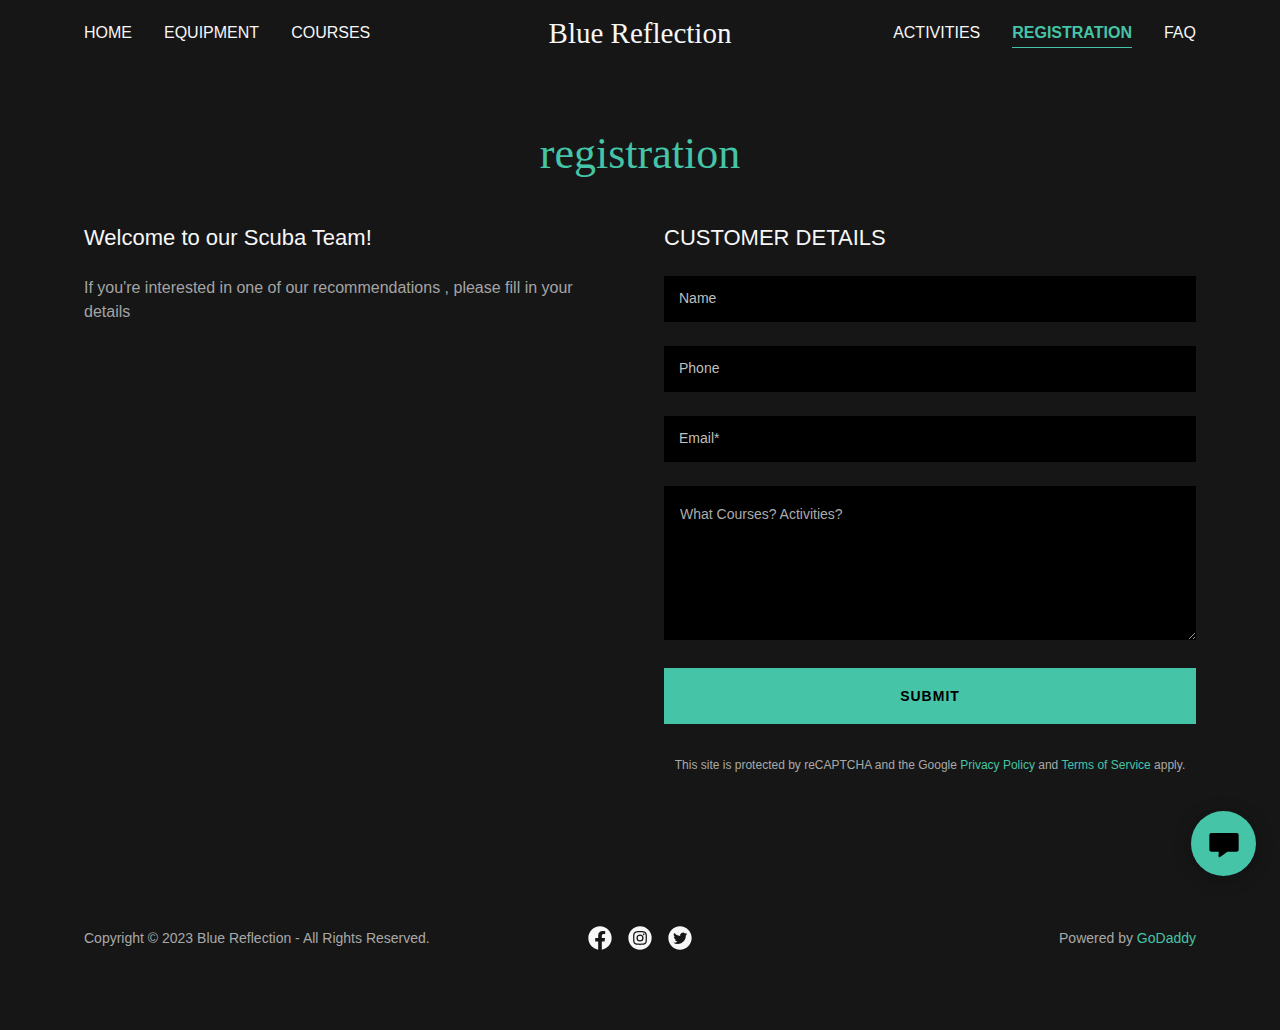
<file: registration.html>
<!DOCTYPE html>
<html lang="en-GB">
<meta http-equiv="content-type" content="text/html;charset=utf-8" />

<head>
  <meta charSet="utf-8" />
  <meta http-equiv="X-UA-Compatible" content="IE=edge" />
  <meta name="viewport" content="width=device-width, initial-scale=1" />
  <title>Registration | Blue Reflection</title>
  <link rel="stylesheet" href="assets/css/registration.css">
  
  <script>
    "use strict";

    // if ('serviceWorker' in navigator) {
    //   window.addEventListener('load', function () {
    //     navigator.serviceWorker.register('sw.js');
    //   });
    // }
  </script>
</head>

<body class="x  x-fonts-cinzel x-fonts-source-sans-pro">
  <div id="layout-a-09-b-5-d-82-8520-4-f-50-a-640-87-e-224-af-546-f" class="layout layout-layout layout-layout-layout-10 locale-en-GB lang-en">
    <div data-ux="Page" id="page-258847" class="x-el x-el-div x-el c1-1 c1-2 c1-3 c1-4 c1-5 c1-6 c1-7 c1-8 c1-9 c1-a c1-b c1-c c1-d c1-e c1-f c1-g c1-1 c1-2 c1-b c1-c c1-d c1-e c1-f c1-g">
      <div data-ux="Block" class="x-el x-el-div page-inner c1-1 c1-2 c1-b c1-c c1-d c1-e c1-f c1-g">
        <div id="72af0bd7-814e-45b1-9f92-0e92fb4261b7" class="widget widget-header widget-header-header-9">
          <div data-ux="Header" role="main" data-aid="HEADER_WIDGET" id="n-258848" class="x-el x-el-div x-el x-el c1-1 c1-2 c1-b c1-c c1-d c1-e c1-f c1-g c1-1 c1-2 c1-h c1-b c1-c c1-d c1-e c1-f c1-g c1-1 c1-2 c1-b c1-c c1-d c1-e c1-f c1-g">
            <div>
              <section data-ux="Section" data-aid="HEADER_SECTION" class="x-el x-el-section c1-1 c1-2 c1-h c1-i c1-j c1-k c1-b c1-c c1-l c1-m c1-d c1-e c1-f c1-g">
                <div data-ux="Block" class="x-el x-el-div c1-1 c1-2 c1-n c1-o c1-b c1-c c1-d c1-e c1-f c1-g">
                  <div id="header_stickynav-anchor258851"></div>
                  <div data-ux="Block" data-stickynav-wrapper="true" class="x-el x-el-div c1-1 c1-2 c1-p c1-b c1-c c1-d c1-e c1-f c1-g">
                    <div data-ux="Block" data-stickynav="true" id="header_stickynav258850" class="x-el x-el-div c1-1 c1-2 c1-h c1-b c1-c c1-d c1-e c1-f c1-g">
                      <nav data-ux="Block" class="x-el x-el-nav c1-1 c1-2 c1-n c1-q c1-r c1-s c1-t c1-h c1-u c1-b c1-c c1-d c1-v c1-w c1-x c1-y c1-e c1-f c1-g">
                        <div data-ux="Block" class="x-el x-el-div c1-1 c1-2 c1-z c1-10 c1-4 c1-11 c1-12 c1-13 c1-14 c1-15 c1-16 c1-b c1-c c1-d c1-17 c1-e c1-f c1-g">
                          <div data-ux="Block" class="x-el x-el-div c1-1 c1-2 c1-18 c1-19 c1-1a c1-b c1-c c1-d c1-e c1-f c1-g">
                            <div data-ux="Element" id="bs-1" class="x-el x-el-div c1-1 c1-2 c1-b c1-c c1-d c1-e c1-f c1-g"><a rel="" role="button" aria-haspopup="menu" data-ux="LinkDropdown" data-toggle-ignore="true" id="258852" aria-expanded="false" toggleid="n-258848-navId-mobile" icon="hamburger" data-edit-interactive="true" data-aid="HAMBURGER_MENU_LINK" aria-label="Hamburger Site Navigation Icon" href="#" data-typography="LinkAlpha" class="x-el x-el-a c1-1b c1-1c c1-1d c1-1e c1-1f c1-11 c1-1g c1-z c1-1h c1-1i c1-1j c1-1k c1-1l c1-1m c1-b c1-c c1-1n c1-1o c1-1p c1-d c1-17 c1-e c1-f c1-g" ><svg id="toggleMenuButton" viewBox="0 0 24 24" fill="currentColor" width="40px" height="40px" data-ux="IconHamburger" class="x-el x-el-svg c1-1 c1-2 c1-1q c1-1r c1-1s c1-1t c1-1u c1-1v c1-1w c1-b c1-c c1-d c1-e c1-f c1-g">
                                  <g>
                                    <path fill-rule="evenodd" d="M4 8h16V6H4z"></path>
                                    <path fill-rule="evenodd" d="M4 13.096h16v-2.001H4z"></path>
                                    <path fill-rule="evenodd" d="M4 18.346h16v-2H4z"></path>
                                  </g>
                                </svg></a></div>
                          </div>
                          <div data-ux="Block" class="x-el x-el-div c1-1 c1-2 c1-11 c1-1x c1-1y c1-1z c1-1f c1-20 c1-21 c1-b c1-c c1-d c1-e c1-f c1-g">
                            <div data-ux="Block" data-aid="HEADER_LOGO_RENDERED" class="x-el x-el-div c1-1r c1-22 c1-23 c1-c c1-24 c1-25 c1-26 c1-d c1-e c1-f c1-g"><a rel="" role="link" aria-haspopup="menu" data-ux="Link" data-page="1dbff83c-cda9-47cc-9ef9-641e1b06926b" title="Blue Reflection" href="index.html" data-typography="LinkAlpha" class="x-el x-el-a c1-1b c1-1c c1-1d c1-1e c1-1f c1-27 c1-1g c1-1i c1-1j c1-1k c1-1l c1-23 c1-4 c1-b c1-28 c1-c c1-1n c1-29 c1-1p c1-d c1-e c1-f c1-g">
                                <div data-ux="Block" id="logo-container-258855" class="x-el x-el-div c1-1 c1-2 c1-1r c1-4 c1-n c1-b c1-c c1-d c1-e c1-f c1-g">
                                  <h3 role="heading" aria-level="3" data-ux="LogoHeading" id="logo-text-258856" data-aid="HEADER_LOGO_TEXT_RENDERED" fontscalemultiplier="1.3" data-typography="LogoAlpha" data-font-scaled="true" class="x-el x-el-h3 c1-1 c1-2 c1-1e c1-1f c1-2a c1-15 c1-13 c1-12 c1-14 c1-23 c1-1r c1-22 c1-1m c1-2b c1-2c c1-2d c1-2e c1-2f c1-2g">Blue Reflection</h3><span role="heading" aria-level="NaN" data-ux="scaler" data-size="xxlarge" data-scaler-id="scaler-logo-container-258855" aria-hidden="true" fontscalemultiplier="1.3" data-typography="LogoAlpha" data-font-scaled="true" class="x-el x-el-span c1-1 c1-2 c1-2h c1-2i c1-2a c1-15 c1-13 c1-12 c1-14 c1-23 c1-2j c1-2k c1-2l c1-2m c1-o c1-2n c1-2o c1-22 c1-1m c1-2c c1-2p c1-2q c1-2r c1-2s">Blue Reflection</span><span role="heading" aria-level="NaN" data-ux="scaler" data-size="xlarge" data-scaler-id="scaler-logo-container-258855" aria-hidden="true" fontscalemultiplier="1.3" data-typography="LogoAlpha" data-font-scaled="true" class="x-el x-el-span c1-1 c1-2 c1-2h c1-2i c1-2a c1-15 c1-13 c1-12 c1-14 c1-23 c1-2j c1-2k c1-2l c1-2m c1-o c1-2n c1-2t c1-22 c1-1m c1-2c c1-2u c1-2v c1-2w c1-2x">Blue Reflection</span><span role="heading" aria-level="NaN" data-ux="scaler" data-size="large" data-scaler-id="scaler-logo-container-258855" aria-hidden="true" fontscalemultiplier="1.3" data-typography="LogoAlpha" data-font-scaled="true" class="x-el x-el-span c1-1 c1-2 c1-2h c1-2i c1-2a c1-15 c1-13 c1-12 c1-14 c1-23 c1-2j c1-2k c1-2l c1-2m c1-o c1-2n c1-2b c1-22 c1-1m c1-2c c1-2d c1-2e c1-2f c1-2g">Blue Reflection</span>
                                </div>
                              </a></div>
                          </div>
                          <div data-ux="Block" class="x-el x-el-div c1-1 c1-2 c1-18 c1-19 c1-1a c1-11 c1-2y c1-b c1-c c1-d c1-e c1-f c1-g"></div>
                        </div>
                        <div data-ux="Container" class="x-el x-el-div c1-1 c1-2 c1-2z c1-30 c1-s c1-t c1-23 c1-b c1-c c1-31 c1-d c1-32 c1-e c1-33 c1-f c1-34 c1-g">
                          <div data-ux="Grid" id="navContainer-258861" class="x-el x-el-div c1-1 c1-2 c1-2j c1-35 c1-36 c1-10 c1-12 c1-13 c1-14 c1-15 c1-4 c1-37 c1-38 c1-b c1-c c1-d c1-39 c1-e c1-f c1-g">
                            <div data-ux="GridCell" class="x-el x-el-div c1-1 c1-2 c1-35 c1-3a c1-3b c1-3c c1-23 c1-37 c1-19 c1-38 c1-1a c1-1h c1-11 c1-z c1-b c1-c c1-d c1-3d c1-3e c1-e c1-f c1-g">
                              <nav data-ux="Nav" data-aid="HEADER_NAV_RENDERED" role="navigation" class="x-el x-el-nav c1-1 c1-2 c1-23 c1-3f c1-b c1-c c1-d c1-e c1-f c1-g">
                                <div data-ux="Block" id="n-258848258859-navId-1" class="x-el x-el-div c1-1 c1-2 c1-n c1-11 c1-z c1-37 c1-19 c1-38 c1-1a c1-b c1-c c1-d c1-e c1-f c1-g">
                                  <div data-ux="Block" class="x-el x-el-div nav-item c1-1 c1-2 c1-1s c1-15 c1-3g c1-3h c1-n c1-2k c1-1r c1-b c1-c c1-3i c1-d c1-e c1-f c1-g visible" style="visibility: visible;"><a rel="" role="link" aria-haspopup="menu" data-ux="NavLink" target="" data-page="1dbff83c-cda9-47cc-9ef9-641e1b06926b" data-edit-interactive="true" href="index.html" data-typography="NavAlpha" class="x-el x-el-a c1-1 c1-3j c1-1d c1-1e c1-1f c1-3k c1-1g c1-3l c1-3m c1-3n c1-3o c1-1w c1-1u c1-1t c1-1v c1-b c1-1m c1-c c1-2c c1-29 c1-3p c1-d c1-e c1-f c1-g">Home</a></div>
                                  <div data-ux="Block" class="x-el x-el-div nav-item c1-1 c1-2 c1-1s c1-15 c1-3g c1-3h c1-n c1-2k c1-1r c1-b c1-c c1-3i c1-d c1-e c1-f c1-g visible" style="visibility: visible;"><a rel="" role="link" aria-haspopup="false" data-ux="NavLink" target="" data-page="9dc12a25-622d-4abf-bc25-6e1545e41215" data-edit-interactive="true" href="equipment.html" data-typography="NavAlpha" class="x-el x-el-a c1-1 c1-3j c1-1d c1-1e c1-1f c1-3k c1-1g c1-3l c1-3m c1-3n c1-3o c1-1w c1-1u c1-1t c1-1v c1-b c1-1m c1-c c1-2c c1-29 c1-3p c1-d c1-e c1-f c1-g">Equipment</a></div>
                                  <div data-ux="Block" class="x-el x-el-div nav-item c1-1 c1-2 c1-1s c1-15 c1-3g c1-3h c1-n c1-2k c1-1r c1-b c1-c c1-3i c1-d c1-e c1-f c1-g visible" style="visibility: visible;"><a rel="" role="link" aria-haspopup="false" data-ux="NavLink" target="" data-page="6d24f145-43b5-4e96-8890-fe2294d874ac" data-edit-interactive="true" href="courses.html" data-typography="NavAlpha" class="x-el x-el-a c1-1 c1-3j c1-1d c1-1e c1-1f c1-3k c1-1g c1-3l c1-3m c1-3n c1-3o c1-1w c1-1u c1-1t c1-1v c1-b c1-1m c1-c c1-2c c1-29 c1-3p c1-d c1-e c1-f c1-g">Courses</a></div>
                                  <div data-ux="Block" class="x-el x-el-div nav-item c1-1 c1-2 c1-1s c1-15 c1-3g c1-3h c1-n c1-2k c1-1r c1-b c1-c c1-3i c1-d c1-e c1-f c1-g" style="display: none;"><a rel="" role="link" aria-haspopup="false" data-ux="NavLink" target="" data-page="b0536fce-9121-49b8-a948-f7dfc07559b8" data-edit-interactive="true" href="activities.html" data-typography="NavAlpha" class="x-el x-el-a c1-1 c1-3j c1-1d c1-1e c1-1f c1-3k c1-1g c1-3l c1-3m c1-3n c1-3o c1-1w c1-1u c1-1t c1-1v c1-b c1-1m c1-c c1-2c c1-29 c1-3p c1-d c1-e c1-f c1-g">Activities</a></div>
                                  <div data-ux="Block" class="x-el x-el-div nav-item c1-1 c1-2 c1-1s c1-15 c1-3g c1-3h c1-n c1-2k c1-1r c1-b c1-c c1-3i c1-d c1-e c1-f c1-g" style="display: none;"><a rel="" role="link" aria-haspopup="false" data-ux="NavLinkActive" target="" data-page="cf079b57-f738-42e5-ab4b-5e04bfbd9e1d" data-edit-interactive="true" href="registration.html" data-typography="NavAlpha" class="x-el x-el-a c1-1 c1-3j c1-1d c1-1e c1-1f c1-3k c1-1g c1-3q c1-3r c1-3s c1-3t c1-3u c1-3v c1-3w c1-b c1-28 c1-c c1-3x c1-29 c1-3p c1-d c1-e c1-f c1-g">Registration</a></div>
                                  <div data-ux="Block" class="x-el x-el-div nav-item c1-1 c1-2 c1-1s c1-15 c1-3g c1-3h c1-n c1-2k c1-1r c1-b c1-c c1-3i c1-d c1-e c1-f c1-g" style="display: none;"><a rel="" role="link" aria-haspopup="false" data-ux="NavLink" target="" data-page="d6aafbd3-06e8-4a45-86c4-158be2433355" data-edit-interactive="true" href="faq.html" data-typography="NavAlpha" class="x-el x-el-a c1-1 c1-3j c1-1d c1-1e c1-1f c1-3k c1-1g c1-3l c1-3m c1-3n c1-3o c1-1w c1-1u c1-1t c1-1v c1-b c1-1m c1-c c1-2c c1-29 c1-3p c1-d c1-e c1-f c1-g">FAQ</a></div>
                                </div>
                              </nav>
                            </div>
                            <div data-ux="GridCell" class="x-el x-el-div c1-1 c1-2 c1-35 c1-3a c1-3b c1-3c c1-23 c1-37 c1-19 c1-38 c1-1a c1-1z c1-1y c1-15 c1-13 c1-3y c1-11 c1-z c1-b c1-c c1-d c1-3d c1-3e c1-e c1-f c1-g">
                              <div data-ux="Block" data-aid="HEADER_LOGO_RENDERED" class="x-el x-el-div c1-1r c1-22 c1-23 c1-1y c1-3a c1-c c1-3z c1-40 c1-24 c1-41 c1-d c1-e c1-f c1-g"><a rel="" role="link" aria-haspopup="menu" data-ux="Link" data-page="1dbff83c-cda9-47cc-9ef9-641e1b06926b" title="Blue Reflection" href="index.html" data-typography="LinkAlpha" class="x-el x-el-a c1-1b c1-1c c1-1d c1-1e c1-1f c1-27 c1-1g c1-1i c1-1j c1-1k c1-1l c1-23 c1-4 c1-b c1-28 c1-c c1-1n c1-29 c1-1p c1-d c1-e c1-f c1-g">
                                  <div data-ux="Block" id="logo-container-258870" class="x-el x-el-div c1-1 c1-2 c1-1r c1-4 c1-n c1-b c1-c c1-d c1-e c1-f c1-g">
                                    <h3 role="heading" aria-level="3" data-ux="LogoHeading" id="logo-text-258871" data-aid="HEADER_LOGO_TEXT_RENDERED" fontscalemultiplier="1.3" data-typography="LogoAlpha" data-font-scaled="true" class="x-el x-el-h3 c1-1 c1-2 c1-1e c1-1f c1-2a c1-15 c1-13 c1-12 c1-14 c1-23 c1-1r c1-22 c1-1m c1-2b c1-2c c1-2d c1-2e c1-2f c1-2g">Blue Reflection</h3><span role="heading" aria-level="NaN" data-ux="scaler" data-size="xxlarge" data-scaler-id="scaler-logo-container-258870" aria-hidden="true" fontscalemultiplier="1.3" data-typography="LogoAlpha" data-font-scaled="true" class="x-el x-el-span c1-1 c1-2 c1-2h c1-2i c1-2a c1-15 c1-13 c1-12 c1-14 c1-23 c1-2j c1-2k c1-2l c1-2m c1-o c1-2n c1-2o c1-22 c1-1m c1-2c c1-2p c1-2q c1-2r c1-2s">Blue Reflection</span><span role="heading" aria-level="NaN" data-ux="scaler" data-size="xlarge" data-scaler-id="scaler-logo-container-258870" aria-hidden="true" fontscalemultiplier="1.3" data-typography="LogoAlpha" data-font-scaled="true" class="x-el x-el-span c1-1 c1-2 c1-2h c1-2i c1-2a c1-15 c1-13 c1-12 c1-14 c1-23 c1-2j c1-2k c1-2l c1-2m c1-o c1-2n c1-2t c1-22 c1-1m c1-2c c1-2u c1-2v c1-2w c1-2x">Blue Reflection</span><span role="heading" aria-level="NaN" data-ux="scaler" data-size="large" data-scaler-id="scaler-logo-container-258870" aria-hidden="true" fontscalemultiplier="1.3" data-typography="LogoAlpha" data-font-scaled="true" class="x-el x-el-span c1-1 c1-2 c1-2h c1-2i c1-2a c1-15 c1-13 c1-12 c1-14 c1-23 c1-2j c1-2k c1-2l c1-2m c1-o c1-2n c1-2b c1-22 c1-1m c1-2c c1-2d c1-2e c1-2f c1-2g">Blue Reflection</span>
                                  </div>
                                </a></div>
                            </div>
                            <div data-ux="GridCell" class="x-el x-el-div c1-1 c1-2 c1-35 c1-3a c1-3b c1-3c c1-23 c1-37 c1-19 c1-38 c1-1a c1-2y c1-11 c1-z c1-b c1-c c1-d c1-3d c1-3e c1-e c1-f c1-g">
                              <nav data-ux="Nav" data-aid="HEADER_NAV_RENDERED" role="navigation" class="x-el x-el-nav c1-1 c1-2 c1-23 c1-3f c1-b c1-c c1-d c1-e c1-f c1-g">
                                <div data-ux="Block" id="n-258848258860-navId-2" class="x-el x-el-div c1-1 c1-2 c1-n c1-11 c1-z c1-37 c1-19 c1-38 c1-1a c1-b c1-c c1-d c1-e c1-f c1-g" style="white-space: nowrap;">
                                  <div data-ux="Block" class="x-el x-el-div nav-item c1-1 c1-2 c1-1s c1-15 c1-3g c1-3h c1-n c1-2k c1-1r c1-b c1-c c1-3i c1-d c1-e c1-f c1-g" style="visibility: hidden; display: none;"><a rel="" role="link" aria-haspopup="menu" data-ux="NavLink" target="" data-page="1dbff83c-cda9-47cc-9ef9-641e1b06926b" data-edit-interactive="true" href="index.html" data-typography="NavAlpha" class="x-el x-el-a c1-1 c1-3j c1-1d c1-1e c1-1f c1-3k c1-1g c1-3l c1-3m c1-3n c1-3o c1-1w c1-1u c1-1t c1-1v c1-b c1-1m c1-c c1-2c c1-29 c1-3p c1-d c1-e c1-f c1-g">Home</a></div>
                                  <div data-ux="Block" class="x-el x-el-div nav-item c1-1 c1-2 c1-1s c1-15 c1-3g c1-3h c1-n c1-2k c1-1r c1-b c1-c c1-3i c1-d c1-e c1-f c1-g" style="visibility: hidden; display: none;"><a rel="" role="link" aria-haspopup="false" data-ux="NavLink" target="" data-page="9dc12a25-622d-4abf-bc25-6e1545e41215" data-edit-interactive="true" href="equipment.html" data-typography="NavAlpha" class="x-el x-el-a c1-1 c1-3j c1-1d c1-1e c1-1f c1-3k c1-1g c1-3l c1-3m c1-3n c1-3o c1-1w c1-1u c1-1t c1-1v c1-b c1-1m c1-c c1-2c c1-29 c1-3p c1-d c1-e c1-f c1-g">Equipment</a></div>
                                  <div data-ux="Block" class="x-el x-el-div nav-item c1-1 c1-2 c1-1s c1-15 c1-3g c1-3h c1-n c1-2k c1-1r c1-b c1-c c1-3i c1-d c1-e c1-f c1-g" style="visibility: hidden; display: none;"><a rel="" role="link" aria-haspopup="false" data-ux="NavLink" target="" data-page="6d24f145-43b5-4e96-8890-fe2294d874ac" data-edit-interactive="true" href="courses.html" data-typography="NavAlpha" class="x-el x-el-a c1-1 c1-3j c1-1d c1-1e c1-1f c1-3k c1-1g c1-3l c1-3m c1-3n c1-3o c1-1w c1-1u c1-1t c1-1v c1-b c1-1m c1-c c1-2c c1-29 c1-3p c1-d c1-e c1-f c1-g">Courses</a></div>
                                  <div data-ux="Block" class="x-el x-el-div nav-item c1-1 c1-2 c1-1s c1-15 c1-3g c1-3h c1-n c1-2k c1-1r c1-b c1-c c1-3i c1-d c1-e c1-f c1-g visible" style="visibility: visible;"><a rel="" role="link" aria-haspopup="false" data-ux="NavLink" target="" data-page="b0536fce-9121-49b8-a948-f7dfc07559b8" data-edit-interactive="true" href="activities.html" data-typography="NavAlpha" class="x-el x-el-a c1-1 c1-3j c1-1d c1-1e c1-1f c1-3k c1-1g c1-3l c1-3m c1-3n c1-3o c1-1w c1-1u c1-1t c1-1v c1-b c1-1m c1-c c1-2c c1-29 c1-3p c1-d c1-e c1-f c1-g">Activities</a></div>
                                  <div data-ux="Block" class="x-el x-el-div nav-item c1-1 c1-2 c1-1s c1-15 c1-3g c1-3h c1-n c1-2k c1-1r c1-b c1-c c1-3i c1-d c1-e c1-f c1-g visible" style="visibility: visible;"><a rel="" role="link" aria-haspopup="false" data-ux="NavLinkActive" target="" data-page="cf079b57-f738-42e5-ab4b-5e04bfbd9e1d" data-edit-interactive="true" href="registration.html" data-typography="NavAlpha" class="x-el x-el-a c1-1 c1-3j c1-1d c1-1e c1-1f c1-3k c1-1g c1-3q c1-3r c1-3s c1-3t c1-3u c1-3v c1-3w c1-b c1-28 c1-c c1-3x c1-29 c1-3p c1-d c1-e c1-f c1-g">Registration</a></div>
                                  <div data-ux="Block" class="x-el x-el-div nav-item c1-1 c1-2 c1-1s c1-15 c1-3g c1-3h c1-n c1-2k c1-1r c1-b c1-c c1-3i c1-d c1-e c1-f c1-g visible last-visible-nav-item" style="visibility: visible;"><a rel="" role="link" aria-haspopup="false" data-ux="NavLink" target="" data-page="d6aafbd3-06e8-4a45-86c4-158be2433355" data-edit-interactive="true" href="faq.html" data-typography="NavAlpha" class="x-el x-el-a c1-1 c1-3j c1-1d c1-1e c1-1f c1-3k c1-1g c1-3l c1-3m c1-3n c1-3o c1-1w c1-1u c1-1t c1-1v c1-b c1-1m c1-c c1-2c c1-29 c1-3p c1-d c1-e c1-f c1-g">FAQ</a></div>
                                  <div data-ux="Block" class="x-el x-el-div nav-item c1-1 c1-2 c1-1s c1-15 c1-3g c1-3h c1-n c1-2k c1-1r c1-b c1-c c1-3i c1-d c1-e c1-f c1-g" style="visibility: hidden; display: none;">
                                    <div data-ux="Element" id="bs-2" class="x-el x-el-div c1-1 c1-2 c1-b c1-c c1-d c1-e c1-f c1-g"><span data-ux="Element" class="x-el x-el-span c2-1 c2-2 c2-3 c2-4 c2-5 c2-6 c2-7 c2-8"><a rel="" role="button" aria-haspopup="menu" data-ux="NavLinkDropdown" data-toggle-ignore="true" id="1" aria-expanded="false" data-aid="NAV_MORE" data-edit-interactive="true" href="#" data-typography="NavAlpha" class="x-el x-el-a c2-1 c2-t c2-u c2-v c2-w c2-g c2-j c2-h c2-3 c2-x c2-4 c2-y c2-z c2-10 c2-5 c2-6 c2-7 c2-8">
                                          <div data-aid="NAV_MORE" style="pointer-events: none; display: flex; align-items: center;"><span style="margin-right: 4px;">More</span><svg viewBox="0 0 24 24" fill="currentColor" width="16" height="16" data-ux="Icon" class="x-el x-el-svg c2-1 c2-2 c2-11 c2-r c2-12 c2-13 c2-s c2-14 c2-3 c2-4 c2-5 c2-6 c2-7 c2-8">
                                              <path fill-rule="evenodd" d="M18.605 7l-6.793 7.024-6.375-7.002L4 8.467 11.768 17l.485-.501L20 8.489z"></path>
                                            </svg></div>
                                        </a></span></div>
                                    <ul data-ux="Dropdown" role="menu" id="more-258872" class="x-el x-el-ul c1-1 c1-2 c1-45 c1-46 c1-h c1-47 c1-48 c1-49 c1-4a c1-2l c1-4b c1-4c c1-3h c1-4d c1-4e c1-2j c1-4f c1-b c1-c c1-4g c1-4h c1-d c1-e c1-f c1-g">
                                      <li data-ux="ListItem" role="menuitem" class="x-el x-el-li c1-1 c1-2 c1-4i c1-14 c1-3k c1-4j c1-b c1-c c1-4k c1-d c1-e c1-f c1-g" style="display: none;"><a rel="" role="link" aria-haspopup="menu" data-ux="NavMoreMenuLink" target="" data-page="1dbff83c-cda9-47cc-9ef9-641e1b06926b" data-edit-interactive="true" aria-labelledby="more-258872" href="index.html" data-typography="NavAlpha" class="x-el x-el-a c1-1 c1-3j c1-1d c1-1e c1-1f c1-1r c1-1g c1-4l c1-4m c1-4n c1-b c1-1m c1-c c1-2c c1-29 c1-3p c1-d c1-e c1-f c1-g">Home</a></li>
                                      <li data-ux="ListItem" role="menuitem" class="x-el x-el-li c1-1 c1-2 c1-4i c1-14 c1-3k c1-4j c1-b c1-c c1-4k c1-d c1-e c1-f c1-g" style="display: none;"><a rel="" role="link" aria-haspopup="false" data-ux="NavMoreMenuLink" target="" data-page="9dc12a25-622d-4abf-bc25-6e1545e41215" data-edit-interactive="true" aria-labelledby="more-258872" href="equipment.html" data-typography="NavAlpha" class="x-el x-el-a c1-1 c1-3j c1-1d c1-1e c1-1f c1-1r c1-1g c1-4l c1-4m c1-4n c1-b c1-1m c1-c c1-2c c1-29 c1-3p c1-d c1-e c1-f c1-g">Equipment</a></li>
                                      <li data-ux="ListItem" role="menuitem" class="x-el x-el-li c1-1 c1-2 c1-4i c1-14 c1-3k c1-4j c1-b c1-c c1-4k c1-d c1-e c1-f c1-g" style="display: none;"><a rel="" role="link" aria-haspopup="false" data-ux="NavMoreMenuLink" target="" data-page="6d24f145-43b5-4e96-8890-fe2294d874ac" data-edit-interactive="true" aria-labelledby="more-258872" href="courses.html" data-typography="NavAlpha" class="x-el x-el-a c1-1 c1-3j c1-1d c1-1e c1-1f c1-1r c1-1g c1-4l c1-4m c1-4n c1-b c1-1m c1-c c1-2c c1-29 c1-3p c1-d c1-e c1-f c1-g">Courses</a></li>
                                      <li data-ux="ListItem" role="menuitem" class="x-el x-el-li c1-1 c1-2 c1-4i c1-14 c1-3k c1-4j c1-b c1-c c1-4k c1-d c1-e c1-f c1-g" style="display: none;"><a rel="" role="link" aria-haspopup="false" data-ux="NavMoreMenuLink" target="" data-page="b0536fce-9121-49b8-a948-f7dfc07559b8" data-edit-interactive="true" aria-labelledby="more-258872" href="activities.html" data-typography="NavAlpha" class="x-el x-el-a c1-1 c1-3j c1-1d c1-1e c1-1f c1-1r c1-1g c1-4l c1-4m c1-4n c1-b c1-1m c1-c c1-2c c1-29 c1-3p c1-d c1-e c1-f c1-g" >Activities</a></li>
                                      <li data-ux="ListItem" role="menuitem" class="x-el x-el-li c1-1 c1-2 c1-4i c1-14 c1-3k c1-4j c1-b c1-c c1-4k c1-d c1-e c1-f c1-g" style="display: none;"><a rel="" role="link" aria-haspopup="false" data-ux="NavMoreMenuLinkActive" target="" data-page="cf079b57-f738-42e5-ab4b-5e04bfbd9e1d" data-edit-interactive="true" aria-labelledby="more-258872" href="registration.html" data-typography="NavAlpha" class="x-el x-el-a c1-1 c1-3j c1-1d c1-1e c1-1f c1-1r c1-1g c1-3q c1-3r c1-4m c1-3t c1-3u c1-3v c1-3w c1-4l c1-4n c1-b c1-28 c1-c c1-3x c1-29 c1-3p c1-d c1-e c1-f c1-g">Registration</a></li>
                                      <li data-ux="ListItem" role="menuitem" class="x-el x-el-li c1-1 c1-2 c1-4i c1-14 c1-3k c1-4j c1-b c1-c c1-4k c1-d c1-e c1-f c1-g" style="display: none;"><a rel="" role="link" aria-haspopup="false" data-ux="NavMoreMenuLink" target="" data-page="d6aafbd3-06e8-4a45-86c4-158be2433355" data-edit-interactive="true" aria-labelledby="more-258872" href="faq.html" data-typography="NavAlpha" class="x-el x-el-a c1-1 c1-3j c1-1d c1-1e c1-1f c1-1r c1-1g c1-4l c1-4m c1-4n c1-b c1-1m c1-c c1-2c c1-29 c1-3p c1-d c1-e c1-f c1-g">FAQ</a></li>
                                    </ul>
                                  </div>
                                </div>
                              </nav>
                            </div>
                          </div>
                        </div>
                      </nav>
                    </div>
                  </div>
                  <div role="navigation" data-ux="NavigationDrawer" id="n-258848-navId-mobile" class="menubarShow x-el x-el-div c1-1 c1-2 c1-h c1-4o c1-4p c1-4 c1-4q c1-4e c1-4r c1-i c1-4s c1-4t c1-4u c1-4v c1-4w c1-4x c1-11 c1-4y c1-b c1-c c1-d c1-e c1-f c1-g">
                    <div data-ux="Block" class="x-el x-el-div c1-1 c1-2 c1-s c1-t c1-b c1-c c1-d c1-e c1-f c1-g"><svg viewBox="0 0 24 24" fill="currentColor" width="40px" height="40px" data-ux="CloseIcon" data-edit-interactive="true" data-close="true" class="closeBtn x-el x-el-svg c1-1 c1-2 c1-1m c1-1r c1-44 c1-1t c1-1u c1-1v c1-1w c1-1g c1-4z c1-50 c1-2l c1-51 c1-52 c1-53 c1-b c1-1o c1-54 c1-55 c1-56 c1-57">
                        <path fill-rule="evenodd" d="M17.999 4l-6.293 6.293L5.413 4 4 5.414l6.292 6.293L4 18l1.413 1.414 6.293-6.292 6.293 6.292L19.414 18l-6.294-6.293 6.294-6.293z"></path>
                      </svg></div>
                    <div data-ux="Container" id="n-258848-navContainerId-mobile" class="x-el x-el-div c1-1 c1-2 c1-2z c1-30 c1-s c1-t c1-23 c1-4e c1-58 c1-4 c1-59 c1-b c1-c c1-31 c1-d c1-32 c1-e c1-33 c1-f c1-34 c1-g">
                      <div data-ux="Block" id="n-258848-navLinksContentId-mobile" class="x-el x-el-div c1-1 c1-2 c1-b c1-c c1-d c1-e c1-f c1-g">
                        <ul role="menu" data-ux="NavigationDrawerList" id="n-258848-navListId-mobile" class="x-el x-el-ul c1-1 c1-2 c1-12 c1-14 c1-15 c1-13 c1-5a c1-5b c1-5c c1-4j c1-37 c1-38 c1-1a c1-19 c1-1e c1-1f c1-b c1-c c1-d c1-e c1-f c1-g">
                          <li role="menuitem" data-ux="NavigationDrawerListItem" class="x-el x-el-li c1-1 c1-2 c1-4i c1-14 c1-3k c1-5d c1-5e c1-3q c1-b c1-c c1-4k c1-5f c1-d c1-e c1-f c1-g"><a rel="" role="link" aria-haspopup="menu" data-ux="NavigationDrawerLink" target="" data-page="1dbff83c-cda9-47cc-9ef9-641e1b06926b" data-edit-interactive="true" data-close="true" href="index.html" data-typography="NavBeta" class="x-el x-el-a c1-1 c1-2 c1-1d c1-1e c1-1f c1-11 c1-1g c1-47 c1-48 c1-s c1-t c1-z c1-5g c1-5h c1-b c1-1m c1-5i c1-2c c1-29 c1-3p c1-5j c1-5k c1-5l c1-5m c1-5n"><span>Home</span></a></li>
                          <li role="menuitem" data-ux="NavigationDrawerListItem" class="x-el x-el-li c1-1 c1-2 c1-4i c1-14 c1-3k c1-5d c1-5e c1-3q c1-b c1-c c1-4k c1-5f c1-d c1-e c1-f c1-g"><a rel="" role="link" aria-haspopup="false" data-ux="NavigationDrawerLink" target="" data-page="9dc12a25-622d-4abf-bc25-6e1545e41215" data-edit-interactive="true" data-close="true" href="equipment.html" data-typography="NavBeta" class="x-el x-el-a c1-1 c1-2 c1-1d c1-1e c1-1f c1-11 c1-1g c1-47 c1-48 c1-s c1-t c1-z c1-5g c1-5h c1-b c1-1m c1-5i c1-2c c1-29 c1-3p c1-5j c1-5k c1-5l c1-5m c1-5n"><span>Equipment</span></a></li>
                          <li role="menuitem" data-ux="NavigationDrawerListItem" class="x-el x-el-li c1-1 c1-2 c1-4i c1-14 c1-3k c1-5d c1-5e c1-3q c1-b c1-c c1-4k c1-5f c1-d c1-e c1-f c1-g"><a rel="" role="link" aria-haspopup="false" data-ux="NavigationDrawerLink" target="" data-page="6d24f145-43b5-4e96-8890-fe2294d874ac" data-edit-interactive="true" data-close="true" href="courses.html" data-typography="NavBeta" class="x-el x-el-a c1-1 c1-2 c1-1d c1-1e c1-1f c1-11 c1-1g c1-47 c1-48 c1-s c1-t c1-z c1-5g c1-5h c1-b c1-1m c1-5i c1-2c c1-29 c1-3p c1-5j c1-5k c1-5l c1-5m c1-5n"><span>Courses</span></a></li>
                          <li role="menuitem" data-ux="NavigationDrawerListItem" class="x-el x-el-li c1-1 c1-2 c1-4i c1-14 c1-3k c1-5d c1-5e c1-3q c1-b c1-c c1-4k c1-5f c1-d c1-e c1-f c1-g"><a rel="" role="link" aria-haspopup="false" data-ux="NavigationDrawerLink" target="" data-page="b0536fce-9121-49b8-a948-f7dfc07559b8" data-edit-interactive="true" data-close="true" href="activities.html" data-typography="NavBeta" class="x-el x-el-a c1-1 c1-2 c1-1d c1-1e c1-1f c1-11 c1-1g c1-47 c1-48 c1-s c1-t c1-z c1-5g c1-5h c1-b c1-1m c1-5i c1-2c c1-29 c1-3p c1-5j c1-5k c1-5l c1-5m c1-5n"><span>Activities</span></a></li>
                          <li role="menuitem" data-ux="NavigationDrawerListItem" class="x-el x-el-li c1-1 c1-2 c1-4i c1-14 c1-3k c1-5d c1-5e c1-3q c1-b c1-c c1-4k c1-5f c1-d c1-e c1-f c1-g"><a rel="" role="link" aria-haspopup="false" data-ux="NavigationDrawerLinkActive" target="" data-page="cf079b57-f738-42e5-ab4b-5e04bfbd9e1d" data-edit-interactive="true" data-close="true" href="registration.html" data-typography="NavBeta" class="x-el x-el-a c1-1 c1-2 c1-1d c1-1e c1-1f c1-11 c1-1g c1-47 c1-48 c1-s c1-t c1-z c1-5g c1-5h c1-b c1-1m c1-5i c1-3x c1-29 c1-3p c1-5j c1-5k c1-5l c1-5m c1-5n"><span>Registration</span></a></li>
                          <li role="menuitem" data-ux="NavigationDrawerListItem" class="x-el x-el-li c1-1 c1-2 c1-4i c1-14 c1-3k c1-5d c1-5e c1-3q c1-b c1-c c1-4k c1-5f c1-d c1-e c1-f c1-g"><a rel="" role="link" aria-haspopup="false" data-ux="NavigationDrawerLink" target="" data-page="d6aafbd3-06e8-4a45-86c4-158be2433355" data-edit-interactive="true" data-close="true" href="faq.html" data-typography="NavBeta" class="x-el x-el-a c1-1 c1-2 c1-1d c1-1e c1-1f c1-11 c1-1g c1-47 c1-48 c1-s c1-t c1-z c1-5g c1-5h c1-b c1-1m c1-5i c1-2c c1-29 c1-3p c1-5j c1-5k c1-5l c1-5m c1-5n"><span>FAQ</span></a></li>
                        </ul>
                        <div data-ux="Block" class="x-el x-el-div c1-1 c1-2 c1-b c1-c c1-3k c1-d c1-17 c1-e c1-f c1-g"></div>
                      </div>
                    </div>
                  </div>
                </div>
              </section>
            </div>
          </div>
        </div>
        <div id="4c3ea0d9-cb32-4023-b2ff-67dbfa1b7ee0" class="widget widget-job-posting widget-job-posting-job-2">
          <div data-ux="Widget" role="region" id="4c3ea0d9-cb32-4023-b2ff-67dbfa1b7ee0" class="x-el x-el-div x-el c1-1 c1-2 c1-h c1-b c1-c c1-d c1-e c1-f c1-g c1-1 c1-2 c1-b c1-c c1-d c1-e c1-f c1-g">
            <div>
              <section data-ux="Section" class="x-el x-el-section c1-1 c1-2 c1-h c1-i c1-j c1-3v c1-b c1-c c1-l c1-m c1-d c1-e c1-f c1-g">
                <div data-ux="Container" class="x-el x-el-div c1-1 c1-2 c1-2z c1-30 c1-s c1-t c1-23 c1-b c1-c c1-31 c1-d c1-32 c1-e c1-33 c1-f c1-34 c1-g">
                  <h1 role="heading" aria-level="1" data-ux="SectionHeading" data-aid="JOB_POSTING_SECTION_TITLE_REND" data-promoted-from="2" data-order="0" data-typography="HeadingBeta" class="x-el x-el-h1 c1-1 c1-2 c1-1e c1-1f c1-5o c1-15 c1-13 c1-12 c1-5p c1-4j c1-22 c1-5q c1-28 c1-2c c1-5r c1-5s c1-5t c1-5u c1-5v"><span data-ux="Element" class="">registration</span></h1>
                  <div data-ux="Content" class="x-el x-el-div c1-1 c1-2 c1-b c1-c c1-d c1-e c1-f c1-g">
                    <div data-ux="Grid" data-aid="JOB_POSTING_INFO_CONTAINER_REND" class="x-el x-el-div c1-1 c1-2 c1-11 c1-35 c1-36 c1-60 c1-12 c1-61 c1-62 c1-63 c1-1y c1-b c1-c c1-64 c1-65 c1-66 c1-67 c1-d c1-e c1-f c1-g">
                      <div data-ux="GridCell" class="x-el x-el-div c1-1 c1-2 c1-35 c1-3a c1-3b c1-68 c1-23 c1-37 c1-69 c1-r c1-6a c1-4j c1-12 c1-b c1-c c1-6b c1-6c c1-6d c1-6e c1-d c1-6f c1-6g c1-e c1-f c1-g">
                        <h4 role="heading" aria-level="4" data-ux="ContentHeading" data-aid="JOB_POSTING_INTRO_HEADING_REND" data-typography="HeadingDelta" class="x-el x-el-h4 c1-1 c1-2 c1-1e c1-1f c1-6h c1-15 c1-13 c1-12 c1-6i c1-b c1-1m c1-5i c1-2c c1-5j c1-5l c1-5m c1-5n">Welcome to our Scuba Team!</h4>
                        <div data-ux="ContentText" data-aid="JOB_POSTING_INTRO_DESC_REND" data-typography="BodyAlpha" class="x-el c1-1 c1-2 c1-1e c1-1f c1-4n c1-12 c1-6i c1-6j c1-6k c1-6l c1-6m c1-6n c1-6o c1-6p c1-6q c1-6r c1-6s c1-6t c1-6u c1-6v c1-6w c1-6x c1-6y c1-6z c1-70 c1-71 c1-72 c1-73 c1-74 c1-75 c1-76 c1-77 c1-78 c1-79 c1-7a c1-b c1-4i c1-c c1-2c c1-d c1-e c1-f c1-g x-rt">
                          <p style="margin:0"><span>If you're interested in one of our recommendations , please fill in your details</span></p>
                        </div>
                      </div>
                      <div data-ux="GridCell" class="x-el x-el-div c1-1 c1-2 c1-35 c1-3a c1-3b c1-68 c1-23 c1-37 c1-69 c1-r c1-6a c1-b c1-c c1-6b c1-6c c1-6d c1-6e c1-d c1-6f c1-6g c1-e c1-f c1-g">
                        <div data-ux="Element" id="bs-3" class="x-el x-el-div c1-1 c1-2 c1-b c1-c c1-d c1-e c1-f c1-g">
                          <div data-ux="Block" data-aid="JOB_POSTING_FORM_CONTAINER_REND" class="x-el x-el-div c1-1 c1-2 c1-b c1-c c1-d c1-e c1-f c1-g">
                            <form aria-live="polite" data-ux="Form" class="x-el x-el-form c1-1 c1-2 c1-14 c1-b c1-c c1-d c1-e c1-f c1-g"><input type="text" name="_app_id" autoComplete="off" tabindex="-1" style="display:none" value="" />
                              <h4 role="heading" aria-level="4" data-ux="HeadingMinor" data-aid="JOB_POSTING_FORM_TITLE_REND" data-typography="HeadingDelta" class="x-el x-el-h4 c1-1 c1-2 c1-1e c1-1f c1-6h c1-15 c1-13 c1-12 c1-6i c1-4j c1-b c1-1m c1-5i c1-2c c1-7g c1-5j c1-5l c1-5m c1-5n">CUSTOMER DETAILS</h4>
                              <div data-ux="Block" class="x-el x-el-div c1-1 c1-2 c1-r c1-b c1-c c1-d c1-e c1-f c1-g">
                                <div data-ux="Block" class="x-el x-el-div c1-1 c1-2 c1-b c1-c c1-d c1-e c1-f c1-g">
                                  <div data-ux="InputFloatLabel" type="text" data-aid="JOB_POSTING_FORM_NAME" class="x-el x-el-div c1-1 c1-2 c1-n c1-b c1-c c1-d c1-e c1-f c1-g"><input type="text" role="textbox" aria-multiline="false" data-ux="InputFloatLabel" id="input258893" value="" data-aid="JOB_POSTING_FORM_NAME" data-typography="InputAlpha" class="x-el x-el-input c1-1 c1-2 c1-7h c1-7i c1-4 c1-7j c1-7k c1-7l c1-7m c1-7n c1-49 c1-4a c1-7o c1-7p c1-7q c1-b c1-7r c1-7s c1-2c c1-7t c1-7u c1-7v c1-7w c1-7x c1-7y c1-7z c1-80 c1-81 c1-82 c1-83 c1-84 c1-85 c1-86 c1-87" /><label data-ux="InputFloatLabelLabel" for="input258893" data-typography="InputAlpha" class="x-el x-el-label c1-1 c1-2 c1-1r c1-1e c1-1f c1-2l c1-88 c1-89 c1-8a c1-8b c1-b c1-8c c1-7s c1-2c c1-83 c1-84 c1-85 c1-86 c1-87">Name</label></div>
                                </div>
                              </div>
                              <div data-ux="Block" class="x-el x-el-div c1-1 c1-2 c1-r c1-b c1-c c1-d c1-e c1-f c1-g">
                                <div data-ux="Block" class="x-el x-el-div c1-1 c1-2 c1-b c1-c c1-d c1-e c1-f c1-g">
                                  <div data-ux="InputFloatLabel" type="text" data-aid="JOB_POSTING_FORM_PHONE" class="x-el x-el-div c1-1 c1-2 c1-n c1-b c1-c c1-d c1-e c1-f c1-g"><input type="text" role="textbox" aria-multiline="false" data-ux="InputFloatLabel" id="input258894" value="" data-aid="JOB_POSTING_FORM_PHONE" data-typography="InputAlpha" class="x-el x-el-input c1-1 c1-2 c1-7h c1-7i c1-4 c1-7j c1-7k c1-7l c1-7m c1-7n c1-49 c1-4a c1-7o c1-7p c1-7q c1-b c1-7r c1-7s c1-2c c1-7t c1-7u c1-7v c1-7w c1-7x c1-7y c1-7z c1-80 c1-81 c1-82 c1-83 c1-84 c1-85 c1-86 c1-87" /><label data-ux="InputFloatLabelLabel" for="input258894" data-typography="InputAlpha" class="x-el x-el-label c1-1 c1-2 c1-1r c1-1e c1-1f c1-2l c1-88 c1-89 c1-8a c1-8b c1-b c1-8c c1-7s c1-2c c1-83 c1-84 c1-85 c1-86 c1-87">Phone</label></div>
                                </div>
                              </div>
                              <div data-ux="Block" class="x-el x-el-div c1-1 c1-2 c1-r c1-b c1-c c1-d c1-e c1-f c1-g">
                                <div data-ux="Block" class="x-el x-el-div c1-1 c1-2 c1-b c1-c c1-d c1-e c1-f c1-g">
                                  <div data-ux="InputFloatLabel" type="text" data-aid="JOB_POSTING_FORM_EMAIL" class="x-el x-el-div c1-1 c1-2 c1-n c1-b c1-c c1-d c1-e c1-f c1-g"><input type="text" role="textbox" aria-multiline="false" data-ux="InputFloatLabel" id="input258895" value="" data-aid="JOB_POSTING_FORM_EMAIL" data-typography="InputAlpha" class="x-el x-el-input c1-1 c1-2 c1-7h c1-7i c1-4 c1-7j c1-7k c1-7l c1-7m c1-7n c1-49 c1-4a c1-7o c1-7p c1-7q c1-b c1-7r c1-7s c1-2c c1-7t c1-7u c1-7v c1-7w c1-7x c1-7y c1-7z c1-80 c1-81 c1-82 c1-83 c1-84 c1-85 c1-86 c1-87" /><label data-ux="InputFloatLabelLabel" for="input258895" data-typography="InputAlpha" class="x-el x-el-label c1-1 c1-2 c1-1r c1-1e c1-1f c1-2l c1-88 c1-89 c1-8a c1-8b c1-b c1-8c c1-7s c1-2c c1-83 c1-84 c1-85 c1-86 c1-87">Email*</label></div>
                                </div>
                              </div>
                              <div data-ux="Block" class="x-el x-el-div c1-1 c1-2 c1-r c1-b c1-c c1-d c1-e c1-f c1-g">
                                <div data-ux="Block" class="x-el x-el-div c1-1 c1-2 c1-b c1-c c1-d c1-e c1-f c1-g"><textarea role="textbox" aria-multiline="true" rows="5" aria-label="What Courses? Activities?" data-ux="InputTextArea" placeholder="What Courses? Activities?" data-aid="What Courses? Activities?" data-typography="InputAlpha" class="x-el x-el-textarea c1-1 c1-2 c1-7h c1-7i c1-4 c1-7j c1-7k c1-7l c1-7m c1-48 c1-49 c1-4a c1-47 c1-7p c1-7q c1-8d c1-b c1-7r c1-7s c1-2c c1-7t c1-7u c1-7v c1-82 c1-83 c1-84 c1-85 c1-86 c1-87"></textarea></div>
                              </div>
                              <div data-ux="Block" class="x-el x-el-div c1-1 c1-2 c1-r c1-b c1-c c1-d c1-e c1-f c1-g">
                                <div data-ux="Block" class="x-el x-el-div c1-1 c1-2 c1-b c1-c c1-d c1-e c1-f c1-g">
                                  <div data-ux="Block" class="x-el x-el-div c1-1 c1-2 c1-1y c1-b c1-c c1-d c1-e c1-f c1-g"><button data-ux-btn="primary" data-ux="ButtonPrimary" type="submit" data-aid="JOB_POSTING_SUBMIT_BUTTON_REND" data-tccl="ux2.job_posting.submit_form.click,click" state="default" data-typography="ButtonAlpha" class="x-el x-el-button c1-8e c1-3j c1-1g c1-8f c1-8g c1-z c1-1z c1-1y c1-1d c1-1f c1-1e c1-n c1-23 c1-4 c1-3g c1-8h c1-8i c1-8j c1-8k c1-7p c1-8l c1-8m c1-b c1-3x c1-8n c1-7s c1-8o c1-31 c1-84 c1-85 c1-86 c1-87">Submit </button></div>
                                </div>
                              </div>
                              <div data-ux="Block" class="x-el x-el-div c1-1 c1-2 c1-8i c1-48 c1-1y c1-b c1-c c1-d c1-e c1-f c1-g">
                                <p data-ux="DetailsMinor" data-typography="DetailsBeta" class="x-el x-el-p c1-1 c1-2 c1-1e c1-1f c1-4n c1-12 c1-14 c1-b c1-8p c1-8q c1-2c c1-8r c1-8s c1-8t c1-8u">This site is protected by reCAPTCHA and the Google <a rel="noopener" role="link" aria-haspopup="true" data-ux="Link" target="_blank" href="https://policies.google.com/privacy" data-typography="LinkAlpha" class="x-el x-el-a c1-1b c1-1c c1-1d c1-1e c1-1f c1-27 c1-1g c1-b c1-28 c1-8q c1-1n c1-29 c1-1p c1-8r c1-8s c1-8t c1-8u" data-tccl="ux2.JOB_POSTING.job2.Form.Default.Link.Default.258896.click,click">Privacy Policy</a> and <a rel="noopener" role="link" aria-haspopup="true" data-ux="Link" target="_blank" href="https://policies.google.com/terms" data-typography="LinkAlpha" class="x-el x-el-a c1-1b c1-1c c1-1d c1-1e c1-1f c1-27 c1-1g c1-b c1-28 c1-8q c1-1n c1-29 c1-1p c1-8r c1-8s c1-8t c1-8u" data-tccl="ux2.JOB_POSTING.job2.Form.Default.Link.Default.258897.click,click">Terms of Service</a> apply.</p>
                              </div>
                            </form>
                          </div>
                        </div>
                      </div>
                    </div>
                  </div>
                </div>
              </section>
            </div>
          </div>
        </div>
        <div id="c8e8d222-b99c-4b41-9323-cbe00a6e8cb1" class="widget widget-footer widget-footer-footer-2">
          <div data-ux="Widget" role="contentinfo" id="c8e8d222-b99c-4b41-9323-cbe00a6e8cb1" class="x-el x-el-div x-el c1-1 c1-2 c1-h c1-b c1-c c1-d c1-e c1-f c1-g c1-1 c1-2 c1-b c1-c c1-d c1-e c1-f c1-g">
            <div>
              <section data-ux="Section" class="x-el x-el-section c1-1 c1-2 c1-h c1-i c1-j c1-b c1-c c1-l c1-m c1-d c1-e c1-f c1-g">
                <div data-ux="Container" class="x-el x-el-div c1-1 c1-2 c1-2z c1-30 c1-s c1-t c1-23 c1-b c1-c c1-31 c1-d c1-32 c1-e c1-33 c1-f c1-34 c1-g">
                  <div data-ux="Layout" class="x-el x-el-div c1-1 c1-2 c1-b c1-c c1-d c1-e c1-f c1-g">
                    <div data-ux="Grid" class="x-el x-el-div c1-1 c1-2 c1-11 c1-35 c1-36 c1-60 c1-12 c1-13 c1-14 c1-15 c1-z c1-1y c1-b c1-c c1-d c1-e c1-f c1-g">
                      <div data-ux="GridCell" class="x-el x-el-div c1-1 c1-2 c1-35 c1-8v c1-3b c1-68 c1-23 c1-37 c1-19 c1-38 c1-1a c1-b c1-c c1-d c1-8w c1-8x c1-e c1-f c1-g">
                        <div data-ux="FooterDetails" data-aid="FOOTER_COPYRIGHT_RENDERED" data-typography="DetailsAlpha" class="x-el c1-1 c1-2 c1-1e c1-1f c1-4n c1-12 c1-14 c1-b c1-8p c1-7s c1-2c c1-84 c1-8y c1-85 c1-86 c1-87 x-rt">
                          <p style="margin:0"><span>Copyright © 2023 Blue Reflection - All Rights Reserved.</span></p>
                        </div>
                      </div>
                      <div data-ux="GridCell" class="x-el x-el-div c1-1 c1-2 c1-35 c1-3a c1-3b c1-68 c1-23 c1-37 c1-19 c1-38 c1-1a c1-1z c1-b c1-c c1-d c1-8w c1-8x c1-e c1-f c1-g">
                        <div data-ux="Block" data-aid="FOOTER_SOCIAL_LINKS" class="x-el x-el-div c1-1 c1-2 c1-11 c1-1z c1-8z c1-90 c1-47 c1-48 c1-60 c1-91 c1-92 c1-b c1-c c1-d c1-e c1-f c1-g"><a rel="noopener" role="link" aria-haspopup="true" data-ux="Link" target="_blank" data-aid="FOOTER_FACEBOOK_LINK" aria-label="Facebook" href="https://www.facebook.com/BlueReflection" data-typography="LinkAlpha" class="x-el x-el-a c1-1b c1-1c c1-1d c1-1e c1-1f c1-27 c1-1g c1-93 c1-b c1-28 c1-c c1-1n c1-29 c1-1p c1-d c1-e c1-f c1-g" data-tccl="ux2.FOOTER.footer2.Layout.Default.Link.Default.258898.click,click"><svg viewBox="0 0 24 24" fill="currentColor" width="40px" height="40px" data-ux="IconSocial" class="x-el x-el-svg c1-1 c1-2 c1-1m c1-1r c1-44 c1-1t c1-1u c1-1v c1-1w c1-b c1-c c1-d c1-e c1-f c1-g">
                              <path fill-rule="evenodd" d="M22 12.061C22 6.505 17.523 2 12 2S2 6.505 2 12.061c0 5.022 3.657 9.184 8.438 9.939v-7.03h-2.54v-2.91h2.54V9.845c0-2.522 1.492-3.915 3.777-3.915 1.094 0 2.238.197 2.238.197v2.476h-1.26c-1.243 0-1.63.775-1.63 1.57v1.888h2.773l-.443 2.908h-2.33V22c4.78-.755 8.437-4.917 8.437-9.939z"></path>
                            </svg></a><a rel="noopener" role="link" aria-haspopup="true" data-ux="Link" target="_blank" data-aid="FOOTER_INSTAGRAM_LINK" aria-label="Instagram" href="https://www.instagram.com/BlueReflection" data-typography="LinkAlpha" class="x-el x-el-a c1-1b c1-1c c1-1d c1-1e c1-1f c1-27 c1-1g c1-93 c1-b c1-28 c1-c c1-1n c1-29 c1-1p c1-d c1-e c1-f c1-g" data-tccl="ux2.FOOTER.footer2.Layout.Default.Link.Default.258899.click,click"><svg viewBox="0 0 24 24" fill="currentColor" width="40px" height="40px" data-ux="IconSocial" class="x-el x-el-svg c1-1 c1-2 c1-1m c1-1r c1-44 c1-1t c1-1u c1-1v c1-1w c1-b c1-c c1-d c1-e c1-f c1-g">
                              <path d="M16.604 8.516c.13.35.198.719.203 1.091.033.622.033.811.033 2.386 0 1.574-.004 1.763-.033 2.385a3.273 3.273 0 0 1-.203 1.091 1.956 1.956 0 0 1-1.12 1.12c-.35.13-.719.198-1.091.204-.622.032-.811.032-2.386.032-1.574 0-1.763-.003-2.385-.032a3.273 3.273 0 0 1-1.091-.204 1.956 1.956 0 0 1-1.12-1.12 3.273 3.273 0 0 1-.204-1.09c-.032-.623-.032-.812-.032-2.386 0-1.575.003-1.764.032-2.386.006-.372.074-.741.204-1.09a1.956 1.956 0 0 1 1.12-1.12c.35-.13.718-.199 1.09-.204.623-.033.812-.033 2.386-.033 1.575 0 1.764.004 2.386.033.372.005.741.074 1.09.203.515.2.922.606 1.12 1.12zM12 15.033a3.033 3.033 0 1 0 0-6.066 3.033 3.033 0 0 0 0 6.066zm3.153-5.477a.71.71 0 1 0 0-1.418.71.71 0 0 0 0 1.418zM12 13.967a1.967 1.967 0 1 1 0-3.934 1.967 1.967 0 0 1 0 3.934zM12 2C6.477 2 2 6.477 2 12s4.477 10 10 10 10-4.477 10-10A10 10 0 0 0 12 2zm5.87 12.433c-.01.49-.102.974-.274 1.432a3.018 3.018 0 0 1-1.727 1.728 4.335 4.335 0 0 1-1.433.272c-.629.03-.829.037-2.432.037-1.604 0-1.819 0-2.433-.037a4.335 4.335 0 0 1-1.433-.272 3.018 3.018 0 0 1-1.727-1.728 4.335 4.335 0 0 1-.273-1.432c-.029-.63-.036-.83-.036-2.433 0-1.604 0-1.818.036-2.433.01-.49.102-.974.273-1.432a3.018 3.018 0 0 1 1.727-1.728 4.335 4.335 0 0 1 1.433-.272c.629-.03.829-.037 2.433-.037 1.603 0 1.818 0 2.432.037.49.009.974.101 1.433.272.794.307 1.42.934 1.727 1.728.172.458.264.943.273 1.432.03.63.036.83.036 2.433 0 1.604-.007 1.804-.036 2.433z"></path>
                            </svg></a><a rel="noopener" role="link" aria-haspopup="true" data-ux="Link" target="_blank" data-aid="FOOTER_TWITTER_LINK" aria-label="Twitter" href="https://www.twitter.com/BlueReflection" data-typography="LinkAlpha" class="x-el x-el-a c1-1b c1-1c c1-1d c1-1e c1-1f c1-27 c1-1g c1-93 c1-b c1-28 c1-c c1-1n c1-29 c1-1p c1-d c1-e c1-f c1-g" data-tccl="ux2.FOOTER.footer2.Layout.Default.Link.Default.258900.click,click"><svg viewBox="0 0 24 24" fill="currentColor" width="40px" height="40px" data-ux="IconSocial" class="x-el x-el-svg c1-1 c1-2 c1-1m c1-1r c1-44 c1-1t c1-1u c1-1v c1-1w c1-b c1-c c1-d c1-e c1-f c1-g">
                              <path d="M22 12c0-5.524-4.477-10-10-10C6.478 2 2 6.478 2 12c0 5.523 4.478 10 10 10 5.523 0 10-4.477 10-10zm-3.795-3.516c-.33.492-.749.926-1.23 1.271l.008.319c0 3.255-2.477 7.005-7.006 7.005a6.968 6.968 0 01-3.773-1.107 4.94 4.94 0 003.645-1.019 2.466 2.466 0 01-2.3-1.71 2.464 2.464 0 001.112-.042 2.465 2.465 0 01-1.975-2.413v-.032c.333.185.711.295 1.115.309a2.461 2.461 0 01-.762-3.286 6.987 6.987 0 005.075 2.572 2.462 2.462 0 014.196-2.245 4.986 4.986 0 001.564-.597A2.469 2.469 0 0116.79 8.87a4.936 4.936 0 001.414-.387z"></path>
                            </svg></a></div>
                      </div>
                      <div data-ux="GridCell" class="x-el x-el-div c1-1 c1-2 c1-35 c1-8v c1-3b c1-68 c1-23 c1-37 c1-19 c1-38 c1-1a c1-b c1-c c1-d c1-8w c1-8x c1-e c1-f c1-g">
                        <p data-ux="FooterDetails" data-aid="FOOTER_POWERED_BY_RENDERED" data-typography="DetailsAlpha" class="x-el x-el-p c1-1 c1-2 c1-1e c1-1f c1-4n c1-94 c1-14 c1-b c1-8p c1-7s c1-2c c1-84 c1-95 c1-96 c1-85 c1-86 c1-87"><span>Powered by <a rel="nofollow noopener" role="link" aria-haspopup="true" data-ux="Link" target="_blank" data-aid="FOOTER_POWERED_BY_RENDERED_LINK" href="https://www.godaddy.com/websites/website-builder?isc=pwugc&amp;utm_source=wsb&amp;utm_medium=applications&amp;utm_campaign=en-gb_corp_applications_base" data-typography="LinkAlpha" class="x-el x-el-a c1-1b c1-1c c1-1d c1-1e c1-1f c1-27 c1-1g c1-94 c1-b c1-28 c1-7s c1-1n c1-29 c1-1p c1-84 c1-95 c1-96 c1-85 c1-86 c1-87" data-tccl="ux2.FOOTER.footer2.Layout.Default.Link.Default.258901.click,click">GoDaddy</a></span></p>
                      </div>
                    </div>
                  </div>
                </div>
              </section>
            </div>
          </div>
        </div>
        <div id="19990031-90ad-43ba-ad79-646c429d2820" class="widget widget-popup widget-popup-popup-1"></div>
        <div id="4fd05d68-9860-4fea-8d2a-82f55a8da6cc" class="widget widget-messaging widget-messaging-messaging-1">
          <div data-ux="Element" id="bs-4" class="x-el x-el-div c1-1 c1-2 c1-b c1-c c1-d c1-e c1-f c1-g">
            <div data-ux="Block" class="x-el x-el-div c1-1 c1-2 c1-4o c1-97 c1-98 c1-99 c1-9a c1-9b c1-b c1-c c1-d c1-9c c1-e c1-f c1-g">
              <div data-ux="Block" data-aid="MESSAGING_FAB" data-edit-interactive="true" data-traffic2="pandc.vnext.editor_preview.messaging_fab_open.click" data-tccl="ux2.messaging.fab.open,click" class="x-el x-el-div c1-1 c1-2 c1-11 c1-z c1-1z c1-1g c1-4 c1-4q c1-9d c1-8m c1-9e c1-9f c1-b c1-c c1-d c1-e c1-f c1-g"><svg viewBox="0 0 24 24" fill="currentColor" width="44" height="44" data-ux="Icon" class="x-el x-el-svg c1-1 c1-2 c1-8l c1-1r c1-44 c1-b c1-c c1-d c1-e c1-f c1-g">
                  <g fill="currentColor">
                    <rect x="4" y="6" width="16" height="10.222" rx="1.129"></rect>
                    <path d="M8.977 18.578l.2-2.722a.564.564 0 01.564-.523h3.61c.548 0 .774.705.327 1.024l-3.81 2.721a.564.564 0 01-.89-.5z"></path>
                  </g>
                </svg></div>
            </div>
          </div>
        </div>
        <div id="535077ce-7b7e-49d2-9316-712205534d2c" class="widget widget-cookie-banner widget-cookie-banner-cookie-1">
          <div data-ux="Group" data-aid="FOOTER_COOKIE_BANNER_RENDERED" id="535077ce-7b7e-49d2-9316-712205534d2c-banner" class="x-el x-el-div c1-1 c1-2 c1-4o c1-9g c1-9h c1-4 c1-9i c1-4j c1-8m c1-7p c1-4e c1-9j c1-9k c1-9l c1-9m c1-q c1-t c1-r c1-s c1-12 c1-13 c1-14 c1-15 c1-16 c1-b c1-c c1-9n c1-9o c1-9p c1-9q c1-9r c1-9s c1-9t c1-d c1-e c1-f c1-g">
            <h4 role="heading" aria-level="4" data-ux="Heading" data-aid="FOOTER_COOKIE_TITLE_RENDERED" data-typography="HeadingDelta" class="x-el x-el-h4 c1-1 c1-2 c1-1e c1-1f c1-6h c1-15 c1-13 c1-12 c1-14 c1-8j c1-b c1-8l c1-5i c1-2c c1-5j c1-5l c1-5m c1-5n">This website uses cookies.</h4>
            <div data-ux="Text" data-aid="FOOTER_COOKIE_MESSAGE_RENDERED" data-typography="BodyAlpha" class="x-el c1-1 c1-2 c1-1e c1-1f c1-4n c1-12 c1-14 c1-9u c1-4e c1-b c1-9v c1-c c1-2c c1-9w c1-d c1-e c1-f c1-g x-rt">
              <p style="margin:0"><span>We use cookies to analyze website traffic and optimize your website experience. By accepting our use of cookies, your data will be aggregated with all other user data.</span></p>
            </div>
            <div data-ux="Block" class="x-el x-el-div c1-1 c1-2 c1-11 c1-5h c1-b c1-c c1-d c1-e c1-f c1-g"><a data-ux-btn="primary" data-ux="ButtonPrimary" href="#" data-aid="FOOTER_COOKIE_CLOSE_RENDERED" id="535077ce-7b7e-49d2-9316-712205534d2c-accept" data-typography="ButtonAlpha" class="x-el x-el-a c1-8e c1-3j c1-11 c1-4y c1-1z c1-1g c1-94 c1-9x c1-9y c1-9z c1-3a c1-8f c1-z c1-1y c1-1d c1-1f c1-1e c1-n c1-23 c1-4 c1-49 c1-4a c1-a0 c1-a1 c1-a2 c1-7p c1-a3 c1-h c1-b c1-3x c1-8n c1-8q c1-a4 c1-a5 c1-a6 c1-8r c1-8s c1-8t c1-8u" data-tccl="ux2.COOKIE_BANNER.cookie1.Group.Default.Button.Primary.258903.click,click">Accept</a></div>
          </div>
        </div>
      </div>
    </div>
  </div>
 

  <script src="assets/js/jquery-3.6.3.min.js"></script>
  <script src="assets/js/script.js"></script>
</body>

</html>
</file>
<file: assets/css/style.css>
@font-face {
    font-family: 'Cinzel';
    font-style: normal;
    font-weight: 400;
    font-display: swap;
    src: url(https://img1.wsimg.com/gfonts/s/cinzel/v19/8vIU7ww63mVu7gtR-kwKxNvkNOjw-tbnfY3lCw.woff) format('woff');
  }

  @font-face {
    font-family: 'Source Sans Pro';
    font-style: italic;
    font-weight: 300;
    font-display: swap;
    src: url(https://img1.wsimg.com/gfonts/s/sourcesanspro/v21/6xKwdSBYKcSV-LCoeQqfX1RYOo3qPZZMkids18I.woff) format('woff');
  }

  @font-face {
    font-family: 'Source Sans Pro';
    font-style: italic;
    font-weight: 400;
    font-display: swap;
    src: url(https://img1.wsimg.com/gfonts/s/sourcesanspro/v21/6xK1dSBYKcSV-LCoeQqfX1RYOo3qPZ7nsDQ.woff) format('woff');
  }

  @font-face {
    font-family: 'Source Sans Pro';
    font-style: italic;
    font-weight: 700;
    font-display: swap;
    src: url(https://img1.wsimg.com/gfonts/s/sourcesanspro/v21/6xKwdSBYKcSV-LCoeQqfX1RYOo3qPZZclSds18I.woff) format('woff');
  }

  @font-face {
    font-family: 'Source Sans Pro';
    font-style: normal;
    font-weight: 300;
    font-display: swap;
    src: url(https://img1.wsimg.com/gfonts/s/sourcesanspro/v21/6xKydSBYKcSV-LCoeQqfX1RYOo3ik4zwlxdo.woff) format('woff');
  }

  @font-face {
    font-family: 'Source Sans Pro';
    font-style: normal;
    font-weight: 400;
    font-display: swap;
    src: url(https://img1.wsimg.com/gfonts/s/sourcesanspro/v21/6xK3dSBYKcSV-LCoeQqfX1RYOo3qOK7j.woff) format('woff');
  }

  @font-face {
    font-family: 'Source Sans Pro';
    font-style: normal;
    font-weight: 700;
    font-display: swap;
    src: url(https://img1.wsimg.com/gfonts/s/sourcesanspro/v21/6xKydSBYKcSV-LCoeQqfX1RYOo3ig4vwlxdo.woff) format('woff');
  }

  .x {
    -ms-text-size-adjust: 100%;
    -webkit-text-size-adjust: 100%;
    -webkit-tap-highlight-color: rgba(0, 0, 0, 0);
    margin: 0;
    box-sizing: border-box
  }

  .x *,
  .x :after,
  .x :before {
    box-sizing: inherit
  }

  .x-el a[href^="mailto:"]:not(.x-el),
  .x-el a[href^="tel:"]:not(.x-el) {
    color: inherit;
    font-size: inherit;
    text-decoration: inherit
  }

  .x-el-article,
  .x-el-aside,
  .x-el-details,
  .x-el-figcaption,
  .x-el-figure,
  .x-el-footer,
  .x-el-header,
  .x-el-hgroup,
  .x-el-main,
  .x-el-menu,
  .x-el-nav,
  .x-el-section,
  .x-el-summary {
    display: block
  }

  .x-el-audio,
  .x-el-canvas,
  .x-el-progress,
  .x-el-video {
    display: inline-block;
    vertical-align: baseline
  }

  .x-el-audio:not([controls]) {
    display: none;
    height: 0
  }

  .x-el-template {
    display: none
  }

  .x-el-a {
    background-color: transparent;
    color: inherit
  }

  .x-el-a:active,
  .x-el-a:hover {
    outline: 0
  }

  .x-el-abbr[title] {
    border-bottom: 1px dotted
  }

  .x-el-b,
  .x-el-strong {
    font-weight: 700
  }

  .x-el-dfn {
    font-style: italic
  }

  .x-el-mark {
    background: #ff0;
    color: #000
  }

  .x-el-small {
    font-size: 80%
  }

  .x-el-sub,
  .x-el-sup {
    font-size: 75%;
    line-height: 0;
    position: relative;
    vertical-align: baseline
  }

  .x-el-sup {
    top: -.5em
  }

  .x-el-sub {
    bottom: -.25em
  }

  .x-el-img {
    vertical-align: middle;
    border: 0
  }

  .x-el-svg:not(:root) {
    overflow: hidden
  }

  .x-el-figure {
    margin: 0
  }

  .x-el-hr {
    box-sizing: content-box;
    height: 0
  }

  .x-el-pre {
    overflow: auto
  }

  .x-el-code,
  .x-el-kbd,
  .x-el-pre,
  .x-el-samp {
    font-family: monospace, monospace;
    font-size: 1em
  }

  .x-el-button,
  .x-el-input,
  .x-el-optgroup,
  .x-el-select,
  .x-el-textarea {
    color: inherit;
    font: inherit;
    margin: 0
  }

  .x-el-button {
    overflow: visible
  }

  .x-el-button,
  .x-el-select {
    text-transform: none
  }

  .x-el-button,
  .x-el-input[type=button],
  .x-el-input[type=reset],
  .x-el-input[type=submit] {
    -webkit-appearance: button;
    cursor: pointer
  }

  .x-el-button[disabled],
  .x-el-input[disabled] {
    cursor: default
  }

  .x-el-button::-moz-focus-inner,
  .x-el-input::-moz-focus-inner {
    border: 0;
    padding: 0
  }

  .x-el-input {
    line-height: normal
  }

  .x-el-input[type=checkbox],
  .x-el-input[type=radio] {
    box-sizing: border-box;
    padding: 0
  }

  .x-el-input[type=number]::-webkit-inner-spin-button,
  .x-el-input[type=number]::-webkit-outer-spin-button {
    height: auto
  }

  .x-el-input[type=search] {
    -webkit-appearance: textfield;
    box-sizing: content-box
  }

  .x-el-input[type=search]::-webkit-search-cancel-button,
  .x-el-input[type=search]::-webkit-search-decoration {
    -webkit-appearance: none
  }

  .x-el-textarea {
    border: 0
  }

  .x-el-fieldset {
    border: 1px solid silver;
    margin: 0 2px;
    padding: .35em .625em .75em
  }

  .x-el-legend {
    border: 0;
    padding: 0
  }

  .x-el-textarea {
    overflow: auto
  }

  .x-el-optgroup {
    font-weight: 700
  }

  .x-el-table {
    border-collapse: collapse;
    border-spacing: 0
  }

  .x-el-td,
  .x-el-th {
    padding: 0
  }

  .x {
    -webkit-font-smoothing: antialiased
  }

  .x-el-hr {
    border: 0
  }

  .x-el-fieldset,
  .x-el-input,
  .x-el-select,
  .x-el-textarea {
    margin-top: 0;
    margin-bottom: 0
  }

  .x-el-fieldset,
  .x-el-input[type=email],
  .x-el-input[type=text],
  .x-el-textarea {
    width: 100%
  }

  .x-el-label {
    vertical-align: middle
  }

  .x-el-input {
    border-style: none;
    padding: .5em;
    vertical-align: middle
  }

  .x-el-select:not([multiple]) {
    vertical-align: middle
  }

  .x-el-textarea {
    line-height: 1.75;
    padding: .5em
  }

  .x-el.d-none {
    display: none !important
  }

  .sideline-footer {
    margin-top: auto
  }

  .disable-scroll {
    touch-action: none;
    overflow: hidden;
    position: fixed;
    max-width: 100vw
  }

  @-webkit-keyframes loaderscale {
    0% {
      transform: scale(1);
      opacity: 1
    }

    45% {
      transform: scale(.1);
      opacity: .7
    }

    80% {
      transform: scale(1);
      opacity: 1
    }
  }

  @keyframes loaderscale {
    0% {
      transform: scale(1);
      opacity: 1
    }

    45% {
      transform: scale(.1);
      opacity: .7
    }

    80% {
      transform: scale(1);
      opacity: 1
    }
  }

  .x-loader svg {
    display: inline-block
  }

  .x-loader svg:first-child {
    -webkit-animation: loaderscale .75s cubic-bezier(.2, .68, .18, 1.08) -.24s infinite;
    animation: loaderscale .75s cubic-bezier(.2, .68, .18, 1.08) -.24s infinite
  }

  .x-loader svg:nth-child(2) {
    -webkit-animation: loaderscale .75s cubic-bezier(.2, .68, .18, 1.08) -.12s infinite;
    animation: loaderscale .75s cubic-bezier(.2, .68, .18, 1.08) -.12s infinite
  }

  .x-loader svg:nth-child(3) {
    -webkit-animation: loaderscale .75s cubic-bezier(.2, .68, .18, 1.08) 0s infinite;
    animation: loaderscale .75s cubic-bezier(.2, .68, .18, 1.08) 0s infinite
  }

  .x-icon>svg {
    transition: transform .33s ease-in-out
  }

  .x-icon>svg.rotate-90 {
    transform: rotate(-90deg)
  }

  .x-icon>svg.rotate90 {
    transform: rotate(90deg)
  }

  .x-icon>svg.rotate-180 {
    transform: rotate(-180deg)
  }

  .x-icon>svg.rotate180 {
    transform: rotate(180deg)
  }

  .x-rt ol,
  .x-rt ul {
    text-align: left
  }

  .x-rt p {
    margin: 0
  }

  .mte-inline-block {
    display: inline-block
  }

  @media only screen and (min-device-width:1025px) {

    :root select,
    _::-webkit-full-page-media,
    _:future {
      font-family: sans-serif !important
    }
  }

  .x .c1-1 {
    letter-spacing: normal
  }

  .x .c1-2 {
    text-transform: none
  }

  .x .c1-3 {
    background-color: rgb(255, 255, 255)
  }

  .x .c1-4 {
    width: 100%
  }

  .x .c1-5>div {
    position: relative
  }

  .x .c1-6>div {
    overflow: hidden
  }

  .x .c1-7>div {
    margin-top: auto
  }

  .x .c1-8>div {
    margin-right: auto
  }

  .x .c1-9>div {
    margin-bottom: auto
  }

  .x .c1-a>div {
    margin-left: auto
  }

  .x .c1-b {
    font-family: 'Source Sans Pro', arial, sans-serif
  }

  .x .c1-c {
    font-size: 16px
  }

  .x .c1-h {
    background-color: rgb(22, 22, 22)
  }

  .x .c1-i {
    padding-top: 56px
  }

  .x .c1-j {
    padding-bottom: 56px
  }

  .x .c1-k {
    padding: 0px !important
  }

  .x .c1-n {
    position: relative
  }

  .x .c1-o {
    overflow: hidden
  }

  .x .c1-p .sticky-animate {
    background-color: rgba(22, 22, 22, 0.9)
  }

  .x .c1-q {
    padding-top: 24px
  }

  .x .c1-r {
    padding-bottom: 24px
  }

  .x .c1-s {
    padding-left: 24px
  }

  .x .c1-t {
    padding-right: 24px
  }

  .x .c1-u {
    z-index: auto
  }

  .x .c1-z {
    align-items: center
  }

  .x .c1-10 {
    flex-wrap: nowrap
  }

  .x .c1-11 {
    display: flex
  }

  .x .c1-12 {
    margin-top: 0px
  }

  .x .c1-13 {
    margin-right: 0px
  }

  .x .c1-14 {
    margin-bottom: 0px
  }

  .x .c1-15 {
    margin-left: 0px
  }

  .x .c1-16 {
    [object -object]: 0px
  }

  .x .c1-18 {
    width: 15%
  }

  .x .c1-19 {
    padding-right: 0px
  }

  .x .c1-1a {
    padding-left: 0px
  }

  .x .c1-1b {
    letter-spacing: inherit
  }

  .x .c1-1c {
    text-transform: inherit
  }

  .x .c1-1d {
    text-decoration: none
  }

  .x .c1-1e {
    word-wrap: break-word
  }

  .x .c1-1f {
    overflow-wrap: break-word
  }

  .x .c1-1g {
    cursor: pointer
  }

  .x .c1-1h {
    justify-content: flex-start
  }

  .x .c1-1i {
    border-top: 0px
  }

  .x .c1-1j {
    border-right: 0px
  }

  .x .c1-1k {
    border-bottom: 0px
  }

  .x .c1-1l {
    border-left: 0px
  }

  .x .c1-1m {
    color: rgb(247, 247, 247)
  }

  .x .c1-1n {
    font-weight: inherit
  }

  .x .c1-1o:hover {
    color: rgb(69, 196, 167)
  }

  .x .c1-1p:active {
    color: rgb(87, 243, 207)
  }

  .x .c1-1q {
    color: inherit
  }

  .x .c1-1r {
    display: inline-block
  }

  .x .c1-1s {
    vertical-align: top
  }

  .x .c1-1t {
    padding-top: 6px
  }

  .x .c1-1u {
    padding-right: 6px
  }

  .x .c1-1v {
    padding-bottom: 6px
  }

  .x .c1-1w {
    padding-left: 6px
  }

  .x .c1-1x {
    width: 70%
  }

  .x .c1-1y {
    text-align: center
  }

  .x .c1-1z {
    justify-content: center
  }

  .x .c1-20 {
    padding-left: 8px
  }

  .x .c1-21 {
    padding-right: 8px
  }

  .x .c1-22 {
    font-family: 'Cinzel', Georgia, serif
  }

  .x .c1-23 {
    max-width: 100%
  }

  .x .c1-27 {
    display: inline
  }

  .x .c1-28 {
    color: rgb(69, 196, 167)
  }

  .x .c1-29:hover {
    color: rgb(75, 212, 181)
  }

  .x .c1-2a {
    line-height: 1.2
  }

  .x .c1-2b {
    font-size: 29px
  }

  .x .c1-2c {
    font-weight: 400
  }

  .x .c1-2h {
    word-wrap: normal !important
  }

  .x .c1-2i {
    overflow-wrap: normal !important
  }

  .x .c1-2j {
    display: none
  }

  .x .c1-2k {
    visibility: hidden
  }

  .x .c1-2l {
    position: absolute
  }

  .x .c1-2m {
    width: auto
  }

  .x .c1-2n {
    overflow: visible
  }

  .x .c1-2o {
    left: 0px
  }

  .x .c1-2p {
    font-size: 42px
  }

  .x .c1-2u {
    font-size: 36px
  }

  .x .c1-2z {
    justify-content: flex-end
  }

  .x .c1-30 {
    margin-left: auto
  }

  .x .c1-31 {
    margin-right: auto
  }

  .x .c1-36 {
    box-sizing: border-box
  }

  .x .c1-37 {
    flex-direction: row
  }

  .x .c1-38 {
    padding-top: 0px
  }

  .x .c1-39 {
    padding-bottom: 0px
  }

  .x .c1-3b {
    flex-grow: 1
  }

  .x .c1-3c {
    flex-shrink: 1
  }

  .x .c1-3d {
    flex-basis: 0%
  }

  .x .c1-3g {
    line-height: 24px
  }

  .x .c1-3h {
    padding-left: 32px
  }

  .x .c1-3i {
    white-space: nowrap
  }

  .x .c1-3j:first-child {
    padding-left: 0
  }

  .x .c1-3k {
    text-transform: uppercase
  }

  .x .c1-3l {
    display: block
  }

  .x .c1-3m {
    border-bottom-style: solid
  }

  .x .c1-3n {
    padding-bottom: 2px
  }

  .x .c1-3o {
    margin-bottom: -3px
  }

  .x .c1-3p {
    border-top-width: 1px
  }

  .x .c1-3q {
    border-right-width: 1px
  }

  .x .c1-3r {
    border-bottom-width: 1px
  }

  .x .c1-3s {
    border-left-width: 1px
  }

  .x .c1-3t {
    font-weight: 700
  }

  .x .c1-3u:active {
    color: rgb(69, 196, 167)
  }

  .x .c1-3v {
    margin-left: -6px
  }

  .x .c1-3w {
    margin-right: -6px
  }

  .x .c1-3x {
    margin-top: -6px
  }

  .x .c1-3y {
    margin-bottom: -6px
  }

  .x .c1-3z {
    z-index: 1
  }

  .x .c1-43 {
    transition: transform .33s ease-in-out
  }

  .x .c1-44 {
    transform: rotate(0deg)
  }

  .x .c1-45 {
    vertical-align: middle
  }

  .x .c1-46 {
    border-radius: 4px
  }

  .x .c1-47 {
    box-shadow: 0 3px 6px 3px rgba(0, 0, 0, 0.24)
  }

  .x .c1-48 {
    padding-top: 16px
  }

  .x .c1-49 {
    padding-bottom: 16px
  }

  .x .c1-4a {
    padding-left: 16px
  }

  .x .c1-4b {
    padding-right: 16px
  }

  .x .c1-4c {
    right: 0px
  }

  .x .c1-4d {
    top: 32px
  }

  .x .c1-4e {
    max-height: 45vh
  }

  .x .c1-4f {
    overflow-y: auto
  }

  .x .c1-4g {
    z-index: 1003
  }

  .x .c1-4j {
    color: rgb(164, 164, 164)
  }

  .x .c1-4k {
    text-align: left
  }

  .x .c1-4l:last-child {
    margin-bottom: 0
  }

  .x .c1-4m {
    margin-bottom: 8px
  }

  .x .c1-4n {
    margin-top: 8px
  }

  .x .c1-4o {
    line-height: 1.5
  }

  .x .c1-4p {
    position: fixed
  }

  .x .c1-4q {
    top: 0px
  }

  .x .c1-4r {
    height: 100%
  }

  .x .c1-4s {
    z-index: 10002
  }

  .x .c1-4t {
    -webkit-overflow-scrolling: touch
  }

  .x .c1-4u {
    transform: translateX(-249vw)
  }

  .x .c1-4v {
    overscroll-behavior: contain
  }

  .x .c1-4w {
    box-shadow: 0 2px 6px 0px rgba(0, 0, 0, 0.2)
  }

  .x .c1-4x {
    transition: transform .3s ease-in-out
  }

  .x .c1-4y {
    flex-direction: column
  }

  .x .c1-4z {
    line-height: 1.3em
  }

  .x .c1-50 {
    font-style: normal
  }

  .x .c1-51 {
    top: 15px
  }

  .x .c1-52 {
    right: 15px
  }

  .x .c1-53 {
    font-size: 28px
  }

  .x .c1-58 {
    overflow-x: hidden
  }

  .x .c1-59 {
    overscroll-behavior: none
  }

  .x .c1-5a {
    -webkit-margin-before: 0
  }

  .x .c1-5b {
    -webkit-margin-after: 0
  }

  .x .c1-5c {
    -webkit-padding-start: 0
  }

  .x .c1-5d {
    border-color: rgba(76, 76, 76, 0.5)
  }

  .x .c1-5e {
    border-bottom-width: 1px
  }

  .x .c1-5f:last-child {
    border-bottom: 0
  }

  .x .c1-5g {
    min-width: 200px
  }

  .x .c1-5h {
    justify-content: space-between
  }

  .x .c1-5i {
    font-size: 22px
  }

  .x .c1-5o {
    min-height: 300px
  }

  .x .c1-5p {
    background-color: rgb(0, 0, 0)
  }

  .x .c1-5q {
    background-position: center
  }

  .x .c1-5r {
    background-size: auto, cover
  }

  .x .c1-5s {
    background-blend-mode: normal
  }

  .x .c1-5t {
    background-repeat: no-repeat
  }

  .x .c1-5u {
    text-shadow: none
  }

  .x .c1-6l {
    border-width: 0 !important
  }

  .x .c1-6m {
    aspect-ratio: 1.7777777777777777 / 1
  }

  .x .c1-6n {
    border-radius: 0px
  }

  .x .c1-6q {
    padding-top: 40px
  }

  .x .c1-6r {
    padding-bottom: 40px
  }

  .x .c1-6x {
    flex-basis: auto
  }

  .x .c1-6y {
    padding-bottom: 8px
  }

  .x .c1-6z> :nth-child(n) {
    margin-bottom: 8px
  }

  .x .c1-70> :last-child {
    margin-bottom: 0 !important
  }

  .x .c1-75 {
    width: inherit
  }

  .x .c1-76 {
    white-space: pre-line
  }

  .x .c1-77 {
    color: rgb(255, 255, 255)
  }

  .x .c1-78 {
    font-size: 32px
  }

  .x .c1-7h {
    font-size: 40px
  }

  .x .c1-7m {
    flex-wrap: wrap
  }

  .x .c1-7n {
    margin-right: -12px
  }

  .x .c1-7o {
    margin-bottom: -24px
  }

  .x .c1-7p {
    margin-left: -12px
  }

  .x .c1-7u {
    flex-basis: 100%
  }

  .x .c1-7v {
    padding-right: 12px
  }

  .x .c1-7w {
    padding-left: 12px
  }

  .x .c1-85>* {
    max-width: 100%
  }

  .x .c1-86> :nth-child(n) {
    margin-bottom: 24px
  }

  .x .c1-89 {
    order: -1
  }

  .x .c1-8a {
    aspect-ratio: 1 / 1
  }

  .x .c1-8b {
    border-radius: 50%
  }

  .x .c1-8c {
    object-fit: cover
  }

  .x .c1-8e> :nth-child(n) {
    margin-bottom: 0px
  }

  .x .c1-8h {
    line-height: 1.25
  }

  .x .c1-8j {
    margin-bottom: 24px
  }

  .x .c1-8l>p>ol {
    text-align: left
  }

  .x .c1-8m>p>ol {
    display: block
  }

  .x .c1-8n>p>ol {
    padding-left: 1.3em
  }

  .x .c1-8o>p>ol {
    margin-left: 16px
  }

  .x .c1-8p>p>ol {
    margin-right: 16px
  }

  .x .c1-8q>p>ol {
    margin-top: auto
  }

  .x .c1-8r>p>ol {
    margin-bottom: auto
  }

  .x .c1-8s>p>ul {
    text-align: left
  }

  .x .c1-8t>p>ul {
    display: block
  }

  .x .c1-8u>p>ul {
    padding-left: 1.3em
  }

  .x .c1-8v>p>ul {
    margin-left: 16px
  }

  .x .c1-8w>p>ul {
    margin-right: 16px
  }

  .x .c1-8x>p>ul {
    margin-top: auto
  }

  .x .c1-8y>p>ul {
    margin-bottom: auto
  }

  .x .c1-8z>ul {
    text-align: left
  }

  .x .c1-90>ul {
    display: block
  }

  .x .c1-91>ul {
    padding-left: 1.3em
  }

  .x .c1-92>ul {
    margin-left: 16px
  }

  .x .c1-93>ul {
    margin-right: 16px
  }

  .x .c1-94>ul {
    margin-top: auto
  }

  .x .c1-95>ul {
    margin-bottom: auto
  }

  .x .c1-96>ol {
    text-align: left
  }

  .x .c1-97>ol {
    display: block
  }

  .x .c1-98>ol {
    padding-left: 1.3em
  }

  .x .c1-99>ol {
    margin-left: 16px
  }

  .x .c1-9a>ol {
    margin-right: 16px
  }

  .x .c1-9b>ol {
    margin-top: auto
  }

  .x .c1-9c>ol {
    margin-bottom: auto
  }

  .x .c1-9d {
    font-size: inherit !important
  }

  .x .c1-9e {
    line-height: inherit
  }

  .x .c1-9f {
    font-style: italic
  }

  .x .c1-9g {
    text-decoration: line-through
  }

  .x .c1-9h {
    text-decoration: underline
  }

  .x .c1-9i {
    background-color: transparent
  }

  .x .c1-9n {
    text-shadow: 0px 2px 30px rgba(0, 0, 0, 0.12)
  }

  .x .c1-9o {
    bottom: 0
  }

  .x .c1-9p {
    right: 0
  }

  .x .c1-9q {
    max-height: 1000px
  }

  .x .c1-9t {
    background-position: 50% 50%
  }

  .x .c1-ai {
    line-height: 1.125
  }

  .x .c1-aj {
    margin-bottom: 56px
  }

  .x .c1-am {
    box-shadow: rgba(0, 0, 0, 0.18) 2px 6px 30px 0px
  }

  .x .c1-b0 {
    margin-bottom: 40px
  }

  .x .c1-b1 {
    color: rgb(21, 21, 21)
  }

  .x .c1-b2 {
    color: rgb(87, 87, 87)
  }

  .x .c1-b3> :last-child {
    margin-bottom: 0
  }

  .x .c1-b4 {
    padding-left: 4px
  }

  .x .c1-b5 {
    color: rgb(44, 125, 106)
  }

  .x .c1-b6:hover {
    color: rgb(20, 72, 60)
  }

  .x .c1-b7:active {
    color: rgb(10, 48, 39)
  }

  .x .c1-b8 {
    margin-top: 4px
  }

  .x .c1-b9 {
    left: 4px
  }

  .x .c1-ba {
    letter-spacing: 1px
  }

  .x .c1-bb {
    margin-top: 40px
  }

  .x .c1-bc {
    border-style: none
  }

  .x .c1-bd {
    display: inline-flex
  }

  .x .c1-be {
    padding-right: 32px
  }

  .x .c1-bf {
    padding-top: 8px
  }

  .x .c1-bg {
    min-height: 56px
  }

  .x .c1-bh {
    color: rgb(0, 0, 0)
  }

  .x .c1-bi {
    background-color: rgb(69, 196, 167)
  }

  .x .c1-bj {
    font-size: 14px
  }

  .x .c1-bk:hover {
    background-color: rgb(81, 226, 193)
  }

  .x .c1-bq {
    height: auto
  }

  .x .c1-br {
    transition: transform .8s ease, opacity .1s
  }

  .x .c1-by {
    color: rgb(27, 27, 27)
  }

  .x .c1-bz {
    background-color: rgb(246, 246, 246)
  }

  .x .c1-c0 {
    border-color: rgb(218, 218, 218)
  }

  .x .c1-c1 {
    border-top-width: 0px
  }

  .x .c1-c2 {
    border-right-width: 0px
  }

  .x .c1-c3 {
    border-bottom-width: 0px
  }

  .x .c1-c4 {
    border-left-width: 0px
  }

  .x .c1-c5 {
    padding-bottom: 7px
  }

  .x .c1-c6 {
    padding-top: 23px
  }

  .x .c1-c7 {
    border-style: solid
  }

  .x .c1-c8 {
    color: rgb(71, 71, 71)
  }

  .x .c1-c9::placeholder {
    color: inherit
  }

  .x .c1-ca:focus {
    outline: none
  }

  .x .c1-cb:focus {
    box-shadow: inset 0 0 0 1px currentColor
  }

  .x .c1-cc:focus+label {
    font-size: 12px
  }

  .x .c1-cd:focus+label {
    top: 8px
  }

  .x .c1-ce:focus+label {
    color: rgb(44, 125, 106)
  }

  .x .c1-cf:not([value=""])+label {
    font-size: 12px
  }

  .x .c1-cg:not([value=""])+label {
    top: 8px
  }

  .x .c1-ch:not([value=""])+label {
    color: rgb(44, 125, 106)
  }

  .x .c1-ci::-webkit-input-placeholder {
    color: inherit
  }

  .x .c1-ck {
    top: 30%
  }

  .x .c1-cl {
    left: 15px
  }

  .x .c1-cm {
    transition: all .15s ease
  }

  .x .c1-cn {
    pointer-events: none
  }

  .x .c1-co {
    resize: vertical
  }

  .x .c1-cp {
    color: rgb(89, 89, 89)
  }

  .x .c1-cq {
    font-size: 12px
  }

  .x .c1-cv {
    color: rgb(46, 130, 111)
  }

  .x .c1-cw:hover {
    color: rgb(23, 79, 67)
  }

  .x .c1-cx:active {
    color: rgb(13, 55, 45)
  }

  .x .c1-cy {
    flex-grow: 3
  }

  .x .c1-d1 {
    color: rgb(169, 169, 169)
  }

  .x .c1-d3 {
    padding-left: none
  }

  .x .c1-d4 {
    padding-right: none
  }

  .x .c1-d5 {
    row-gap: 0px
  }

  .x .c1-d6 {
    column-gap: 0px
  }

  .x .c1-d7 [data-typography] {
    color: inherit
  }

  .x .c1-d8 {
    margin-top: 24px
  }

  .x .c1-da {
    right: 24px
  }

  .x .c1-db {
    bottom: 24px
  }

  .x .c1-dc {
    z-index: 9999
  }

  .x .c1-dd {
    width: 65px
  }

  .x .c1-de {
    height: 65px
  }

  .x .c1-dg {
    box-shadow: 0px 3px 18px rgba(0, 0, 0, 0.25)
  }

  .x .c1-dh {
    transform: translateZ(0)
  }

  .x .c1-di {
    z-index: 10000
  }

  .x .c1-dj {
    transition: all 1s ease-in
  }

  .x .c1-dk {
    box-shadow: 0 2px 6px 0px rgba(0, 0, 0, 0.3)
  }

  .x .c1-dl {
    contain: content
  }

  .x .c1-dm {
    bottom: -500px
  }

  .x .c1-du {
    max-height: 300px
  }

  .x .c1-dv {
    color: rgb(28, 32, 31)
  }

  .x .c1-dx {
    margin-bottom: 4px
  }

  .x .c1-dy {
    word-break: break-word
  }

  .x .c1-dz {
    flex-basis: 50%
  }

  .x .c1-e0 {
    padding-top: 4px
  }

  .x .c1-e1 {
    padding-bottom: 4px
  }

  .x .c1-e2 {
    min-height: 40px
  }

  .x .c1-e3 {
    color: rgb(219, 219, 219)
  }

  .x .c1-e4:nth-child(2) {
    margin-left: 24px
  }

  .x .c1-e5:hover {
    background-color: rgb(0, 0, 0)
  }

  @media (max-width: 450px) {
    .x .c1-5x {
      background-image: linear-gradient(to bottom, rgba(0, 0, 0, 0.25) 0%, rgba(0, 0, 0, 0.25) 100%), url("http://img1.wsimg.com/isteam/ip/a09b5d82-8520-4f50-a640-87e224af546f/127-1277326_1920x1080-diving-tag-scuba-diving.jpg/:/rs=w:450,m")
    }
  }

  @media (max-width: 450px) and (-webkit-min-device-pixel-ratio: 2),
  (max-width: 450px) and (min-resolution: 192dpi) {
    .x .c1-5y {
      background-image: linear-gradient(to bottom, rgba(0, 0, 0, 0.25) 0%, rgba(0, 0, 0, 0.25) 100%), url("http://img1.wsimg.com/isteam/ip/a09b5d82-8520-4f50-a640-87e224af546f/127-1277326_1920x1080-diving-tag-scuba-diving.jpg/:/rs=w:900,m")
    }
  }

  @media (max-width: 450px) and (-webkit-min-device-pixel-ratio: 3),
  (max-width: 450px) and (min-resolution: 288dpi) {
    .x .c1-5z {
      background-image: linear-gradient(to bottom, rgba(0, 0, 0, 0.25) 0%, rgba(0, 0, 0, 0.25) 100%), url("http://img1.wsimg.com/isteam/ip/a09b5d82-8520-4f50-a640-87e224af546f/127-1277326_1920x1080-diving-tag-scuba-diving.jpg/:/rs=w:1350,m")
    }
  }

  @media (min-width: 451px) and (max-width: 767px) {
    .x .c1-60 {
      background-image: linear-gradient(to bottom, rgba(0, 0, 0, 0.25) 0%, rgba(0, 0, 0, 0.25) 100%), url("http://img1.wsimg.com/isteam/ip/a09b5d82-8520-4f50-a640-87e224af546f/127-1277326_1920x1080-diving-tag-scuba-diving.jpg/:/rs=w:767,m")
    }
  }

  @media (min-width: 451px) and (max-width: 767px) and (-webkit-min-device-pixel-ratio: 2),
  (min-width: 451px) and (max-width: 767px) and (min-resolution: 192dpi) {
    .x .c1-61 {
      background-image: linear-gradient(to bottom, rgba(0, 0, 0, 0.25) 0%, rgba(0, 0, 0, 0.25) 100%), url("http://img1.wsimg.com/isteam/ip/a09b5d82-8520-4f50-a640-87e224af546f/127-1277326_1920x1080-diving-tag-scuba-diving.jpg/:/rs=w:1534,m")
    }
  }

  @media (min-width: 451px) and (max-width: 767px) and (-webkit-min-device-pixel-ratio: 3),
  (min-width: 451px) and (max-width: 767px) and (min-resolution: 288dpi) {
    .x .c1-62 {
      background-image: linear-gradient(to bottom, rgba(0, 0, 0, 0.25) 0%, rgba(0, 0, 0, 0.25) 100%), url("http://img1.wsimg.com/isteam/ip/a09b5d82-8520-4f50-a640-87e224af546f/127-1277326_1920x1080-diving-tag-scuba-diving.jpg/:/rs=w:2301,m")
    }
  }

  @media (min-width: 768px) and (max-width: 1023px) {
    .x .c1-63 {
      background-image: linear-gradient(to bottom, rgba(0, 0, 0, 0.25) 0%, rgba(0, 0, 0, 0.25) 100%), url("http://img1.wsimg.com/isteam/ip/a09b5d82-8520-4f50-a640-87e224af546f/127-1277326_1920x1080-diving-tag-scuba-diving.jpg/:/rs=w:1023,m")
    }
  }

  @media (min-width: 768px) and (max-width: 1023px) and (-webkit-min-device-pixel-ratio: 2),
  (min-width: 768px) and (max-width: 1023px) and (min-resolution: 192dpi) {
    .x .c1-64 {
      background-image: linear-gradient(to bottom, rgba(0, 0, 0, 0.25) 0%, rgba(0, 0, 0, 0.25) 100%), url("http://img1.wsimg.com/isteam/ip/a09b5d82-8520-4f50-a640-87e224af546f/127-1277326_1920x1080-diving-tag-scuba-diving.jpg/:/rs=w:2046,m")
    }
  }

  @media (min-width: 768px) and (max-width: 1023px) and (-webkit-min-device-pixel-ratio: 3),
  (min-width: 768px) and (max-width: 1023px) and (min-resolution: 288dpi) {
    .x .c1-65 {
      background-image: linear-gradient(to bottom, rgba(0, 0, 0, 0.25) 0%, rgba(0, 0, 0, 0.25) 100%), url("http://img1.wsimg.com/isteam/ip/a09b5d82-8520-4f50-a640-87e224af546f/127-1277326_1920x1080-diving-tag-scuba-diving.jpg/:/rs=w:3069,m")
    }
  }

  @media (min-width: 1024px) and (max-width: 1279px) {
    .x .c1-66 {
      background-image: linear-gradient(to bottom, rgba(0, 0, 0, 0.25) 0%, rgba(0, 0, 0, 0.25) 100%), url("http://img1.wsimg.com/isteam/ip/a09b5d82-8520-4f50-a640-87e224af546f/127-1277326_1920x1080-diving-tag-scuba-diving.jpg/:/rs=w:1279,m")
    }
  }

  @media (min-width: 1024px) and (max-width: 1279px) and (-webkit-min-device-pixel-ratio: 2),
  (min-width: 1024px) and (max-width: 1279px) and (min-resolution: 192dpi) {
    .x .c1-67 {
      background-image: linear-gradient(to bottom, rgba(0, 0, 0, 0.25) 0%, rgba(0, 0, 0, 0.25) 100%), url("http://img1.wsimg.com/isteam/ip/a09b5d82-8520-4f50-a640-87e224af546f/127-1277326_1920x1080-diving-tag-scuba-diving.jpg/:/rs=w:2558,m")
    }
  }

  @media (min-width: 1024px) and (max-width: 1279px) and (-webkit-min-device-pixel-ratio: 3),
  (min-width: 1024px) and (max-width: 1279px) and (min-resolution: 288dpi) {
    .x .c1-68 {
      background-image: linear-gradient(to bottom, rgba(0, 0, 0, 0.25) 0%, rgba(0, 0, 0, 0.25) 100%), url("http://img1.wsimg.com/isteam/ip/a09b5d82-8520-4f50-a640-87e224af546f/127-1277326_1920x1080-diving-tag-scuba-diving.jpg/:/rs=w:3837,m")
    }
  }

  @media (min-width: 1280px) and (max-width: 1535px) {
    .x .c1-69 {
      background-image: linear-gradient(to bottom, rgba(0, 0, 0, 0.25) 0%, rgba(0, 0, 0, 0.25) 100%), url("http://img1.wsimg.com/isteam/ip/a09b5d82-8520-4f50-a640-87e224af546f/127-1277326_1920x1080-diving-tag-scuba-diving.jpg/:/rs=w:1535,m")
    }
  }

  @media (min-width: 1280px) and (max-width: 1535px) and (-webkit-min-device-pixel-ratio: 2),
  (min-width: 1280px) and (max-width: 1535px) and (min-resolution: 192dpi) {
    .x .c1-6a {
      background-image: linear-gradient(to bottom, rgba(0, 0, 0, 0.25) 0%, rgba(0, 0, 0, 0.25) 100%), url("http://img1.wsimg.com/isteam/ip/a09b5d82-8520-4f50-a640-87e224af546f/127-1277326_1920x1080-diving-tag-scuba-diving.jpg/:/rs=w:3070,m")
    }
  }

  @media (min-width: 1280px) and (max-width: 1535px) and (-webkit-min-device-pixel-ratio: 3),
  (min-width: 1280px) and (max-width: 1535px) and (min-resolution: 288dpi) {
    .x .c1-6b {
      background-image: linear-gradient(to bottom, rgba(0, 0, 0, 0.25) 0%, rgba(0, 0, 0, 0.25) 100%), url("http://img1.wsimg.com/isteam/ip/a09b5d82-8520-4f50-a640-87e224af546f/127-1277326_1920x1080-diving-tag-scuba-diving.jpg/:/rs=w:4605,m")
    }
  }

  @media (min-width: 1536px) and (max-width: 1920px) {
    .x .c1-6c {
      background-image: linear-gradient(to bottom, rgba(0, 0, 0, 0.25) 0%, rgba(0, 0, 0, 0.25) 100%), url("http://img1.wsimg.com/isteam/ip/a09b5d82-8520-4f50-a640-87e224af546f/127-1277326_1920x1080-diving-tag-scuba-diving.jpg/:/rs=w:1920,m")
    }
  }

  @media (min-width: 1536px) and (max-width: 1920px) and (-webkit-min-device-pixel-ratio: 2),
  (min-width: 1536px) and (max-width: 1920px) and (min-resolution: 192dpi) {
    .x .c1-6d {
      background-image: linear-gradient(to bottom, rgba(0, 0, 0, 0.25) 0%, rgba(0, 0, 0, 0.25) 100%), url("http://img1.wsimg.com/isteam/ip/a09b5d82-8520-4f50-a640-87e224af546f/127-1277326_1920x1080-diving-tag-scuba-diving.jpg/:/rs=w:3840,m")
    }
  }

  @media (min-width: 1536px) and (max-width: 1920px) and (-webkit-min-device-pixel-ratio: 3),
  (min-width: 1536px) and (max-width: 1920px) and (min-resolution: 288dpi) {
    .x .c1-6e {
      background-image: linear-gradient(to bottom, rgba(0, 0, 0, 0.25) 0%, rgba(0, 0, 0, 0.25) 100%), url("http://img1.wsimg.com/isteam/ip/a09b5d82-8520-4f50-a640-87e224af546f/127-1277326_1920x1080-diving-tag-scuba-diving.jpg/:/rs=w:5760,m")
    }
  }

  @media (min-width: 1921px) {
    .x .c1-6f {
      background-image: linear-gradient(to bottom, rgba(0, 0, 0, 0.25) 0%, rgba(0, 0, 0, 0.25) 100%), url("http://img1.wsimg.com/isteam/ip/a09b5d82-8520-4f50-a640-87e224af546f/127-1277326_1920x1080-diving-tag-scuba-diving.jpg/:/rs=w:100%25")
    }
  }

  @media (min-width: 1921px) and (-webkit-min-device-pixel-ratio: 2),
  (min-width: 1921px) and (min-resolution: 192dpi) {
    .x .c1-6g {
      background-image: linear-gradient(to bottom, rgba(0, 0, 0, 0.25) 0%, rgba(0, 0, 0, 0.25) 100%), url("http://img1.wsimg.com/isteam/ip/a09b5d82-8520-4f50-a640-87e224af546f/127-1277326_1920x1080-diving-tag-scuba-diving.jpg/:/rs=w:100%25")
    }
  }

  @media (min-width: 1921px) and (-webkit-min-device-pixel-ratio: 3),
  (min-width: 1921px) and (min-resolution: 288dpi) {
    .x .c1-6h {
      background-image: linear-gradient(to bottom, rgba(0, 0, 0, 0.25) 0%, rgba(0, 0, 0, 0.25) 100%), url("http://img1.wsimg.com/isteam/ip/a09b5d82-8520-4f50-a640-87e224af546f/127-1277326_1920x1080-diving-tag-scuba-diving.jpg/:/rs=w:100%25")
    }
  }

  @media (max-width: 450px) {
    .x .c1-9u {
      background-image: linear-gradient(to bottom, rgba(0, 0, 0, 0.24) 0%, rgba(0, 0, 0, 0.24) 100%), url("http://img1.wsimg.com/isteam/ip/a09b5d82-8520-4f50-a640-87e224af546f/High_resolution_wallpaper_background_ID_777017.jpg/:/cr=t:0%25,l:0%25,w:100%25,h:100%25/rs=w:450,m")
    }
  }

  @media (max-width: 450px) and (-webkit-min-device-pixel-ratio: 2),
  (max-width: 450px) and (min-resolution: 192dpi) {
    .x .c1-9v {
      background-image: linear-gradient(to bottom, rgba(0, 0, 0, 0.24) 0%, rgba(0, 0, 0, 0.24) 100%), url("http://img1.wsimg.com/isteam/ip/a09b5d82-8520-4f50-a640-87e224af546f/High_resolution_wallpaper_background_ID_777017.jpg/:/cr=t:0%25,l:0%25,w:100%25,h:100%25/rs=w:900,m")
    }
  }

  @media (max-width: 450px) and (-webkit-min-device-pixel-ratio: 3),
  (max-width: 450px) and (min-resolution: 288dpi) {
    .x .c1-9w {
      background-image: linear-gradient(to bottom, rgba(0, 0, 0, 0.24) 0%, rgba(0, 0, 0, 0.24) 100%), url("http://img1.wsimg.com/isteam/ip/a09b5d82-8520-4f50-a640-87e224af546f/High_resolution_wallpaper_background_ID_777017.jpg/:/cr=t:0%25,l:0%25,w:100%25,h:100%25/rs=w:1350,m")
    }
  }

  @media (min-width: 451px) and (max-width: 767px) {
    .x .c1-9x {
      background-image: linear-gradient(to bottom, rgba(0, 0, 0, 0.24) 0%, rgba(0, 0, 0, 0.24) 100%), url("http://img1.wsimg.com/isteam/ip/a09b5d82-8520-4f50-a640-87e224af546f/High_resolution_wallpaper_background_ID_777017.jpg/:/cr=t:0%25,l:0%25,w:100%25,h:100%25/rs=w:767,m")
    }
  }

  @media (min-width: 451px) and (max-width: 767px) and (-webkit-min-device-pixel-ratio: 2),
  (min-width: 451px) and (max-width: 767px) and (min-resolution: 192dpi) {
    .x .c1-9y {
      background-image: linear-gradient(to bottom, rgba(0, 0, 0, 0.24) 0%, rgba(0, 0, 0, 0.24) 100%), url("http://img1.wsimg.com/isteam/ip/a09b5d82-8520-4f50-a640-87e224af546f/High_resolution_wallpaper_background_ID_777017.jpg/:/cr=t:0%25,l:0%25,w:100%25,h:100%25/rs=w:1534,m")
    }
  }

  @media (min-width: 451px) and (max-width: 767px) and (-webkit-min-device-pixel-ratio: 3),
  (min-width: 451px) and (max-width: 767px) and (min-resolution: 288dpi) {
    .x .c1-9z {
      background-image: linear-gradient(to bottom, rgba(0, 0, 0, 0.24) 0%, rgba(0, 0, 0, 0.24) 100%), url("http://img1.wsimg.com/isteam/ip/a09b5d82-8520-4f50-a640-87e224af546f/High_resolution_wallpaper_background_ID_777017.jpg/:/cr=t:0%25,l:0%25,w:100%25,h:100%25/rs=w:2301,m")
    }
  }

  @media (min-width: 768px) and (max-width: 1023px) {
    .x .c1-a0 {
      background-image: linear-gradient(to bottom, rgba(0, 0, 0, 0.24) 0%, rgba(0, 0, 0, 0.24) 100%), url("http://img1.wsimg.com/isteam/ip/a09b5d82-8520-4f50-a640-87e224af546f/High_resolution_wallpaper_background_ID_777017.jpg/:/cr=t:0%25,l:0%25,w:100%25,h:100%25/rs=w:1023,m")
    }
  }

  @media (min-width: 768px) and (max-width: 1023px) and (-webkit-min-device-pixel-ratio: 2),
  (min-width: 768px) and (max-width: 1023px) and (min-resolution: 192dpi) {
    .x .c1-a1 {
      background-image: linear-gradient(to bottom, rgba(0, 0, 0, 0.24) 0%, rgba(0, 0, 0, 0.24) 100%), url("http://img1.wsimg.com/isteam/ip/a09b5d82-8520-4f50-a640-87e224af546f/High_resolution_wallpaper_background_ID_777017.jpg/:/cr=t:0%25,l:0%25,w:100%25,h:100%25/rs=w:2046,m")
    }
  }

  @media (min-width: 768px) and (max-width: 1023px) and (-webkit-min-device-pixel-ratio: 3),
  (min-width: 768px) and (max-width: 1023px) and (min-resolution: 288dpi) {
    .x .c1-a2 {
      background-image: linear-gradient(to bottom, rgba(0, 0, 0, 0.24) 0%, rgba(0, 0, 0, 0.24) 100%), url("http://img1.wsimg.com/isteam/ip/a09b5d82-8520-4f50-a640-87e224af546f/High_resolution_wallpaper_background_ID_777017.jpg/:/cr=t:0%25,l:0%25,w:100%25,h:100%25/rs=w:3069,m")
    }
  }

  @media (min-width: 1024px) and (max-width: 1279px) {
    .x .c1-a3 {
      background-image: linear-gradient(to bottom, rgba(0, 0, 0, 0.24) 0%, rgba(0, 0, 0, 0.24) 100%), url("http://img1.wsimg.com/isteam/ip/a09b5d82-8520-4f50-a640-87e224af546f/High_resolution_wallpaper_background_ID_777017.jpg/:/cr=t:0%25,l:0%25,w:100%25,h:100%25/rs=w:1279,m")
    }
  }

  @media (min-width: 1024px) and (max-width: 1279px) and (-webkit-min-device-pixel-ratio: 2),
  (min-width: 1024px) and (max-width: 1279px) and (min-resolution: 192dpi) {
    .x .c1-a4 {
      background-image: linear-gradient(to bottom, rgba(0, 0, 0, 0.24) 0%, rgba(0, 0, 0, 0.24) 100%), url("http://img1.wsimg.com/isteam/ip/a09b5d82-8520-4f50-a640-87e224af546f/High_resolution_wallpaper_background_ID_777017.jpg/:/cr=t:0%25,l:0%25,w:100%25,h:100%25/rs=w:2558,m")
    }
  }

  @media (min-width: 1024px) and (max-width: 1279px) and (-webkit-min-device-pixel-ratio: 3),
  (min-width: 1024px) and (max-width: 1279px) and (min-resolution: 288dpi) {
    .x .c1-a5 {
      background-image: linear-gradient(to bottom, rgba(0, 0, 0, 0.24) 0%, rgba(0, 0, 0, 0.24) 100%), url("http://img1.wsimg.com/isteam/ip/a09b5d82-8520-4f50-a640-87e224af546f/High_resolution_wallpaper_background_ID_777017.jpg/:/cr=t:0%25,l:0%25,w:100%25,h:100%25/rs=w:3837,m")
    }
  }

  @media (min-width: 1280px) and (max-width: 1535px) {
    .x .c1-a6 {
      background-image: linear-gradient(to bottom, rgba(0, 0, 0, 0.24) 0%, rgba(0, 0, 0, 0.24) 100%), url("http://img1.wsimg.com/isteam/ip/a09b5d82-8520-4f50-a640-87e224af546f/High_resolution_wallpaper_background_ID_777017.jpg/:/cr=t:0%25,l:0%25,w:100%25,h:100%25/rs=w:1535,m")
    }
  }

  @media (min-width: 1280px) and (max-width: 1535px) and (-webkit-min-device-pixel-ratio: 2),
  (min-width: 1280px) and (max-width: 1535px) and (min-resolution: 192dpi) {
    .x .c1-a7 {
      background-image: linear-gradient(to bottom, rgba(0, 0, 0, 0.24) 0%, rgba(0, 0, 0, 0.24) 100%), url("http://img1.wsimg.com/isteam/ip/a09b5d82-8520-4f50-a640-87e224af546f/High_resolution_wallpaper_background_ID_777017.jpg/:/cr=t:0%25,l:0%25,w:100%25,h:100%25/rs=w:3070,m")
    }
  }

  @media (min-width: 1280px) and (max-width: 1535px) and (-webkit-min-device-pixel-ratio: 3),
  (min-width: 1280px) and (max-width: 1535px) and (min-resolution: 288dpi) {
    .x .c1-a8 {
      background-image: linear-gradient(to bottom, rgba(0, 0, 0, 0.24) 0%, rgba(0, 0, 0, 0.24) 100%), url("http://img1.wsimg.com/isteam/ip/a09b5d82-8520-4f50-a640-87e224af546f/High_resolution_wallpaper_background_ID_777017.jpg/:/cr=t:0%25,l:0%25,w:100%25,h:100%25/rs=w:4605,m")
    }
  }

  @media (min-width: 1536px) and (max-width: 1920px) {
    .x .c1-a9 {
      background-image: linear-gradient(to bottom, rgba(0, 0, 0, 0.24) 0%, rgba(0, 0, 0, 0.24) 100%), url("http://img1.wsimg.com/isteam/ip/a09b5d82-8520-4f50-a640-87e224af546f/High_resolution_wallpaper_background_ID_777017.jpg/:/cr=t:0%25,l:0%25,w:100%25,h:100%25/rs=w:1920,m")
    }
  }

  @media (min-width: 1536px) and (max-width: 1920px) and (-webkit-min-device-pixel-ratio: 2),
  (min-width: 1536px) and (max-width: 1920px) and (min-resolution: 192dpi) {
    .x .c1-aa {
      background-image: linear-gradient(to bottom, rgba(0, 0, 0, 0.24) 0%, rgba(0, 0, 0, 0.24) 100%), url("http://img1.wsimg.com/isteam/ip/a09b5d82-8520-4f50-a640-87e224af546f/High_resolution_wallpaper_background_ID_777017.jpg/:/cr=t:0%25,l:0%25,w:100%25,h:100%25/rs=w:3840,m")
    }
  }

  @media (min-width: 1536px) and (max-width: 1920px) and (-webkit-min-device-pixel-ratio: 3),
  (min-width: 1536px) and (max-width: 1920px) and (min-resolution: 288dpi) {
    .x .c1-ab {
      background-image: linear-gradient(to bottom, rgba(0, 0, 0, 0.24) 0%, rgba(0, 0, 0, 0.24) 100%), url("http://img1.wsimg.com/isteam/ip/a09b5d82-8520-4f50-a640-87e224af546f/High_resolution_wallpaper_background_ID_777017.jpg/:/cr=t:0%25,l:0%25,w:100%25,h:100%25/rs=w:5760,m")
    }
  }

  @media (min-width: 1921px) {
    .x .c1-ac {
      background-image: linear-gradient(to bottom, rgba(0, 0, 0, 0.24) 0%, rgba(0, 0, 0, 0.24) 100%), url("http://img1.wsimg.com/isteam/ip/a09b5d82-8520-4f50-a640-87e224af546f/High_resolution_wallpaper_background_ID_777017.jpg/:/cr=t:0%25,l:0%25,w:100%25,h:100%25/rs=w:100%25")
    }
  }

  @media (min-width: 1921px) and (-webkit-min-device-pixel-ratio: 2),
  (min-width: 1921px) and (min-resolution: 192dpi) {
    .x .c1-ad {
      background-image: linear-gradient(to bottom, rgba(0, 0, 0, 0.24) 0%, rgba(0, 0, 0, 0.24) 100%), url("http://img1.wsimg.com/isteam/ip/a09b5d82-8520-4f50-a640-87e224af546f/High_resolution_wallpaper_background_ID_777017.jpg/:/cr=t:0%25,l:0%25,w:100%25,h:100%25/rs=w:100%25")
    }
  }

  @media (min-width: 1921px) and (-webkit-min-device-pixel-ratio: 3),
  (min-width: 1921px) and (min-resolution: 288dpi) {
    .x .c1-ae {
      background-image: linear-gradient(to bottom, rgba(0, 0, 0, 0.24) 0%, rgba(0, 0, 0, 0.24) 100%), url("http://img1.wsimg.com/isteam/ip/a09b5d82-8520-4f50-a640-87e224af546f/High_resolution_wallpaper_background_ID_777017.jpg/:/cr=t:0%25,l:0%25,w:100%25,h:100%25/rs=w:100%25")
    }
  }

  @media (max-width: 767px) {
    .x .c1-l {
      padding-top: 40px
    }
  }

  @media (max-width: 767px) {
    .x .c1-m {
      padding-bottom: 40px
    }
  }

  @media (max-width: 767px) {
    .x .c1-24 {
      justify-content: center
    }
  }

  @media (max-width: 767px) {
    .x .c1-25 {
      max-width: 100%
    }
  }

  @media (max-width: 767px) {
    .x .c1-40 {
      width: 100%
    }
  }

  @media (max-width: 767px) {
    .x .c1-41 {
      display: flex
    }
  }

  @media (max-width: 767px) {
    .x .c1-5w {
      background-image: none !important
    }
  }

  @media (max-width: 767px) {
    .x .c1-6o {
      height: calc((100vw - 0px)/1.7777777777777777)
    }
  }

  @media (max-width: 767px) {
    .x .c1-79 {
      margin-top: 0
    }
  }

  @media (max-width: 767px) {
    .x .c1-7a {
      margin-right: auto
    }
  }

  @media (max-width: 767px) {
    .x .c1-7b {
      margin-bottom: 0
    }
  }

  @media (max-width: 767px) {
    .x .c1-7c {
      margin-left: auto
    }
  }

  @media (max-width: 767px) {
    .x .c1-87> :nth-child(n) {
      margin-bottom: 24px
    }
  }

  @media (max-width: 767px) {
    .x .c1-88> :last-child {
      margin-bottom: 0 !important
    }
  }

  @media (max-width: 767px) {
    .x .c1-8d {
      height: calc((100vw - 48px)/1)
    }
  }

  @media (max-width: 767px) {
    .x .c1-9j {
      padding-top: 0px
    }
  }

  @media (max-width: 767px) {
    .x .c1-9k {
      padding-bottom: 0px
    }
  }

  @media (max-width: 767px) {
    .x .c1-9r {
      position: relative
    }
  }

  @media (max-width: 767px) {
    .x .c1-9s {
      height: 250px
    }
  }

  @media (max-width: 767px) {
    .x .c1-af {
      align-items: center
    }
  }

  @media (max-width: 767px) {
    .x .c1-ak {
      display: none
    }
  }

  @media (max-width: 767px) {
    .x .c1-al {
      background-color: rgb(255, 255, 255)
    }
  }

  @media (max-width: 767px) {
    .x .c1-an {
      box-shadow: none
    }
  }

  @media (max-width: 767px) {
    .x .c1-cj {
      font-size: 16px
    }
  }

  @media (min-width: 768px) {
    .x .c1-d {
      font-size: 16px
    }
  }

  @media (min-width: 768px) and (max-width: 1023px) {
    .x .c1-26 {
      width: auto
    }
  }

  @media (min-width: 768px) {
    .x .c1-2d {
      font-size: 29px
    }
  }

  @media (min-width: 768px) {
    .x .c1-2q {
      font-size: 49px
    }
  }

  @media (min-width: 768px) {
    .x .c1-2v {
      font-size: 39px
    }
  }

  @media (min-width: 768px) {
    .x .c1-32 {
      width: 100%
    }
  }

  @media (min-width: 768px) and (max-width: 1023px) {
    .x .c1-42 {
      width: 100%
    }
  }

  @media (min-width: 768px) and (max-width: 1023px) {
    .x .c1-4i {
      right: 0px
    }
  }

  @media (min-width: 768px) {
    .x .c1-54 {
      font-size: 30px
    }
  }

  @media (min-width: 768px) {
    .x .c1-5j {
      font-size: 22px
    }
  }

  @media (min-width: 768px) and (max-width: 1023px) {
    .x .c1-5v {
      background-image: none !important
    }
  }

  @media (min-width: 768px) {
    .x .c1-7d {
      font-size: 38px
    }
  }

  @media (min-width: 768px) {
    .x .c1-7i {
      font-size: 48px
    }
  }

  @media (min-width: 768px) {
    .x .c1-7q {
      margin-top: 0
    }
  }

  @media (min-width: 768px) {
    .x .c1-7r {
      margin-right: -24px
    }
  }

  @media (min-width: 768px) {
    .x .c1-7s {
      margin-bottom: -48px
    }
  }

  @media (min-width: 768px) {
    .x .c1-7t {
      margin-left: -24px
    }
  }

  @media (min-width: 768px) {
    .x .c1-7x {
      flex-basis: 50%
    }
  }

  @media (min-width: 768px) {
    .x .c1-7y {
      max-width: 50%
    }
  }

  @media (min-width: 768px) {
    .x .c1-7z {
      padding-top: 0
    }
  }

  @media (min-width: 768px) {
    .x .c1-80 {
      padding-right: 24px
    }
  }

  @media (min-width: 768px) {
    .x .c1-81 {
      padding-bottom: 48px
    }
  }

  @media (min-width: 768px) {
    .x .c1-82 {
      padding-left: 24px
    }
  }

  @media (min-width: 768px) and (max-width: 1023px) {
    .x .c1-8f {
      display: block
    }
  }

  @media (min-width: 768px) {
    .x .c1-8i {
      position: absolute
    }
  }

  @media (min-width: 768px) and (max-width: 1023px) {
    .x .c1-8k {
      position: relative
    }
  }

  @media (min-width: 768px) and (max-width: 1023px) {
    .x .c1-9l {
      padding-bottom: 0px
    }
  }

  @media (min-width: 768px) {
    .x .c1-ag {
      margin-bottom: 0
    }
  }

  @media (min-width: 768px) {
    .x .c1-ah {
      padding-bottom: 0
    }
  }

  @media (min-width: 768px) {
    .x .c1-ao {
      margin-left: 8.333333333333332%
    }
  }

  @media (min-width: 768px) {
    .x .c1-ap {
      flex-basis: 83.33333333333334%
    }
  }

  @media (min-width: 768px) {
    .x .c1-aq {
      max-width: 83.33333333333334%
    }
  }

  @media (min-width: 768px) {
    .x .c1-ar {
      padding-top: 56px
    }
  }

  @media (min-width: 768px) {
    .x .c1-as {
      padding-bottom: 56px
    }
  }

  @media (min-width: 768px) {
    .x .c1-at {
      transition: opacity 500ms
    }
  }

  @media (min-width: 768px) {
    .x .c1-au {
      opacity: 1
    }
  }

  @media (min-width: 768px) {
    .x .c1-av {
      pointer-events: auto
    }
  }

  @media (min-width: 768px) {
    .x .c1-aw {
      position: relative
    }
  }

  @media (min-width: 768px) {
    .x .c1-bl {
      width: auto
    }
  }

  @media (min-width: 768px) {
    .x .c1-bm {
      font-size: 14px
    }
  }

  @media (min-width: 768px) {
    .x .c1-bs {
      padding-right: 56px
    }
  }

  @media (min-width: 768px) {
    .x .c1-bt {
      padding-left: 56px
    }
  }

  @media (min-width: 768px) {
    .x .c1-bu {
      transform: translate3d(-120%, 0, 0)
    }
  }

  @media (min-width: 768px) {
    .x .c1-bv {
      opacity: 0
    }
  }

  @media (min-width: 768px) {
    .x .c1-bw {
      height: auto
    }
  }

  @media (min-width: 768px) {
    .x .c1-bx {
      display: flex
    }
  }

  @media (min-width: 768px) {
    .x .c1-cr {
      font-size: 12px
    }
  }

  @media (min-width: 768px) {
    .x .c1-dn {
      width: 400px
    }
  }

  @media (min-width: 768px) {
    .x .c1-do {
      max-height: 500px
    }
  }

  @media (min-width: 768px) {
    .x .c1-dp {
      border-radius: 7px
    }
  }

  @media (min-width: 768px) {
    .x .c1-dq {
      margin-top: 24px
    }
  }

  @media (min-width: 768px) {
    .x .c1-dr {
      margin-right: 24px
    }
  }

  @media (min-width: 768px) {
    .x .c1-ds {
      margin-bottom: 24px
    }
  }

  @media (min-width: 768px) {
    .x .c1-dt {
      margin-left: 24px
    }
  }

  @media (min-width: 768px) {
    .x .c1-dw {
      max-height: 200px
    }
  }

  @media (min-width: 1024px) {
    .x .c1-e {
      font-size: 16px
    }
  }

  @media (min-width: 1024px) {
    .x .c1-v {
      padding-top: 16px
    }
  }

  @media (min-width: 1024px) {
    .x .c1-w {
      padding-bottom: 16px
    }
  }

  @media (min-width: 1024px) {
    .x .c1-x {
      padding-left: 0px
    }
  }

  @media (min-width: 1024px) {
    .x .c1-y {
      padding-right: 0px
    }
  }

  @media (min-width: 1024px) {
    .x .c1-17 {
      display: none
    }
  }

  @media (min-width: 1024px) {
    .x .c1-2e {
      font-size: 29px
    }
  }

  @media (min-width: 1024px) {
    .x .c1-2r {
      font-size: 49px
    }
  }

  @media (min-width: 1024px) {
    .x .c1-2w {
      font-size: 39px
    }
  }

  @media (min-width: 1024px) {
    .x .c1-33 {
      width: 984px
    }
  }

  @media (min-width: 1024px) {
    .x .c1-3a {
      display: flex
    }
  }

  @media (min-width: 1024px) {
    .x .c1-3e {
      flex-basis: 33.33333333333333%
    }
  }

  @media (min-width: 1024px) {
    .x .c1-3f {
      max-width: 33.33333333333333%
    }
  }

  @media (min-width: 1024px) and (max-width: 1279px) {
    .x .c1-4h {
      right: 0px
    }
  }

  @media (min-width: 1024px) {
    .x .c1-55 {
      font-size: 30px
    }
  }

  @media (min-width: 1024px) {
    .x .c1-5k {
      min-width: 300px
    }
  }

  @media (min-width: 1024px) {
    .x .c1-5l {
      font-size: 22px
    }
  }

  @media (min-width: 1024px) {
    .x .c1-6i {
      min-height: 56.25vw
    }
  }

  @media (min-width: 1024px) {
    .x .c1-6j {
      position: relative
    }
  }

  @media (min-width: 1024px) {
    .x .c1-6k {
      padding-top: 0px
    }
  }

  @media (min-width: 1024px) {
    .x .c1-6p {
      flex-grow: 1
    }
  }

  @media (min-width: 1024px) {
    .x .c1-6s {
      padding-bottom: 0px
    }
  }

  @media (min-width: 1024px) {
    .x .c1-6t {
      justify-content: center
    }
  }

  @media (min-width: 1024px) {
    .x .c1-6u {
      padding-top: 56px
    }
  }

  @media (min-width: 1024px) {
    .x .c1-6v {
      padding-bottom: 72px
    }
  }

  @media (min-width: 1024px) {
    .x .c1-6w {
      margin-top: 0px
    }
  }

  @media (min-width: 1024px) {
    .x .c1-71 {
      margin-top: 16px
    }
  }

  @media (min-width: 1024px) {
    .x .c1-72 {
      margin-left: auto
    }
  }

  @media (min-width: 1024px) {
    .x .c1-73 {
      margin-right: auto
    }
  }

  @media (min-width: 1024px) {
    .x .c1-74 {
      max-width: 100%
    }
  }

  @media (min-width: 1024px) {
    .x .c1-7e {
      font-size: 38px
    }
  }

  @media (min-width: 1024px) {
    .x .c1-7j {
      font-size: 48px
    }
  }

  @media (min-width: 1024px) {
    .x .c1-83 {
      margin-left: 0.008333333333333333%
    }
  }

  @media (min-width: 1024px) {
    .x .c1-84 {
      margin-right: 0.008333333333333333%
    }
  }

  @media (min-width: 1024px) {
    .x .c1-8g {
      display: block
    }
  }

  @media (min-width: 1024px) {
    .x .c1-9m {
      padding-bottom: 56px
    }
  }

  @media (min-width: 1024px) {
    .x .c1-ax {
      margin-left: 16.666666666666664%
    }
  }

  @media (min-width: 1024px) {
    .x .c1-ay {
      flex-basis: 66.66666666666666%
    }
  }

  @media (min-width: 1024px) {
    .x .c1-az {
      max-width: 66.66666666666666%
    }
  }

  @media (min-width: 1024px) {
    .x .c1-bn {
      font-size: 14px
    }
  }

  @media (min-width: 1024px) {
    .x .c1-cs {
      font-size: 12px
    }
  }

  @media (min-width: 1024px) {
    .x .c1-cz {
      flex-basis: 0%
    }
  }

  @media (min-width: 1024px) {
    .x .c1-d0 {
      max-width: none
    }
  }

  @media (min-width: 1024px) {
    .x .c1-d2 {
      text-align: left
    }
  }

  @media (min-width: 1024px) {
    .x .c1-d9 {
      text-align: right
    }
  }

  @media (min-width: 1024px) {
    .x .c1-df {
      z-index: 9999
    }
  }

  @media (min-width: 1280px) {
    .x .c1-f {
      font-size: 16px
    }
  }

  @media (min-width: 1280px) {
    .x .c1-2f {
      font-size: 29px
    }
  }

  @media (min-width: 1280px) {
    .x .c1-2s {
      font-size: 57px
    }
  }

  @media (min-width: 1280px) {
    .x .c1-2x {
      font-size: 42px
    }
  }

  @media (min-width: 1280px) {
    .x .c1-34 {
      width: 1160px
    }
  }

  @media (min-width: 1280px) {
    .x .c1-56 {
      font-size: 32px
    }
  }

  @media (min-width: 1280px) {
    .x .c1-5m {
      font-size: 22px
    }
  }

  @media (min-width: 1280px) {
    .x .c1-7f {
      font-size: 44px
    }
  }

  @media (min-width: 1280px) {
    .x .c1-7k {
      font-size: 62px
    }
  }

  @media (min-width: 1280px) {
    .x .c1-bo {
      font-size: 14px
    }
  }

  @media (min-width: 1280px) {
    .x .c1-ct {
      font-size: 12px
    }
  }

  @media (min-width: 1536px) {
    .x .c1-g {
      font-size: 18px
    }
  }

  @media (min-width: 1536px) {
    .x .c1-2g {
      font-size: 31px
    }
  }

  @media (min-width: 1536px) {
    .x .c1-2t {
      font-size: 62px
    }
  }

  @media (min-width: 1536px) {
    .x .c1-2y {
      font-size: 47px
    }
  }

  @media (min-width: 1536px) {
    .x .c1-35 {
      width: 1280px
    }
  }

  @media (min-width: 1536px) {
    .x .c1-57 {
      font-size: 36px
    }
  }

  @media (min-width: 1536px) {
    .x .c1-5n {
      font-size: 24px
    }
  }

  @media (min-width: 1536px) {
    .x .c1-7g {
      font-size: 48px
    }
  }

  @media (min-width: 1536px) {
    .x .c1-7l {
      font-size: 64px
    }
  }

  @media (min-width: 1536px) {
    .x .c1-bp {
      font-size: 16px
    }
  }

  @media (min-width: 1536px) {
    .x .c1-cu {
      font-size: 14px
    }
  }
  .grecaptcha-badge {
    visibility: hidden;
  }
  .page-inner {
    background-color: rgb(22, 22, 22);
    min-height: 100vh;
  }
  .show-menu{
    transform: translateX(0px) !important;
  }
  .custom-class{
    color: white;
    display: flex !important;
    justify-content: end !important;
  }
</file>
<file: assets/css/activities.css>
@font-face {
      font-family: 'Cinzel';
      font-style: normal;
      font-weight: 400;
      font-display: swap;
      src: url(https://img1.wsimg.com/gfonts/s/cinzel/v19/8vIU7ww63mVu7gtR-kwKxNvkNOjw-tbnfY3lCw.woff) format('woff');
    }

    @font-face {
      font-family: 'Source Sans Pro';
      font-style: italic;
      font-weight: 300;
      font-display: swap;
      src: url(https://img1.wsimg.com/gfonts/s/sourcesanspro/v21/6xKwdSBYKcSV-LCoeQqfX1RYOo3qPZZMkids18I.woff) format('woff');
    }

    @font-face {
      font-family: 'Source Sans Pro';
      font-style: italic;
      font-weight: 400;
      font-display: swap;
      src: url(https://img1.wsimg.com/gfonts/s/sourcesanspro/v21/6xK1dSBYKcSV-LCoeQqfX1RYOo3qPZ7nsDQ.woff) format('woff');
    }

    @font-face {
      font-family: 'Source Sans Pro';
      font-style: italic;
      font-weight: 700;
      font-display: swap;
      src: url(https://img1.wsimg.com/gfonts/s/sourcesanspro/v21/6xKwdSBYKcSV-LCoeQqfX1RYOo3qPZZclSds18I.woff) format('woff');
    }

    @font-face {
      font-family: 'Source Sans Pro';
      font-style: normal;
      font-weight: 300;
      font-display: swap;
      src: url(https://img1.wsimg.com/gfonts/s/sourcesanspro/v21/6xKydSBYKcSV-LCoeQqfX1RYOo3ik4zwlxdo.woff) format('woff');
    }

    @font-face {
      font-family: 'Source Sans Pro';
      font-style: normal;
      font-weight: 400;
      font-display: swap;
      src: url(https://img1.wsimg.com/gfonts/s/sourcesanspro/v21/6xK3dSBYKcSV-LCoeQqfX1RYOo3qOK7j.woff) format('woff');
    }

    @font-face {
      font-family: 'Source Sans Pro';
      font-style: normal;
      font-weight: 700;
      font-display: swap;
      src: url(https://img1.wsimg.com/gfonts/s/sourcesanspro/v21/6xKydSBYKcSV-LCoeQqfX1RYOo3ig4vwlxdo.woff) format('woff');
    }

    .x {
      -ms-text-size-adjust: 100%;
      -webkit-text-size-adjust: 100%;
      -webkit-tap-highlight-color: rgba(0, 0, 0, 0);
      margin: 0;
      box-sizing: border-box
    }

    .x *,
    .x :after,
    .x :before {
      box-sizing: inherit
    }

    .x-el a[href^="mailto:"]:not(.x-el),
    .x-el a[href^="tel:"]:not(.x-el) {
      color: inherit;
      font-size: inherit;
      text-decoration: inherit
    }

    .x-el-article,
    .x-el-aside,
    .x-el-details,
    .x-el-figcaption,
    .x-el-figure,
    .x-el-footer,
    .x-el-header,
    .x-el-hgroup,
    .x-el-main,
    .x-el-menu,
    .x-el-nav,
    .x-el-section,
    .x-el-summary {
      display: block
    }

    .x-el-audio,
    .x-el-canvas,
    .x-el-progress,
    .x-el-video {
      display: inline-block;
      vertical-align: baseline
    }

    .x-el-audio:not([controls]) {
      display: none;
      height: 0
    }

    .x-el-template {
      display: none
    }

    .x-el-a {
      background-color: transparent;
      color: inherit
    }

    .x-el-a:active,
    .x-el-a:hover {
      outline: 0
    }

    .x-el-abbr[title] {
      border-bottom: 1px dotted
    }

    .x-el-b,
    .x-el-strong {
      font-weight: 700
    }

    .x-el-dfn {
      font-style: italic
    }

    .x-el-mark {
      background: #ff0;
      color: #000
    }

    .x-el-small {
      font-size: 80%
    }

    .x-el-sub,
    .x-el-sup {
      font-size: 75%;
      line-height: 0;
      position: relative;
      vertical-align: baseline
    }

    .x-el-sup {
      top: -.5em
    }

    .x-el-sub {
      bottom: -.25em
    }

    .x-el-img {
      vertical-align: middle;
      border: 0
    }

    .x-el-svg:not(:root) {
      overflow: hidden
    }

    .x-el-figure {
      margin: 0
    }

    .x-el-hr {
      box-sizing: content-box;
      height: 0
    }

    .x-el-pre {
      overflow: auto
    }

    .x-el-code,
    .x-el-kbd,
    .x-el-pre,
    .x-el-samp {
      font-family: monospace, monospace;
      font-size: 1em
    }

    .x-el-button,
    .x-el-input,
    .x-el-optgroup,
    .x-el-select,
    .x-el-textarea {
      color: inherit;
      font: inherit;
      margin: 0
    }

    .x-el-button {
      overflow: visible
    }

    .x-el-button,
    .x-el-select {
      text-transform: none
    }

    .x-el-button,
    .x-el-input[type=button],
    .x-el-input[type=reset],
    .x-el-input[type=submit] {
      -webkit-appearance: button;
      cursor: pointer
    }

    .x-el-button[disabled],
    .x-el-input[disabled] {
      cursor: default
    }

    .x-el-button::-moz-focus-inner,
    .x-el-input::-moz-focus-inner {
      border: 0;
      padding: 0
    }

    .x-el-input {
      line-height: normal
    }

    .x-el-input[type=checkbox],
    .x-el-input[type=radio] {
      box-sizing: border-box;
      padding: 0
    }

    .x-el-input[type=number]::-webkit-inner-spin-button,
    .x-el-input[type=number]::-webkit-outer-spin-button {
      height: auto
    }

    .x-el-input[type=search] {
      -webkit-appearance: textfield;
      box-sizing: content-box
    }

    .x-el-input[type=search]::-webkit-search-cancel-button,
    .x-el-input[type=search]::-webkit-search-decoration {
      -webkit-appearance: none
    }

    .x-el-textarea {
      border: 0
    }

    .x-el-fieldset {
      border: 1px solid silver;
      margin: 0 2px;
      padding: .35em .625em .75em
    }

    .x-el-legend {
      border: 0;
      padding: 0
    }

    .x-el-textarea {
      overflow: auto
    }

    .x-el-optgroup {
      font-weight: 700
    }

    .x-el-table {
      border-collapse: collapse;
      border-spacing: 0
    }

    .x-el-td,
    .x-el-th {
      padding: 0
    }

    .x {
      -webkit-font-smoothing: antialiased
    }

    .x-el-hr {
      border: 0
    }

    .x-el-fieldset,
    .x-el-input,
    .x-el-select,
    .x-el-textarea {
      margin-top: 0;
      margin-bottom: 0
    }

    .x-el-fieldset,
    .x-el-input[type=email],
    .x-el-input[type=text],
    .x-el-textarea {
      width: 100%
    }

    .x-el-label {
      vertical-align: middle
    }

    .x-el-input {
      border-style: none;
      padding: .5em;
      vertical-align: middle
    }

    .x-el-select:not([multiple]) {
      vertical-align: middle
    }

    .x-el-textarea {
      line-height: 1.75;
      padding: .5em
    }

    .x-el.d-none {
      display: none !important
    }

    .sideline-footer {
      margin-top: auto
    }

    .disable-scroll {
      touch-action: none;
      overflow: hidden;
      position: fixed;
      max-width: 100vw
    }

    @-webkit-keyframes loaderscale {
      0% {
        transform: scale(1);
        opacity: 1
      }

      45% {
        transform: scale(.1);
        opacity: .7
      }

      80% {
        transform: scale(1);
        opacity: 1
      }
    }

    @keyframes loaderscale {
      0% {
        transform: scale(1);
        opacity: 1
      }

      45% {
        transform: scale(.1);
        opacity: .7
      }

      80% {
        transform: scale(1);
        opacity: 1
      }
    }

    .x-loader svg {
      display: inline-block
    }

    .x-loader svg:first-child {
      -webkit-animation: loaderscale .75s cubic-bezier(.2, .68, .18, 1.08) -.24s infinite;
      animation: loaderscale .75s cubic-bezier(.2, .68, .18, 1.08) -.24s infinite
    }

    .x-loader svg:nth-child(2) {
      -webkit-animation: loaderscale .75s cubic-bezier(.2, .68, .18, 1.08) -.12s infinite;
      animation: loaderscale .75s cubic-bezier(.2, .68, .18, 1.08) -.12s infinite
    }

    .x-loader svg:nth-child(3) {
      -webkit-animation: loaderscale .75s cubic-bezier(.2, .68, .18, 1.08) 0s infinite;
      animation: loaderscale .75s cubic-bezier(.2, .68, .18, 1.08) 0s infinite
    }

    .x-icon>svg {
      transition: transform .33s ease-in-out
    }

    .x-icon>svg.rotate-90 {
      transform: rotate(-90deg)
    }

    .x-icon>svg.rotate90 {
      transform: rotate(90deg)
    }

    .x-icon>svg.rotate-180 {
      transform: rotate(-180deg)
    }

    .x-icon>svg.rotate180 {
      transform: rotate(180deg)
    }

    .x-rt ol,
    .x-rt ul {
      text-align: left
    }

    .x-rt p {
      margin: 0
    }

    .mte-inline-block {
      display: inline-block
    }

    @media only screen and (min-device-width:1025px) {

      :root select,
      _::-webkit-full-page-media,
      _:future {
        font-family: sans-serif !important
      }
    }


    .x .c1-1 {
      letter-spacing: normal
    }

    .x .c1-2 {
      text-transform: none
    }

    .x .c1-3 {
      background-color: rgb(255, 255, 255)
    }

    .x .c1-4 {
      width: 100%
    }

    .x .c1-5>div {
      position: relative
    }

    .x .c1-6>div {
      overflow: hidden
    }

    .x .c1-7>div {
      margin-top: auto
    }

    .x .c1-8>div {
      margin-right: auto
    }

    .x .c1-9>div {
      margin-bottom: auto
    }

    .x .c1-a>div {
      margin-left: auto
    }

    .x .c1-b {
      font-family: 'Source Sans Pro', arial, sans-serif
    }

    .x .c1-c {
      font-size: 16px
    }

    .x .c1-h {
      background-color: rgb(22, 22, 22)
    }

    .x .c1-i {
      padding-top: 56px
    }

    .x .c1-j {
      padding-bottom: 56px
    }

    .x .c1-k {
      padding: 0px !important
    }

    .x .c1-n {
      position: relative
    }

    .x .c1-o {
      overflow: visible
    }

    .x .c1-p .sticky-animate {
      background-color: rgba(22, 22, 22, 0.9)
    }

    .x .c1-q {
      padding-top: 24px
    }

    .x .c1-r {
      padding-bottom: 24px
    }

    .x .c1-s {
      padding-left: 24px
    }

    .x .c1-t {
      padding-right: 24px
    }

    .x .c1-u {
      z-index: auto
    }

    .x .c1-z {
      align-items: center
    }

    .x .c1-10 {
      flex-wrap: nowrap
    }

    .x .c1-11 {
      display: flex
    }

    .x .c1-12 {
      margin-top: 0px
    }

    .x .c1-13 {
      margin-right: 0px
    }

    .x .c1-14 {
      margin-bottom: 0px
    }

    .x .c1-15 {
      margin-left: 0px
    }

    .x .c1-16 {
      [object -object]: 0px
    }

    .x .c1-18 {
      width: 15%
    }

    .x .c1-19 {
      padding-right: 0px
    }

    .x .c1-1a {
      padding-left: 0px
    }

    .x .c1-1b {
      letter-spacing: inherit
    }

    .x .c1-1c {
      text-transform: inherit
    }

    .x .c1-1d {
      text-decoration: none
    }

    .x .c1-1e {
      word-wrap: break-word
    }

    .x .c1-1f {
      overflow-wrap: break-word
    }

    .x .c1-1g {
      cursor: pointer
    }

    .x .c1-1h {
      justify-content: flex-start
    }

    .x .c1-1i {
      border-top: 0px
    }

    .x .c1-1j {
      border-right: 0px
    }

    .x .c1-1k {
      border-bottom: 0px
    }

    .x .c1-1l {
      border-left: 0px
    }

    .x .c1-1m {
      color: rgb(247, 247, 247)
    }

    .x .c1-1n {
      font-weight: inherit
    }

    .x .c1-1o:hover {
      color: rgb(69, 196, 167)
    }

    .x .c1-1p:active {
      color: rgb(87, 243, 207)
    }

    .x .c1-1q {
      color: inherit
    }

    .x .c1-1r {
      display: inline-block
    }

    .x .c1-1s {
      vertical-align: top
    }

    .x .c1-1t {
      padding-top: 6px
    }

    .x .c1-1u {
      padding-right: 6px
    }

    .x .c1-1v {
      padding-bottom: 6px
    }

    .x .c1-1w {
      padding-left: 6px
    }

    .x .c1-1x {
      width: 70%
    }

    .x .c1-1y {
      text-align: center
    }

    .x .c1-1z {
      justify-content: center
    }

    .x .c1-20 {
      padding-left: 8px
    }

    .x .c1-21 {
      padding-right: 8px
    }

    .x .c1-22 {
      font-family: 'Cinzel', Georgia, serif
    }

    .x .c1-23 {
      max-width: 100%
    }

    .x .c1-27 {
      display: inline
    }

    .x .c1-28 {
      color: rgb(69, 196, 167)
    }

    .x .c1-29:hover {
      color: rgb(75, 212, 181)
    }

    .x .c1-2a {
      line-height: 1.2
    }

    .x .c1-2b {
      font-size: 29px
    }

    .x .c1-2c {
      font-weight: 400
    }

    .x .c1-2h {
      word-wrap: normal !important
    }

    .x .c1-2i {
      overflow-wrap: normal !important
    }

    .x .c1-2j {
      display: none
    }

    .x .c1-2k {
      visibility: hidden
    }

    .x .c1-2l {
      position: absolute
    }

    .x .c1-2m {
      width: auto
    }

    .x .c1-2n {
      left: 0px
    }

    .x .c1-2o {
      font-size: 42px
    }

    .x .c1-2t {
      font-size: 36px
    }

    .x .c1-2y {
      justify-content: flex-end
    }

    .x .c1-2z {
      margin-left: auto
    }

    .x .c1-30 {
      margin-right: auto
    }

    .x .c1-35 {
      box-sizing: border-box
    }

    .x .c1-36 {
      flex-direction: row
    }

    .x .c1-37 {
      padding-top: 0px
    }

    .x .c1-38 {
      padding-bottom: 0px
    }

    .x .c1-3a {
      flex-grow: 1
    }

    .x .c1-3b {
      flex-shrink: 1
    }

    .x .c1-3c {
      flex-basis: 0%
    }

    .x .c1-3f {
      line-height: 24px
    }

    .x .c1-3g {
      padding-left: 32px
    }

    .x .c1-3h {
      white-space: nowrap
    }

    .x .c1-3i:first-child {
      padding-left: 0
    }

    .x .c1-3j {
      text-transform: uppercase
    }

    .x .c1-3k {
      display: block
    }

    .x .c1-3l {
      margin-left: -6px
    }

    .x .c1-3m {
      margin-right: -6px
    }

    .x .c1-3n {
      margin-top: -6px
    }

    .x .c1-3o {
      margin-bottom: -6px
    }

    .x .c1-3p:active {
      color: rgb(69, 196, 167)
    }

    .x .c1-3q {
      border-bottom-style: solid
    }

    .x .c1-3r {
      padding-bottom: 2px
    }

    .x .c1-3s {
      margin-bottom: -3px
    }

    .x .c1-3t {
      border-top-width: 1px
    }

    .x .c1-3u {
      border-right-width: 1px
    }

    .x .c1-3v {
      border-bottom-width: 1px
    }

    .x .c1-3w {
      border-left-width: 1px
    }

    .x .c1-3x {
      font-weight: 700
    }

    .x .c1-3y {
      z-index: 1
    }

    .x .c1-42 {
      transition: transform .33s ease-in-out
    }

    .x .c1-43 {
      transform: rotate(0deg)
    }

    .x .c1-44 {
      vertical-align: middle
    }

    .x .c1-45 {
      border-radius: 4px
    }

    .x .c1-46 {
      box-shadow: 0 3px 6px 3px rgba(0, 0, 0, 0.24)
    }

    .x .c1-47 {
      padding-top: 16px
    }

    .x .c1-48 {
      padding-bottom: 16px
    }

    .x .c1-49 {
      padding-left: 16px
    }

    .x .c1-4a {
      padding-right: 16px
    }

    .x .c1-4b {
      right: 0px
    }

    .x .c1-4c {
      top: 32px
    }

    .x .c1-4d {
      max-height: 45vh
    }

    .x .c1-4e {
      overflow-y: auto
    }

    .x .c1-4f {
      z-index: 1003
    }

    .x .c1-4i {
      color: rgb(164, 164, 164)
    }

    .x .c1-4j {
      text-align: left
    }

    .x .c1-4k:last-child {
      margin-bottom: 0
    }

    .x .c1-4l {
      margin-top: 8px
    }

    .x .c1-4m {
      margin-bottom: 8px
    }

    .x .c1-4n {
      line-height: 1.5
    }

    .x .c1-4o {
      position: fixed
    }

    .x .c1-4p {
      top: 0px
    }

    .x .c1-4q {
      height: 100%
    }

    .x .c1-4r {
      z-index: 10002
    }

    .x .c1-4s {
      -webkit-overflow-scrolling: touch
    }

    .x .c1-4t {
      transform: translateX(-249vw)
    }

    .x .c1-4u {
      overscroll-behavior: contain
    }

    .x .c1-4v {
      box-shadow: 0 2px 6px 0px rgba(0, 0, 0, 0.2)
    }

    .x .c1-4w {
      transition: transform .3s ease-in-out
    }

    .x .c1-4x {
      overflow: hidden
    }

    .x .c1-4y {
      flex-direction: column
    }

    .x .c1-4z {
      line-height: 1.3em
    }

    .x .c1-50 {
      font-style: normal
    }

    .x .c1-51 {
      top: 15px
    }

    .x .c1-52 {
      right: 15px
    }

    .x .c1-53 {
      font-size: 28px
    }

    .x .c1-58 {
      overflow-x: hidden
    }

    .x .c1-59 {
      overscroll-behavior: none
    }

    .x .c1-5a {
      -webkit-margin-before: 0
    }

    .x .c1-5b {
      -webkit-margin-after: 0
    }

    .x .c1-5c {
      -webkit-padding-start: 0
    }

    .x .c1-5d {
      border-color: rgba(76, 76, 76, 0.5)
    }

    .x .c1-5e {
      border-bottom-width: 1px
    }

    .x .c1-5f:last-child {
      border-bottom: 0
    }

    .x .c1-5g {
      min-width: 200px
    }

    .x .c1-5h {
      justify-content: space-between
    }

    .x .c1-5i {
      font-size: 22px
    }

    .x .c1-5o {
      line-height: 1.4
    }

    .x .c1-5p {
      margin-bottom: 40px
    }

    .x .c1-5q {
      font-size: 32px
    }

    .x .c1-5w {
      font-size: unset
    }

    .x .c1-5x {
      font-family: unset
    }

    .x .c1-5y {
      letter-spacing: unset
    }

    .x .c1-5z {
      text-transform: unset
    }

    .x .c1-62 {
      flex-wrap: wrap
    }

    .x .c1-63 {
      margin-right: -12px
    }

    .x .c1-64 {
      margin-bottom: -24px
    }

    .x .c1-65 {
      margin-left: -12px
    }

    .x .c1-6a {
      flex-basis: 100%
    }

    .x .c1-6b {
      padding-right: 12px
    }

    .x .c1-6c {
      padding-left: 12px
    }

    .x .c1-6j>* {
      max-width: 100%
    }

    .x .c1-6k> :nth-child(n) {
      margin-bottom: 24px
    }

    .x .c1-6l> :last-child {
      margin-bottom: 0 !important
    }

    .x .c1-6m> :nth-child(n) {
      margin-bottom: 0px
    }

    .x .c1-6p {
      line-height: 1.25
    }

    .x .c1-6q {
      width: inherit
    }

    .x .c1-6s {
      margin-bottom: 24px
    }

    .x .c1-6v {
      aspect-ratio: 2 / 1
    }

    .x .c1-6y>p>ol {
      text-align: left
    }

    .x .c1-6z>p>ol {
      display: block
    }

    .x .c1-70>p>ol {
      padding-left: 1.3em
    }

    .x .c1-71>p>ol {
      margin-left: 16px
    }

    .x .c1-72>p>ol {
      margin-right: 16px
    }

    .x .c1-73>p>ol {
      margin-top: auto
    }

    .x .c1-74>p>ol {
      margin-bottom: auto
    }

    .x .c1-75>p>ul {
      text-align: left
    }

    .x .c1-76>p>ul {
      display: block
    }

    .x .c1-77>p>ul {
      padding-left: 1.3em
    }

    .x .c1-78>p>ul {
      margin-left: 16px
    }

    .x .c1-79>p>ul {
      margin-right: 16px
    }

    .x .c1-7a>p>ul {
      margin-top: auto
    }

    .x .c1-7b>p>ul {
      margin-bottom: auto
    }

    .x .c1-7c>ul {
      text-align: left
    }

    .x .c1-7d>ul {
      display: block
    }

    .x .c1-7e>ul {
      padding-left: 1.3em
    }

    .x .c1-7f>ul {
      margin-left: 16px
    }

    .x .c1-7g>ul {
      margin-right: 16px
    }

    .x .c1-7h>ul {
      margin-top: auto
    }

    .x .c1-7i>ul {
      margin-bottom: auto
    }

    .x .c1-7j>ol {
      text-align: left
    }

    .x .c1-7k>ol {
      display: block
    }

    .x .c1-7l>ol {
      padding-left: 1.3em
    }

    .x .c1-7m>ol {
      margin-left: 16px
    }

    .x .c1-7n>ol {
      margin-right: 16px
    }

    .x .c1-7o>ol {
      margin-top: auto
    }

    .x .c1-7p>ol {
      margin-bottom: auto
    }

    .x .c1-7q {
      font-size: inherit !important
    }

    .x .c1-7r {
      line-height: inherit
    }

    .x .c1-7s {
      font-style: italic
    }

    .x .c1-7t {
      text-decoration: line-through
    }

    .x .c1-7u {
      text-decoration: underline
    }

    .x .c1-7v {
      flex-grow: 3
    }

    .x .c1-7y {
      color: rgb(169, 169, 169)
    }

    .x .c1-7z {
      font-size: 14px
    }

    .x .c1-85 {
      padding-left: none
    }

    .x .c1-86 {
      padding-right: none
    }

    .x .c1-87 {
      row-gap: 0px
    }

    .x .c1-88 {
      column-gap: 0px
    }

    .x .c1-89 [data-typography] {
      color: inherit
    }

    .x .c1-8a {
      margin-top: 24px
    }

    .x .c1-8d {
      right: 24px
    }

    .x .c1-8e {
      bottom: 24px
    }

    .x .c1-8f {
      z-index: 9999
    }

    .x .c1-8g {
      width: 65px
    }

    .x .c1-8h {
      height: 65px
    }

    .x .c1-8j {
      border-radius: 50%
    }

    .x .c1-8k {
      background-color: rgb(69, 196, 167)
    }

    .x .c1-8l {
      box-shadow: 0px 3px 18px rgba(0, 0, 0, 0.25)
    }

    .x .c1-8m {
      transform: translateZ(0)
    }

    .x .c1-8n {
      color: rgb(0, 0, 0)
    }

    .x .c1-8o {
      right: 0px
    }

    .x .c1-8p {
      z-index: 10000
    }

    .x .c1-8q {
      height: auto
    }

    .x .c1-8r {
      border-radius: 0px
    }

    .x .c1-8s {
      transition: all 1s ease-in
    }

    .x .c1-8t {
      box-shadow: 0 2px 6px 0px rgba(0, 0, 0, 0.3)
    }

    .x .c1-8u {
      contain: content
    }

    .x .c1-8v {
      bottom: -500px
    }

    .x .c1-93 {
      padding-bottom: 8px
    }

    .x .c1-94 {
      max-height: 300px
    }

    .x .c1-95 {
      color: rgb(28, 32, 31)
    }

    .x .c1-97 {
      letter-spacing: 1px
    }

    .x .c1-98 {
      margin-bottom: 4px
    }

    .x .c1-99 {
      word-break: break-word
    }

    .x .c1-9a {
      flex-basis: 50%
    }

    .x .c1-9b {
      border-style: none
    }

    .x .c1-9c {
      padding-top: 4px
    }

    .x .c1-9d {
      padding-bottom: 4px
    }

    .x .c1-9e {
      min-height: 40px
    }

    .x .c1-9f {
      color: rgb(219, 219, 219)
    }

    .x .c1-9g {
      text-shadow: none
    }

    .x .c1-9h {
      font-size: 12px
    }

    .x .c1-9i:nth-child(2) {
      margin-left: 24px
    }

    .x .c1-9j:hover {
      background-color: rgb(0, 0, 0)
    }

    @media (max-width: 767px) {
      .x .c1-l {
        padding-top: 40px
      }
    }

    @media (max-width: 767px) {
      .x .c1-m {
        padding-bottom: 40px
      }
    }

    @media (max-width: 767px) {
      .x .c1-24 {
        justify-content: center
      }
    }

    @media (max-width: 767px) {
      .x .c1-25 {
        max-width: 100%
      }
    }

    @media (max-width: 767px) {
      .x .c1-3z {
        width: 100%
      }
    }

    @media (max-width: 767px) {
      .x .c1-40 {
        display: flex
      }
    }

    @media (max-width: 767px) {
      .x .c1-60> :nth-child(n) {
        margin-bottom: 24px
      }
    }

    @media (max-width: 767px) {
      .x .c1-61> :last-child {
        margin-bottom: 0 !important
      }
    }

    @media (max-width: 767px) {
      .x .c1-6w {
        height: calc((100vw - 48px)/2)
      }
    }

    @media (min-width: 768px) {
      .x .c1-d {
        font-size: 16px
      }
    }

    @media (min-width: 768px) and (max-width: 1023px) {
      .x .c1-26 {
        width: auto
      }
    }

    @media (min-width: 768px) {
      .x .c1-2d {
        font-size: 29px
      }
    }

    @media (min-width: 768px) {
      .x .c1-2p {
        font-size: 49px
      }
    }

    @media (min-width: 768px) {
      .x .c1-2u {
        font-size: 39px
      }
    }

    @media (min-width: 768px) {
      .x .c1-31 {
        width: 100%
      }
    }

    @media (min-width: 768px) and (max-width: 1023px) {
      .x .c1-41 {
        width: 100%
      }
    }

    @media (min-width: 768px) and (max-width: 1023px) {
      .x .c1-4h {
        right: 0px
      }
    }

    @media (min-width: 768px) {
      .x .c1-54 {
        font-size: 30px
      }
    }

    @media (min-width: 768px) {
      .x .c1-5j {
        font-size: 22px
      }
    }

    @media (min-width: 768px) {
      .x .c1-5r {
        font-size: 38px
      }
    }

    @media (min-width: 768px) {
      .x .c1-66 {
        margin-top: 0
      }
    }

    @media (min-width: 768px) {
      .x .c1-67 {
        margin-right: -24px
      }
    }

    @media (min-width: 768px) {
      .x .c1-68 {
        margin-bottom: -48px
      }
    }

    @media (min-width: 768px) {
      .x .c1-69 {
        margin-left: -24px
      }
    }

    @media (min-width: 768px) {
      .x .c1-6d {
        flex-basis: 50%
      }
    }

    @media (min-width: 768px) {
      .x .c1-6e {
        max-width: 50%
      }
    }

    @media (min-width: 768px) {
      .x .c1-6f {
        padding-top: 0
      }
    }

    @media (min-width: 768px) {
      .x .c1-6g {
        padding-right: 24px
      }
    }

    @media (min-width: 768px) {
      .x .c1-6h {
        padding-bottom: 48px
      }
    }

    @media (min-width: 768px) {
      .x .c1-6i {
        padding-left: 24px
      }
    }

    @media (min-width: 768px) and (max-width: 1023px) {
      .x .c1-6n {
        display: block
      }
    }

    @media (min-width: 768px) {
      .x .c1-6r {
        position: absolute
      }
    }

    @media (min-width: 768px) and (max-width: 1023px) {
      .x .c1-6u {
        position: relative
      }
    }

    @media (min-width: 768px) {
      .x .c1-6x {
        object-fit: cover
      }
    }

    @media (min-width: 768px) {
      .x .c1-80 {
        font-size: 14px
      }
    }

    @media (min-width: 768px) {
      .x .c1-8w {
        width: 400px
      }
    }

    @media (min-width: 768px) {
      .x .c1-8x {
        max-height: 500px
      }
    }

    @media (min-width: 768px) {
      .x .c1-8y {
        border-radius: 7px
      }
    }

    @media (min-width: 768px) {
      .x .c1-8z {
        margin-top: 24px
      }
    }

    @media (min-width: 768px) {
      .x .c1-90 {
        margin-right: 24px
      }
    }

    @media (min-width: 768px) {
      .x .c1-91 {
        margin-bottom: 24px
      }
    }

    @media (min-width: 768px) {
      .x .c1-92 {
        margin-left: 24px
      }
    }

    @media (min-width: 768px) {
      .x .c1-96 {
        max-height: 200px
      }
    }

    @media (min-width: 768px) {
      .x .c1-9k {
        width: auto
      }
    }

    @media (min-width: 768px) {
      .x .c1-9l {
        font-size: 12px
      }
    }

    @media (min-width: 1024px) {
      .x .c1-e {
        font-size: 16px
      }
    }

    @media (min-width: 1024px) {
      .x .c1-v {
        padding-top: 16px
      }
    }

    @media (min-width: 1024px) {
      .x .c1-w {
        padding-bottom: 16px
      }
    }

    @media (min-width: 1024px) {
      .x .c1-x {
        padding-left: 0px
      }
    }

    @media (min-width: 1024px) {
      .x .c1-y {
        padding-right: 0px
      }
    }

    @media (min-width: 1024px) {
      .x .c1-17 {
        display: none
      }
    }

    @media (min-width: 1024px) {
      .x .c1-2e {
        font-size: 29px
      }
    }

    @media (min-width: 1024px) {
      .x .c1-2q {
        font-size: 49px
      }
    }

    @media (min-width: 1024px) {
      .x .c1-2v {
        font-size: 39px
      }
    }

    @media (min-width: 1024px) {
      .x .c1-32 {
        width: 984px
      }
    }

    @media (min-width: 1024px) {
      .x .c1-39 {
        display: flex
      }
    }

    @media (min-width: 1024px) {
      .x .c1-3d {
        flex-basis: 33.33333333333333%
      }
    }

    @media (min-width: 1024px) {
      .x .c1-3e {
        max-width: 33.33333333333333%
      }
    }

    @media (min-width: 1024px) and (max-width: 1279px) {
      .x .c1-4g {
        right: 0px
      }
    }

    @media (min-width: 1024px) {
      .x .c1-55 {
        font-size: 30px
      }
    }

    @media (min-width: 1024px) {
      .x .c1-5k {
        min-width: 300px
      }
    }

    @media (min-width: 1024px) {
      .x .c1-5l {
        font-size: 22px
      }
    }

    @media (min-width: 1024px) {
      .x .c1-5s {
        text-align: center
      }
    }

    @media (min-width: 1024px) {
      .x .c1-5t {
        font-size: 38px
      }
    }

    @media (min-width: 1024px) {
      .x .c1-6o {
        display: block
      }
    }

    @media (min-width: 1024px) {
      .x .c1-6t {
        position: relative
      }
    }

    @media (min-width: 1024px) {
      .x .c1-7w {
        flex-basis: 0%
      }
    }

    @media (min-width: 1024px) {
      .x .c1-7x {
        max-width: none
      }
    }

    @media (min-width: 1024px) {
      .x .c1-81 {
        text-align: left
      }
    }

    @media (min-width: 1024px) {
      .x .c1-82 {
        font-size: 14px
      }
    }

    @media (min-width: 1024px) {
      .x .c1-8b {
        text-align: right
      }
    }

    @media (min-width: 1024px) {
      .x .c1-8c {
        margin-top: 0
      }
    }

    @media (min-width: 1024px) {
      .x .c1-8i {
        z-index: 9999
      }
    }

    @media (min-width: 1024px) {
      .x .c1-9m {
        font-size: 12px
      }
    }

    @media (min-width: 1280px) {
      .x .c1-f {
        font-size: 16px
      }
    }

    @media (min-width: 1280px) {
      .x .c1-2f {
        font-size: 29px
      }
    }

    @media (min-width: 1280px) {
      .x .c1-2r {
        font-size: 57px
      }
    }

    @media (min-width: 1280px) {
      .x .c1-2w {
        font-size: 42px
      }
    }

    @media (min-width: 1280px) {
      .x .c1-33 {
        width: 1160px
      }
    }

    @media (min-width: 1280px) {
      .x .c1-56 {
        font-size: 32px
      }
    }

    @media (min-width: 1280px) {
      .x .c1-5m {
        font-size: 22px
      }
    }

    @media (min-width: 1280px) {
      .x .c1-5u {
        font-size: 44px
      }
    }

    @media (min-width: 1280px) {
      .x .c1-83 {
        font-size: 14px
      }
    }

    @media (min-width: 1280px) {
      .x .c1-9n {
        font-size: 12px
      }
    }

    @media (min-width: 1536px) {
      .x .c1-g {
        font-size: 18px
      }
    }

    @media (min-width: 1536px) {
      .x .c1-2g {
        font-size: 31px
      }
    }

    @media (min-width: 1536px) {
      .x .c1-2s {
        font-size: 62px
      }
    }

    @media (min-width: 1536px) {
      .x .c1-2x {
        font-size: 47px
      }
    }

    @media (min-width: 1536px) {
      .x .c1-34 {
        width: 1280px
      }
    }

    @media (min-width: 1536px) {
      .x .c1-57 {
        font-size: 36px
      }
    }

    @media (min-width: 1536px) {
      .x .c1-5n {
        font-size: 24px
      }
    }

    @media (min-width: 1536px) {
      .x .c1-5v {
        font-size: 48px
      }
    }

    @media (min-width: 1536px) {
      .x .c1-84 {
        font-size: 16px
      }
    }

    @media (min-width: 1536px) {
      .x .c1-9o {
        font-size: 14px
      }
    }

    .page-inner {
      background-color: rgb(22, 22, 22);
      min-height: 100vh;
    }

    .grecaptcha-badge {
      visibility: hidden;
    }
    .show-menu{
        transform: translateX(0px) !important;
      }
      .custom-class{
        color: white;
        display: flex !important;
        justify-content: end !important;
      }
</file>
<file: assets/css/courses.css>
@font-face {
      font-family: 'Cinzel';
      font-style: normal;
      font-weight: 400;
      font-display: swap;
      src: url(https://img1.wsimg.com/gfonts/s/cinzel/v19/8vIU7ww63mVu7gtR-kwKxNvkNOjw-tbnfY3lCw.woff) format('woff');
    }

    @font-face {
      font-family: 'Source Sans Pro';
      font-style: italic;
      font-weight: 300;
      font-display: swap;
      src: url(https://img1.wsimg.com/gfonts/s/sourcesanspro/v21/6xKwdSBYKcSV-LCoeQqfX1RYOo3qPZZMkids18I.woff) format('woff');
    }

    @font-face {
      font-family: 'Source Sans Pro';
      font-style: italic;
      font-weight: 400;
      font-display: swap;
      src: url(https://img1.wsimg.com/gfonts/s/sourcesanspro/v21/6xK1dSBYKcSV-LCoeQqfX1RYOo3qPZ7nsDQ.woff) format('woff');
    }

    @font-face {
      font-family: 'Source Sans Pro';
      font-style: italic;
      font-weight: 700;
      font-display: swap;
      src: url(https://img1.wsimg.com/gfonts/s/sourcesanspro/v21/6xKwdSBYKcSV-LCoeQqfX1RYOo3qPZZclSds18I.woff) format('woff');
    }

    @font-face {
      font-family: 'Source Sans Pro';
      font-style: normal;
      font-weight: 300;
      font-display: swap;
      src: url(https://img1.wsimg.com/gfonts/s/sourcesanspro/v21/6xKydSBYKcSV-LCoeQqfX1RYOo3ik4zwlxdo.woff) format('woff');
    }

    @font-face {
      font-family: 'Source Sans Pro';
      font-style: normal;
      font-weight: 400;
      font-display: swap;
      src: url(https://img1.wsimg.com/gfonts/s/sourcesanspro/v21/6xK3dSBYKcSV-LCoeQqfX1RYOo3qOK7j.woff) format('woff');
    }

    @font-face {
      font-family: 'Source Sans Pro';
      font-style: normal;
      font-weight: 700;
      font-display: swap;
      src: url(https://img1.wsimg.com/gfonts/s/sourcesanspro/v21/6xKydSBYKcSV-LCoeQqfX1RYOo3ig4vwlxdo.woff) format('woff');
    }

    .x {
      -ms-text-size-adjust: 100%;
      -webkit-text-size-adjust: 100%;
      -webkit-tap-highlight-color: rgba(0, 0, 0, 0);
      margin: 0;
      box-sizing: border-box
    }

    .x *,
    .x :after,
    .x :before {
      box-sizing: inherit
    }

    .x-el a[href^="mailto:"]:not(.x-el),
    .x-el a[href^="tel:"]:not(.x-el) {
      color: inherit;
      font-size: inherit;
      text-decoration: inherit
    }

    .x-el-article,
    .x-el-aside,
    .x-el-details,
    .x-el-figcaption,
    .x-el-figure,
    .x-el-footer,
    .x-el-header,
    .x-el-hgroup,
    .x-el-main,
    .x-el-menu,
    .x-el-nav,
    .x-el-section,
    .x-el-summary {
      display: block
    }

    .x-el-audio,
    .x-el-canvas,
    .x-el-progress,
    .x-el-video {
      display: inline-block;
      vertical-align: baseline
    }

    .x-el-audio:not([controls]) {
      display: none;
      height: 0
    }

    .x-el-template {
      display: none
    }

    .x-el-a {
      background-color: transparent;
      color: inherit
    }

    .x-el-a:active,
    .x-el-a:hover {
      outline: 0
    }

    .x-el-abbr[title] {
      border-bottom: 1px dotted
    }

    .x-el-b,
    .x-el-strong {
      font-weight: 700
    }

    .x-el-dfn {
      font-style: italic
    }

    .x-el-mark {
      background: #ff0;
      color: #000
    }

    .x-el-small {
      font-size: 80%
    }

    .x-el-sub,
    .x-el-sup {
      font-size: 75%;
      line-height: 0;
      position: relative;
      vertical-align: baseline
    }

    .x-el-sup {
      top: -.5em
    }

    .x-el-sub {
      bottom: -.25em
    }

    .x-el-img {
      vertical-align: middle;
      border: 0
    }

    .x-el-svg:not(:root) {
      overflow: hidden
    }

    .x-el-figure {
      margin: 0
    }

    .x-el-hr {
      box-sizing: content-box;
      height: 0
    }

    .x-el-pre {
      overflow: auto
    }

    .x-el-code,
    .x-el-kbd,
    .x-el-pre,
    .x-el-samp {
      font-family: monospace, monospace;
      font-size: 1em
    }

    .x-el-button,
    .x-el-input,
    .x-el-optgroup,
    .x-el-select,
    .x-el-textarea {
      color: inherit;
      font: inherit;
      margin: 0
    }

    .x-el-button {
      overflow: visible
    }

    .x-el-button,
    .x-el-select {
      text-transform: none
    }

    .x-el-button,
    .x-el-input[type=button],
    .x-el-input[type=reset],
    .x-el-input[type=submit] {
      -webkit-appearance: button;
      cursor: pointer
    }

    .x-el-button[disabled],
    .x-el-input[disabled] {
      cursor: default
    }

    .x-el-button::-moz-focus-inner,
    .x-el-input::-moz-focus-inner {
      border: 0;
      padding: 0
    }

    .x-el-input {
      line-height: normal
    }

    .x-el-input[type=checkbox],
    .x-el-input[type=radio] {
      box-sizing: border-box;
      padding: 0
    }

    .x-el-input[type=number]::-webkit-inner-spin-button,
    .x-el-input[type=number]::-webkit-outer-spin-button {
      height: auto
    }

    .x-el-input[type=search] {
      -webkit-appearance: textfield;
      box-sizing: content-box
    }

    .x-el-input[type=search]::-webkit-search-cancel-button,
    .x-el-input[type=search]::-webkit-search-decoration {
      -webkit-appearance: none
    }

    .x-el-textarea {
      border: 0
    }

    .x-el-fieldset {
      border: 1px solid silver;
      margin: 0 2px;
      padding: .35em .625em .75em
    }

    .x-el-legend {
      border: 0;
      padding: 0
    }

    .x-el-textarea {
      overflow: auto
    }

    .x-el-optgroup {
      font-weight: 700
    }

    .x-el-table {
      border-collapse: collapse;
      border-spacing: 0
    }

    .x-el-td,
    .x-el-th {
      padding: 0
    }

    .x {
      -webkit-font-smoothing: antialiased
    }

    .x-el-hr {
      border: 0
    }

    .x-el-fieldset,
    .x-el-input,
    .x-el-select,
    .x-el-textarea {
      margin-top: 0;
      margin-bottom: 0
    }

    .x-el-fieldset,
    .x-el-input[type=email],
    .x-el-input[type=text],
    .x-el-textarea {
      width: 100%
    }

    .x-el-label {
      vertical-align: middle
    }

    .x-el-input {
      border-style: none;
      padding: .5em;
      vertical-align: middle
    }

    .x-el-select:not([multiple]) {
      vertical-align: middle
    }

    .x-el-textarea {
      line-height: 1.75;
      padding: .5em
    }

    .x-el.d-none {
      display: none !important
    }

    .sideline-footer {
      margin-top: auto
    }

    .disable-scroll {
      touch-action: none;
      overflow: hidden;
      position: fixed;
      max-width: 100vw
    }

    @-webkit-keyframes loaderscale {
      0% {
        transform: scale(1);
        opacity: 1
      }

      45% {
        transform: scale(.1);
        opacity: .7
      }

      80% {
        transform: scale(1);
        opacity: 1
      }
    }

    @keyframes loaderscale {
      0% {
        transform: scale(1);
        opacity: 1
      }

      45% {
        transform: scale(.1);
        opacity: .7
      }

      80% {
        transform: scale(1);
        opacity: 1
      }
    }

    .x-loader svg {
      display: inline-block
    }

    .x-loader svg:first-child {
      -webkit-animation: loaderscale .75s cubic-bezier(.2, .68, .18, 1.08) -.24s infinite;
      animation: loaderscale .75s cubic-bezier(.2, .68, .18, 1.08) -.24s infinite
    }

    .x-loader svg:nth-child(2) {
      -webkit-animation: loaderscale .75s cubic-bezier(.2, .68, .18, 1.08) -.12s infinite;
      animation: loaderscale .75s cubic-bezier(.2, .68, .18, 1.08) -.12s infinite
    }

    .x-loader svg:nth-child(3) {
      -webkit-animation: loaderscale .75s cubic-bezier(.2, .68, .18, 1.08) 0s infinite;
      animation: loaderscale .75s cubic-bezier(.2, .68, .18, 1.08) 0s infinite
    }

    .x-icon>svg {
      transition: transform .33s ease-in-out
    }

    .x-icon>svg.rotate-90 {
      transform: rotate(-90deg)
    }

    .x-icon>svg.rotate90 {
      transform: rotate(90deg)
    }

    .x-icon>svg.rotate-180 {
      transform: rotate(-180deg)
    }

    .x-icon>svg.rotate180 {
      transform: rotate(180deg)
    }

    .x-rt ol,
    .x-rt ul {
      text-align: left
    }

    .x-rt p {
      margin: 0
    }

    .mte-inline-block {
      display: inline-block
    }

    @media only screen and (min-device-width:1025px) {

      :root select,
      _::-webkit-full-page-media,
      _:future {
        font-family: sans-serif !important
      }
    }
 
    .x .c1-1 {
      letter-spacing: normal
    }

    .x .c1-2 {
      text-transform: none
    }

    .x .c1-3 {
      background-color: rgb(255, 255, 255)
    }

    .x .c1-4 {
      width: 100%
    }

    .x .c1-5>div {
      position: relative
    }

    .x .c1-6>div {
      overflow: hidden
    }

    .x .c1-7>div {
      margin-top: auto
    }

    .x .c1-8>div {
      margin-right: auto
    }

    .x .c1-9>div {
      margin-bottom: auto
    }

    .x .c1-a>div {
      margin-left: auto
    }

    .x .c1-b {
      font-family: 'Source Sans Pro', arial, sans-serif
    }

    .x .c1-c {
      font-size: 16px
    }

    .x .c1-h {
      background-color: rgb(22, 22, 22)
    }

    .x .c1-i {
      padding-top: 56px
    }

    .x .c1-j {
      padding-bottom: 56px
    }

    .x .c1-k {
      padding: 0px !important
    }

    .x .c1-n {
      position: relative
    }

    .x .c1-o {
      overflow: visible
    }

    .x .c1-p .sticky-animate {
      background-color: rgba(22, 22, 22, 0.9)
    }

    .x .c1-q {
      padding-top: 24px
    }

    .x .c1-r {
      padding-bottom: 24px
    }

    .x .c1-s {
      padding-left: 24px
    }

    .x .c1-t {
      padding-right: 24px
    }

    .x .c1-u {
      z-index: auto
    }

    .x .c1-z {
      align-items: center
    }

    .x .c1-10 {
      flex-wrap: nowrap
    }

    .x .c1-11 {
      display: flex
    }

    .x .c1-12 {
      margin-top: 0px
    }

    .x .c1-13 {
      margin-right: 0px
    }

    .x .c1-14 {
      margin-bottom: 0px
    }

    .x .c1-15 {
      margin-left: 0px
    }

    .x .c1-16 {
      [object -object]: 0px
    }

    .x .c1-18 {
      width: 15%
    }

    .x .c1-19 {
      padding-right: 0px
    }

    .x .c1-1a {
      padding-left: 0px
    }

    .x .c1-1b {
      letter-spacing: inherit
    }

    .x .c1-1c {
      text-transform: inherit
    }

    .x .c1-1d {
      text-decoration: none
    }

    .x .c1-1e {
      word-wrap: break-word
    }

    .x .c1-1f {
      overflow-wrap: break-word
    }

    .x .c1-1g {
      cursor: pointer
    }

    .x .c1-1h {
      justify-content: flex-start
    }

    .x .c1-1i {
      border-top: 0px
    }

    .x .c1-1j {
      border-right: 0px
    }

    .x .c1-1k {
      border-bottom: 0px
    }

    .x .c1-1l {
      border-left: 0px
    }

    .x .c1-1m {
      color: rgb(247, 247, 247)
    }

    .x .c1-1n {
      font-weight: inherit
    }

    .x .c1-1o:hover {
      color: rgb(69, 196, 167)
    }

    .x .c1-1p:active {
      color: rgb(87, 243, 207)
    }

    .x .c1-1q {
      color: inherit
    }

    .x .c1-1r {
      display: inline-block
    }

    .x .c1-1s {
      vertical-align: top
    }

    .x .c1-1t {
      padding-top: 6px
    }

    .x .c1-1u {
      padding-right: 6px
    }

    .x .c1-1v {
      padding-bottom: 6px
    }

    .x .c1-1w {
      padding-left: 6px
    }

    .x .c1-1x {
      width: 70%
    }

    .x .c1-1y {
      text-align: center
    }

    .x .c1-1z {
      justify-content: center
    }

    .x .c1-20 {
      padding-left: 8px
    }

    .x .c1-21 {
      padding-right: 8px
    }

    .x .c1-22 {
      font-family: 'Cinzel', Georgia, serif
    }

    .x .c1-23 {
      max-width: 100%
    }

    .x .c1-27 {
      display: inline
    }

    .x .c1-28 {
      color: rgb(69, 196, 167)
    }

    .x .c1-29:hover {
      color: rgb(75, 212, 181)
    }

    .x .c1-2a {
      line-height: 1.2
    }

    .x .c1-2b {
      font-size: 29px
    }

    .x .c1-2c {
      font-weight: 400
    }

    .x .c1-2h {
      word-wrap: normal !important
    }

    .x .c1-2i {
      overflow-wrap: normal !important
    }

    .x .c1-2j {
      display: none
    }

    .x .c1-2k {
      visibility: hidden
    }

    .x .c1-2l {
      position: absolute
    }

    .x .c1-2m {
      width: auto
    }

    .x .c1-2n {
      left: 0px
    }

    .x .c1-2o {
      font-size: 42px
    }

    .x .c1-2t {
      font-size: 36px
    }

    .x .c1-2y {
      justify-content: flex-end
    }

    .x .c1-2z {
      margin-left: auto
    }

    .x .c1-30 {
      margin-right: auto
    }

    .x .c1-35 {
      box-sizing: border-box
    }

    .x .c1-36 {
      flex-direction: row
    }

    .x .c1-37 {
      padding-top: 0px
    }

    .x .c1-38 {
      padding-bottom: 0px
    }

    .x .c1-3a {
      flex-grow: 1
    }

    .x .c1-3b {
      flex-shrink: 1
    }

    .x .c1-3c {
      flex-basis: 0%
    }

    .x .c1-3f {
      line-height: 24px
    }

    .x .c1-3g {
      padding-left: 32px
    }

    .x .c1-3h {
      white-space: nowrap
    }

    .x .c1-3i:first-child {
      padding-left: 0
    }

    .x .c1-3j {
      text-transform: uppercase
    }

    .x .c1-3k {
      display: block
    }

    .x .c1-3l {
      margin-left: -6px
    }

    .x .c1-3m {
      margin-right: -6px
    }

    .x .c1-3n {
      margin-top: -6px
    }

    .x .c1-3o {
      margin-bottom: -6px
    }

    .x .c1-3p:active {
      color: rgb(69, 196, 167)
    }

    .x .c1-3q {
      border-bottom-style: solid
    }

    .x .c1-3r {
      padding-bottom: 2px
    }

    .x .c1-3s {
      margin-bottom: -3px
    }

    .x .c1-3t {
      border-top-width: 1px
    }

    .x .c1-3u {
      border-right-width: 1px
    }

    .x .c1-3v {
      border-bottom-width: 1px
    }

    .x .c1-3w {
      border-left-width: 1px
    }

    .x .c1-3x {
      font-weight: 700
    }

    .x .c1-3y {
      z-index: 1
    }

    .x .c1-42 {
      transition: transform .33s ease-in-out
    }

    .x .c1-43 {
      transform: rotate(0deg)
    }

    .x .c1-44 {
      vertical-align: middle
    }

    .x .c1-45 {
      border-radius: 4px
    }

    .x .c1-46 {
      box-shadow: 0 3px 6px 3px rgba(0, 0, 0, 0.24)
    }

    .x .c1-47 {
      padding-top: 16px
    }

    .x .c1-48 {
      padding-bottom: 16px
    }

    .x .c1-49 {
      padding-left: 16px
    }

    .x .c1-4a {
      padding-right: 16px
    }

    .x .c1-4b {
      right: 0px
    }

    .x .c1-4c {
      top: 32px
    }

    .x .c1-4d {
      max-height: 45vh
    }

    .x .c1-4e {
      overflow-y: auto
    }

    .x .c1-4f {
      z-index: 1003
    }

    .x .c1-4i {
      color: rgb(164, 164, 164)
    }

    .x .c1-4j {
      text-align: left
    }

    .x .c1-4k:last-child {
      margin-bottom: 0
    }

    .x .c1-4l {
      margin-top: 8px
    }

    .x .c1-4m {
      margin-bottom: 8px
    }

    .x .c1-4n {
      line-height: 1.5
    }

    .x .c1-4o {
      position: fixed
    }

    .x .c1-4p {
      top: 0px
    }

    .x .c1-4q {
      height: 100%
    }

    .x .c1-4r {
      z-index: 10002
    }

    .x .c1-4s {
      -webkit-overflow-scrolling: touch
    }

    .x .c1-4t {
      transform: translateX(-249vw)
    }

    .x .c1-4u {
      overscroll-behavior: contain
    }

    .x .c1-4v {
      box-shadow: 0 2px 6px 0px rgba(0, 0, 0, 0.2)
    }

    .x .c1-4w {
      transition: transform .3s ease-in-out
    }

    .x .c1-4x {
      overflow: hidden
    }

    .x .c1-4y {
      flex-direction: column
    }

    .x .c1-4z {
      line-height: 1.3em
    }

    .x .c1-50 {
      font-style: normal
    }

    .x .c1-51 {
      top: 15px
    }

    .x .c1-52 {
      right: 15px
    }

    .x .c1-53 {
      font-size: 28px
    }

    .x .c1-58 {
      overflow-x: hidden
    }

    .x .c1-59 {
      overscroll-behavior: none
    }

    .x .c1-5a {
      -webkit-margin-before: 0
    }

    .x .c1-5b {
      -webkit-margin-after: 0
    }

    .x .c1-5c {
      -webkit-padding-start: 0
    }

    .x .c1-5d {
      border-color: rgba(76, 76, 76, 0.5)
    }

    .x .c1-5e {
      border-bottom-width: 1px
    }

    .x .c1-5f:last-child {
      border-bottom: 0
    }

    .x .c1-5g {
      min-width: 200px
    }

    .x .c1-5h {
      justify-content: space-between
    }

    .x .c1-5i {
      font-size: 22px
    }

    .x .c1-5o {
      line-height: 1.4
    }

    .x .c1-5p {
      margin-bottom: 40px
    }

    .x .c1-5q {
      font-size: 32px
    }

    .x .c1-5w {
      font-size: unset
    }

    .x .c1-5x {
      font-family: unset
    }

    .x .c1-5y {
      letter-spacing: unset
    }

    .x .c1-5z {
      text-transform: unset
    }

    .x .c1-60 {
      flex-wrap: wrap
    }

    .x .c1-61 {
      margin-right: -12px
    }

    .x .c1-62 {
      margin-bottom: -24px
    }

    .x .c1-63 {
      margin-left: -12px
    }

    .x .c1-68 {
      flex-basis: 100%
    }

    .x .c1-69 {
      padding-right: 12px
    }

    .x .c1-6a {
      padding-left: 12px
    }

    .x .c1-6f {
      margin-bottom: 24px
    }

    .x .c1-6h {
      flex-basis: auto
    }

    .x .c1-6j {
      line-height: 1.25
    }

    .x .c1-6k {
      margin-top: 40px
    }

    .x .c1-6l {
      max-width: none
    }

    .x .c1-6o {
      max-width: 360px
    }

    .x .c1-6p {
      display: table
    }

    .x .c1-6q {
      aspect-ratio: 1.33 / 1
    }

    .x .c1-6r {
      cursor: auto
    }

    .x .c1-6s {
      height: auto
    }

    .x .c1-6t {
      border-radius: 0
    }

    .x .c1-6x {
      margin-top: 32px
    }

    .x .c1-74 {
      padding-top: .3em
    }

    .x .c1-79 {
      line-height: 1
    }

    .x .c1-7a {
      margin-top: 16px
    }

    .x .c1-7b {
      font-size: inherit !important
    }

    .x .c1-7c {
      line-height: inherit
    }

    .x .c1-7d {
      font-style: italic
    }

    .x .c1-7e {
      text-decoration: line-through
    }

    .x .c1-7f {
      text-decoration: underline
    }

    .x .c1-7g {
      flex-basis: 83.33333333333334%
    }

    .x .c1-7h {
      max-width: 83.33333333333334%
    }

    .x .c1-7i {
      margin-left: 8.333333333333332%
    }

    .x .c1-7j {
      margin-top: 72px
    }

    .x .c1-7l {
      color: rgb(169, 169, 169)
    }

    .x .c1-7m {
      font-size: 12px
    }

    .x .c1-7r {
      flex-grow: 3
    }

    .x .c1-7u {
      font-size: 14px
    }

    .x .c1-80 {
      padding-left: none
    }

    .x .c1-81 {
      padding-right: none
    }

    .x .c1-82 {
      row-gap: 0px
    }

    .x .c1-83 {
      column-gap: 0px
    }

    .x .c1-84 [data-typography] {
      color: inherit
    }

    .x .c1-85 {
      margin-top: 24px
    }

    .x .c1-88 {
      right: 24px
    }

    .x .c1-89 {
      bottom: 24px
    }

    .x .c1-8a {
      z-index: 9999
    }

    .x .c1-8b {
      width: 65px
    }

    .x .c1-8c {
      height: 65px
    }

    .x .c1-8e {
      border-radius: 50%
    }

    .x .c1-8f {
      background-color: rgb(69, 196, 167)
    }

    .x .c1-8g {
      box-shadow: 0px 3px 18px rgba(0, 0, 0, 0.25)
    }

    .x .c1-8h {
      transform: translateZ(0)
    }

    .x .c1-8i {
      color: rgb(0, 0, 0)
    }

    .x .c1-8j {
      right: 0px
    }

    .x .c1-8k {
      z-index: 10000
    }

    .x .c1-8l {
      transition: all 1s ease-in
    }

    .x .c1-8m {
      box-shadow: 0 2px 6px 0px rgba(0, 0, 0, 0.3)
    }

    .x .c1-8n {
      contain: content
    }

    .x .c1-8o {
      bottom: -500px
    }

    .x .c1-8w {
      padding-bottom: 8px
    }

    .x .c1-8x {
      max-height: 300px
    }

    .x .c1-8y {
      color: rgb(28, 32, 31)
    }

    .x .c1-90 {
      letter-spacing: 1px
    }

    .x .c1-91 {
      margin-bottom: 4px
    }

    .x .c1-92 {
      word-break: break-word
    }

    .x .c1-93 {
      flex-basis: 50%
    }

    .x .c1-94 {
      border-style: none
    }

    .x .c1-95 {
      padding-top: 4px
    }

    .x .c1-96 {
      padding-bottom: 4px
    }

    .x .c1-97 {
      min-height: 40px
    }

    .x .c1-98 {
      color: rgb(219, 219, 219)
    }

    .x .c1-99 {
      text-shadow: none
    }

    .x .c1-9a:nth-child(2) {
      margin-left: 24px
    }

    .x .c1-9b:hover {
      background-color: rgb(0, 0, 0)
    }

    @media (max-width: 767px) {
      .x .c1-l {
        padding-top: 40px
      }
    }

    @media (max-width: 767px) {
      .x .c1-m {
        padding-bottom: 40px
      }
    }

    @media (max-width: 767px) {
      .x .c1-24 {
        justify-content: center
      }
    }

    @media (max-width: 767px) {
      .x .c1-25 {
        max-width: 100%
      }
    }

    @media (max-width: 767px) {
      .x .c1-3z {
        width: 100%
      }
    }

    @media (max-width: 767px) {
      .x .c1-40 {
        display: flex
      }
    }

    @media (max-width: 767px) {
      .x .c1-6u {
        height: calc((100vw - 48px)/1.33)
      }
    }

    @media (max-width: 767px) {
      .x .c1-6y {
        max-width: 360px
      }
    }

    @media (max-width: 767px) {
      .x .c1-6z {
        margin-left: auto
      }
    }

    @media (max-width: 767px) {
      .x .c1-70 {
        margin-right: auto
      }
    }

    @media (max-width: 767px) {
      .x .c1-71 {
        flex-direction: column
      }
    }

    @media (max-width: 767px) {
      .x .c1-7k {
        margin-top: 32px
      }
    }

    @media (min-width: 768px) {
      .x .c1-d {
        font-size: 16px
      }
    }

    @media (min-width: 768px) and (max-width: 1023px) {
      .x .c1-26 {
        width: auto
      }
    }

    @media (min-width: 768px) {
      .x .c1-2d {
        font-size: 29px
      }
    }

    @media (min-width: 768px) {
      .x .c1-2p {
        font-size: 49px
      }
    }

    @media (min-width: 768px) {
      .x .c1-2u {
        font-size: 39px
      }
    }

    @media (min-width: 768px) {
      .x .c1-31 {
        width: 100%
      }
    }

    @media (min-width: 768px) and (max-width: 1023px) {
      .x .c1-41 {
        width: 100%
      }
    }

    @media (min-width: 768px) and (max-width: 1023px) {
      .x .c1-4h {
        right: 0px
      }
    }

    @media (min-width: 768px) {
      .x .c1-54 {
        font-size: 30px
      }
    }

    @media (min-width: 768px) {
      .x .c1-5j {
        font-size: 22px
      }
    }

    @media (min-width: 768px) {
      .x .c1-5r {
        font-size: 38px
      }
    }

    @media (min-width: 768px) {
      .x .c1-64 {
        margin-top: 0
      }
    }

    @media (min-width: 768px) {
      .x .c1-65 {
        margin-right: -24px
      }
    }

    @media (min-width: 768px) {
      .x .c1-66 {
        margin-bottom: -48px
      }
    }

    @media (min-width: 768px) {
      .x .c1-67 {
        margin-left: -24px
      }
    }

    @media (min-width: 768px) {
      .x .c1-6b {
        padding-top: 0
      }
    }

    @media (min-width: 768px) {
      .x .c1-6c {
        padding-right: 24px
      }
    }

    @media (min-width: 768px) {
      .x .c1-6d {
        padding-bottom: 48px
      }
    }

    @media (min-width: 768px) {
      .x .c1-6e {
        padding-left: 24px
      }
    }

    @media (min-width: 768px) {
      .x .c1-6g {
        margin-bottom: 0
      }
    }

    @media (min-width: 768px) {
      .x .c1-6i {
        padding-bottom: 0
      }
    }

    @media (min-width: 768px) {
      .x .c1-6m {
        flex-basis: 50%
      }
    }

    @media (min-width: 768px) {
      .x .c1-6n {
        max-width: 50%
      }
    }

    @media (min-width: 768px) {
      .x .c1-6v {
        margin-left: 0
      }
    }

    @media (min-width: 768px) {
      .x .c1-6w {
        margin-right: 0
      }
    }

    @media (min-width: 768px) {
      .x .c1-72 {
        max-width: 70%
      }
    }

    @media (min-width: 768px) {
      .x .c1-73 {
        flex-basis: 70%
      }
    }

    @media (min-width: 768px) {
      .x .c1-75 {
        min-width: 30%
      }
    }

    @media (min-width: 768px) {
      .x .c1-76 {
        max-width: none
      }
    }

    @media (min-width: 768px) {
      .x .c1-77 {
        text-align: right
      }
    }

    @media (min-width: 768px) {
      .x .c1-78 {
        flex-basis: 30%
      }
    }

    @media (min-width: 768px) {
      .x .c1-7n {
        font-size: 12px
      }
    }

    @media (min-width: 768px) {
      .x .c1-7v {
        font-size: 14px
      }
    }

    @media (min-width: 768px) {
      .x .c1-8p {
        width: 400px
      }
    }

    @media (min-width: 768px) {
      .x .c1-8q {
        max-height: 500px
      }
    }

    @media (min-width: 768px) {
      .x .c1-8r {
        border-radius: 7px
      }
    }

    @media (min-width: 768px) {
      .x .c1-8s {
        margin-top: 24px
      }
    }

    @media (min-width: 768px) {
      .x .c1-8t {
        margin-right: 24px
      }
    }

    @media (min-width: 768px) {
      .x .c1-8u {
        margin-bottom: 24px
      }
    }

    @media (min-width: 768px) {
      .x .c1-8v {
        margin-left: 24px
      }
    }

    @media (min-width: 768px) {
      .x .c1-8z {
        max-height: 200px
      }
    }

    @media (min-width: 768px) {
      .x .c1-9c {
        width: auto
      }
    }

    @media (min-width: 1024px) {
      .x .c1-e {
        font-size: 16px
      }
    }

    @media (min-width: 1024px) {
      .x .c1-v {
        padding-top: 16px
      }
    }

    @media (min-width: 1024px) {
      .x .c1-w {
        padding-bottom: 16px
      }
    }

    @media (min-width: 1024px) {
      .x .c1-x {
        padding-left: 0px
      }
    }

    @media (min-width: 1024px) {
      .x .c1-y {
        padding-right: 0px
      }
    }

    @media (min-width: 1024px) {
      .x .c1-17 {
        display: none
      }
    }

    @media (min-width: 1024px) {
      .x .c1-2e {
        font-size: 29px
      }
    }

    @media (min-width: 1024px) {
      .x .c1-2q {
        font-size: 49px
      }
    }

    @media (min-width: 1024px) {
      .x .c1-2v {
        font-size: 39px
      }
    }

    @media (min-width: 1024px) {
      .x .c1-32 {
        width: 984px
      }
    }

    @media (min-width: 1024px) {
      .x .c1-39 {
        display: flex
      }
    }

    @media (min-width: 1024px) {
      .x .c1-3d {
        flex-basis: 33.33333333333333%
      }
    }

    @media (min-width: 1024px) {
      .x .c1-3e {
        max-width: 33.33333333333333%
      }
    }

    @media (min-width: 1024px) and (max-width: 1279px) {
      .x .c1-4g {
        right: 0px
      }
    }

    @media (min-width: 1024px) {
      .x .c1-55 {
        font-size: 30px
      }
    }

    @media (min-width: 1024px) {
      .x .c1-5k {
        min-width: 300px
      }
    }

    @media (min-width: 1024px) {
      .x .c1-5l {
        font-size: 22px
      }
    }

    @media (min-width: 1024px) {
      .x .c1-5s {
        text-align: center
      }
    }

    @media (min-width: 1024px) {
      .x .c1-5t {
        font-size: 38px
      }
    }

    @media (min-width: 1024px) {
      .x .c1-7o {
        font-size: 12px
      }
    }

    @media (min-width: 1024px) {
      .x .c1-7s {
        flex-basis: 0%
      }
    }

    @media (min-width: 1024px) {
      .x .c1-7t {
        max-width: none
      }
    }

    @media (min-width: 1024px) {
      .x .c1-7w {
        text-align: left
      }
    }

    @media (min-width: 1024px) {
      .x .c1-7x {
        font-size: 14px
      }
    }

    @media (min-width: 1024px) {
      .x .c1-86 {
        text-align: right
      }
    }

    @media (min-width: 1024px) {
      .x .c1-87 {
        margin-top: 0
      }
    }

    @media (min-width: 1024px) {
      .x .c1-8d {
        z-index: 9999
      }
    }

    @media (min-width: 1280px) {
      .x .c1-f {
        font-size: 16px
      }
    }

    @media (min-width: 1280px) {
      .x .c1-2f {
        font-size: 29px
      }
    }

    @media (min-width: 1280px) {
      .x .c1-2r {
        font-size: 57px
      }
    }

    @media (min-width: 1280px) {
      .x .c1-2w {
        font-size: 42px
      }
    }

    @media (min-width: 1280px) {
      .x .c1-33 {
        width: 1160px
      }
    }

    @media (min-width: 1280px) {
      .x .c1-56 {
        font-size: 32px
      }
    }

    @media (min-width: 1280px) {
      .x .c1-5m {
        font-size: 22px
      }
    }

    @media (min-width: 1280px) {
      .x .c1-5u {
        font-size: 44px
      }
    }

    @media (min-width: 1280px) {
      .x .c1-7p {
        font-size: 12px
      }
    }

    @media (min-width: 1280px) {
      .x .c1-7y {
        font-size: 14px
      }
    }

    @media (min-width: 1536px) {
      .x .c1-g {
        font-size: 18px
      }
    }

    @media (min-width: 1536px) {
      .x .c1-2g {
        font-size: 31px
      }
    }

    @media (min-width: 1536px) {
      .x .c1-2s {
        font-size: 62px
      }
    }

    @media (min-width: 1536px) {
      .x .c1-2x {
        font-size: 47px
      }
    }

    @media (min-width: 1536px) {
      .x .c1-34 {
        width: 1280px
      }
    }

    @media (min-width: 1536px) {
      .x .c1-57 {
        font-size: 36px
      }
    }

    @media (min-width: 1536px) {
      .x .c1-5n {
        font-size: 24px
      }
    }

    @media (min-width: 1536px) {
      .x .c1-5v {
        font-size: 48px
      }
    }

    @media (min-width: 1536px) {
      .x .c1-7q {
        font-size: 14px
      }
    }

    @media (min-width: 1536px) {
      .x .c1-7z {
        font-size: 16px
      }
    }

    .page-inner {
      background-color: rgb(22, 22, 22);
      min-height: 100vh;
    }

    .grecaptcha-badge {
      visibility: hidden;
    }
    .show-menu{
        transform: translateX(0px) !important;
      }
      .custom-class{
        color: white;
        display: flex !important;
        justify-content: end !important;
      }
</file>
<file: assets/css/equipment.css>
@font-face {
    font-family: 'Cinzel';
    font-style: normal;
    font-weight: 400;
    font-display: swap;
    src: url(https://img1.wsimg.com/gfonts/s/cinzel/v19/8vIU7ww63mVu7gtR-kwKxNvkNOjw-tbnfY3lCw.woff) format('woff');
  }

  @font-face {
    font-family: 'Source Sans Pro';
    font-style: italic;
    font-weight: 300;
    font-display: swap;
    src: url(https://img1.wsimg.com/gfonts/s/sourcesanspro/v21/6xKwdSBYKcSV-LCoeQqfX1RYOo3qPZZMkids18I.woff) format('woff');
  }

  @font-face {
    font-family: 'Source Sans Pro';
    font-style: italic;
    font-weight: 400;
    font-display: swap;
    src: url(https://img1.wsimg.com/gfonts/s/sourcesanspro/v21/6xK1dSBYKcSV-LCoeQqfX1RYOo3qPZ7nsDQ.woff) format('woff');
  }

  @font-face {
    font-family: 'Source Sans Pro';
    font-style: italic;
    font-weight: 700;
    font-display: swap;
    src: url(https://img1.wsimg.com/gfonts/s/sourcesanspro/v21/6xKwdSBYKcSV-LCoeQqfX1RYOo3qPZZclSds18I.woff) format('woff');
  }

  @font-face {
    font-family: 'Source Sans Pro';
    font-style: normal;
    font-weight: 300;
    font-display: swap;
    src: url(https://img1.wsimg.com/gfonts/s/sourcesanspro/v21/6xKydSBYKcSV-LCoeQqfX1RYOo3ik4zwlxdo.woff) format('woff');
  }

  @font-face {
    font-family: 'Source Sans Pro';
    font-style: normal;
    font-weight: 400;
    font-display: swap;
    src: url(https://img1.wsimg.com/gfonts/s/sourcesanspro/v21/6xK3dSBYKcSV-LCoeQqfX1RYOo3qOK7j.woff) format('woff');
  }

  @font-face {
    font-family: 'Source Sans Pro';
    font-style: normal;
    font-weight: 700;
    font-display: swap;
    src: url(https://img1.wsimg.com/gfonts/s/sourcesanspro/v21/6xKydSBYKcSV-LCoeQqfX1RYOo3ig4vwlxdo.woff) format('woff');
  }

  .x {
    -ms-text-size-adjust: 100%;
    -webkit-text-size-adjust: 100%;
    -webkit-tap-highlight-color: rgba(0, 0, 0, 0);
    margin: 0;
    box-sizing: border-box
  }

  .x *,
  .x :after,
  .x :before {
    box-sizing: inherit
  }

  .x-el a[href^="mailto:"]:not(.x-el),
  .x-el a[href^="tel:"]:not(.x-el) {
    color: inherit;
    font-size: inherit;
    text-decoration: inherit
  }

  .x-el-article,
  .x-el-aside,
  .x-el-details,
  .x-el-figcaption,
  .x-el-figure,
  .x-el-footer,
  .x-el-header,
  .x-el-hgroup,
  .x-el-main,
  .x-el-menu,
  .x-el-nav,
  .x-el-section,
  .x-el-summary {
    display: block
  }

  .x-el-audio,
  .x-el-canvas,
  .x-el-progress,
  .x-el-video {
    display: inline-block;
    vertical-align: baseline
  }

  .x-el-audio:not([controls]) {
    display: none;
    height: 0
  }

  .x-el-template {
    display: none
  }

  .x-el-a {
    background-color: transparent;
    color: inherit
  }

  .x-el-a:active,
  .x-el-a:hover {
    outline: 0
  }

  .x-el-abbr[title] {
    border-bottom: 1px dotted
  }

  .x-el-b,
  .x-el-strong {
    font-weight: 700
  }

  .x-el-dfn {
    font-style: italic
  }

  .x-el-mark {
    background: #ff0;
    color: #000
  }

  .x-el-small {
    font-size: 80%
  }

  .x-el-sub,
  .x-el-sup {
    font-size: 75%;
    line-height: 0;
    position: relative;
    vertical-align: baseline
  }

  .x-el-sup {
    top: -.5em
  }

  .x-el-sub {
    bottom: -.25em
  }

  .x-el-img {
    vertical-align: middle;
    border: 0
  }

  .x-el-svg:not(:root) {
    overflow: hidden
  }

  .x-el-figure {
    margin: 0
  }

  .x-el-hr {
    box-sizing: content-box;
    height: 0
  }

  .x-el-pre {
    overflow: auto
  }

  .x-el-code,
  .x-el-kbd,
  .x-el-pre,
  .x-el-samp {
    font-family: monospace, monospace;
    font-size: 1em
  }

  .x-el-button,
  .x-el-input,
  .x-el-optgroup,
  .x-el-select,
  .x-el-textarea {
    color: inherit;
    font: inherit;
    margin: 0
  }

  .x-el-button {
    overflow: visible
  }

  .x-el-button,
  .x-el-select {
    text-transform: none
  }

  .x-el-button,
  .x-el-input[type=button],
  .x-el-input[type=reset],
  .x-el-input[type=submit] {
    -webkit-appearance: button;
    cursor: pointer
  }

  .x-el-button[disabled],
  .x-el-input[disabled] {
    cursor: default
  }

  .x-el-button::-moz-focus-inner,
  .x-el-input::-moz-focus-inner {
    border: 0;
    padding: 0
  }

  .x-el-input {
    line-height: normal
  }

  .x-el-input[type=checkbox],
  .x-el-input[type=radio] {
    box-sizing: border-box;
    padding: 0
  }

  .x-el-input[type=number]::-webkit-inner-spin-button,
  .x-el-input[type=number]::-webkit-outer-spin-button {
    height: auto
  }

  .x-el-input[type=search] {
    -webkit-appearance: textfield;
    box-sizing: content-box
  }

  .x-el-input[type=search]::-webkit-search-cancel-button,
  .x-el-input[type=search]::-webkit-search-decoration {
    -webkit-appearance: none
  }

  .x-el-textarea {
    border: 0
  }

  .x-el-fieldset {
    border: 1px solid silver;
    margin: 0 2px;
    padding: .35em .625em .75em
  }

  .x-el-legend {
    border: 0;
    padding: 0
  }

  .x-el-textarea {
    overflow: auto
  }

  .x-el-optgroup {
    font-weight: 700
  }

  .x-el-table {
    border-collapse: collapse;
    border-spacing: 0
  }

  .x-el-td,
  .x-el-th {
    padding: 0
  }

  .x {
    -webkit-font-smoothing: antialiased
  }

  .x-el-hr {
    border: 0
  }

  .x-el-fieldset,
  .x-el-input,
  .x-el-select,
  .x-el-textarea {
    margin-top: 0;
    margin-bottom: 0
  }

  .x-el-fieldset,
  .x-el-input[type=email],
  .x-el-input[type=text],
  .x-el-textarea {
    width: 100%
  }

  .x-el-label {
    vertical-align: middle
  }

  .x-el-input {
    border-style: none;
    padding: .5em;
    vertical-align: middle
  }

  .x-el-select:not([multiple]) {
    vertical-align: middle
  }

  .x-el-textarea {
    line-height: 1.75;
    padding: .5em
  }

  .x-el.d-none {
    display: none !important
  }

  .sideline-footer {
    margin-top: auto
  }

  .disable-scroll {
    touch-action: none;
    overflow: hidden;
    position: fixed;
    max-width: 100vw
  }

  @-webkit-keyframes loaderscale {
    0% {
      transform: scale(1);
      opacity: 1
    }

    45% {
      transform: scale(.1);
      opacity: .7
    }

    80% {
      transform: scale(1);
      opacity: 1
    }
  }

  @keyframes loaderscale {
    0% {
      transform: scale(1);
      opacity: 1
    }

    45% {
      transform: scale(.1);
      opacity: .7
    }

    80% {
      transform: scale(1);
      opacity: 1
    }
  }

  .x-loader svg {
    display: inline-block
  }

  .x-loader svg:first-child {
    -webkit-animation: loaderscale .75s cubic-bezier(.2, .68, .18, 1.08) -.24s infinite;
    animation: loaderscale .75s cubic-bezier(.2, .68, .18, 1.08) -.24s infinite
  }

  .x-loader svg:nth-child(2) {
    -webkit-animation: loaderscale .75s cubic-bezier(.2, .68, .18, 1.08) -.12s infinite;
    animation: loaderscale .75s cubic-bezier(.2, .68, .18, 1.08) -.12s infinite
  }

  .x-loader svg:nth-child(3) {
    -webkit-animation: loaderscale .75s cubic-bezier(.2, .68, .18, 1.08) 0s infinite;
    animation: loaderscale .75s cubic-bezier(.2, .68, .18, 1.08) 0s infinite
  }

  .x-icon>svg {
    transition: transform .33s ease-in-out
  }

  .x-icon>svg.rotate-90 {
    transform: rotate(-90deg)
  }

  .x-icon>svg.rotate90 {
    transform: rotate(90deg)
  }

  .x-icon>svg.rotate-180 {
    transform: rotate(-180deg)
  }

  .x-icon>svg.rotate180 {
    transform: rotate(180deg)
  }

  .x-rt ol,
  .x-rt ul {
    text-align: left
  }

  .x-rt p {
    margin: 0
  }

  .mte-inline-block {
    display: inline-block
  }

  @media only screen and (min-device-width:1025px) {

    :root select,
    _::-webkit-full-page-media,
    _:future {
      font-family: sans-serif !important
    }
  }


  .x .c1-1 {
    letter-spacing: normal
  }

  .x .c1-2 {
    text-transform: none
  }

  .x .c1-3 {
    background-color: rgb(255, 255, 255)
  }

  .x .c1-4 {
    width: 100%
  }

  .x .c1-5>div {
    position: relative
  }

  .x .c1-6>div {
    overflow: hidden
  }

  .x .c1-7>div {
    margin-top: auto
  }

  .x .c1-8>div {
    margin-right: auto
  }

  .x .c1-9>div {
    margin-bottom: auto
  }

  .x .c1-a>div {
    margin-left: auto
  }

  .x .c1-b {
    font-family: 'Source Sans Pro', arial, sans-serif
  }

  .x .c1-c {
    font-size: 16px
  }

  .x .c1-h {
    background-color: rgb(22, 22, 22)
  }

  .x .c1-i {
    padding-top: 56px
  }

  .x .c1-j {
    padding-bottom: 56px
  }

  .x .c1-k {
    padding: 0px !important
  }

  .x .c1-n {
    position: relative
  }

  .x .c1-o {
    overflow: visible
  }

  .x .c1-p .sticky-animate {
    background-color: rgba(22, 22, 22, 0.9)
  }

  .x .c1-q {
    padding-top: 24px
  }

  .x .c1-r {
    padding-bottom: 24px
  }

  .x .c1-s {
    padding-left: 24px
  }

  .x .c1-t {
    padding-right: 24px
  }

  .x .c1-u {
    z-index: auto
  }

  .x .c1-z {
    align-items: center
  }

  .x .c1-10 {
    flex-wrap: nowrap
  }

  .x .c1-11 {
    display: flex
  }

  .x .c1-12 {
    margin-top: 0px
  }

  .x .c1-13 {
    margin-right: 0px
  }

  .x .c1-14 {
    margin-bottom: 0px
  }

  .x .c1-15 {
    margin-left: 0px
  }

  .x .c1-16 {
    [object -object]: 0px
  }

  .x .c1-18 {
    width: 15%
  }

  .x .c1-19 {
    padding-right: 0px
  }

  .x .c1-1a {
    padding-left: 0px
  }

  .x .c1-1b {
    letter-spacing: inherit
  }

  .x .c1-1c {
    text-transform: inherit
  }

  .x .c1-1d {
    text-decoration: none
  }

  .x .c1-1e {
    word-wrap: break-word
  }

  .x .c1-1f {
    overflow-wrap: break-word
  }

  .x .c1-1g {
    cursor: pointer
  }

  .x .c1-1h {
    justify-content: flex-start
  }

  .x .c1-1i {
    border-top: 0px
  }

  .x .c1-1j {
    border-right: 0px
  }

  .x .c1-1k {
    border-bottom: 0px
  }

  .x .c1-1l {
    border-left: 0px
  }

  .x .c1-1m {
    color: rgb(247, 247, 247)
  }

  .x .c1-1n {
    font-weight: inherit
  }

  .x .c1-1o:hover {
    color: rgb(69, 196, 167)
  }

  .x .c1-1p:active {
    color: rgb(87, 243, 207)
  }

  .x .c1-1q {
    color: inherit
  }

  .x .c1-1r {
    display: inline-block
  }

  .x .c1-1s {
    vertical-align: top
  }

  .x .c1-1t {
    padding-top: 6px
  }

  .x .c1-1u {
    padding-right: 6px
  }

  .x .c1-1v {
    padding-bottom: 6px
  }

  .x .c1-1w {
    padding-left: 6px
  }

  .x .c1-1x {
    width: 70%
  }

  .x .c1-1y {
    text-align: center
  }

  .x .c1-1z {
    justify-content: center
  }

  .x .c1-20 {
    padding-left: 8px
  }

  .x .c1-21 {
    padding-right: 8px
  }

  .x .c1-22 {
    font-family: 'Cinzel', Georgia, serif
  }

  .x .c1-23 {
    max-width: 100%
  }

  .x .c1-27 {
    display: inline
  }

  .x .c1-28 {
    color: rgb(69, 196, 167)
  }

  .x .c1-29:hover {
    color: rgb(75, 212, 181)
  }

  .x .c1-2a {
    line-height: 1.2
  }

  .x .c1-2b {
    font-size: 29px
  }

  .x .c1-2c {
    font-weight: 400
  }

  .x .c1-2h {
    word-wrap: normal !important
  }

  .x .c1-2i {
    overflow-wrap: normal !important
  }

  .x .c1-2j {
    display: none
  }

  .x .c1-2k {
    visibility: hidden
  }

  .x .c1-2l {
    position: absolute
  }

  .x .c1-2m {
    width: auto
  }

  .x .c1-2n {
    left: 0px
  }

  .x .c1-2o {
    font-size: 42px
  }

  .x .c1-2t {
    font-size: 36px
  }

  .x .c1-2y {
    justify-content: flex-end
  }

  .x .c1-2z {
    margin-left: auto
  }

  .x .c1-30 {
    margin-right: auto
  }

  .x .c1-35 {
    box-sizing: border-box
  }

  .x .c1-36 {
    flex-direction: row
  }

  .x .c1-37 {
    padding-top: 0px
  }

  .x .c1-38 {
    padding-bottom: 0px
  }

  .x .c1-3a {
    flex-grow: 1
  }

  .x .c1-3b {
    flex-shrink: 1
  }

  .x .c1-3c {
    flex-basis: 0%
  }

  .x .c1-3f {
    line-height: 24px
  }

  .x .c1-3g {
    padding-left: 32px
  }

  .x .c1-3h {
    white-space: nowrap
  }

  .x .c1-3i:first-child {
    padding-left: 0
  }

  .x .c1-3j {
    text-transform: uppercase
  }

  .x .c1-3k {
    display: block
  }

  .x .c1-3l {
    margin-left: -6px
  }

  .x .c1-3m {
    margin-right: -6px
  }

  .x .c1-3n {
    margin-top: -6px
  }

  .x .c1-3o {
    margin-bottom: -6px
  }

  .x .c1-3p:active {
    color: rgb(69, 196, 167)
  }

  .x .c1-3q {
    border-bottom-style: solid
  }

  .x .c1-3r {
    padding-bottom: 2px
  }

  .x .c1-3s {
    margin-bottom: -3px
  }

  .x .c1-3t {
    border-top-width: 1px
  }

  .x .c1-3u {
    border-right-width: 1px
  }

  .x .c1-3v {
    border-bottom-width: 1px
  }

  .x .c1-3w {
    border-left-width: 1px
  }

  .x .c1-3x {
    font-weight: 700
  }

  .x .c1-3y {
    z-index: 1
  }

  .x .c1-42 {
    transition: transform .33s ease-in-out
  }

  .x .c1-43 {
    transform: rotate(0deg)
  }

  .x .c1-44 {
    vertical-align: middle
  }

  .x .c1-45 {
    border-radius: 4px
  }

  .x .c1-46 {
    box-shadow: 0 3px 6px 3px rgba(0, 0, 0, 0.24)
  }

  .x .c1-47 {
    padding-top: 16px
  }

  .x .c1-48 {
    padding-bottom: 16px
  }

  .x .c1-49 {
    padding-left: 16px
  }

  .x .c1-4a {
    padding-right: 16px
  }

  .x .c1-4b {
    right: 0px
  }

  .x .c1-4c {
    top: 32px
  }

  .x .c1-4d {
    max-height: 45vh
  }

  .x .c1-4e {
    overflow-y: auto
  }

  .x .c1-4f {
    z-index: 1003
  }

  .x .c1-4i {
    color: rgb(164, 164, 164)
  }

  .x .c1-4j {
    text-align: left
  }

  .x .c1-4k:last-child {
    margin-bottom: 0
  }

  .x .c1-4l {
    margin-top: 8px
  }

  .x .c1-4m {
    margin-bottom: 8px
  }

  .x .c1-4n {
    line-height: 1.5
  }

  .x .c1-4o {
    position: fixed
  }

  .x .c1-4p {
    top: 0px
  }

  .x .c1-4q {
    height: 100%
  }

  .x .c1-4r {
    z-index: 10002
  }

  .x .c1-4s {
    -webkit-overflow-scrolling: touch
  }

  .x .c1-4t {
    transform: translateX(-249vw)
  }

  .x .c1-4u {
    overscroll-behavior: contain
  }

  .x .c1-4v {
    box-shadow: 0 2px 6px 0px rgba(0, 0, 0, 0.2)
  }

  .x .c1-4w {
    transition: transform .3s ease-in-out
  }

  .x .c1-4x {
    overflow: hidden
  }

  .x .c1-4y {
    flex-direction: column
  }

  .x .c1-4z {
    line-height: 1.3em
  }

  .x .c1-50 {
    font-style: normal
  }

  .x .c1-51 {
    top: 15px
  }

  .x .c1-52 {
    right: 15px
  }

  .x .c1-53 {
    font-size: 28px
  }

  .x .c1-58 {
    overflow-x: hidden
  }

  .x .c1-59 {
    overscroll-behavior: none
  }

  .x .c1-5a {
    -webkit-margin-before: 0
  }

  .x .c1-5b {
    -webkit-margin-after: 0
  }

  .x .c1-5c {
    -webkit-padding-start: 0
  }

  .x .c1-5d {
    border-color: rgba(76, 76, 76, 0.5)
  }

  .x .c1-5e {
    border-bottom-width: 1px
  }

  .x .c1-5f:last-child {
    border-bottom: 0
  }

  .x .c1-5g {
    min-width: 200px
  }

  .x .c1-5h {
    justify-content: space-between
  }

  .x .c1-5i {
    font-size: 22px
  }

  .x .c1-5o {
    line-height: 1.4
  }

  .x .c1-5p {
    margin-bottom: 40px
  }

  .x .c1-5q {
    font-size: 32px
  }

  .x .c1-5w {
    font-size: unset
  }

  .x .c1-5x {
    font-family: unset
  }

  .x .c1-5y {
    letter-spacing: unset
  }

  .x .c1-5z {
    text-transform: unset
  }

  .x .c1-60 {
    flex-wrap: wrap
  }

  .x .c1-61 {
    margin-right: -12px
  }

  .x .c1-62 {
    margin-bottom: 16px
  }

  .x .c1-63 {
    margin-left: -12px
  }

  .x .c1-6a {
    flex-basis: 100%
  }

  .x .c1-6b {
    padding-right: 12px
  }

  .x .c1-6c {
    padding-left: 12px
  }

  .x .c1-6j {
    width: 2000px
  }

  .x .c1-6k {
    border-width: 0 !important
  }

  .x .c1-6l {
    aspect-ratio: 1.5003750937734435 / 1
  }

  .x .c1-6m {
    border-radius: 0px
  }

  .x .c1-6o {
    margin-top: 4px
  }

  .x .c1-6q {
    font-size: inherit !important
  }

  .x .c1-6r {
    line-height: inherit
  }

  .x .c1-6s {
    font-style: italic
  }

  .x .c1-6t {
    text-decoration: line-through
  }

  .x .c1-6u {
    text-decoration: underline
  }

  .x .c1-6v {
    width: 1000px
  }

  .x .c1-6w {
    aspect-ratio: 1.5384615384615385 / 1
  }

  .x .c1-6y {
    background-color: rgb(0, 0, 0)
  }

  .x .c1-6z {
    width: 1500px
  }

  .x .c1-70 {
    aspect-ratio: 1.503006012024048 / 1
  }

  .x .c1-72 {
    color: rgb(145, 145, 145)
  }

  .x .c1-73 {
    aspect-ratio: 1.7777777777777777 / 1
  }

  .x .c1-75 {
    width: 1140px
  }

  .x .c1-76 {
    aspect-ratio: 2.0357142857142856 / 1
  }

  .x .c1-78 {
    flex-grow: 3
  }

  .x .c1-7b {
    color: rgb(169, 169, 169)
  }

  .x .c1-7c {
    font-size: 14px
  }

  .x .c1-7i {
    padding-left: none
  }

  .x .c1-7j {
    padding-right: none
  }

  .x .c1-7k {
    row-gap: 0px
  }

  .x .c1-7l {
    column-gap: 0px
  }

  .x .c1-7m [data-typography] {
    color: inherit
  }

  .x .c1-7n {
    margin-top: 24px
  }

  .x .c1-7p {
    right: 24px
  }

  .x .c1-7q {
    bottom: 24px
  }

  .x .c1-7r {
    z-index: 9999
  }

  .x .c1-7s {
    width: 65px
  }

  .x .c1-7t {
    height: 65px
  }

  .x .c1-7v {
    border-radius: 50%
  }

  .x .c1-7w {
    background-color: rgb(69, 196, 167)
  }

  .x .c1-7x {
    box-shadow: 0px 3px 18px rgba(0, 0, 0, 0.25)
  }

  .x .c1-7y {
    transform: translateZ(0)
  }

  .x .c1-7z {
    color: rgb(0, 0, 0)
  }

  .x .c1-80 {
    right: 0px
  }

  .x .c1-81 {
    z-index: 10000
  }

  .x .c1-82 {
    height: auto
  }

  .x .c1-83 {
    transition: all 1s ease-in
  }

  .x .c1-84 {
    box-shadow: 0 2px 6px 0px rgba(0, 0, 0, 0.3)
  }

  .x .c1-85 {
    contain: content
  }

  .x .c1-86 {
    bottom: -500px
  }

  .x .c1-8e {
    line-height: 1.25
  }

  .x .c1-8f {
    padding-bottom: 8px
  }

  .x .c1-8g {
    max-height: 300px
  }

  .x .c1-8h {
    color: rgb(28, 32, 31)
  }

  .x .c1-8j {
    letter-spacing: 1px
  }

  .x .c1-8k {
    margin-bottom: 4px
  }

  .x .c1-8l {
    word-break: break-word
  }

  .x .c1-8m {
    flex-basis: 50%
  }

  .x .c1-8n {
    border-style: none
  }

  .x .c1-8o {
    padding-top: 4px
  }

  .x .c1-8p {
    padding-bottom: 4px
  }

  .x .c1-8q {
    min-height: 40px
  }

  .x .c1-8r {
    color: rgb(219, 219, 219)
  }

  .x .c1-8s {
    text-shadow: none
  }

  .x .c1-8t {
    font-size: 12px
  }

  .x .c1-8u:nth-child(2) {
    margin-left: 24px
  }

  .x .c1-8v:hover {
    background-color: rgb(0, 0, 0)
  }

  @media (max-width: 767px) {
    .x .c1-l {
      padding-top: 40px
    }
  }

  @media (max-width: 767px) {
    .x .c1-m {
      padding-bottom: 40px
    }
  }

  @media (max-width: 767px) {
    .x .c1-24 {
      justify-content: center
    }
  }

  @media (max-width: 767px) {
    .x .c1-25 {
      max-width: 100%
    }
  }

  @media (max-width: 767px) {
    .x .c1-3z {
      width: 100%
    }
  }

  @media (max-width: 767px) {
    .x .c1-40 {
      display: flex
    }
  }

  @media (max-width: 767px) {
    .x .c1-6n {
      height: calc((100vw - 48px)/1.5003750937734435)
    }
  }

  @media (max-width: 767px) {
    .x .c1-6x {
      height: calc((100vw - 48px)/1.5384615384615385)
    }
  }

  @media (max-width: 767px) {
    .x .c1-71 {
      height: calc((100vw - 48px)/1.503006012024048)
    }
  }

  @media (max-width: 767px) {
    .x .c1-74 {
      height: calc((100vw - 48px)/1.7777777777777777)
    }
  }

  @media (max-width: 767px) {
    .x .c1-77 {
      height: calc((100vw - 48px)/2.0357142857142856)
    }
  }

  @media (min-width: 768px) {
    .x .c1-d {
      font-size: 16px
    }
  }

  @media (min-width: 768px) and (max-width: 1023px) {
    .x .c1-26 {
      width: auto
    }
  }

  @media (min-width: 768px) {
    .x .c1-2d {
      font-size: 29px
    }
  }

  @media (min-width: 768px) {
    .x .c1-2p {
      font-size: 49px
    }
  }

  @media (min-width: 768px) {
    .x .c1-2u {
      font-size: 39px
    }
  }

  @media (min-width: 768px) {
    .x .c1-31 {
      width: 100%
    }
  }

  @media (min-width: 768px) and (max-width: 1023px) {
    .x .c1-41 {
      width: 100%
    }
  }

  @media (min-width: 768px) and (max-width: 1023px) {
    .x .c1-4h {
      right: 0px
    }
  }

  @media (min-width: 768px) {
    .x .c1-54 {
      font-size: 30px
    }
  }

  @media (min-width: 768px) {
    .x .c1-5j {
      font-size: 22px
    }
  }

  @media (min-width: 768px) {
    .x .c1-5r {
      font-size: 38px
    }
  }

  @media (min-width: 768px) {
    .x .c1-64 {
      margin-top: 0
    }
  }

  @media (min-width: 768px) {
    .x .c1-65 {
      margin-right: -24px
    }
  }

  @media (min-width: 768px) {
    .x .c1-66 {
      margin-bottom: 0
    }
  }

  @media (min-width: 768px) {
    .x .c1-67 {
      margin-left: -24px
    }
  }

  @media (min-width: 768px) {
    .x .c1-6d {
      padding-top: 0
    }
  }

  @media (min-width: 768px) {
    .x .c1-6e {
      padding-right: 24px
    }
  }

  @media (min-width: 768px) {
    .x .c1-6f {
      padding-bottom: 0
    }
  }

  @media (min-width: 768px) {
    .x .c1-6g {
      padding-left: 24px
    }
  }

  @media (min-width: 768px) {
    .x .c1-7d {
      font-size: 14px
    }
  }

  @media (min-width: 768px) {
    .x .c1-87 {
      width: 400px
    }
  }

  @media (min-width: 768px) {
    .x .c1-88 {
      max-height: 500px
    }
  }

  @media (min-width: 768px) {
    .x .c1-89 {
      border-radius: 7px
    }
  }

  @media (min-width: 768px) {
    .x .c1-8a {
      margin-top: 24px
    }
  }

  @media (min-width: 768px) {
    .x .c1-8b {
      margin-right: 24px
    }
  }

  @media (min-width: 768px) {
    .x .c1-8c {
      margin-bottom: 24px
    }
  }

  @media (min-width: 768px) {
    .x .c1-8d {
      margin-left: 24px
    }
  }

  @media (min-width: 768px) {
    .x .c1-8i {
      max-height: 200px
    }
  }

  @media (min-width: 768px) {
    .x .c1-8w {
      width: auto
    }
  }

  @media (min-width: 768px) {
    .x .c1-8x {
      font-size: 12px
    }
  }

  @media (min-width: 1024px) {
    .x .c1-e {
      font-size: 16px
    }
  }

  @media (min-width: 1024px) {
    .x .c1-v {
      padding-top: 16px
    }
  }

  @media (min-width: 1024px) {
    .x .c1-w {
      padding-bottom: 16px
    }
  }

  @media (min-width: 1024px) {
    .x .c1-x {
      padding-left: 0px
    }
  }

  @media (min-width: 1024px) {
    .x .c1-y {
      padding-right: 0px
    }
  }

  @media (min-width: 1024px) {
    .x .c1-17 {
      display: none
    }
  }

  @media (min-width: 1024px) {
    .x .c1-2e {
      font-size: 29px
    }
  }

  @media (min-width: 1024px) {
    .x .c1-2q {
      font-size: 49px
    }
  }

  @media (min-width: 1024px) {
    .x .c1-2v {
      font-size: 39px
    }
  }

  @media (min-width: 1024px) {
    .x .c1-32 {
      width: 984px
    }
  }

  @media (min-width: 1024px) {
    .x .c1-39 {
      display: flex
    }
  }

  @media (min-width: 1024px) {
    .x .c1-3d {
      flex-basis: 33.33333333333333%
    }
  }

  @media (min-width: 1024px) {
    .x .c1-3e {
      max-width: 33.33333333333333%
    }
  }

  @media (min-width: 1024px) and (max-width: 1279px) {
    .x .c1-4g {
      right: 0px
    }
  }

  @media (min-width: 1024px) {
    .x .c1-55 {
      font-size: 30px
    }
  }

  @media (min-width: 1024px) {
    .x .c1-5k {
      min-width: 300px
    }
  }

  @media (min-width: 1024px) {
    .x .c1-5l {
      font-size: 22px
    }
  }

  @media (min-width: 1024px) {
    .x .c1-5s {
      text-align: center
    }
  }

  @media (min-width: 1024px) {
    .x .c1-5t {
      font-size: 38px
    }
  }

  @media (min-width: 1024px) {
    .x .c1-68 {
      margin-bottom: 16px
    }
  }

  @media (min-width: 1024px) {
    .x .c1-69 {
      flex-direction: row-reverse
    }
  }

  @media (min-width: 1024px) {
    .x .c1-6h {
      flex-basis: 66.66666666666666%
    }
  }

  @media (min-width: 1024px) {
    .x .c1-6i {
      max-width: 66.66666666666666%
    }
  }

  @media (min-width: 1024px) {
    .x .c1-6p {
      margin-top: 0px
    }
  }

  @media (min-width: 1024px) {
    .x .c1-79 {
      flex-basis: 0%
    }
  }

  @media (min-width: 1024px) {
    .x .c1-7a {
      max-width: none
    }
  }

  @media (min-width: 1024px) {
    .x .c1-7e {
      text-align: left
    }
  }

  @media (min-width: 1024px) {
    .x .c1-7f {
      font-size: 14px
    }
  }

  @media (min-width: 1024px) {
    .x .c1-7o {
      text-align: right
    }
  }

  @media (min-width: 1024px) {
    .x .c1-7u {
      z-index: 9999
    }
  }

  @media (min-width: 1024px) {
    .x .c1-8y {
      font-size: 12px
    }
  }

  @media (min-width: 1280px) {
    .x .c1-f {
      font-size: 16px
    }
  }

  @media (min-width: 1280px) {
    .x .c1-2f {
      font-size: 29px
    }
  }

  @media (min-width: 1280px) {
    .x .c1-2r {
      font-size: 57px
    }
  }

  @media (min-width: 1280px) {
    .x .c1-2w {
      font-size: 42px
    }
  }

  @media (min-width: 1280px) {
    .x .c1-33 {
      width: 1160px
    }
  }

  @media (min-width: 1280px) {
    .x .c1-56 {
      font-size: 32px
    }
  }

  @media (min-width: 1280px) {
    .x .c1-5m {
      font-size: 22px
    }
  }

  @media (min-width: 1280px) {
    .x .c1-5u {
      font-size: 44px
    }
  }

  @media (min-width: 1280px) {
    .x .c1-7g {
      font-size: 14px
    }
  }

  @media (min-width: 1280px) {
    .x .c1-8z {
      font-size: 12px
    }
  }

  @media (min-width: 1536px) {
    .x .c1-g {
      font-size: 18px
    }
  }

  @media (min-width: 1536px) {
    .x .c1-2g {
      font-size: 31px
    }
  }

  @media (min-width: 1536px) {
    .x .c1-2s {
      font-size: 62px
    }
  }

  @media (min-width: 1536px) {
    .x .c1-2x {
      font-size: 47px
    }
  }

  @media (min-width: 1536px) {
    .x .c1-34 {
      width: 1280px
    }
  }

  @media (min-width: 1536px) {
    .x .c1-57 {
      font-size: 36px
    }
  }

  @media (min-width: 1536px) {
    .x .c1-5n {
      font-size: 24px
    }
  }

  @media (min-width: 1536px) {
    .x .c1-5v {
      font-size: 48px
    }
  }

  @media (min-width: 1536px) {
    .x .c1-7h {
      font-size: 16px
    }
  }

  @media (min-width: 1536px) {
    .x .c1-90 {
      font-size: 14px
    }
  }

  .page-inner {
    background-color: rgb(22, 22, 22);
    min-height: 100vh;
  }

  .grecaptcha-badge {
    visibility: hidden;
  }
  .show-menu{
    transform: translateX(0px) !important;
  }
  .custom-class{
    color: white;
    display: flex !important;
    justify-content: end !important;
  }
</file>
<file: assets/css/faq.css>
@font-face {
      font-family: 'Cinzel';
      font-style: normal;
      font-weight: 400;
      font-display: swap;
      src: url(https://img1.wsimg.com/gfonts/s/cinzel/v19/8vIU7ww63mVu7gtR-kwKxNvkNOjw-tbnfY3lCw.woff) format('woff');
    }

    @font-face {
      font-family: 'Source Sans Pro';
      font-style: italic;
      font-weight: 300;
      font-display: swap;
      src: url(https://img1.wsimg.com/gfonts/s/sourcesanspro/v21/6xKwdSBYKcSV-LCoeQqfX1RYOo3qPZZMkids18I.woff) format('woff');
    }

    @font-face {
      font-family: 'Source Sans Pro';
      font-style: italic;
      font-weight: 400;
      font-display: swap;
      src: url(https://img1.wsimg.com/gfonts/s/sourcesanspro/v21/6xK1dSBYKcSV-LCoeQqfX1RYOo3qPZ7nsDQ.woff) format('woff');
    }

    @font-face {
      font-family: 'Source Sans Pro';
      font-style: italic;
      font-weight: 700;
      font-display: swap;
      src: url(https://img1.wsimg.com/gfonts/s/sourcesanspro/v21/6xKwdSBYKcSV-LCoeQqfX1RYOo3qPZZclSds18I.woff) format('woff');
    }

    @font-face {
      font-family: 'Source Sans Pro';
      font-style: normal;
      font-weight: 300;
      font-display: swap;
      src: url(https://img1.wsimg.com/gfonts/s/sourcesanspro/v21/6xKydSBYKcSV-LCoeQqfX1RYOo3ik4zwlxdo.woff) format('woff');
    }

    @font-face {
      font-family: 'Source Sans Pro';
      font-style: normal;
      font-weight: 400;
      font-display: swap;
      src: url(https://img1.wsimg.com/gfonts/s/sourcesanspro/v21/6xK3dSBYKcSV-LCoeQqfX1RYOo3qOK7j.woff) format('woff');
    }

    @font-face {
      font-family: 'Source Sans Pro';
      font-style: normal;
      font-weight: 700;
      font-display: swap;
      src: url(https://img1.wsimg.com/gfonts/s/sourcesanspro/v21/6xKydSBYKcSV-LCoeQqfX1RYOo3ig4vwlxdo.woff) format('woff');
    }

    .x {
      -ms-text-size-adjust: 100%;
      -webkit-text-size-adjust: 100%;
      -webkit-tap-highlight-color: rgba(0, 0, 0, 0);
      margin: 0;
      box-sizing: border-box
    }

    .x *,
    .x :after,
    .x :before {
      box-sizing: inherit
    }

    .x-el a[href^="mailto:"]:not(.x-el),
    .x-el a[href^="tel:"]:not(.x-el) {
      color: inherit;
      font-size: inherit;
      text-decoration: inherit
    }

    .x-el-article,
    .x-el-aside,
    .x-el-details,
    .x-el-figcaption,
    .x-el-figure,
    .x-el-footer,
    .x-el-header,
    .x-el-hgroup,
    .x-el-main,
    .x-el-menu,
    .x-el-nav,
    .x-el-section,
    .x-el-summary {
      display: block
    }

    .x-el-audio,
    .x-el-canvas,
    .x-el-progress,
    .x-el-video {
      display: inline-block;
      vertical-align: baseline
    }

    .x-el-audio:not([controls]) {
      display: none;
      height: 0
    }

    .x-el-template {
      display: none
    }

    .x-el-a {
      background-color: transparent;
      color: inherit
    }

    .x-el-a:active,
    .x-el-a:hover {
      outline: 0
    }

    .x-el-abbr[title] {
      border-bottom: 1px dotted
    }

    .x-el-b,
    .x-el-strong {
      font-weight: 700
    }

    .x-el-dfn {
      font-style: italic
    }

    .x-el-mark {
      background: #ff0;
      color: #000
    }

    .x-el-small {
      font-size: 80%
    }

    .x-el-sub,
    .x-el-sup {
      font-size: 75%;
      line-height: 0;
      position: relative;
      vertical-align: baseline
    }

    .x-el-sup {
      top: -.5em
    }

    .x-el-sub {
      bottom: -.25em
    }

    .x-el-img {
      vertical-align: middle;
      border: 0
    }

    .x-el-svg:not(:root) {
      overflow: hidden
    }

    .x-el-figure {
      margin: 0
    }

    .x-el-hr {
      box-sizing: content-box;
      height: 0
    }

    .x-el-pre {
      overflow: auto
    }

    .x-el-code,
    .x-el-kbd,
    .x-el-pre,
    .x-el-samp {
      font-family: monospace, monospace;
      font-size: 1em
    }

    .x-el-button,
    .x-el-input,
    .x-el-optgroup,
    .x-el-select,
    .x-el-textarea {
      color: inherit;
      font: inherit;
      margin: 0
    }

    .x-el-button {
      overflow: visible
    }

    .x-el-button,
    .x-el-select {
      text-transform: none
    }

    .x-el-button,
    .x-el-input[type=button],
    .x-el-input[type=reset],
    .x-el-input[type=submit] {
      -webkit-appearance: button;
      cursor: pointer
    }

    .x-el-button[disabled],
    .x-el-input[disabled] {
      cursor: default
    }

    .x-el-button::-moz-focus-inner,
    .x-el-input::-moz-focus-inner {
      border: 0;
      padding: 0
    }

    .x-el-input {
      line-height: normal
    }

    .x-el-input[type=checkbox],
    .x-el-input[type=radio] {
      box-sizing: border-box;
      padding: 0
    }

    .x-el-input[type=number]::-webkit-inner-spin-button,
    .x-el-input[type=number]::-webkit-outer-spin-button {
      height: auto
    }

    .x-el-input[type=search] {
      -webkit-appearance: textfield;
      box-sizing: content-box
    }

    .x-el-input[type=search]::-webkit-search-cancel-button,
    .x-el-input[type=search]::-webkit-search-decoration {
      -webkit-appearance: none
    }

    .x-el-textarea {
      border: 0
    }

    .x-el-fieldset {
      border: 1px solid silver;
      margin: 0 2px;
      padding: .35em .625em .75em
    }

    .x-el-legend {
      border: 0;
      padding: 0
    }

    .x-el-textarea {
      overflow: auto
    }

    .x-el-optgroup {
      font-weight: 700
    }

    .x-el-table {
      border-collapse: collapse;
      border-spacing: 0
    }

    .x-el-td,
    .x-el-th {
      padding: 0
    }

    .x {
      -webkit-font-smoothing: antialiased
    }

    .x-el-hr {
      border: 0
    }

    .x-el-fieldset,
    .x-el-input,
    .x-el-select,
    .x-el-textarea {
      margin-top: 0;
      margin-bottom: 0
    }

    .x-el-fieldset,
    .x-el-input[type=email],
    .x-el-input[type=text],
    .x-el-textarea {
      width: 100%
    }

    .x-el-label {
      vertical-align: middle
    }

    .x-el-input {
      border-style: none;
      padding: .5em;
      vertical-align: middle
    }

    .x-el-select:not([multiple]) {
      vertical-align: middle
    }

    .x-el-textarea {
      line-height: 1.75;
      padding: .5em
    }

    .x-el.d-none {
      display: none !important
    }

    .sideline-footer {
      margin-top: auto
    }

    .disable-scroll {
      touch-action: none;
      overflow: hidden;
      position: fixed;
      max-width: 100vw
    }

    @-webkit-keyframes loaderscale {
      0% {
        transform: scale(1);
        opacity: 1
      }

      45% {
        transform: scale(.1);
        opacity: .7
      }

      80% {
        transform: scale(1);
        opacity: 1
      }
    }

    @keyframes loaderscale {
      0% {
        transform: scale(1);
        opacity: 1
      }

      45% {
        transform: scale(.1);
        opacity: .7
      }

      80% {
        transform: scale(1);
        opacity: 1
      }
    }

    .x-loader svg {
      display: inline-block
    }

    .x-loader svg:first-child {
      -webkit-animation: loaderscale .75s cubic-bezier(.2, .68, .18, 1.08) -.24s infinite;
      animation: loaderscale .75s cubic-bezier(.2, .68, .18, 1.08) -.24s infinite
    }

    .x-loader svg:nth-child(2) {
      -webkit-animation: loaderscale .75s cubic-bezier(.2, .68, .18, 1.08) -.12s infinite;
      animation: loaderscale .75s cubic-bezier(.2, .68, .18, 1.08) -.12s infinite
    }

    .x-loader svg:nth-child(3) {
      -webkit-animation: loaderscale .75s cubic-bezier(.2, .68, .18, 1.08) 0s infinite;
      animation: loaderscale .75s cubic-bezier(.2, .68, .18, 1.08) 0s infinite
    }

    .x-icon>svg {
      transition: transform .33s ease-in-out
    }

    .x-icon>svg.rotate-90 {
      transform: rotate(-90deg)
    }

    .x-icon>svg.rotate90 {
      transform: rotate(90deg)
    }

    .x-icon>svg.rotate-180 {
      transform: rotate(-180deg)
    }

    .x-icon>svg.rotate180 {
      transform: rotate(180deg)
    }

    .x-rt ol,
    .x-rt ul {
      text-align: left
    }

    .x-rt p {
      margin: 0
    }

    .mte-inline-block {
      display: inline-block
    }

    @media only screen and (min-device-width:1025px) {

      :root select,
      _::-webkit-full-page-media,
      _:future {
        font-family: sans-serif !important
      }
    }
 

    .x .c1-1 {
      letter-spacing: normal
    }

    .x .c1-2 {
      text-transform: none
    }

    .x .c1-3 {
      background-color: rgb(255, 255, 255)
    }

    .x .c1-4 {
      width: 100%
    }

    .x .c1-5>div {
      position: relative
    }

    .x .c1-6>div {
      overflow: hidden
    }

    .x .c1-7>div {
      margin-top: auto
    }

    .x .c1-8>div {
      margin-right: auto
    }

    .x .c1-9>div {
      margin-bottom: auto
    }

    .x .c1-a>div {
      margin-left: auto
    }

    .x .c1-b {
      font-family: 'Source Sans Pro', arial, sans-serif
    }

    .x .c1-c {
      font-size: 16px
    }

    .x .c1-h {
      background-color: rgb(22, 22, 22)
    }

    .x .c1-i {
      padding-top: 56px
    }

    .x .c1-j {
      padding-bottom: 56px
    }

    .x .c1-k {
      padding: 0px !important
    }

    .x .c1-n {
      position: relative
    }

    .x .c1-o {
      overflow: visible
    }

    .x .c1-p .sticky-animate {
      background-color: rgba(22, 22, 22, 0.9)
    }

    .x .c1-q {
      padding-top: 24px
    }

    .x .c1-r {
      padding-bottom: 24px
    }

    .x .c1-s {
      padding-left: 24px
    }

    .x .c1-t {
      padding-right: 24px
    }

    .x .c1-u {
      z-index: auto
    }

    .x .c1-z {
      align-items: center
    }

    .x .c1-10 {
      flex-wrap: nowrap
    }

    .x .c1-11 {
      display: flex
    }

    .x .c1-12 {
      margin-top: 0px
    }

    .x .c1-13 {
      margin-right: 0px
    }

    .x .c1-14 {
      margin-bottom: 0px
    }

    .x .c1-15 {
      margin-left: 0px
    }

    .x .c1-16 {
      [object -object]: 0px
    }

    .x .c1-18 {
      width: 15%
    }

    .x .c1-19 {
      padding-right: 0px
    }

    .x .c1-1a {
      padding-left: 0px
    }

    .x .c1-1b {
      letter-spacing: inherit
    }

    .x .c1-1c {
      text-transform: inherit
    }

    .x .c1-1d {
      text-decoration: none
    }

    .x .c1-1e {
      word-wrap: break-word
    }

    .x .c1-1f {
      overflow-wrap: break-word
    }

    .x .c1-1g {
      cursor: pointer
    }

    .x .c1-1h {
      justify-content: flex-start
    }

    .x .c1-1i {
      border-top: 0px
    }

    .x .c1-1j {
      border-right: 0px
    }

    .x .c1-1k {
      border-bottom: 0px
    }

    .x .c1-1l {
      border-left: 0px
    }

    .x .c1-1m {
      color: rgb(247, 247, 247)
    }

    .x .c1-1n {
      font-weight: inherit
    }

    .x .c1-1o:hover {
      color: rgb(69, 196, 167)
    }

    .x .c1-1p:active {
      color: rgb(87, 243, 207)
    }

    .x .c1-1q {
      color: inherit
    }

    .x .c1-1r {
      display: inline-block
    }

    .x .c1-1s {
      vertical-align: top
    }

    .x .c1-1t {
      padding-top: 6px
    }

    .x .c1-1u {
      padding-right: 6px
    }

    .x .c1-1v {
      padding-bottom: 6px
    }

    .x .c1-1w {
      padding-left: 6px
    }

    .x .c1-1x {
      width: 70%
    }

    .x .c1-1y {
      text-align: center
    }

    .x .c1-1z {
      justify-content: center
    }

    .x .c1-20 {
      padding-left: 8px
    }

    .x .c1-21 {
      padding-right: 8px
    }

    .x .c1-22 {
      font-family: 'Cinzel', Georgia, serif
    }

    .x .c1-23 {
      max-width: 100%
    }

    .x .c1-27 {
      display: inline
    }

    .x .c1-28 {
      color: rgb(69, 196, 167)
    }

    .x .c1-29:hover {
      color: rgb(75, 212, 181)
    }

    .x .c1-2a {
      line-height: 1.2
    }

    .x .c1-2b {
      font-size: 29px
    }

    .x .c1-2c {
      font-weight: 400
    }

    .x .c1-2h {
      word-wrap: normal !important
    }

    .x .c1-2i {
      overflow-wrap: normal !important
    }

    .x .c1-2j {
      display: none
    }

    .x .c1-2k {
      visibility: hidden
    }

    .x .c1-2l {
      position: absolute
    }

    .x .c1-2m {
      width: auto
    }

    .x .c1-2n {
      left: 0px
    }

    .x .c1-2o {
      font-size: 42px
    }

    .x .c1-2t {
      font-size: 36px
    }

    .x .c1-2y {
      justify-content: flex-end
    }

    .x .c1-2z {
      margin-left: auto
    }

    .x .c1-30 {
      margin-right: auto
    }

    .x .c1-35 {
      box-sizing: border-box
    }

    .x .c1-36 {
      flex-direction: row
    }

    .x .c1-37 {
      padding-top: 0px
    }

    .x .c1-38 {
      padding-bottom: 0px
    }

    .x .c1-3a {
      flex-grow: 1
    }

    .x .c1-3b {
      flex-shrink: 1
    }

    .x .c1-3c {
      flex-basis: 0%
    }

    .x .c1-3f {
      line-height: 24px
    }

    .x .c1-3g {
      padding-left: 32px
    }

    .x .c1-3h {
      white-space: nowrap
    }

    .x .c1-3i:first-child {
      padding-left: 0
    }

    .x .c1-3j {
      text-transform: uppercase
    }

    .x .c1-3k {
      display: block
    }

    .x .c1-3l {
      margin-left: -6px
    }

    .x .c1-3m {
      margin-right: -6px
    }

    .x .c1-3n {
      margin-top: -6px
    }

    .x .c1-3o {
      margin-bottom: -6px
    }

    .x .c1-3p:active {
      color: rgb(69, 196, 167)
    }

    .x .c1-3q {
      border-bottom-style: solid
    }

    .x .c1-3r {
      padding-bottom: 2px
    }

    .x .c1-3s {
      margin-bottom: -3px
    }

    .x .c1-3t {
      border-top-width: 1px
    }

    .x .c1-3u {
      border-right-width: 1px
    }

    .x .c1-3v {
      border-bottom-width: 1px
    }

    .x .c1-3w {
      border-left-width: 1px
    }

    .x .c1-3x {
      font-weight: 700
    }

    .x .c1-3y {
      z-index: 1
    }

    .x .c1-42 {
      transition: transform .33s ease-in-out
    }

    .x .c1-43 {
      transform: rotate(0deg)
    }

    .x .c1-44 {
      vertical-align: middle
    }

    .x .c1-45 {
      border-radius: 4px
    }

    .x .c1-46 {
      box-shadow: 0 3px 6px 3px rgba(0, 0, 0, 0.24)
    }

    .x .c1-47 {
      padding-top: 16px
    }

    .x .c1-48 {
      padding-bottom: 16px
    }

    .x .c1-49 {
      padding-left: 16px
    }

    .x .c1-4a {
      padding-right: 16px
    }

    .x .c1-4b {
      right: 0px
    }

    .x .c1-4c {
      top: 32px
    }

    .x .c1-4d {
      max-height: 45vh
    }

    .x .c1-4e {
      overflow-y: auto
    }

    .x .c1-4f {
      z-index: 1003
    }

    .x .c1-4i {
      color: rgb(164, 164, 164)
    }

    .x .c1-4j {
      text-align: left
    }

    .x .c1-4k:last-child {
      margin-bottom: 0
    }

    .x .c1-4l {
      margin-top: 8px
    }

    .x .c1-4m {
      margin-bottom: 8px
    }

    .x .c1-4n {
      line-height: 1.5
    }

    .x .c1-4o {
      position: fixed
    }

    .x .c1-4p {
      top: 0px
    }

    .x .c1-4q {
      height: 100%
    }

    .x .c1-4r {
      z-index: 10002
    }

    .x .c1-4s {
      -webkit-overflow-scrolling: touch
    }

    .x .c1-4t {
      transform: translateX(-249vw)
    }

    .x .c1-4u {
      overscroll-behavior: contain
    }

    .x .c1-4v {
      box-shadow: 0 2px 6px 0px rgba(0, 0, 0, 0.2)
    }

    .x .c1-4w {
      transition: transform .3s ease-in-out
    }

    .x .c1-4x {
      overflow: hidden
    }

    .x .c1-4y {
      flex-direction: column
    }

    .x .c1-4z {
      line-height: 1.3em
    }

    .x .c1-50 {
      font-style: normal
    }

    .x .c1-51 {
      top: 15px
    }

    .x .c1-52 {
      right: 15px
    }

    .x .c1-53 {
      font-size: 28px
    }

    .x .c1-58 {
      overflow-x: hidden
    }

    .x .c1-59 {
      overscroll-behavior: none
    }

    .x .c1-5a {
      -webkit-margin-before: 0
    }

    .x .c1-5b {
      -webkit-margin-after: 0
    }

    .x .c1-5c {
      -webkit-padding-start: 0
    }

    .x .c1-5d {
      border-color: rgba(76, 76, 76, 0.5)
    }

    .x .c1-5e {
      border-bottom-width: 1px
    }

    .x .c1-5f:last-child {
      border-bottom: 0
    }

    .x .c1-5g {
      min-width: 200px
    }

    .x .c1-5h {
      justify-content: space-between
    }

    .x .c1-5i {
      font-size: 22px
    }

    .x .c1-5o {
      line-height: 1.4
    }

    .x .c1-5p {
      margin-bottom: 40px
    }

    .x .c1-5q {
      font-size: 32px
    }

    .x .c1-5w {
      font-size: unset
    }

    .x .c1-5x {
      font-family: unset
    }

    .x .c1-5y {
      letter-spacing: unset
    }

    .x .c1-5z {
      text-transform: unset
    }

    .x .c1-60 {
      flex-wrap: wrap
    }

    .x .c1-61 {
      margin-right: -12px
    }

    .x .c1-62 {
      margin-left: -12px
    }

    .x .c1-67 {
      flex-basis: 100%
    }

    .x .c1-68 {
      padding-right: 12px
    }

    .x .c1-69 {
      padding-left: 12px
    }

    .x .c1-6g {
      margin-bottom: 32px
    }

    .x .c1-6h {
      aspect-ratio: 1.5 / 1
    }

    .x .c1-6i {
      border-radius: 0px
    }

    .x .c1-6l> :nth-child(n) {
      margin-bottom: 32px
    }

    .x .c1-6m> :last-child {
      margin-bottom: 0 !important
    }

    .x .c1-6p>* {
      max-width: 100%
    }

    .x .c1-6q {
      align-items: flex-start
    }

    .x .c1-6r> :nth-child(n) {
      margin-bottom: 24px
    }

    .x .c1-6u {
      line-height: 1.25
    }

    .x .c1-6v>p>ol {
      text-align: left
    }

    .x .c1-6w>p>ol {
      display: block
    }

    .x .c1-6x>p>ol {
      padding-left: 1.3em
    }

    .x .c1-6y>p>ol {
      margin-left: 16px
    }

    .x .c1-6z>p>ol {
      margin-right: 16px
    }

    .x .c1-70>p>ol {
      margin-top: auto
    }

    .x .c1-71>p>ol {
      margin-bottom: auto
    }

    .x .c1-72>p>ul {
      text-align: left
    }

    .x .c1-73>p>ul {
      display: block
    }

    .x .c1-74>p>ul {
      padding-left: 1.3em
    }

    .x .c1-75>p>ul {
      margin-left: 16px
    }

    .x .c1-76>p>ul {
      margin-right: 16px
    }

    .x .c1-77>p>ul {
      margin-top: auto
    }

    .x .c1-78>p>ul {
      margin-bottom: auto
    }

    .x .c1-79>ul {
      text-align: left
    }

    .x .c1-7a>ul {
      display: block
    }

    .x .c1-7b>ul {
      padding-left: 1.3em
    }

    .x .c1-7c>ul {
      margin-left: 16px
    }

    .x .c1-7d>ul {
      margin-right: 16px
    }

    .x .c1-7e>ul {
      margin-top: auto
    }

    .x .c1-7f>ul {
      margin-bottom: auto
    }

    .x .c1-7g>ol {
      text-align: left
    }

    .x .c1-7h>ol {
      display: block
    }

    .x .c1-7i>ol {
      padding-left: 1.3em
    }

    .x .c1-7j>ol {
      margin-left: 16px
    }

    .x .c1-7k>ol {
      margin-right: 16px
    }

    .x .c1-7l>ol {
      margin-top: auto
    }

    .x .c1-7m>ol {
      margin-bottom: auto
    }

    .x .c1-7n {
      font-size: inherit !important
    }

    .x .c1-7o {
      line-height: inherit
    }

    .x .c1-7p {
      font-style: italic
    }

    .x .c1-7q {
      text-decoration: line-through
    }

    .x .c1-7r {
      text-decoration: underline
    }

    .x .c1-7s {
      flex-grow: 3
    }

    .x .c1-7v {
      color: rgb(169, 169, 169)
    }

    .x .c1-7w {
      font-size: 14px
    }

    .x .c1-82 {
      padding-left: none
    }

    .x .c1-83 {
      padding-right: none
    }

    .x .c1-84 {
      row-gap: 0px
    }

    .x .c1-85 {
      column-gap: 0px
    }

    .x .c1-86 [data-typography] {
      color: inherit
    }

    .x .c1-87 {
      margin-top: 24px
    }

    .x .c1-8a {
      right: 24px
    }

    .x .c1-8b {
      bottom: 24px
    }

    .x .c1-8c {
      z-index: 9999
    }

    .x .c1-8d {
      width: 65px
    }

    .x .c1-8e {
      height: 65px
    }

    .x .c1-8g {
      border-radius: 50%
    }

    .x .c1-8h {
      background-color: rgb(69, 196, 167)
    }

    .x .c1-8i {
      box-shadow: 0px 3px 18px rgba(0, 0, 0, 0.25)
    }

    .x .c1-8j {
      transform: translateZ(0)
    }

    .x .c1-8k {
      color: rgb(0, 0, 0)
    }

    .x .c1-8l {
      right: 0px
    }

    .x .c1-8m {
      z-index: 10000
    }

    .x .c1-8n {
      height: auto
    }

    .x .c1-8o {
      transition: all 1s ease-in
    }

    .x .c1-8p {
      box-shadow: 0 2px 6px 0px rgba(0, 0, 0, 0.3)
    }

    .x .c1-8q {
      contain: content
    }

    .x .c1-8r {
      bottom: -500px
    }

    .x .c1-8z {
      padding-bottom: 8px
    }

    .x .c1-90 {
      max-height: 300px
    }

    .x .c1-91 {
      color: rgb(28, 32, 31)
    }

    .x .c1-93 {
      letter-spacing: 1px
    }

    .x .c1-94 {
      margin-bottom: 4px
    }

    .x .c1-95 {
      word-break: break-word
    }

    .x .c1-96 {
      flex-basis: 50%
    }

    .x .c1-97 {
      border-style: none
    }

    .x .c1-98 {
      padding-top: 4px
    }

    .x .c1-99 {
      padding-bottom: 4px
    }

    .x .c1-9a {
      min-height: 40px
    }

    .x .c1-9b {
      color: rgb(219, 219, 219)
    }

    .x .c1-9c {
      text-shadow: none
    }

    .x .c1-9d {
      font-size: 12px
    }

    .x .c1-9e:nth-child(2) {
      margin-left: 24px
    }

    .x .c1-9f:hover {
      background-color: rgb(0, 0, 0)
    }

    @media (max-width: 767px) {
      .x .c1-l {
        padding-top: 40px
      }
    }

    @media (max-width: 767px) {
      .x .c1-m {
        padding-bottom: 40px
      }
    }

    @media (max-width: 767px) {
      .x .c1-24 {
        justify-content: center
      }
    }

    @media (max-width: 767px) {
      .x .c1-25 {
        max-width: 100%
      }
    }

    @media (max-width: 767px) {
      .x .c1-3z {
        width: 100%
      }
    }

    @media (max-width: 767px) {
      .x .c1-40 {
        display: flex
      }
    }

    @media (max-width: 767px) {
      .x .c1-6j {
        height: calc((100vw - 48px)/1.5)
      }
    }

    @media (max-width: 767px) {
      .x .c1-6s> :nth-child(n) {
        margin-bottom: 24px
      }
    }

    @media (max-width: 767px) {
      .x .c1-6t> :last-child {
        margin-bottom: 0 !important
      }
    }

    @media (min-width: 768px) {
      .x .c1-d {
        font-size: 16px
      }
    }

    @media (min-width: 768px) and (max-width: 1023px) {
      .x .c1-26 {
        width: auto
      }
    }

    @media (min-width: 768px) {
      .x .c1-2d {
        font-size: 29px
      }
    }

    @media (min-width: 768px) {
      .x .c1-2p {
        font-size: 49px
      }
    }

    @media (min-width: 768px) {
      .x .c1-2u {
        font-size: 39px
      }
    }

    @media (min-width: 768px) {
      .x .c1-31 {
        width: 100%
      }
    }

    @media (min-width: 768px) and (max-width: 1023px) {
      .x .c1-41 {
        width: 100%
      }
    }

    @media (min-width: 768px) and (max-width: 1023px) {
      .x .c1-4h {
        right: 0px
      }
    }

    @media (min-width: 768px) {
      .x .c1-54 {
        font-size: 30px
      }
    }

    @media (min-width: 768px) {
      .x .c1-5j {
        font-size: 22px
      }
    }

    @media (min-width: 768px) {
      .x .c1-5r {
        font-size: 38px
      }
    }

    @media (min-width: 768px) {
      .x .c1-63 {
        margin-top: 0
      }
    }

    @media (min-width: 768px) {
      .x .c1-64 {
        margin-right: -24px
      }
    }

    @media (min-width: 768px) {
      .x .c1-65 {
        margin-bottom: 0
      }
    }

    @media (min-width: 768px) {
      .x .c1-66 {
        margin-left: -24px
      }
    }

    @media (min-width: 768px) {
      .x .c1-6a {
        flex-basis: 83.33333333333334%
      }
    }

    @media (min-width: 768px) {
      .x .c1-6b {
        max-width: 83.33333333333334%
      }
    }

    @media (min-width: 768px) {
      .x .c1-6c {
        padding-top: 0
      }
    }

    @media (min-width: 768px) {
      .x .c1-6d {
        padding-right: 24px
      }
    }

    @media (min-width: 768px) {
      .x .c1-6e {
        padding-bottom: 0
      }
    }

    @media (min-width: 768px) {
      .x .c1-6f {
        padding-left: 24px
      }
    }

    @media (min-width: 768px) {
      .x .c1-7x {
        font-size: 14px
      }
    }

    @media (min-width: 768px) {
      .x .c1-8s {
        width: 400px
      }
    }

    @media (min-width: 768px) {
      .x .c1-8t {
        max-height: 500px
      }
    }

    @media (min-width: 768px) {
      .x .c1-8u {
        border-radius: 7px
      }
    }

    @media (min-width: 768px) {
      .x .c1-8v {
        margin-top: 24px
      }
    }

    @media (min-width: 768px) {
      .x .c1-8w {
        margin-right: 24px
      }
    }

    @media (min-width: 768px) {
      .x .c1-8x {
        margin-bottom: 24px
      }
    }

    @media (min-width: 768px) {
      .x .c1-8y {
        margin-left: 24px
      }
    }

    @media (min-width: 768px) {
      .x .c1-92 {
        max-height: 200px
      }
    }

    @media (min-width: 768px) {
      .x .c1-9g {
        width: auto
      }
    }

    @media (min-width: 768px) {
      .x .c1-9h {
        font-size: 12px
      }
    }
    @media (min-width: 1024px) {
      .x .c1-e {
        font-size: 16px
      }
    }

    @media (min-width: 1024px) {
      .x .c1-v {
        padding-top: 16px
      }
    }

    @media (min-width: 1024px) {
      .x .c1-w {
        padding-bottom: 16px
      }
    }

    @media (min-width: 1024px) {
      .x .c1-x {
        padding-left: 0px
      }
    }

    @media (min-width: 1024px) {
      .x .c1-y {
        padding-right: 0px
      }
    }

    @media (min-width: 1024px) {
      .x .c1-17 {
        display: none
      }
    }

    @media (min-width: 1024px) {
      .x .c1-2e {
        font-size: 29px
      }
    }

    @media (min-width: 1024px) {
      .x .c1-2q {
        font-size: 49px
      }
    }

    @media (min-width: 1024px) {
      .x .c1-2v {
        font-size: 39px
      }
    }

    @media (min-width: 1024px) {
      .x .c1-32 {
        width: 984px
      }
    }

    @media (min-width: 1024px) {
      .x .c1-39 {
        display: flex
      }
    }

    @media (min-width: 1024px) {
      .x .c1-3d {
        flex-basis: 33.33333333333333%
      }
    }

    @media (min-width: 1024px) {
      .x .c1-3e {
        max-width: 33.33333333333333%
      }
    }

    @media (min-width: 1024px) and (max-width: 1279px) {
      .x .c1-4g {
        right: 0px
      }
    }

    @media (min-width: 1024px) {
      .x .c1-55 {
        font-size: 30px
      }
    }

    @media (min-width: 1024px) {
      .x .c1-5k {
        min-width: 300px
      }
    }

    @media (min-width: 1024px) {
      .x .c1-5l {
        font-size: 22px
      }
    }

    @media (min-width: 1024px) {
      .x .c1-5s {
        text-align: center
      }
    }

    @media (min-width: 1024px) {
      .x .c1-5t {
        font-size: 38px
      }
    }

    @media (min-width: 1024px) {
      .x .c1-6k {
        margin-bottom: 0
      }
    }

    @media (min-width: 1024px) {
      .x .c1-6n {
        flex-basis: 66.66666666666666%
      }
    }

    @media (min-width: 1024px) {
      .x .c1-6o {
        max-width: 66.66666666666666%
      }
    }

    @media (min-width: 1024px) {
      .x .c1-7t {
        flex-basis: 0%
      }
    }

    @media (min-width: 1024px) {
      .x .c1-7u {
        max-width: none
      }
    }

    @media (min-width: 1024px) {
      .x .c1-7y {
        text-align: left
      }
    }

    @media (min-width: 1024px) {
      .x .c1-7z {
        font-size: 14px
      }
    }

    @media (min-width: 1024px) {
      .x .c1-88 {
        text-align: right
      }
    }

    @media (min-width: 1024px) {
      .x .c1-89 {
        margin-top: 0
      }
    }

    @media (min-width: 1024px) {
      .x .c1-8f {
        z-index: 9999
      }
    }

    @media (min-width: 1024px) {
      .x .c1-9i {
        font-size: 12px
      }
    }

    @media (min-width: 1280px) {
      .x .c1-f {
        font-size: 16px
      }
    }

    @media (min-width: 1280px) {
      .x .c1-2f {
        font-size: 29px
      }
    }

    @media (min-width: 1280px) {
      .x .c1-2r {
        font-size: 57px
      }
    }

    @media (min-width: 1280px) {
      .x .c1-2w {
        font-size: 42px
      }
    }

    @media (min-width: 1280px) {
      .x .c1-33 {
        width: 1160px
      }
    }

    @media (min-width: 1280px) {
      .x .c1-56 {
        font-size: 32px
      }
    }

    @media (min-width: 1280px) {
      .x .c1-5m {
        font-size: 22px
      }
    }

    @media (min-width: 1280px) {
      .x .c1-5u {
        font-size: 44px
      }
    }

    @media (min-width: 1280px) {
      .x .c1-80 {
        font-size: 14px
      }
    }

    @media (min-width: 1280px) {
      .x .c1-9j {
        font-size: 12px
      }
    }
 
    @media (min-width: 1536px) {
      .x .c1-g {
        font-size: 18px
      }
    }

    @media (min-width: 1536px) {
      .x .c1-2g {
        font-size: 31px
      }
    }

    @media (min-width: 1536px) {
      .x .c1-2s {
        font-size: 62px
      }
    }

    @media (min-width: 1536px) {
      .x .c1-2x {
        font-size: 47px
      }
    }

    @media (min-width: 1536px) {
      .x .c1-34 {
        width: 1280px
      }
    }

    @media (min-width: 1536px) {
      .x .c1-57 {
        font-size: 36px
      }
    }

    @media (min-width: 1536px) {
      .x .c1-5n {
        font-size: 24px
      }
    }

    @media (min-width: 1536px) {
      .x .c1-5v {
        font-size: 48px
      }
    }

    @media (min-width: 1536px) {
      .x .c1-81 {
        font-size: 16px
      }
    }

    @media (min-width: 1536px) {
      .x .c1-9k {
        font-size: 14px
      }
    }

    .page-inner {
      background-color: rgb(22, 22, 22);
      min-height: 100vh;
    }

    .grecaptcha-badge {
      visibility: hidden;
    }
    .show-menu{
        transform: translateX(0px) !important;
      }
      .custom-class{
        color: white;
        display: flex !important;
        justify-content: end !important;
      }
</file>
<file: assets/css/registration.css>
@font-face {
      font-family: 'Cinzel';
      font-style: normal;
      font-weight: 400;
      font-display: swap;
      src: url(https://img1.wsimg.com/gfonts/s/cinzel/v19/8vIU7ww63mVu7gtR-kwKxNvkNOjw-tbnfY3lCw.woff) format('woff');
    }

    @font-face {
      font-family: 'Source Sans Pro';
      font-style: italic;
      font-weight: 300;
      font-display: swap;
      src: url(https://img1.wsimg.com/gfonts/s/sourcesanspro/v21/6xKwdSBYKcSV-LCoeQqfX1RYOo3qPZZMkids18I.woff) format('woff');
    }

    @font-face {
      font-family: 'Source Sans Pro';
      font-style: italic;
      font-weight: 400;
      font-display: swap;
      src: url(https://img1.wsimg.com/gfonts/s/sourcesanspro/v21/6xK1dSBYKcSV-LCoeQqfX1RYOo3qPZ7nsDQ.woff) format('woff');
    }

    @font-face {
      font-family: 'Source Sans Pro';
      font-style: italic;
      font-weight: 700;
      font-display: swap;
      src: url(https://img1.wsimg.com/gfonts/s/sourcesanspro/v21/6xKwdSBYKcSV-LCoeQqfX1RYOo3qPZZclSds18I.woff) format('woff');
    }

    @font-face {
      font-family: 'Source Sans Pro';
      font-style: normal;
      font-weight: 300;
      font-display: swap;
      src: url(https://img1.wsimg.com/gfonts/s/sourcesanspro/v21/6xKydSBYKcSV-LCoeQqfX1RYOo3ik4zwlxdo.woff) format('woff');
    }

    @font-face {
      font-family: 'Source Sans Pro';
      font-style: normal;
      font-weight: 400;
      font-display: swap;
      src: url(https://img1.wsimg.com/gfonts/s/sourcesanspro/v21/6xK3dSBYKcSV-LCoeQqfX1RYOo3qOK7j.woff) format('woff');
    }

    @font-face {
      font-family: 'Source Sans Pro';
      font-style: normal;
      font-weight: 700;
      font-display: swap;
      src: url(https://img1.wsimg.com/gfonts/s/sourcesanspro/v21/6xKydSBYKcSV-LCoeQqfX1RYOo3ig4vwlxdo.woff) format('woff');
    }

    .x {
      -ms-text-size-adjust: 100%;
      -webkit-text-size-adjust: 100%;
      -webkit-tap-highlight-color: rgba(0, 0, 0, 0);
      margin: 0;
      box-sizing: border-box
    }

    .x *,
    .x :after,
    .x :before {
      box-sizing: inherit
    }

    .x-el a[href^="mailto:"]:not(.x-el),
    .x-el a[href^="tel:"]:not(.x-el) {
      color: inherit;
      font-size: inherit;
      text-decoration: inherit
    }

    .x-el-article,
    .x-el-aside,
    .x-el-details,
    .x-el-figcaption,
    .x-el-figure,
    .x-el-footer,
    .x-el-header,
    .x-el-hgroup,
    .x-el-main,
    .x-el-menu,
    .x-el-nav,
    .x-el-section,
    .x-el-summary {
      display: block
    }

    .x-el-audio,
    .x-el-canvas,
    .x-el-progress,
    .x-el-video {
      display: inline-block;
      vertical-align: baseline
    }

    .x-el-audio:not([controls]) {
      display: none;
      height: 0
    }

    .x-el-template {
      display: none
    }

    .x-el-a {
      background-color: transparent;
      color: inherit
    }

    .x-el-a:active,
    .x-el-a:hover {
      outline: 0
    }

    .x-el-abbr[title] {
      border-bottom: 1px dotted
    }

    .x-el-b,
    .x-el-strong {
      font-weight: 700
    }

    .x-el-dfn {
      font-style: italic
    }

    .x-el-mark {
      background: #ff0;
      color: #000
    }

    .x-el-small {
      font-size: 80%
    }

    .x-el-sub,
    .x-el-sup {
      font-size: 75%;
      line-height: 0;
      position: relative;
      vertical-align: baseline
    }

    .x-el-sup {
      top: -.5em
    }

    .x-el-sub {
      bottom: -.25em
    }

    .x-el-img {
      vertical-align: middle;
      border: 0
    }

    .x-el-svg:not(:root) {
      overflow: hidden
    }

    .x-el-figure {
      margin: 0
    }

    .x-el-hr {
      box-sizing: content-box;
      height: 0
    }

    .x-el-pre {
      overflow: auto
    }

    .x-el-code,
    .x-el-kbd,
    .x-el-pre,
    .x-el-samp {
      font-family: monospace, monospace;
      font-size: 1em
    }

    .x-el-button,
    .x-el-input,
    .x-el-optgroup,
    .x-el-select,
    .x-el-textarea {
      color: inherit;
      font: inherit;
      margin: 0
    }

    .x-el-button {
      overflow: visible
    }

    .x-el-button,
    .x-el-select {
      text-transform: none
    }

    .x-el-button,
    .x-el-input[type=button],
    .x-el-input[type=reset],
    .x-el-input[type=submit] {
      -webkit-appearance: button;
      cursor: pointer
    }

    .x-el-button[disabled],
    .x-el-input[disabled] {
      cursor: default
    }

    .x-el-button::-moz-focus-inner,
    .x-el-input::-moz-focus-inner {
      border: 0;
      padding: 0
    }

    .x-el-input {
      line-height: normal
    }

    .x-el-input[type=checkbox],
    .x-el-input[type=radio] {
      box-sizing: border-box;
      padding: 0
    }

    .x-el-input[type=number]::-webkit-inner-spin-button,
    .x-el-input[type=number]::-webkit-outer-spin-button {
      height: auto
    }

    .x-el-input[type=search] {
      -webkit-appearance: textfield;
      box-sizing: content-box
    }

    .x-el-input[type=search]::-webkit-search-cancel-button,
    .x-el-input[type=search]::-webkit-search-decoration {
      -webkit-appearance: none
    }

    .x-el-textarea {
      border: 0
    }

    .x-el-fieldset {
      border: 1px solid silver;
      margin: 0 2px;
      padding: .35em .625em .75em
    }

    .x-el-legend {
      border: 0;
      padding: 0
    }

    .x-el-textarea {
      overflow: auto
    }

    .x-el-optgroup {
      font-weight: 700
    }

    .x-el-table {
      border-collapse: collapse;
      border-spacing: 0
    }

    .x-el-td,
    .x-el-th {
      padding: 0
    }

    .x {
      -webkit-font-smoothing: antialiased
    }

    .x-el-hr {
      border: 0
    }

    .x-el-fieldset,
    .x-el-input,
    .x-el-select,
    .x-el-textarea {
      margin-top: 0;
      margin-bottom: 0
    }

    .x-el-fieldset,
    .x-el-input[type=email],
    .x-el-input[type=text],
    .x-el-textarea {
      width: 100%
    }

    .x-el-label {
      vertical-align: middle
    }

    .x-el-input {
      border-style: none;
      padding: .5em;
      vertical-align: middle
    }

    .x-el-select:not([multiple]) {
      vertical-align: middle
    }

    .x-el-textarea {
      line-height: 1.75;
      padding: .5em
    }

    .x-el.d-none {
      display: none !important
    }

    .sideline-footer {
      margin-top: auto
    }

    .disable-scroll {
      touch-action: none;
      overflow: hidden;
      position: fixed;
      max-width: 100vw
    }

    @-webkit-keyframes loaderscale {
      0% {
        transform: scale(1);
        opacity: 1
      }

      45% {
        transform: scale(.1);
        opacity: .7
      }

      80% {
        transform: scale(1);
        opacity: 1
      }
    }

    @keyframes loaderscale {
      0% {
        transform: scale(1);
        opacity: 1
      }

      45% {
        transform: scale(.1);
        opacity: .7
      }

      80% {
        transform: scale(1);
        opacity: 1
      }
    }

    .x-loader svg {
      display: inline-block
    }

    .x-loader svg:first-child {
      -webkit-animation: loaderscale .75s cubic-bezier(.2, .68, .18, 1.08) -.24s infinite;
      animation: loaderscale .75s cubic-bezier(.2, .68, .18, 1.08) -.24s infinite
    }

    .x-loader svg:nth-child(2) {
      -webkit-animation: loaderscale .75s cubic-bezier(.2, .68, .18, 1.08) -.12s infinite;
      animation: loaderscale .75s cubic-bezier(.2, .68, .18, 1.08) -.12s infinite
    }

    .x-loader svg:nth-child(3) {
      -webkit-animation: loaderscale .75s cubic-bezier(.2, .68, .18, 1.08) 0s infinite;
      animation: loaderscale .75s cubic-bezier(.2, .68, .18, 1.08) 0s infinite
    }

    .x-icon>svg {
      transition: transform .33s ease-in-out
    }

    .x-icon>svg.rotate-90 {
      transform: rotate(-90deg)
    }

    .x-icon>svg.rotate90 {
      transform: rotate(90deg)
    }

    .x-icon>svg.rotate-180 {
      transform: rotate(-180deg)
    }

    .x-icon>svg.rotate180 {
      transform: rotate(180deg)
    }

    .x-rt ol,
    .x-rt ul {
      text-align: left
    }

    .x-rt p {
      margin: 0
    }

    .mte-inline-block {
      display: inline-block
    }

    @media only screen and (min-device-width:1025px) {

      :root select,
      _::-webkit-full-page-media,
      _:future {
        font-family: sans-serif !important
      }
    }

    .x .c1-1 {
      letter-spacing: normal
    }

    .x .c1-2 {
      text-transform: none
    }

    .x .c1-3 {
      background-color: rgb(255, 255, 255)
    }

    .x .c1-4 {
      width: 100%
    }

    .x .c1-5>div {
      position: relative
    }

    .x .c1-6>div {
      overflow: hidden
    }

    .x .c1-7>div {
      margin-top: auto
    }

    .x .c1-8>div {
      margin-right: auto
    }

    .x .c1-9>div {
      margin-bottom: auto
    }

    .x .c1-a>div {
      margin-left: auto
    }

    .x .c1-b {
      font-family: 'Source Sans Pro', arial, sans-serif
    }

    .x .c1-c {
      font-size: 16px
    }

    .x .c1-h {
      background-color: rgb(22, 22, 22)
    }

    .x .c1-i {
      padding-top: 56px
    }

    .x .c1-j {
      padding-bottom: 56px
    }

    .x .c1-k {
      padding: 0px !important
    }

    .x .c1-n {
      position: relative
    }

    .x .c1-o {
      overflow: visible
    }

    .x .c1-p .sticky-animate {
      background-color: rgba(22, 22, 22, 0.9)
    }

    .x .c1-q {
      padding-top: 24px
    }

    .x .c1-r {
      padding-bottom: 24px
    }

    .x .c1-s {
      padding-left: 24px
    }

    .x .c1-t {
      padding-right: 24px
    }

    .x .c1-u {
      z-index: auto
    }

    .x .c1-z {
      align-items: center
    }

    .x .c1-10 {
      flex-wrap: nowrap
    }

    .x .c1-11 {
      display: flex
    }

    .x .c1-12 {
      margin-top: 0px
    }

    .x .c1-13 {
      margin-right: 0px
    }

    .x .c1-14 {
      margin-bottom: 0px
    }

    .x .c1-15 {
      margin-left: 0px
    }

    .x .c1-16 {
      [object -object]: 0px
    }

    .x .c1-18 {
      width: 15%
    }

    .x .c1-19 {
      padding-right: 0px
    }

    .x .c1-1a {
      padding-left: 0px
    }

    .x .c1-1b {
      letter-spacing: inherit
    }

    .x .c1-1c {
      text-transform: inherit
    }

    .x .c1-1d {
      text-decoration: none
    }

    .x .c1-1e {
      word-wrap: break-word
    }

    .x .c1-1f {
      overflow-wrap: break-word
    }

    .x .c1-1g {
      cursor: pointer
    }

    .x .c1-1h {
      justify-content: flex-start
    }

    .x .c1-1i {
      border-top: 0px
    }

    .x .c1-1j {
      border-right: 0px
    }

    .x .c1-1k {
      border-bottom: 0px
    }

    .x .c1-1l {
      border-left: 0px
    }

    .x .c1-1m {
      color: rgb(247, 247, 247)
    }

    .x .c1-1n {
      font-weight: inherit
    }

    .x .c1-1o:hover {
      color: rgb(69, 196, 167)
    }

    .x .c1-1p:active {
      color: rgb(87, 243, 207)
    }

    .x .c1-1q {
      color: inherit
    }

    .x .c1-1r {
      display: inline-block
    }

    .x .c1-1s {
      vertical-align: top
    }

    .x .c1-1t {
      padding-top: 6px
    }

    .x .c1-1u {
      padding-right: 6px
    }

    .x .c1-1v {
      padding-bottom: 6px
    }

    .x .c1-1w {
      padding-left: 6px
    }

    .x .c1-1x {
      width: 70%
    }

    .x .c1-1y {
      text-align: center
    }

    .x .c1-1z {
      justify-content: center
    }

    .x .c1-20 {
      padding-left: 8px
    }

    .x .c1-21 {
      padding-right: 8px
    }

    .x .c1-22 {
      font-family: 'Cinzel', Georgia, serif
    }

    .x .c1-23 {
      max-width: 100%
    }

    .x .c1-27 {
      display: inline
    }

    .x .c1-28 {
      color: rgb(69, 196, 167)
    }

    .x .c1-29:hover {
      color: rgb(75, 212, 181)
    }

    .x .c1-2a {
      line-height: 1.2
    }

    .x .c1-2b {
      font-size: 29px
    }

    .x .c1-2c {
      font-weight: 400
    }

    .x .c1-2h {
      word-wrap: normal !important
    }

    .x .c1-2i {
      overflow-wrap: normal !important
    }

    .x .c1-2j {
      display: none
    }

    .x .c1-2k {
      visibility: hidden
    }

    .x .c1-2l {
      position: absolute
    }

    .x .c1-2m {
      width: auto
    }

    .x .c1-2n {
      left: 0px
    }

    .x .c1-2o {
      font-size: 42px
    }

    .x .c1-2t {
      font-size: 36px
    }

    .x .c1-2y {
      justify-content: flex-end
    }

    .x .c1-2z {
      margin-left: auto
    }

    .x .c1-30 {
      margin-right: auto
    }

    .x .c1-35 {
      box-sizing: border-box
    }

    .x .c1-36 {
      flex-direction: row
    }

    .x .c1-37 {
      padding-top: 0px
    }

    .x .c1-38 {
      padding-bottom: 0px
    }

    .x .c1-3a {
      flex-grow: 1
    }

    .x .c1-3b {
      flex-shrink: 1
    }

    .x .c1-3c {
      flex-basis: 0%
    }

    .x .c1-3f {
      line-height: 24px
    }

    .x .c1-3g {
      padding-left: 32px
    }

    .x .c1-3h {
      white-space: nowrap
    }

    .x .c1-3i:first-child {
      padding-left: 0
    }

    .x .c1-3j {
      text-transform: uppercase
    }

    .x .c1-3k {
      display: block
    }

    .x .c1-3l {
      margin-left: -6px
    }

    .x .c1-3m {
      margin-right: -6px
    }

    .x .c1-3n {
      margin-top: -6px
    }

    .x .c1-3o {
      margin-bottom: -6px
    }

    .x .c1-3p:active {
      color: rgb(69, 196, 167)
    }

    .x .c1-3q {
      border-bottom-style: solid
    }

    .x .c1-3r {
      padding-bottom: 2px
    }

    .x .c1-3s {
      margin-bottom: -3px
    }

    .x .c1-3t {
      border-top-width: 1px
    }

    .x .c1-3u {
      border-right-width: 1px
    }

    .x .c1-3v {
      border-bottom-width: 1px
    }

    .x .c1-3w {
      border-left-width: 1px
    }

    .x .c1-3x {
      font-weight: 700
    }

    .x .c1-3y {
      z-index: 1
    }

    .x .c1-42 {
      transition: transform .33s ease-in-out
    }

    .x .c1-43 {
      transform: rotate(0deg)
    }

    .x .c1-44 {
      vertical-align: middle
    }

    .x .c1-45 {
      border-radius: 4px
    }

    .x .c1-46 {
      box-shadow: 0 3px 6px 3px rgba(0, 0, 0, 0.24)
    }

    .x .c1-47 {
      padding-top: 16px
    }

    .x .c1-48 {
      padding-bottom: 16px
    }

    .x .c1-49 {
      padding-left: 16px
    }

    .x .c1-4a {
      padding-right: 16px
    }

    .x .c1-4b {
      right: 0px
    }

    .x .c1-4c {
      top: 32px
    }

    .x .c1-4d {
      max-height: 45vh
    }

    .x .c1-4e {
      overflow-y: auto
    }

    .x .c1-4f {
      z-index: 1003
    }

    .x .c1-4i {
      color: rgb(164, 164, 164)
    }

    .x .c1-4j {
      text-align: left
    }

    .x .c1-4k:last-child {
      margin-bottom: 0
    }

    .x .c1-4l {
      margin-top: 8px
    }

    .x .c1-4m {
      margin-bottom: 8px
    }

    .x .c1-4n {
      line-height: 1.5
    }

    .x .c1-4o {
      position: fixed
    }

    .x .c1-4p {
      top: 0px
    }

    .x .c1-4q {
      height: 100%
    }

    .x .c1-4r {
      z-index: 10002
    }

    .x .c1-4s {
      -webkit-overflow-scrolling: touch
    }

    .x .c1-4t {
      transform: translateX(-249vw)
    }

    .x .c1-4u {
      overscroll-behavior: contain
    }

    .x .c1-4v {
      box-shadow: 0 2px 6px 0px rgba(0, 0, 0, 0.2)
    }

    .x .c1-4w {
      transition: transform .3s ease-in-out
    }

    .x .c1-4x {
      overflow: hidden
    }

    .x .c1-4y {
      flex-direction: column
    }

    .x .c1-4z {
      line-height: 1.3em
    }

    .x .c1-50 {
      font-style: normal
    }

    .x .c1-51 {
      top: 15px
    }

    .x .c1-52 {
      right: 15px
    }

    .x .c1-53 {
      font-size: 28px
    }

    .x .c1-58 {
      overflow-x: hidden
    }

    .x .c1-59 {
      overscroll-behavior: none
    }

    .x .c1-5a {
      -webkit-margin-before: 0
    }

    .x .c1-5b {
      -webkit-margin-after: 0
    }

    .x .c1-5c {
      -webkit-padding-start: 0
    }

    .x .c1-5d {
      border-color: rgba(76, 76, 76, 0.5)
    }

    .x .c1-5e {
      border-bottom-width: 1px
    }

    .x .c1-5f:last-child {
      border-bottom: 0
    }

    .x .c1-5g {
      min-width: 200px
    }

    .x .c1-5h {
      justify-content: space-between
    }

    .x .c1-5i {
      font-size: 22px
    }

    .x .c1-5o {
      line-height: 1.4
    }

    .x .c1-5p {
      margin-bottom: 40px
    }

    .x .c1-5q {
      font-size: 32px
    }

    .x .c1-5w {
      font-size: unset
    }

    .x .c1-5x {
      font-family: unset
    }

    .x .c1-5y {
      letter-spacing: unset
    }

    .x .c1-5z {
      text-transform: unset
    }

    .x .c1-60 {
      flex-wrap: wrap
    }

    .x .c1-61 {
      margin-right: -12px
    }

    .x .c1-62 {
      margin-bottom: -24px
    }

    .x .c1-63 {
      margin-left: -12px
    }

    .x .c1-68 {
      flex-basis: 100%
    }

    .x .c1-69 {
      padding-right: 12px
    }

    .x .c1-6a {
      padding-left: 12px
    }

    .x .c1-6h {
      line-height: 1.25
    }

    .x .c1-6i {
      margin-bottom: 24px
    }

    .x .c1-6j>p>ol {
      text-align: left
    }

    .x .c1-6k>p>ol {
      display: block
    }

    .x .c1-6l>p>ol {
      padding-left: 1.3em
    }

    .x .c1-6m>p>ol {
      margin-left: 16px
    }

    .x .c1-6n>p>ol {
      margin-right: 16px
    }

    .x .c1-6o>p>ol {
      margin-top: auto
    }

    .x .c1-6p>p>ol {
      margin-bottom: auto
    }

    .x .c1-6q>p>ul {
      text-align: left
    }

    .x .c1-6r>p>ul {
      display: block
    }

    .x .c1-6s>p>ul {
      padding-left: 1.3em
    }

    .x .c1-6t>p>ul {
      margin-left: 16px
    }

    .x .c1-6u>p>ul {
      margin-right: 16px
    }

    .x .c1-6v>p>ul {
      margin-top: auto
    }

    .x .c1-6w>p>ul {
      margin-bottom: auto
    }

    .x .c1-6x>ul {
      text-align: left
    }

    .x .c1-6y>ul {
      display: block
    }

    .x .c1-6z>ul {
      padding-left: 1.3em
    }

    .x .c1-70>ul {
      margin-left: 16px
    }

    .x .c1-71>ul {
      margin-right: 16px
    }

    .x .c1-72>ul {
      margin-top: auto
    }

    .x .c1-73>ul {
      margin-bottom: auto
    }

    .x .c1-74>ol {
      text-align: left
    }

    .x .c1-75>ol {
      display: block
    }

    .x .c1-76>ol {
      padding-left: 1.3em
    }

    .x .c1-77>ol {
      margin-left: 16px
    }

    .x .c1-78>ol {
      margin-right: 16px
    }

    .x .c1-79>ol {
      margin-top: auto
    }

    .x .c1-7a>ol {
      margin-bottom: auto
    }

    .x .c1-7b {
      font-size: inherit !important
    }

    .x .c1-7c {
      line-height: inherit
    }

    .x .c1-7d {
      font-style: italic
    }

    .x .c1-7e {
      text-decoration: line-through
    }

    .x .c1-7f {
      text-decoration: underline
    }

    .x .c1-7h {
      background-color: rgb(0, 0, 0)
    }

    .x .c1-7i {
      border-color: rgb(255, 255, 255)
    }

    .x .c1-7j {
      border-top-width: 0px
    }

    .x .c1-7k {
      border-right-width: 0px
    }

    .x .c1-7l {
      border-bottom-width: 0px
    }

    .x .c1-7m {
      border-left-width: 0px
    }

    .x .c1-7n {
      padding-bottom: 7px
    }

    .x .c1-7o {
      padding-top: 23px
    }

    .x .c1-7p {
      border-radius: 0
    }

    .x .c1-7q {
      border-style: solid
    }

    .x .c1-7r {
      color: rgb(171, 171, 171)
    }

    .x .c1-7s {
      font-size: 14px
    }

    .x .c1-7t::placeholder {
      color: inherit
    }

    .x .c1-7u:focus {
      outline: none
    }

    .x .c1-7v:focus {
      box-shadow: inset 0 0 0 1px currentColor
    }

    .x .c1-7w:focus+label {
      font-size: 12px
    }

    .x .c1-7x:focus+label {
      top: 8px
    }

    .x .c1-7y:focus+label {
      color: rgb(69, 196, 167)
    }

    .x .c1-7z:not([value=""])+label {
      font-size: 12px
    }

    .x .c1-80:not([value=""])+label {
      top: 8px
    }

    .x .c1-81:not([value=""])+label {
      color: rgb(69, 196, 167)
    }

    .x .c1-82::-webkit-input-placeholder {
      color: inherit
    }

    .x .c1-88 {
      top: 30%
    }

    .x .c1-89 {
      left: 15px
    }

    .x .c1-8a {
      transition: all .15s ease
    }

    .x .c1-8b {
      pointer-events: none
    }

    .x .c1-8c {
      color: rgb(191, 191, 191)
    }

    .x .c1-8d {
      resize: vertical
    }

    .x .c1-8e {
      letter-spacing: 1px
    }

    .x .c1-8f {
      border-style: none
    }

    .x .c1-8g {
      display: inline-flex
    }

    .x .c1-8h {
      padding-right: 32px
    }

    .x .c1-8i {
      padding-top: 8px
    }

    .x .c1-8j {
      padding-bottom: 8px
    }

    .x .c1-8k {
      min-height: 56px
    }

    .x .c1-8l {
      color: rgb(0, 0, 0)
    }

    .x .c1-8m {
      background-color: rgb(69, 196, 167)
    }

    .x .c1-8n {
      text-shadow: none
    }

    .x .c1-8o:hover {
      background-color: rgb(81, 226, 193)
    }

    .x .c1-8p {
      color: rgb(169, 169, 169)
    }

    .x .c1-8q {
      font-size: 12px
    }

    .x .c1-8v {
      flex-grow: 3
    }

    .x .c1-8z {
      padding-left: none
    }

    .x .c1-90 {
      padding-right: none
    }

    .x .c1-91 {
      row-gap: 0px
    }

    .x .c1-92 {
      column-gap: 0px
    }

    .x .c1-93 [data-typography] {
      color: inherit
    }

    .x .c1-94 {
      margin-top: 24px
    }

    .x .c1-97 {
      right: 24px
    }

    .x .c1-98 {
      bottom: 24px
    }

    .x .c1-99 {
      z-index: 9999
    }

    .x .c1-9a {
      width: 65px
    }

    .x .c1-9b {
      height: 65px
    }

    .x .c1-9d {
      border-radius: 50%
    }

    .x .c1-9e {
      box-shadow: 0px 3px 18px rgba(0, 0, 0, 0.25)
    }

    .x .c1-9f {
      transform: translateZ(0)
    }

    .x .c1-9g {
      right: 0px
    }

    .x .c1-9h {
      z-index: 10000
    }

    .x .c1-9i {
      height: auto
    }

    .x .c1-9j {
      transition: all 1s ease-in
    }

    .x .c1-9k {
      box-shadow: 0 2px 6px 0px rgba(0, 0, 0, 0.3)
    }

    .x .c1-9l {
      contain: content
    }

    .x .c1-9m {
      bottom: -500px
    }

    .x .c1-9u {
      max-height: 300px
    }

    .x .c1-9v {
      color: rgb(28, 32, 31)
    }

    .x .c1-9x {
      margin-bottom: 4px
    }

    .x .c1-9y {
      word-break: break-word
    }

    .x .c1-9z {
      flex-basis: 50%
    }

    .x .c1-a0 {
      padding-top: 4px
    }

    .x .c1-a1 {
      padding-bottom: 4px
    }

    .x .c1-a2 {
      min-height: 40px
    }

    .x .c1-a3 {
      color: rgb(219, 219, 219)
    }

    .x .c1-a4:nth-child(2) {
      margin-left: 24px
    }

    .x .c1-a5:hover {
      background-color: rgb(0, 0, 0)
    }

    @media (max-width: 767px) {
      .x .c1-l {
        padding-top: 40px
      }
    }

    @media (max-width: 767px) {
      .x .c1-m {
        padding-bottom: 40px
      }
    }

    @media (max-width: 767px) {
      .x .c1-24 {
        justify-content: center
      }
    }

    @media (max-width: 767px) {
      .x .c1-25 {
        max-width: 100%
      }
    }

    @media (max-width: 767px) {
      .x .c1-3z {
        width: 100%
      }
    }

    @media (max-width: 767px) {
      .x .c1-40 {
        display: flex
      }
    }

    @media (max-width: 767px) {
      .x .c1-7g {
        text-align: left
      }
    }

    @media (max-width: 767px) {
      .x .c1-83 {
        font-size: 16px
      }
    }

    @media (min-width: 768px) {
      .x .c1-d {
        font-size: 16px
      }
    }

    @media (min-width: 768px) and (max-width: 1023px) {
      .x .c1-26 {
        width: auto
      }
    }

    @media (min-width: 768px) {
      .x .c1-2d {
        font-size: 29px
      }
    }

    @media (min-width: 768px) {
      .x .c1-2p {
        font-size: 49px
      }
    }

    @media (min-width: 768px) {
      .x .c1-2u {
        font-size: 39px
      }
    }

    @media (min-width: 768px) {
      .x .c1-31 {
        width: 100%
      }
    }

    @media (min-width: 768px) and (max-width: 1023px) {
      .x .c1-41 {
        width: 100%
      }
    }

    @media (min-width: 768px) and (max-width: 1023px) {
      .x .c1-4h {
        right: 0px
      }
    }

    @media (min-width: 768px) {
      .x .c1-54 {
        font-size: 30px
      }
    }

    @media (min-width: 768px) {
      .x .c1-5j {
        font-size: 22px
      }
    }

    @media (min-width: 768px) {
      .x .c1-5r {
        font-size: 38px
      }
    }

    @media (min-width: 768px) {
      .x .c1-64 {
        margin-top: 0
      }
    }

    @media (min-width: 768px) {
      .x .c1-65 {
        margin-right: -24px
      }
    }

    @media (min-width: 768px) {
      .x .c1-66 {
        margin-bottom: -48px
      }
    }

    @media (min-width: 768px) {
      .x .c1-67 {
        margin-left: -24px
      }
    }

    @media (min-width: 768px) {
      .x .c1-6b {
        padding-top: 0
      }
    }

    @media (min-width: 768px) {
      .x .c1-6c {
        padding-right: 24px
      }
    }

    @media (min-width: 768px) {
      .x .c1-6d {
        padding-bottom: 48px
      }
    }

    @media (min-width: 768px) {
      .x .c1-6e {
        padding-left: 24px
      }
    }

    @media (min-width: 768px) {
      .x .c1-84 {
        font-size: 14px
      }
    }

    @media (min-width: 768px) {
      .x .c1-8r {
        font-size: 12px
      }
    }

    @media (min-width: 768px) {
      .x .c1-9n {
        width: 400px
      }
    }

    @media (min-width: 768px) {
      .x .c1-9o {
        max-height: 500px
      }
    }

    @media (min-width: 768px) {
      .x .c1-9p {
        border-radius: 7px
      }
    }

    @media (min-width: 768px) {
      .x .c1-9q {
        margin-top: 24px
      }
    }

    @media (min-width: 768px) {
      .x .c1-9r {
        margin-right: 24px
      }
    }

    @media (min-width: 768px) {
      .x .c1-9s {
        margin-bottom: 24px
      }
    }

    @media (min-width: 768px) {
      .x .c1-9t {
        margin-left: 24px
      }
    }

    @media (min-width: 768px) {
      .x .c1-9w {
        max-height: 200px
      }
    }

    @media (min-width: 768px) {
      .x .c1-a6 {
        width: auto
      }
    }

    @media (min-width: 1024px) {
      .x .c1-e {
        font-size: 16px
      }
    }

    @media (min-width: 1024px) {
      .x .c1-v {
        padding-top: 16px
      }
    }

    @media (min-width: 1024px) {
      .x .c1-w {
        padding-bottom: 16px
      }
    }

    @media (min-width: 1024px) {
      .x .c1-x {
        padding-left: 0px
      }
    }

    @media (min-width: 1024px) {
      .x .c1-y {
        padding-right: 0px
      }
    }

    @media (min-width: 1024px) {
      .x .c1-17 {
        display: none
      }
    }

    @media (min-width: 1024px) {
      .x .c1-2e {
        font-size: 29px
      }
    }

    @media (min-width: 1024px) {
      .x .c1-2q {
        font-size: 49px
      }
    }

    @media (min-width: 1024px) {
      .x .c1-2v {
        font-size: 39px
      }
    }

    @media (min-width: 1024px) {
      .x .c1-32 {
        width: 984px
      }
    }

    @media (min-width: 1024px) {
      .x .c1-39 {
        display: flex
      }
    }

    @media (min-width: 1024px) {
      .x .c1-3d {
        flex-basis: 33.33333333333333%
      }
    }

    @media (min-width: 1024px) {
      .x .c1-3e {
        max-width: 33.33333333333333%
      }
    }

    @media (min-width: 1024px) and (max-width: 1279px) {
      .x .c1-4g {
        right: 0px
      }
    }

    @media (min-width: 1024px) {
      .x .c1-55 {
        font-size: 30px
      }
    }

    @media (min-width: 1024px) {
      .x .c1-5k {
        min-width: 300px
      }
    }

    @media (min-width: 1024px) {
      .x .c1-5l {
        font-size: 22px
      }
    }

    @media (min-width: 1024px) {
      .x .c1-5s {
        text-align: center
      }
    }

    @media (min-width: 1024px) {
      .x .c1-5t {
        font-size: 38px
      }
    }

    @media (min-width: 1024px) {
      .x .c1-6f {
        flex-basis: 50%
      }
    }

    @media (min-width: 1024px) {
      .x .c1-6g {
        max-width: 50%
      }
    }

    @media (min-width: 1024px) {
      .x .c1-85 {
        font-size: 14px
      }
    }

    @media (min-width: 1024px) {
      .x .c1-8s {
        font-size: 12px
      }
    }

    @media (min-width: 1024px) {
      .x .c1-8w {
        flex-basis: 0%
      }
    }

    @media (min-width: 1024px) {
      .x .c1-8x {
        max-width: none
      }
    }

    @media (min-width: 1024px) {
      .x .c1-8y {
        text-align: left
      }
    }

    @media (min-width: 1024px) {
      .x .c1-95 {
        text-align: right
      }
    }

    @media (min-width: 1024px) {
      .x .c1-96 {
        margin-top: 0
      }
    }

    @media (min-width: 1024px) {
      .x .c1-9c {
        z-index: 9999
      }
    }

    @media (min-width: 1280px) {
      .x .c1-f {
        font-size: 16px
      }
    }

    @media (min-width: 1280px) {
      .x .c1-2f {
        font-size: 29px
      }
    }

    @media (min-width: 1280px) {
      .x .c1-2r {
        font-size: 57px
      }
    }

    @media (min-width: 1280px) {
      .x .c1-2w {
        font-size: 42px
      }
    }

    @media (min-width: 1280px) {
      .x .c1-33 {
        width: 1160px
      }
    }

    @media (min-width: 1280px) {
      .x .c1-56 {
        font-size: 32px
      }
    }

    @media (min-width: 1280px) {
      .x .c1-5m {
        font-size: 22px
      }
    }

    @media (min-width: 1280px) {
      .x .c1-5u {
        font-size: 44px
      }
    }

    @media (min-width: 1280px) {
      .x .c1-86 {
        font-size: 14px
      }
    }

    @media (min-width: 1280px) {
      .x .c1-8t {
        font-size: 12px
      }
    }

    @media (min-width: 1536px) {
      .x .c1-g {
        font-size: 18px
      }
    }

    @media (min-width: 1536px) {
      .x .c1-2g {
        font-size: 31px
      }
    }

    @media (min-width: 1536px) {
      .x .c1-2s {
        font-size: 62px
      }
    }

    @media (min-width: 1536px) {
      .x .c1-2x {
        font-size: 47px
      }
    }

    @media (min-width: 1536px) {
      .x .c1-34 {
        width: 1280px
      }
    }

    @media (min-width: 1536px) {
      .x .c1-57 {
        font-size: 36px
      }
    }

    @media (min-width: 1536px) {
      .x .c1-5n {
        font-size: 24px
      }
    }

    @media (min-width: 1536px) {
      .x .c1-5v {
        font-size: 48px
      }
    }

    @media (min-width: 1536px) {
      .x .c1-87 {
        font-size: 16px
      }
    }

    @media (min-width: 1536px) {
      .x .c1-8u {
        font-size: 14px
      }
    }

    .grecaptcha-badge {
      visibility: hidden;
    }

    .page-inner {
      background-color: rgb(22, 22, 22);
      min-height: 100vh;
    }
    .show-menu{
        transform: translateX(0px) !important;
      }
      .custom-class{
        color: white;
        display: flex !important;
        justify-content: end !important;
      }
</file>
